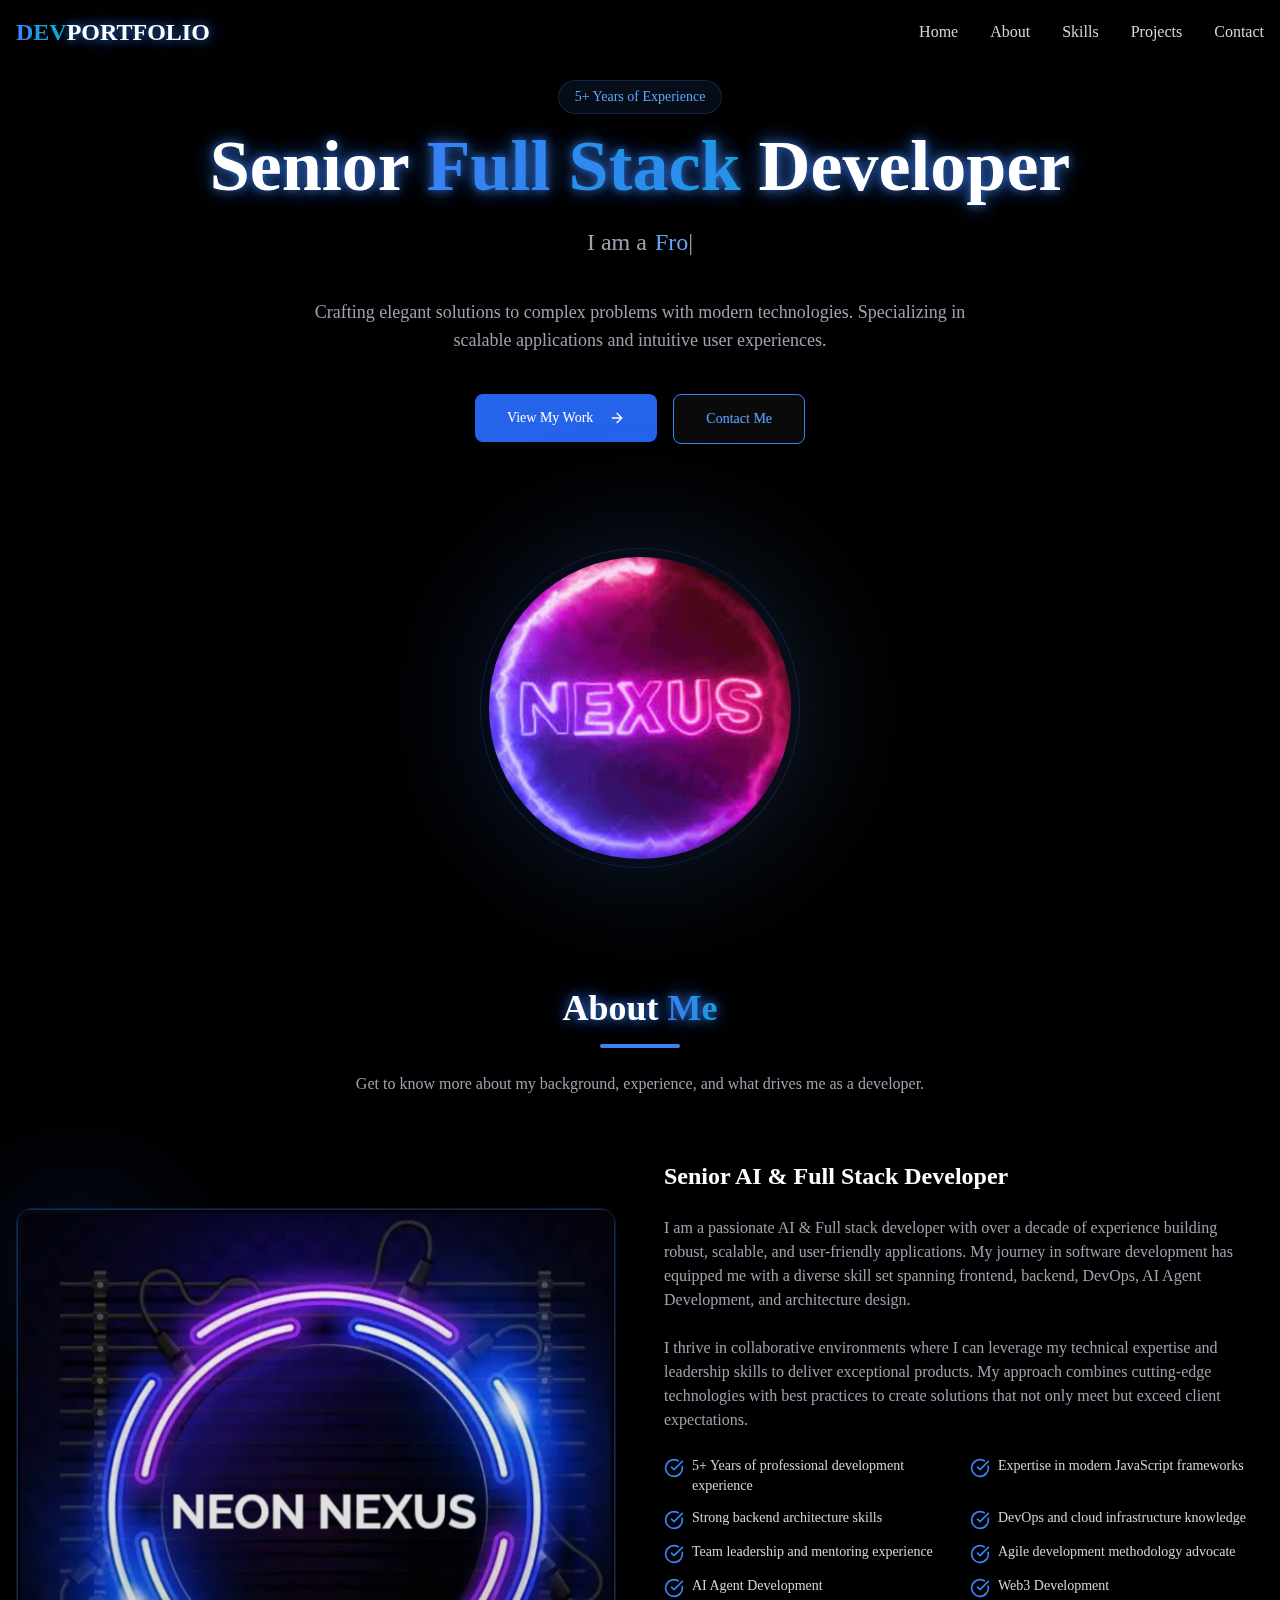
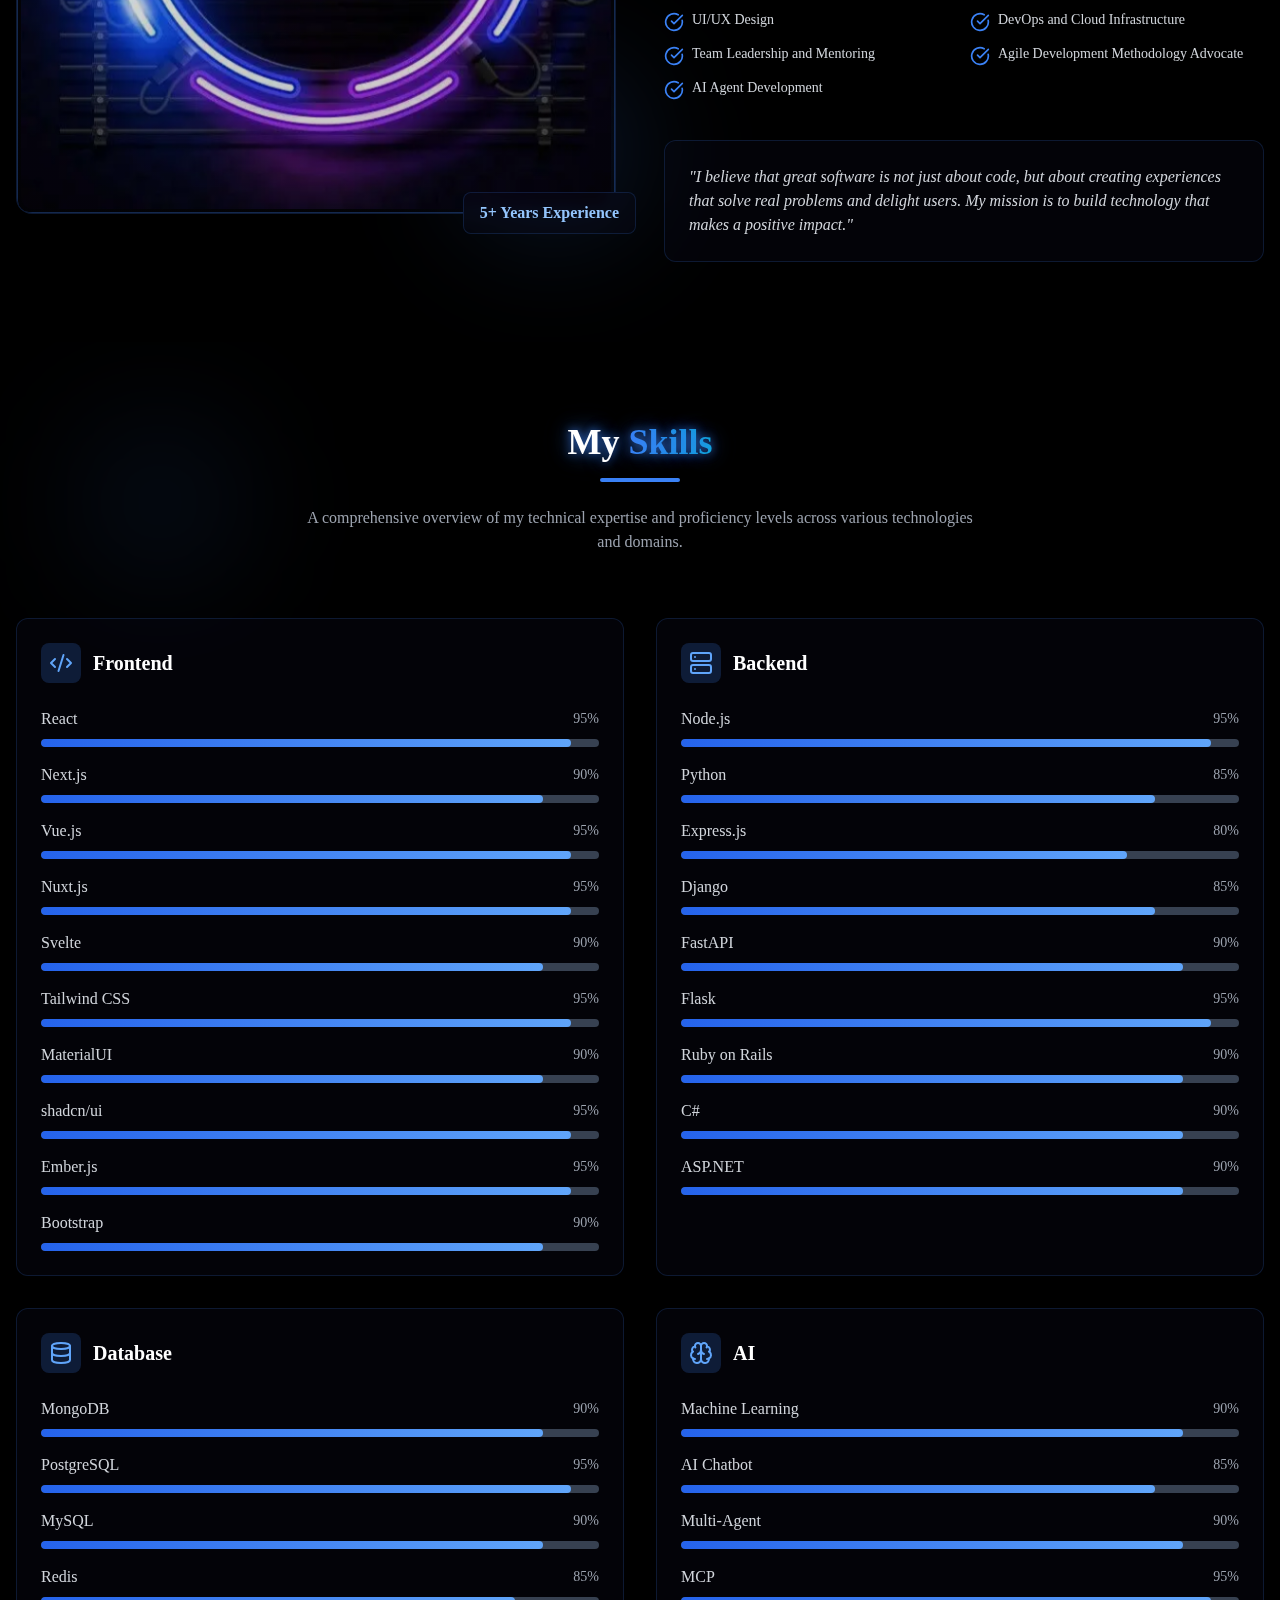
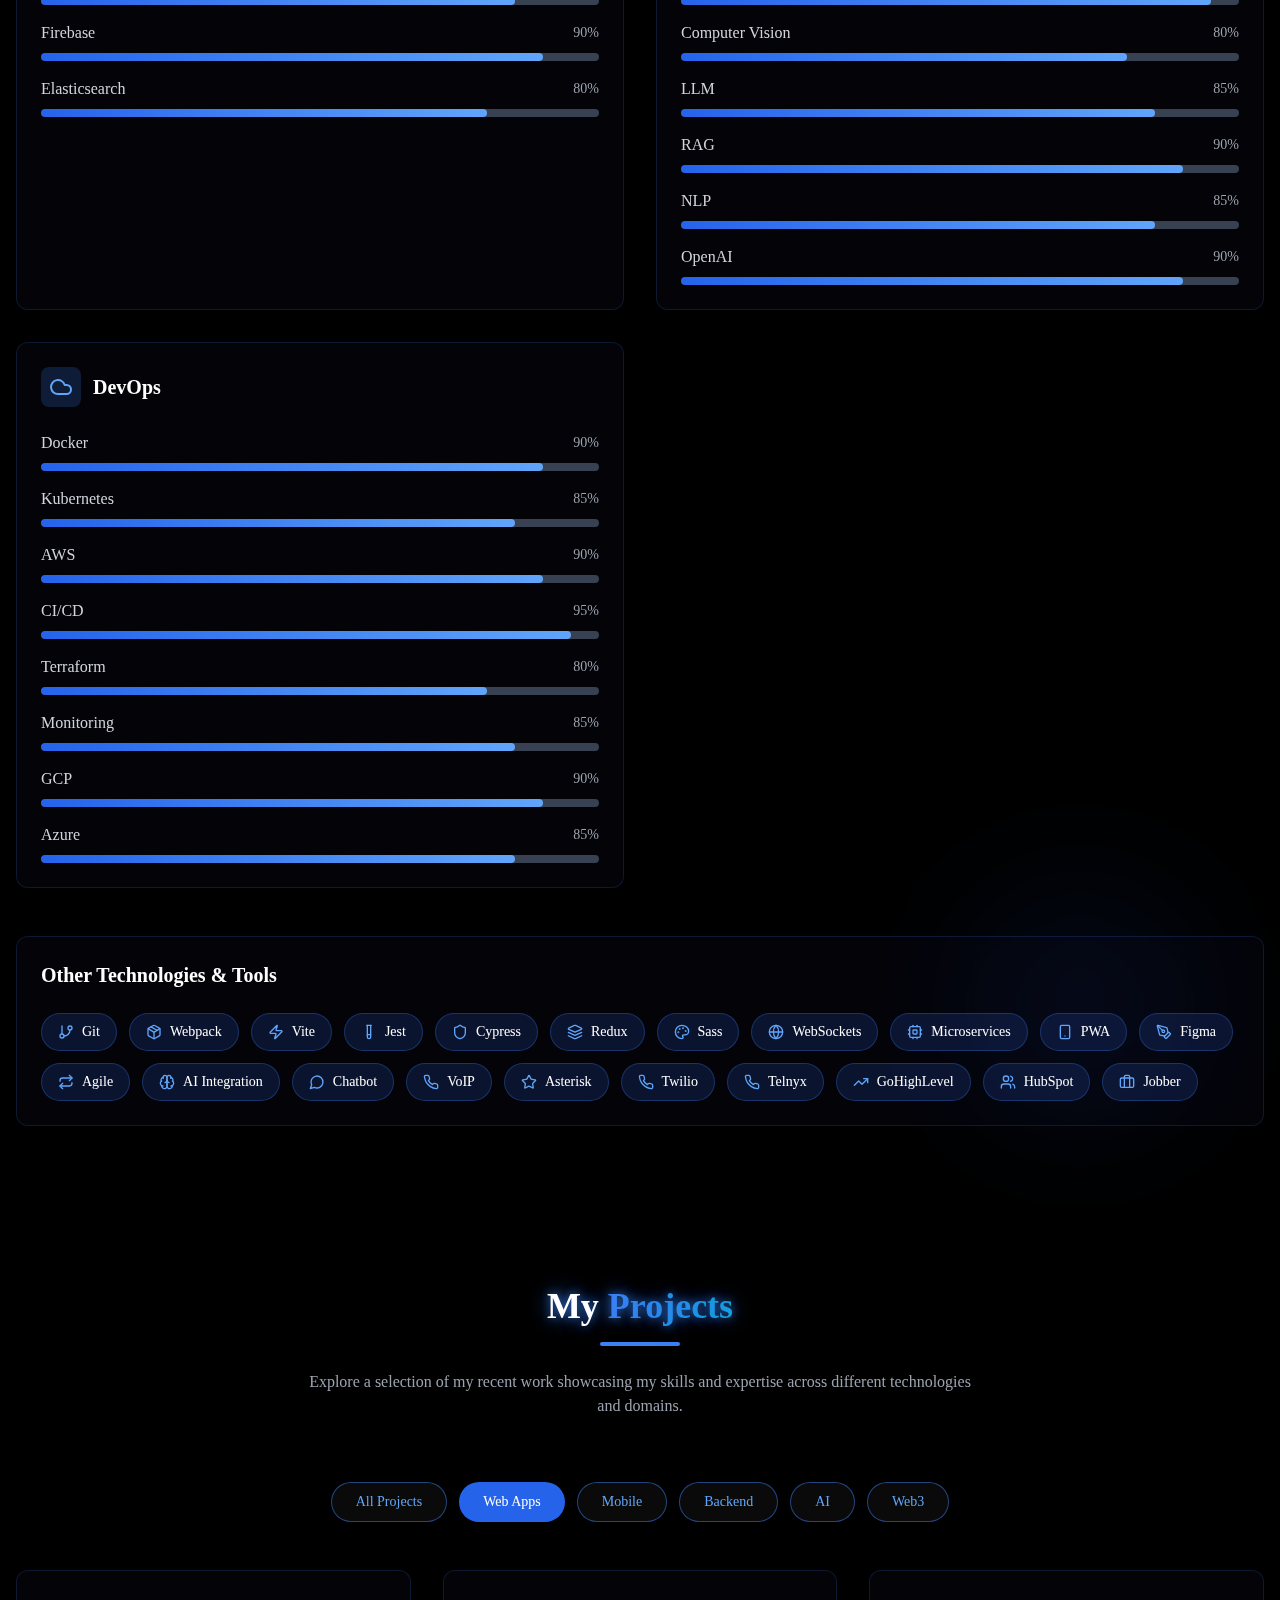
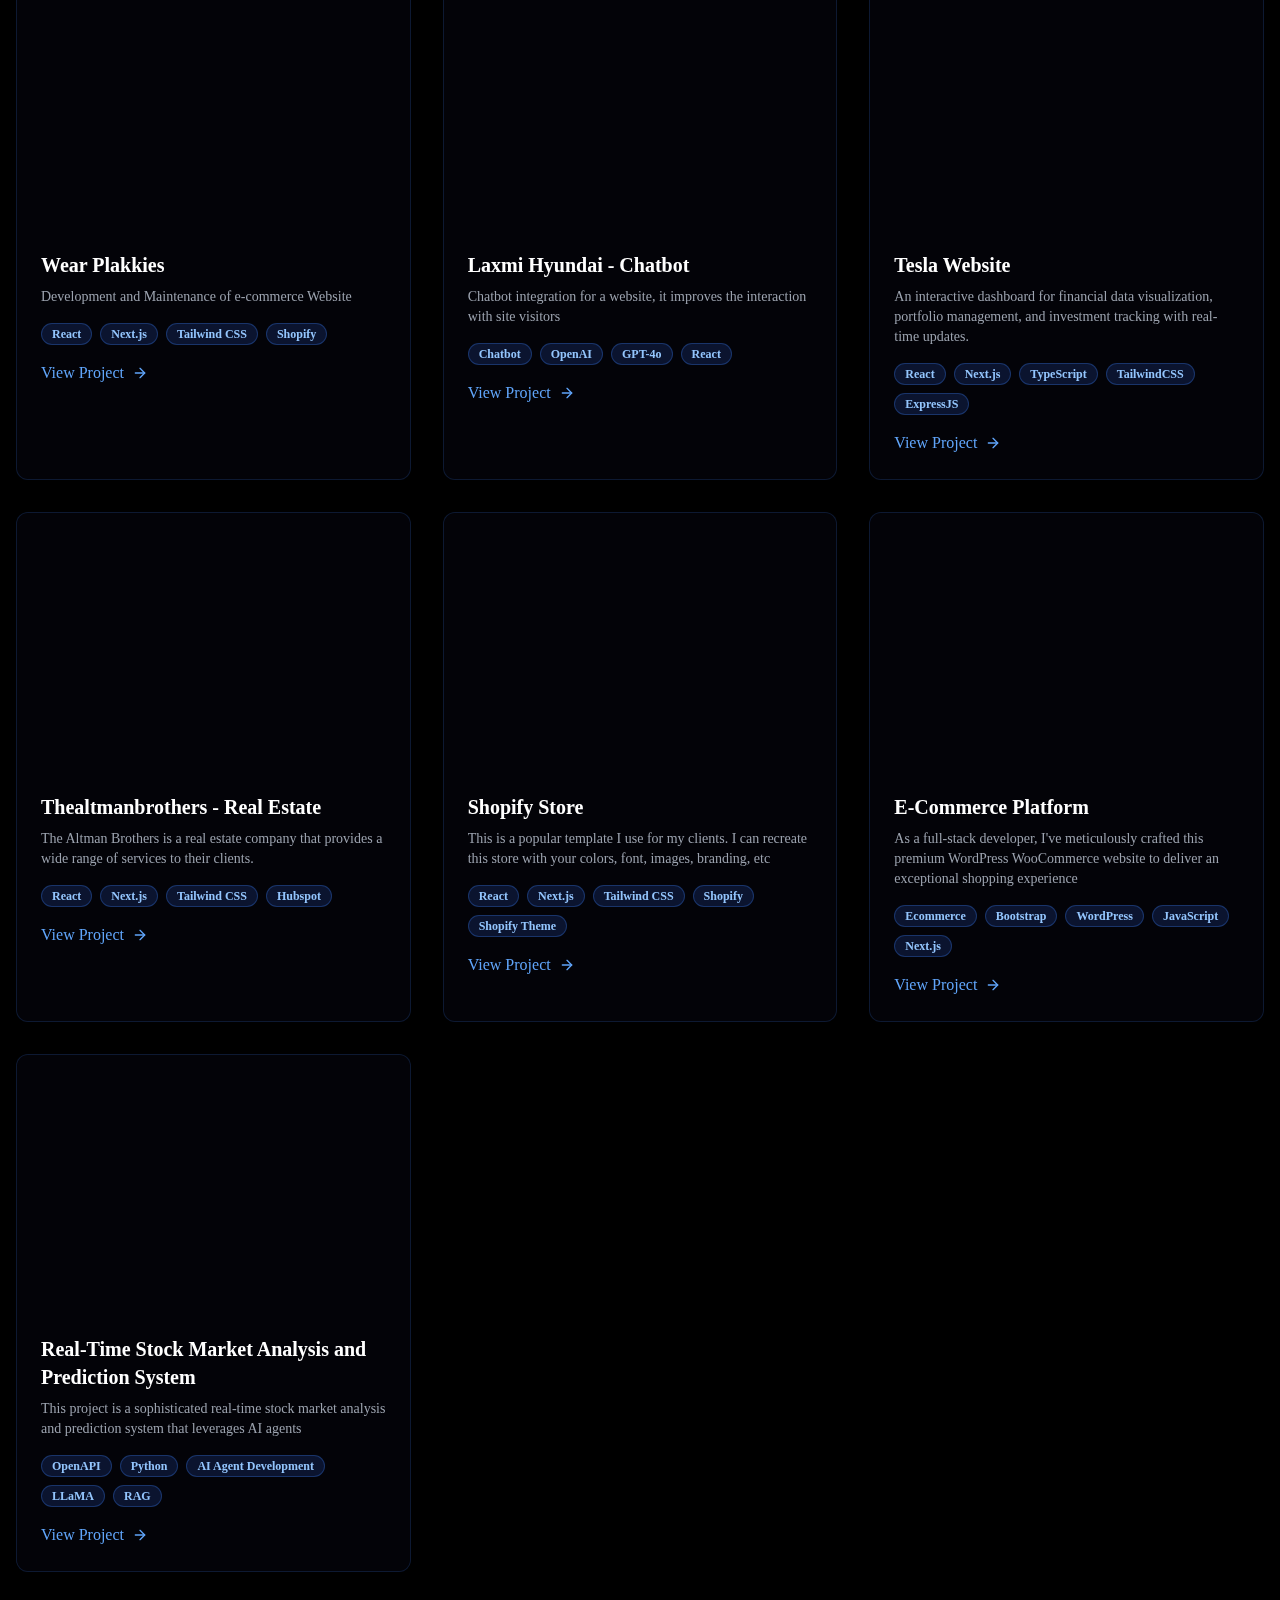
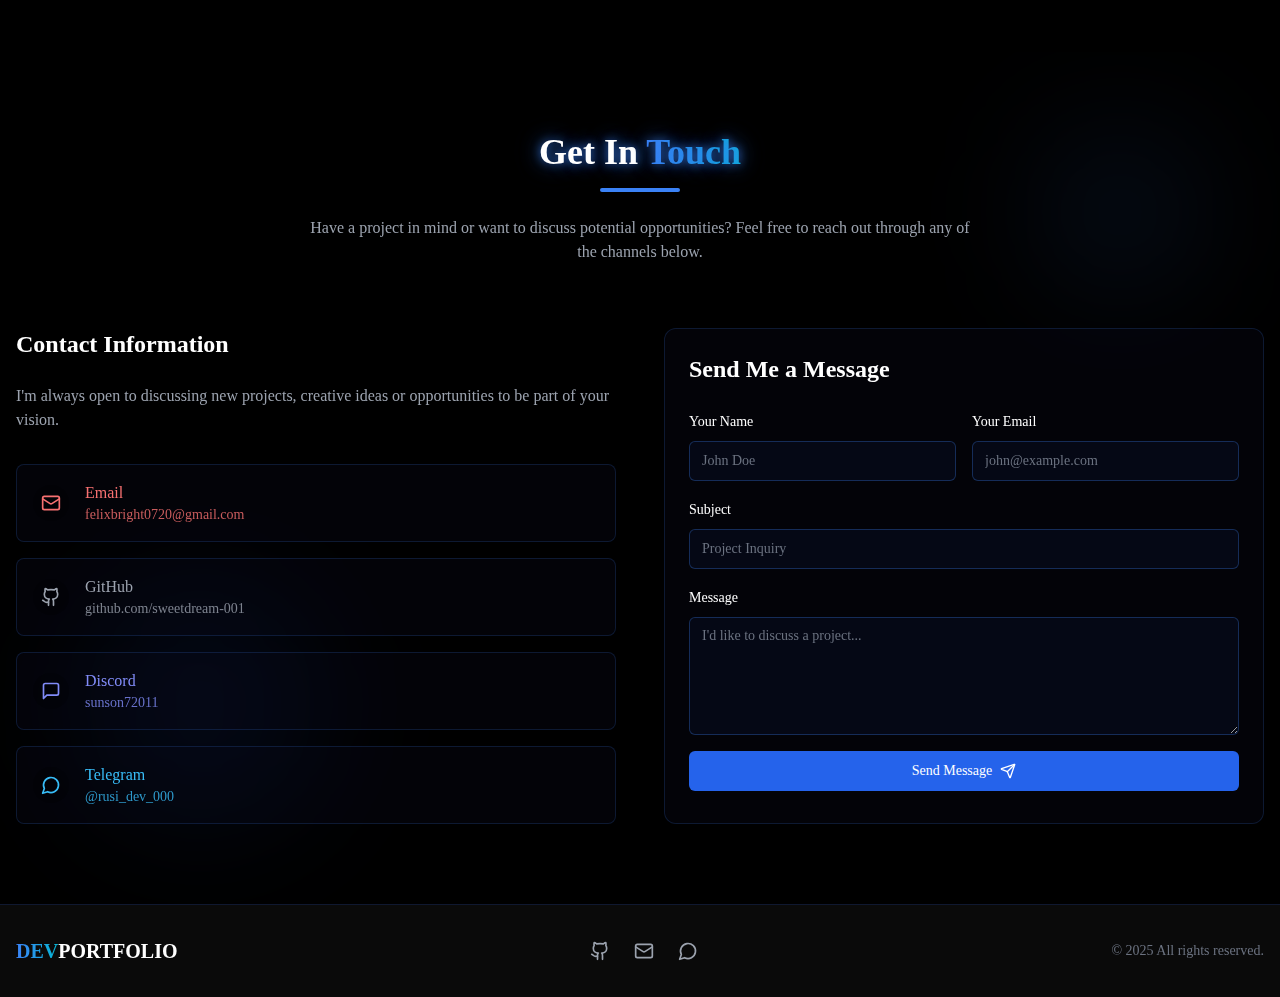
<file: index.html>
<!DOCTYPE html>
<!-- saved from url=(0042)https://neonnexus-d1qo.vercel.app/#contact -->
<html lang="en" class="dark" style="color-scheme: dark;">

<head>
  <meta http-equiv="Content-Type" content="text/html; charset=UTF-8">
  <meta name="viewport" content="width=device-width, initial-scale=1">
  <link rel="stylesheet" href="./Senior Full Stack Developer Portfolio_files/6bbc4b140e529272.css"
    data-precedence="next">
  <script src="./Senior Full Stack Developer Portfolio_files/4bd1b696-70ffaa902558104e.js" async=""></script>
  <script src="./Senior Full Stack Developer Portfolio_files/517-e4ccc080c06b9531.js" async=""></script>
  <script src="./Senior Full Stack Developer Portfolio_files/main-app-a849309caff0f7ba.js" async=""></script>
  <script src="./Senior Full Stack Developer Portfolio_files/173-2e0967504a1e1ead.js" async=""></script>
  <script src="./Senior Full Stack Developer Portfolio_files/343-7533285a3b16494b.js" async=""></script>
  <script src="./Senior Full Stack Developer Portfolio_files/layout-ecf11a96c14f64f6.js" async=""></script>
  <script src="./Senior Full Stack Developer Portfolio_files/not-found-035d28f3b41ae99c.js" async=""></script>
  <script src="./Senior Full Stack Developer Portfolio_files/963-36dd749ac60e9ac5.js" async=""></script>
  <script src="./Senior Full Stack Developer Portfolio_files/page-2bfcd7ecc4c2d85c.js" async=""></script>
  <meta name="next-size-adjust" content="">
  <title>Senior Full Stack Developer Portfolio</title>
  <meta name="description" content="Portfolio of a senior full stack developer with 5+ Years of experience">
  <meta name="generator" content="v0.dev">
  <script src="./Senior Full Stack Developer Portfolio_files/polyfills-42372ed130431b0a.js"
    nomodule=""></script>
</head>

<body class="__variable_e8ce0c __variable_bc0dcf font-sans">
  <script>((e, t, r, n, o, i, a, s) => { let l = document.documentElement, u = ["light", "dark"]; function c(t) { (Array.isArray(e) ? e : [e]).forEach(e => { let r = "class" === e, n = r && i ? o.map(e => i[e] || e) : o; r ? (l.classList.remove(...n), l.classList.add(i[t] || t)) : l.setAttribute(e, t) }), s && u.includes(t) && (l.style.colorScheme = t) } if (n) c(n); else try { let e = localStorage.getItem(t) || r, n = a && "system" === e ? window.matchMedia("(prefers-color-scheme: dark)").matches ? "dark" : "light" : e; c(n) } catch (e) { } })("class", "theme", "dark", null, ["light", "dark"], null, false, true)</script>
  <!--$-->
  <div class="block" style="opacity: 1;"><!--$--><!--/$-->
    <header class="fixed top-0 left-0 right-0 z-50 transition-all duration-300 py-4 bg-transparent">
      <div class="container mx-auto px-4 flex justify-between items-center">
        <div style="opacity: 1; transform: none;"><a class="text-2xl font-heading font-bold"
            href="#home"><span class="gradient-text">DEV</span><span
              class="glow-text text-white">PORTFOLIO</span></a></div>
        <nav class="hidden md:flex space-x-8">
          <div style="opacity: 1; transform: none;"><a
              class="relative text-gray-300 hover:text-white transition-colors group"
              href="#home">Home<span
                class="absolute bottom-0 left-0 w-0 h-0.5 bg-blue-500 transition-all duration-300 group-hover:w-full group-hover:glow-text"></span></a>
          </div>
          <div style="opacity: 1; transform: none;"><a
              class="relative text-gray-300 hover:text-white transition-colors group"
              href="#about">About<span
                class="absolute bottom-0 left-0 w-0 h-0.5 bg-blue-500 transition-all duration-300 group-hover:w-full group-hover:glow-text"></span></a>
          </div>
          <div style="opacity: 1; transform: none;"><a
              class="relative text-gray-300 hover:text-white transition-colors group"
              href="#skills">Skills<span
                class="absolute bottom-0 left-0 w-0 h-0.5 bg-blue-500 transition-all duration-300 group-hover:w-full group-hover:glow-text"></span></a>
          </div>
          <div style="opacity: 1; transform: none;"><a
              class="relative text-gray-300 hover:text-white transition-colors group"
              href="#projects">Projects<span
                class="absolute bottom-0 left-0 w-0 h-0.5 bg-blue-500 transition-all duration-300 group-hover:w-full group-hover:glow-text"></span></a>
          </div>
          <div style="opacity: 1; transform: none;"><a
              class="relative text-gray-300 hover:text-white transition-colors group"
              href="#contact">Contact<span
                class="absolute bottom-0 left-0 w-0 h-0.5 bg-blue-500 transition-all duration-300 group-hover:w-full group-hover:glow-text"></span></a>
          </div>
        </nav>
        <div class="md:hidden"><button
            class="inline-flex items-center justify-center gap-2 whitespace-nowrap rounded-md text-sm font-medium ring-offset-background transition-colors focus-visible:outline-none focus-visible:ring-2 focus-visible:ring-ring focus-visible:ring-offset-2 disabled:pointer-events-none disabled:opacity-50 [&amp;_svg]:pointer-events-none [&amp;_svg]:size-4 [&amp;_svg]:shrink-0 hover:text-accent-foreground h-10 w-10 text-white hover:bg-blue-900/20"><svg
              xmlns="http://www.w3.org/2000/svg" width="24" height="24" viewBox="0 0 24 24" fill="none"
              stroke="currentColor" stroke-width="2" stroke-linecap="round" stroke-linejoin="round"
              class="lucide lucide-menu h-6 w-6">
              <line x1="4" x2="20" y1="12" y2="12"></line>
              <line x1="4" x2="20" y1="6" y2="6"></line>
              <line x1="4" x2="20" y1="18" y2="18"></line>
            </svg></button></div>
      </div>
    </header>
    <main class="relative min-h-screen overflow-hidden bg-black text-white"><canvas
        class="fixed top-0 left-0 w-full h-full pointer-events-none z-0" style="opacity: 1;" width="1920"
        height="945"></canvas>
      <div class="relative z-10">
        <section id="home" class="min-h-screen flex items-center justify-center pt-20 pb-10">
          <div class="container mx-auto px-4">
            <div class="flex flex-col items-center text-center">
              <div class="mb-4" style="opacity: 1; transform: none;"><span
                  class="px-4 py-1.5 rounded-full text-sm font-medium bg-blue-500/10 text-blue-400 border border-blue-500/20 inline-block">5+
                  Years of Experience</span></div>
              <h1 class="text-4xl md:text-6xl lg:text-7xl font-bold font-heading mb-6 glow-text"
                style="opacity: 1; transform: none;">Senior <span class="gradient-text"> Full Stack </span> Developer</h1>
              <div class="text-xl md:text-2xl text-gray-400 mb-8 h-10" style="opacity: 1; transform: none;"><span
                  class="inline-block mr-2">I am a</span><span class="text-blue-400 font-medium">Fro</span><span
                  class="typed-cursor" aria-hidden="true">|</span></div>
              <p class="max-w-2xl text-gray-400 mb-10 text-lg" style="opacity: 1; transform: none;">Crafting elegant
                solutions to complex problems with modern technologies. Specializing in scalable applications and
                intuitive user experiences.</p>
              <div class="flex flex-col sm:flex-row gap-4 mb-16" style="opacity: 1; transform: none;"><a
                  class="inline-flex items-center justify-center gap-2 whitespace-nowrap text-sm font-medium ring-offset-background focus-visible:outline-none focus-visible:ring-2 focus-visible:ring-ring focus-visible:ring-offset-2 disabled:pointer-events-none disabled:opacity-50 [&amp;_svg]:pointer-events-none [&amp;_svg]:size-4 [&amp;_svg]:shrink-0 h-11 bg-blue-600 hover:bg-blue-700 text-white px-8 py-6 rounded-lg transition-all duration-300 hover:translate-y-[-2px] hover:shadow-[0_0_15px_rgba(59,130,246,0.5)] group"
                  href="https://neonnexus-d1qo.vercel.app/#projects">View My Work<svg xmlns="http://www.w3.org/2000/svg"
                    width="24" height="24" viewBox="0 0 24 24" fill="none" stroke="currentColor" stroke-width="2"
                    stroke-linecap="round" stroke-linejoin="round"
                    class="lucide lucide-arrow-right ml-2 h-4 w-4 transition-transform duration-300 group-hover:translate-x-1">
                    <path d="M5 12h14"></path>
                    <path d="m12 5 7 7-7 7"></path>
                  </svg></a><a
                  class="inline-flex items-center justify-center gap-2 whitespace-nowrap text-sm font-medium ring-offset-background focus-visible:outline-none focus-visible:ring-2 focus-visible:ring-ring focus-visible:ring-offset-2 disabled:pointer-events-none disabled:opacity-50 [&amp;_svg]:pointer-events-none [&amp;_svg]:size-4 [&amp;_svg]:shrink-0 border bg-background h-11 border-blue-500 text-blue-400 hover:text-blue-300 px-8 py-6 rounded-lg transition-all duration-300 hover:border-blue-400 hover:bg-blue-900/20 hover:shadow-[0_0_10px_rgba(59,130,246,0.3)]"
                  href="https://neonnexus-d1qo.vercel.app/#contact">Contact Me</a></div>
              <div class="relative w-64 h-64 md:w-80 md:h-80 mx-auto mt-10" style="opacity: 1; transform: none;">
                <div class="absolute inset-0 rounded-full bg-gradient-to-r from-blue-600/20 to-blue-400/20 blur-3xl">
                </div>
                <div class="relative z-10 w-full h-full rounded-full p-2 glass-effect border border-blue-500/30">
                  <div class="relative w-full h-full rounded-full overflow-hidden"><img
                      alt="Senior Full Stack Developer" loading="lazy" decoding="async" data-nimg="fill"
                      class="object-cover"
                      style="position:absolute;height:100%;width:100%;left:0;top:0;right:0;bottom:0;color:transparent"
                      src="./Senior Full Stack Developer Portfolio_files/profile.jpg">
                    <div class="absolute inset-0 rounded-full"
                      style="box-shadow: rgba(59, 130, 246, 0.59) 0px 0px 14.4699px;"></div>
                  </div>
                </div>
                <div class="absolute inset-0 w-full h-full display-none" style="transform: rotate(264.672deg);">
                  <div class="absolute w-10 h-10 rounded-full glass-effect flex items-center justify-center"
                    style="top: calc(50% + 0px); left: calc(50% + 150px); transform: translateY(4.46988px);"><img
                      alt="Tech icon" loading="lazy" width="24" height="24" decoding="async" data-nimg="1"
                      class="object-contain" style="color:transparent"
                      src="./Senior Full Stack Developer Portfolio_files/icon-1.png"></div>
                  <div class="absolute w-10 h-10 rounded-full glass-effect flex items-center justify-center"
                    style="top: calc(50% + 106.066px); left: calc(50% + 106.066px); transform: translateY(2.35404px);">
                    <img alt="Tech icon" loading="lazy" width="24" height="24" decoding="async" data-nimg="1"
                      class="object-contain" style="color:transparent"
                      src="./Senior Full Stack Developer Portfolio_files/icon-2.png"></div>
                  <div class="absolute w-10 h-10 rounded-full glass-effect flex items-center justify-center"
                    style="top: calc(50% + 150px); left: calc(50% + 9.18485e-15px); transform: translateY(0.837536px);">
                    <img alt="Tech icon" loading="lazy" width="24" height="24" decoding="async" data-nimg="1"
                      class="object-contain" style="color:transparent"
                      src="./Senior Full Stack Developer Portfolio_files/icon-3.png"></div>
                  <div class="absolute w-10 h-10 rounded-full glass-effect flex items-center justify-center"
                    style="top: calc(50% + 106.066px); left: calc(50% - 106.066px); transform: translateY(0.0933948px);">
                    <img alt="Tech icon" loading="lazy" width="24" height="24" decoding="async" data-nimg="1"
                      class="object-contain" style="color:transparent"
                      src="./Senior Full Stack Developer Portfolio_files/icon-4.png"></div>
                  <div class="absolute w-10 h-10 rounded-full glass-effect flex items-center justify-center"
                    style="top: calc(50% + 1.83697e-14px); left: calc(50% - 150px); transform: translateY(0.0797642px);">
                    <img alt="Tech icon" loading="lazy" width="24" height="24" decoding="async" data-nimg="1"
                      class="object-contain" style="color:transparent"
                      src="./Senior Full Stack Developer Portfolio_files/icon-5.png"></div>
                  <div class="absolute w-10 h-10 rounded-full glass-effect flex items-center justify-center"
                    style="top: calc(50% - 106.066px); left: calc(50% - 106.066px); transform: translateY(0.795137px);">
                    <img alt="Tech icon" loading="lazy" width="24" height="24" decoding="async" data-nimg="1"
                      class="object-contain" style="color:transparent"
                      src="./Senior Full Stack Developer Portfolio_files/icon-6.png"></div>
                  <div class="absolute w-10 h-10 rounded-full glass-effect flex items-center justify-center"
                    style="top: calc(50% - 150px); left: calc(50% - 2.75546e-14px); transform: translateY(2.27854px);">
                    <img alt="Tech icon" loading="lazy" width="24" height="24" decoding="async" data-nimg="1"
                      class="object-contain" style="color:transparent"
                      src="./Senior Full Stack Developer Portfolio_files/icon-7.png"></div>
                  <div class="absolute w-10 h-10 rounded-full glass-effect flex items-center justify-center"
                    style="top: calc(50% - 106.066px); left: calc(50% + 106.066px); transform: translateY(4.38251px);">
                    <img alt="Tech icon" loading="lazy" width="24" height="24" decoding="async" data-nimg="1"
                      class="object-contain" style="color:transparent"
                      src="./Senior Full Stack Developer Portfolio_files/icon-8.png"></div>
                </div>
              </div>
            </div>
          </div>
        </section>
        <section id="about" class="py-20 relative overflow-hidden">
          <div class="container mx-auto px-4">
            <div class="text-center mb-16" style="opacity: 1; transform: none;">
              <h2 class="text-3xl md:text-4xl font-bold font-heading mb-4 glow-text">About <span
                  class="gradient-text">Me</span></h2>
              <div class="w-20 h-1 bg-blue-500 mx-auto rounded-full mb-6"></div>
              <p class="text-gray-400 max-w-2xl mx-auto">Get to know more about my background, experience, and what
                drives me as a developer.</p>
            </div>
            <div class="grid md:grid-cols-2 gap-12 items-center">
              <div class="relative" style="opacity: 1; transform: none;">
                <div class="relative z-10 rounded-2xl overflow-hidden glass-effect p-1"><img alt="Developer Portrait"
                    loading="lazy" width="500" height="600" decoding="async" data-nimg="1"
                    class="rounded-xl object-cover w-full h-auto" style="color:transparent"
                    src="./Senior Full Stack Developer Portfolio_files/about.jpg">
                  <div class="absolute inset-0 bg-gradient-to-t from-black/40 to-transparent opacity-60"></div>
                  <div class="absolute inset-0 rounded-xl border border-blue-500/30"></div>
                </div>
                <div class="absolute -bottom-4 -right-4 w-40 h-40 bg-blue-500/20 rounded-full blur-3xl"></div>
                <div class="absolute -top-4 -left-4 w-40 h-40 bg-blue-700/20 rounded-full blur-3xl"></div>
                <div
                  class="absolute -bottom-5 -right-5 bg-blue-900/80 glass-effect px-4 py-2 rounded-lg border border-blue-500/40 z-20"
                  style="opacity: 1; transform: none;"><span class="text-blue-300 font-bold">5+ Years Experience</span>
                </div>
              </div>
              <div class="space-y-6">
                <h3 class="text-2xl font-bold font-heading" style="opacity: 1; transform: none;">Senior AI &amp; Full
                  Stack Developer</h3>
                <p class="text-gray-400" style="opacity: 1; transform: none;">I am a passionate AI &amp; Full stack
                  developer with over a decade of experience building robust, scalable, and user-friendly applications.
                  My journey in software development has equipped me with a diverse skill set spanning frontend,
                  backend, DevOps, AI Agent Development, and architecture design.</p>
                <p class="text-gray-400" style="opacity: 1; transform: none;">I thrive in collaborative environments
                  where I can leverage my technical expertise and leadership skills to deliver exceptional products. My
                  approach combines cutting-edge technologies with best practices to create solutions that not only meet
                  but exceed client expectations.</p>
                <div class="grid grid-cols-1 sm:grid-cols-2 gap-3 mt-6" style="opacity: 1; transform: none;">
                  <div class="flex items-start gap-2"><svg xmlns="http://www.w3.org/2000/svg" width="24" height="24"
                      viewBox="0 0 24 24" fill="none" stroke="currentColor" stroke-width="2" stroke-linecap="round"
                      stroke-linejoin="round"
                      class="lucide lucide-circle-check-big h-5 w-5 text-blue-500 mt-0.5 flex-shrink-0">
                      <path d="M21.801 10A10 10 0 1 1 17 3.335"></path>
                      <path d="m9 11 3 3L22 4"></path>
                    </svg><span class="text-sm text-gray-300">5+ Years of professional development experience</span>
                  </div>
                  <div class="flex items-start gap-2"><svg xmlns="http://www.w3.org/2000/svg" width="24" height="24"
                      viewBox="0 0 24 24" fill="none" stroke="currentColor" stroke-width="2" stroke-linecap="round"
                      stroke-linejoin="round"
                      class="lucide lucide-circle-check-big h-5 w-5 text-blue-500 mt-0.5 flex-shrink-0">
                      <path d="M21.801 10A10 10 0 1 1 17 3.335"></path>
                      <path d="m9 11 3 3L22 4"></path>
                    </svg><span class="text-sm text-gray-300">Expertise in modern JavaScript frameworks</span></div>
                  <div class="flex items-start gap-2"><svg xmlns="http://www.w3.org/2000/svg" width="24" height="24"
                      viewBox="0 0 24 24" fill="none" stroke="currentColor" stroke-width="2" stroke-linecap="round"
                      stroke-linejoin="round"
                      class="lucide lucide-circle-check-big h-5 w-5 text-blue-500 mt-0.5 flex-shrink-0">
                      <path d="M21.801 10A10 10 0 1 1 17 3.335"></path>
                      <path d="m9 11 3 3L22 4"></path>
                    </svg><span class="text-sm text-gray-300">Strong backend architecture skills</span></div>
                  <div class="flex items-start gap-2"><svg xmlns="http://www.w3.org/2000/svg" width="24" height="24"
                      viewBox="0 0 24 24" fill="none" stroke="currentColor" stroke-width="2" stroke-linecap="round"
                      stroke-linejoin="round"
                      class="lucide lucide-circle-check-big h-5 w-5 text-blue-500 mt-0.5 flex-shrink-0">
                      <path d="M21.801 10A10 10 0 1 1 17 3.335"></path>
                      <path d="m9 11 3 3L22 4"></path>
                    </svg><span class="text-sm text-gray-300">DevOps and cloud infrastructure knowledge</span></div>
                  <div class="flex items-start gap-2"><svg xmlns="http://www.w3.org/2000/svg" width="24" height="24"
                      viewBox="0 0 24 24" fill="none" stroke="currentColor" stroke-width="2" stroke-linecap="round"
                      stroke-linejoin="round"
                      class="lucide lucide-circle-check-big h-5 w-5 text-blue-500 mt-0.5 flex-shrink-0">
                      <path d="M21.801 10A10 10 0 1 1 17 3.335"></path>
                      <path d="m9 11 3 3L22 4"></path>
                    </svg><span class="text-sm text-gray-300">Team leadership and mentoring experience</span></div>
                  <div class="flex items-start gap-2"><svg xmlns="http://www.w3.org/2000/svg" width="24" height="24"
                      viewBox="0 0 24 24" fill="none" stroke="currentColor" stroke-width="2" stroke-linecap="round"
                      stroke-linejoin="round"
                      class="lucide lucide-circle-check-big h-5 w-5 text-blue-500 mt-0.5 flex-shrink-0">
                      <path d="M21.801 10A10 10 0 1 1 17 3.335"></path>
                      <path d="m9 11 3 3L22 4"></path>
                    </svg><span class="text-sm text-gray-300">Agile development methodology advocate</span></div>
                  <div class="flex items-start gap-2"><svg xmlns="http://www.w3.org/2000/svg" width="24" height="24"
                      viewBox="0 0 24 24" fill="none" stroke="currentColor" stroke-width="2" stroke-linecap="round"
                      stroke-linejoin="round"
                      class="lucide lucide-circle-check-big h-5 w-5 text-blue-500 mt-0.5 flex-shrink-0">
                      <path d="M21.801 10A10 10 0 1 1 17 3.335"></path>
                      <path d="m9 11 3 3L22 4"></path>
                    </svg><span class="text-sm text-gray-300">AI Agent Development</span></div>
                  <div class="flex items-start gap-2"><svg xmlns="http://www.w3.org/2000/svg" width="24" height="24"
                      viewBox="0 0 24 24" fill="none" stroke="currentColor" stroke-width="2" stroke-linecap="round"
                      stroke-linejoin="round"
                      class="lucide lucide-circle-check-big h-5 w-5 text-blue-500 mt-0.5 flex-shrink-0">
                      <path d="M21.801 10A10 10 0 1 1 17 3.335"></path>
                      <path d="m9 11 3 3L22 4"></path>
                    </svg><span class="text-sm text-gray-300">Web3 Development</span></div>
                  <div class="flex items-start gap-2"><svg xmlns="http://www.w3.org/2000/svg" width="24" height="24"
                      viewBox="0 0 24 24" fill="none" stroke="currentColor" stroke-width="2" stroke-linecap="round"
                      stroke-linejoin="round"
                      class="lucide lucide-circle-check-big h-5 w-5 text-blue-500 mt-0.5 flex-shrink-0">
                      <path d="M21.801 10A10 10 0 1 1 17 3.335"></path>
                      <path d="m9 11 3 3L22 4"></path>
                    </svg><span class="text-sm text-gray-300">UI/UX Design</span></div>
                  <div class="flex items-start gap-2"><svg xmlns="http://www.w3.org/2000/svg" width="24" height="24"
                      viewBox="0 0 24 24" fill="none" stroke="currentColor" stroke-width="2" stroke-linecap="round"
                      stroke-linejoin="round"
                      class="lucide lucide-circle-check-big h-5 w-5 text-blue-500 mt-0.5 flex-shrink-0">
                      <path d="M21.801 10A10 10 0 1 1 17 3.335"></path>
                      <path d="m9 11 3 3L22 4"></path>
                    </svg><span class="text-sm text-gray-300">DevOps and Cloud Infrastructure</span></div>
                  <div class="flex items-start gap-2"><svg xmlns="http://www.w3.org/2000/svg" width="24" height="24"
                      viewBox="0 0 24 24" fill="none" stroke="currentColor" stroke-width="2" stroke-linecap="round"
                      stroke-linejoin="round"
                      class="lucide lucide-circle-check-big h-5 w-5 text-blue-500 mt-0.5 flex-shrink-0">
                      <path d="M21.801 10A10 10 0 1 1 17 3.335"></path>
                      <path d="m9 11 3 3L22 4"></path>
                    </svg><span class="text-sm text-gray-300">Team Leadership and Mentoring</span></div>
                  <div class="flex items-start gap-2"><svg xmlns="http://www.w3.org/2000/svg" width="24" height="24"
                      viewBox="0 0 24 24" fill="none" stroke="currentColor" stroke-width="2" stroke-linecap="round"
                      stroke-linejoin="round"
                      class="lucide lucide-circle-check-big h-5 w-5 text-blue-500 mt-0.5 flex-shrink-0">
                      <path d="M21.801 10A10 10 0 1 1 17 3.335"></path>
                      <path d="m9 11 3 3L22 4"></path>
                    </svg><span class="text-sm text-gray-300">Agile Development Methodology Advocate</span></div>
                  <div class="flex items-start gap-2"><svg xmlns="http://www.w3.org/2000/svg" width="24" height="24"
                      viewBox="0 0 24 24" fill="none" stroke="currentColor" stroke-width="2" stroke-linecap="round"
                      stroke-linejoin="round"
                      class="lucide lucide-circle-check-big h-5 w-5 text-blue-500 mt-0.5 flex-shrink-0">
                      <path d="M21.801 10A10 10 0 1 1 17 3.335"></path>
                      <path d="m9 11 3 3L22 4"></path>
                    </svg><span class="text-sm text-gray-300">AI Agent Development</span></div>
                </div>
                <div class="pt-4" style="opacity: 1; transform: none;">
                  <div class="glass-effect p-6 rounded-xl border border-blue-500/20">
                    <p class="text-gray-300 italic">"I believe that great software is not just about code, but about
                      creating experiences that solve real problems and delight users. My mission is to build technology
                      that makes a positive impact."</p>
                  </div>
                </div>
              </div>
            </div>
          </div>
        </section>
        <section id="skills" class="py-20 relative overflow-hidden">
          <div class="absolute top-0 left-0 w-full h-full">
            <div class="absolute top-20 left-20 w-40 h-40 bg-blue-500/10 rounded-full blur-3xl"></div>
            <div class="absolute bottom-20 right-20 w-60 h-60 bg-blue-700/10 rounded-full blur-3xl"></div>
          </div>
          <div class="container mx-auto px-4 relative z-10">
            <div class="text-center mb-16" style="opacity: 1; transform: none;">
              <h2 class="text-3xl md:text-4xl font-bold font-heading mb-4 glow-text">My <span
                  class="gradient-text">Skills</span></h2>
              <div class="w-20 h-1 bg-blue-500 mx-auto rounded-full mb-6"></div>
              <p class="text-gray-400 max-w-2xl mx-auto">A comprehensive overview of my technical expertise and
                proficiency levels across various technologies and domains.</p>
            </div>
            <div class="grid md:grid-cols-2 gap-8">
              <div
                class="glass-effect rounded-xl p-6 border border-blue-500/20 hover:border-blue-500/40 transition-all duration-300 group"
                style="opacity: 1; transform: none;">
                <div class="flex items-center gap-3 mb-6">
                  <div
                    class="p-2 rounded-lg bg-blue-500/20 text-blue-400 group-hover:text-blue-300 group-hover:bg-blue-500/30 transition-all duration-300">
                    <svg xmlns="http://www.w3.org/2000/svg" width="24" height="24" viewBox="0 0 24 24" fill="none"
                      stroke="currentColor" stroke-width="2" stroke-linecap="round" stroke-linejoin="round"
                      class="lucide lucide-code-xml h-6 w-6">
                      <path d="m18 16 4-4-4-4"></path>
                      <path d="m6 8-4 4 4 4"></path>
                      <path d="m14.5 4-5 16"></path>
                    </svg></div>
                  <h3 class="text-xl font-bold">Frontend</h3>
                </div>
                <div class="space-y-4" style="opacity: 1;">
                  <div class="space-y-2" style="opacity: 1; transform: none;">
                    <div class="flex justify-between items-center"><span class="text-gray-300">React</span><span
                        class="text-sm text-gray-400">95<!-- -->%</span></div>
                    <div class="h-2 w-full bg-gray-700 rounded-full overflow-hidden">
                      <div class="h-full bg-gradient-to-r from-blue-600 to-blue-400 rounded-full" style="width: 95%;">
                      </div>
                    </div>
                  </div>
                  <div class="space-y-2" style="opacity: 1; transform: none;">
                    <div class="flex justify-between items-center"><span class="text-gray-300">Next.js</span><span
                        class="text-sm text-gray-400">90<!-- -->%</span></div>
                    <div class="h-2 w-full bg-gray-700 rounded-full overflow-hidden">
                      <div class="h-full bg-gradient-to-r from-blue-600 to-blue-400 rounded-full" style="width: 90%;">
                      </div>
                    </div>
                  </div>
                  <div class="space-y-2" style="opacity: 1; transform: none;">
                    <div class="flex justify-between items-center"><span class="text-gray-300">Vue.js</span><span
                        class="text-sm text-gray-400">95<!-- -->%</span></div>
                    <div class="h-2 w-full bg-gray-700 rounded-full overflow-hidden">
                      <div class="h-full bg-gradient-to-r from-blue-600 to-blue-400 rounded-full" style="width: 95%;">
                      </div>
                    </div>
                  </div>
                  <div class="space-y-2" style="opacity: 1; transform: none;">
                    <div class="flex justify-between items-center"><span class="text-gray-300">Nuxt.js</span><span
                        class="text-sm text-gray-400">95<!-- -->%</span></div>
                    <div class="h-2 w-full bg-gray-700 rounded-full overflow-hidden">
                      <div class="h-full bg-gradient-to-r from-blue-600 to-blue-400 rounded-full" style="width: 95%;">
                      </div>
                    </div>
                  </div>
                  <div class="space-y-2" style="opacity: 1; transform: none;">
                    <div class="flex justify-between items-center"><span class="text-gray-300">Svelte</span><span
                        class="text-sm text-gray-400">90<!-- -->%</span></div>
                    <div class="h-2 w-full bg-gray-700 rounded-full overflow-hidden">
                      <div class="h-full bg-gradient-to-r from-blue-600 to-blue-400 rounded-full" style="width: 90%;">
                      </div>
                    </div>
                  </div>
                  <div class="space-y-2" style="opacity: 1; transform: none;">
                    <div class="flex justify-between items-center"><span class="text-gray-300">Tailwind CSS</span><span
                        class="text-sm text-gray-400">95<!-- -->%</span></div>
                    <div class="h-2 w-full bg-gray-700 rounded-full overflow-hidden">
                      <div class="h-full bg-gradient-to-r from-blue-600 to-blue-400 rounded-full" style="width: 95%;">
                      </div>
                    </div>
                  </div>
                  <div class="space-y-2" style="opacity: 1; transform: none;">
                    <div class="flex justify-between items-center"><span class="text-gray-300">MaterialUI</span><span
                        class="text-sm text-gray-400">90<!-- -->%</span></div>
                    <div class="h-2 w-full bg-gray-700 rounded-full overflow-hidden">
                      <div class="h-full bg-gradient-to-r from-blue-600 to-blue-400 rounded-full" style="width: 90%;">
                      </div>
                    </div>
                  </div>
                  <div class="space-y-2" style="opacity: 1; transform: none;">
                    <div class="flex justify-between items-center"><span class="text-gray-300">shadcn/ui</span><span
                        class="text-sm text-gray-400">95<!-- -->%</span></div>
                    <div class="h-2 w-full bg-gray-700 rounded-full overflow-hidden">
                      <div class="h-full bg-gradient-to-r from-blue-600 to-blue-400 rounded-full" style="width: 95%;">
                      </div>
                    </div>
                  </div>
                  <div class="space-y-2" style="opacity: 1; transform: none;">
                    <div class="flex justify-between items-center"><span class="text-gray-300">Ember.js</span><span
                        class="text-sm text-gray-400">95<!-- -->%</span></div>
                    <div class="h-2 w-full bg-gray-700 rounded-full overflow-hidden">
                      <div class="h-full bg-gradient-to-r from-blue-600 to-blue-400 rounded-full" style="width: 95%;">
                      </div>
                    </div>
                  </div>
                  <div class="space-y-2" style="opacity: 1; transform: none;">
                    <div class="flex justify-between items-center"><span class="text-gray-300">Bootstrap</span><span
                        class="text-sm text-gray-400">90<!-- -->%</span></div>
                    <div class="h-2 w-full bg-gray-700 rounded-full overflow-hidden">
                      <div class="h-full bg-gradient-to-r from-blue-600 to-blue-400 rounded-full" style="width: 90%;">
                      </div>
                    </div>
                  </div>
                </div>
              </div>
              <div
                class="glass-effect rounded-xl p-6 border border-blue-500/20 hover:border-blue-500/40 transition-all duration-300 group"
                style="opacity: 1; transform: none;">
                <div class="flex items-center gap-3 mb-6">
                  <div
                    class="p-2 rounded-lg bg-blue-500/20 text-blue-400 group-hover:text-blue-300 group-hover:bg-blue-500/30 transition-all duration-300">
                    <svg xmlns="http://www.w3.org/2000/svg" width="24" height="24" viewBox="0 0 24 24" fill="none"
                      stroke="currentColor" stroke-width="2" stroke-linecap="round" stroke-linejoin="round"
                      class="lucide lucide-server h-6 w-6">
                      <rect width="20" height="8" x="2" y="2" rx="2" ry="2"></rect>
                      <rect width="20" height="8" x="2" y="14" rx="2" ry="2"></rect>
                      <line x1="6" x2="6.01" y1="6" y2="6"></line>
                      <line x1="6" x2="6.01" y1="18" y2="18"></line>
                    </svg></div>
                  <h3 class="text-xl font-bold">Backend</h3>
                </div>
                <div class="space-y-4" style="opacity: 1;">
                  <div class="space-y-2" style="opacity: 1; transform: none;">
                    <div class="flex justify-between items-center"><span class="text-gray-300">Node.js</span><span
                        class="text-sm text-gray-400">95<!-- -->%</span></div>
                    <div class="h-2 w-full bg-gray-700 rounded-full overflow-hidden">
                      <div class="h-full bg-gradient-to-r from-blue-600 to-blue-400 rounded-full" style="width: 95%;">
                      </div>
                    </div>
                  </div>
                  <div class="space-y-2" style="opacity: 1; transform: none;">
                    <div class="flex justify-between items-center"><span class="text-gray-300">Python</span><span
                        class="text-sm text-gray-400">85<!-- -->%</span></div>
                    <div class="h-2 w-full bg-gray-700 rounded-full overflow-hidden">
                      <div class="h-full bg-gradient-to-r from-blue-600 to-blue-400 rounded-full" style="width: 85%;">
                      </div>
                    </div>
                  </div>
                  <div class="space-y-2" style="opacity: 1; transform: none;">
                    <div class="flex justify-between items-center"><span class="text-gray-300">Express.js</span><span
                        class="text-sm text-gray-400">80<!-- -->%</span></div>
                    <div class="h-2 w-full bg-gray-700 rounded-full overflow-hidden">
                      <div class="h-full bg-gradient-to-r from-blue-600 to-blue-400 rounded-full" style="width: 80%;">
                      </div>
                    </div>
                  </div>
                  <div class="space-y-2" style="opacity: 1; transform: none;">
                    <div class="flex justify-between items-center"><span class="text-gray-300">Django</span><span
                        class="text-sm text-gray-400">85<!-- -->%</span></div>
                    <div class="h-2 w-full bg-gray-700 rounded-full overflow-hidden">
                      <div class="h-full bg-gradient-to-r from-blue-600 to-blue-400 rounded-full" style="width: 85%;">
                      </div>
                    </div>
                  </div>
                  <div class="space-y-2" style="opacity: 1; transform: none;">
                    <div class="flex justify-between items-center"><span class="text-gray-300">FastAPI</span><span
                        class="text-sm text-gray-400">90<!-- -->%</span></div>
                    <div class="h-2 w-full bg-gray-700 rounded-full overflow-hidden">
                      <div class="h-full bg-gradient-to-r from-blue-600 to-blue-400 rounded-full" style="width: 90%;">
                      </div>
                    </div>
                  </div>
                  <div class="space-y-2" style="opacity: 1; transform: none;">
                    <div class="flex justify-between items-center"><span class="text-gray-300">Flask</span><span
                        class="text-sm text-gray-400">95<!-- -->%</span></div>
                    <div class="h-2 w-full bg-gray-700 rounded-full overflow-hidden">
                      <div class="h-full bg-gradient-to-r from-blue-600 to-blue-400 rounded-full" style="width: 95%;">
                      </div>
                    </div>
                  </div>
                  <div class="space-y-2" style="opacity: 1; transform: none;">
                    <div class="flex justify-between items-center"><span class="text-gray-300">Ruby on Rails</span><span
                        class="text-sm text-gray-400">90<!-- -->%</span></div>
                    <div class="h-2 w-full bg-gray-700 rounded-full overflow-hidden">
                      <div class="h-full bg-gradient-to-r from-blue-600 to-blue-400 rounded-full" style="width: 90%;">
                      </div>
                    </div>
                  </div>
                  <div class="space-y-2" style="opacity: 1; transform: none;">
                    <div class="flex justify-between items-center"><span class="text-gray-300">C#</span><span
                        class="text-sm text-gray-400">90<!-- -->%</span></div>
                    <div class="h-2 w-full bg-gray-700 rounded-full overflow-hidden">
                      <div class="h-full bg-gradient-to-r from-blue-600 to-blue-400 rounded-full" style="width: 90%;">
                      </div>
                    </div>
                  </div>
                  <div class="space-y-2" style="opacity: 1; transform: none;">
                    <div class="flex justify-between items-center"><span class="text-gray-300">ASP.NET</span><span
                        class="text-sm text-gray-400">90<!-- -->%</span></div>
                    <div class="h-2 w-full bg-gray-700 rounded-full overflow-hidden">
                      <div class="h-full bg-gradient-to-r from-blue-600 to-blue-400 rounded-full" style="width: 90%;">
                      </div>
                    </div>
                  </div>
                </div>
              </div>
              <div
                class="glass-effect rounded-xl p-6 border border-blue-500/20 hover:border-blue-500/40 transition-all duration-300 group"
                style="opacity: 1; transform: none;">
                <div class="flex items-center gap-3 mb-6">
                  <div
                    class="p-2 rounded-lg bg-blue-500/20 text-blue-400 group-hover:text-blue-300 group-hover:bg-blue-500/30 transition-all duration-300">
                    <svg xmlns="http://www.w3.org/2000/svg" width="24" height="24" viewBox="0 0 24 24" fill="none"
                      stroke="currentColor" stroke-width="2" stroke-linecap="round" stroke-linejoin="round"
                      class="lucide lucide-database h-6 w-6">
                      <ellipse cx="12" cy="5" rx="9" ry="3"></ellipse>
                      <path d="M3 5V19A9 3 0 0 0 21 19V5"></path>
                      <path d="M3 12A9 3 0 0 0 21 12"></path>
                    </svg></div>
                  <h3 class="text-xl font-bold">Database</h3>
                </div>
                <div class="space-y-4" style="opacity: 1;">
                  <div class="space-y-2" style="opacity: 1; transform: none;">
                    <div class="flex justify-between items-center"><span class="text-gray-300">MongoDB</span><span
                        class="text-sm text-gray-400">90<!-- -->%</span></div>
                    <div class="h-2 w-full bg-gray-700 rounded-full overflow-hidden">
                      <div class="h-full bg-gradient-to-r from-blue-600 to-blue-400 rounded-full" style="width: 90%;">
                      </div>
                    </div>
                  </div>
                  <div class="space-y-2" style="opacity: 1; transform: none;">
                    <div class="flex justify-between items-center"><span class="text-gray-300">PostgreSQL</span><span
                        class="text-sm text-gray-400">95<!-- -->%</span></div>
                    <div class="h-2 w-full bg-gray-700 rounded-full overflow-hidden">
                      <div class="h-full bg-gradient-to-r from-blue-600 to-blue-400 rounded-full" style="width: 95%;">
                      </div>
                    </div>
                  </div>
                  <div class="space-y-2" style="opacity: 1; transform: none;">
                    <div class="flex justify-between items-center"><span class="text-gray-300">MySQL</span><span
                        class="text-sm text-gray-400">90<!-- -->%</span></div>
                    <div class="h-2 w-full bg-gray-700 rounded-full overflow-hidden">
                      <div class="h-full bg-gradient-to-r from-blue-600 to-blue-400 rounded-full" style="width: 90%;">
                      </div>
                    </div>
                  </div>
                  <div class="space-y-2" style="opacity: 1; transform: none;">
                    <div class="flex justify-between items-center"><span class="text-gray-300">Redis</span><span
                        class="text-sm text-gray-400">85<!-- -->%</span></div>
                    <div class="h-2 w-full bg-gray-700 rounded-full overflow-hidden">
                      <div class="h-full bg-gradient-to-r from-blue-600 to-blue-400 rounded-full" style="width: 85%;">
                      </div>
                    </div>
                  </div>
                  <div class="space-y-2" style="opacity: 1; transform: none;">
                    <div class="flex justify-between items-center"><span class="text-gray-300">Firebase</span><span
                        class="text-sm text-gray-400">90<!-- -->%</span></div>
                    <div class="h-2 w-full bg-gray-700 rounded-full overflow-hidden">
                      <div class="h-full bg-gradient-to-r from-blue-600 to-blue-400 rounded-full" style="width: 90%;">
                      </div>
                    </div>
                  </div>
                  <div class="space-y-2" style="opacity: 1; transform: none;">
                    <div class="flex justify-between items-center"><span class="text-gray-300">Elasticsearch</span><span
                        class="text-sm text-gray-400">80<!-- -->%</span></div>
                    <div class="h-2 w-full bg-gray-700 rounded-full overflow-hidden">
                      <div class="h-full bg-gradient-to-r from-blue-600 to-blue-400 rounded-full" style="width: 80%;">
                      </div>
                    </div>
                  </div>
                </div>
              </div>
              <div
                class="glass-effect rounded-xl p-6 border border-blue-500/20 hover:border-blue-500/40 transition-all duration-300 group"
                style="opacity: 1; transform: none;">
                <div class="flex items-center gap-3 mb-6">
                  <div
                    class="p-2 rounded-lg bg-blue-500/20 text-blue-400 group-hover:text-blue-300 group-hover:bg-blue-500/30 transition-all duration-300">
                    <svg xmlns="http://www.w3.org/2000/svg" width="24" height="24" viewBox="0 0 24 24" fill="none"
                      stroke="currentColor" stroke-width="2" stroke-linecap="round" stroke-linejoin="round"
                      class="lucide lucide-brain h-6 w-6">
                      <path d="M12 5a3 3 0 1 0-5.997.125 4 4 0 0 0-2.526 5.77 4 4 0 0 0 .556 6.588A4 4 0 1 0 12 18Z">
                      </path>
                      <path d="M12 5a3 3 0 1 1 5.997.125 4 4 0 0 1 2.526 5.77 4 4 0 0 1-.556 6.588A4 4 0 1 1 12 18Z">
                      </path>
                      <path d="M15 13a4.5 4.5 0 0 1-3-4 4.5 4.5 0 0 1-3 4"></path>
                      <path d="M17.599 6.5a3 3 0 0 0 .399-1.375"></path>
                      <path d="M6.003 5.125A3 3 0 0 0 6.401 6.5"></path>
                      <path d="M3.477 10.896a4 4 0 0 1 .585-.396"></path>
                      <path d="M19.938 10.5a4 4 0 0 1 .585.396"></path>
                      <path d="M6 18a4 4 0 0 1-1.967-.516"></path>
                      <path d="M19.967 17.484A4 4 0 0 1 18 18"></path>
                    </svg></div>
                  <h3 class="text-xl font-bold">AI</h3>
                </div>
                <div class="space-y-4" style="opacity: 1;">
                  <div class="space-y-2" style="opacity: 1; transform: none;">
                    <div class="flex justify-between items-center"><span class="text-gray-300">Machine
                        Learning</span><span class="text-sm text-gray-400">90<!-- -->%</span></div>
                    <div class="h-2 w-full bg-gray-700 rounded-full overflow-hidden">
                      <div class="h-full bg-gradient-to-r from-blue-600 to-blue-400 rounded-full" style="width: 90%;">
                      </div>
                    </div>
                  </div>
                  <div class="space-y-2" style="opacity: 1; transform: none;">
                    <div class="flex justify-between items-center"><span class="text-gray-300">AI Chatbot</span><span
                        class="text-sm text-gray-400">85<!-- -->%</span></div>
                    <div class="h-2 w-full bg-gray-700 rounded-full overflow-hidden">
                      <div class="h-full bg-gradient-to-r from-blue-600 to-blue-400 rounded-full" style="width: 85%;">
                      </div>
                    </div>
                  </div>
                  <div class="space-y-2" style="opacity: 1; transform: none;">
                    <div class="flex justify-between items-center"><span class="text-gray-300">Multi-Agent</span><span
                        class="text-sm text-gray-400">90<!-- -->%</span></div>
                    <div class="h-2 w-full bg-gray-700 rounded-full overflow-hidden">
                      <div class="h-full bg-gradient-to-r from-blue-600 to-blue-400 rounded-full" style="width: 90%;">
                      </div>
                    </div>
                  </div>
                  <div class="space-y-2" style="opacity: 1; transform: none;">
                    <div class="flex justify-between items-center"><span class="text-gray-300">MCP</span><span
                        class="text-sm text-gray-400">95<!-- -->%</span></div>
                    <div class="h-2 w-full bg-gray-700 rounded-full overflow-hidden">
                      <div class="h-full bg-gradient-to-r from-blue-600 to-blue-400 rounded-full" style="width: 95%;">
                      </div>
                    </div>
                  </div>
                  <div class="space-y-2" style="opacity: 1; transform: none;">
                    <div class="flex justify-between items-center"><span class="text-gray-300">Computer
                        Vision</span><span class="text-sm text-gray-400">80<!-- -->%</span></div>
                    <div class="h-2 w-full bg-gray-700 rounded-full overflow-hidden">
                      <div class="h-full bg-gradient-to-r from-blue-600 to-blue-400 rounded-full" style="width: 80%;">
                      </div>
                    </div>
                  </div>
                  <div class="space-y-2" style="opacity: 1; transform: none;">
                    <div class="flex justify-between items-center"><span class="text-gray-300">LLM</span><span
                        class="text-sm text-gray-400">85<!-- -->%</span></div>
                    <div class="h-2 w-full bg-gray-700 rounded-full overflow-hidden">
                      <div class="h-full bg-gradient-to-r from-blue-600 to-blue-400 rounded-full" style="width: 85%;">
                      </div>
                    </div>
                  </div>
                  <div class="space-y-2" style="opacity: 1; transform: none;">
                    <div class="flex justify-between items-center"><span class="text-gray-300">RAG</span><span
                        class="text-sm text-gray-400">90<!-- -->%</span></div>
                    <div class="h-2 w-full bg-gray-700 rounded-full overflow-hidden">
                      <div class="h-full bg-gradient-to-r from-blue-600 to-blue-400 rounded-full" style="width: 90%;">
                      </div>
                    </div>
                  </div>
                  <div class="space-y-2" style="opacity: 1; transform: none;">
                    <div class="flex justify-between items-center"><span class="text-gray-300">NLP</span><span
                        class="text-sm text-gray-400">85<!-- -->%</span></div>
                    <div class="h-2 w-full bg-gray-700 rounded-full overflow-hidden">
                      <div class="h-full bg-gradient-to-r from-blue-600 to-blue-400 rounded-full" style="width: 85%;">
                      </div>
                    </div>
                  </div>
                  <div class="space-y-2" style="opacity: 1; transform: none;">
                    <div class="flex justify-between items-center"><span class="text-gray-300">OpenAI</span><span
                        class="text-sm text-gray-400">90<!-- -->%</span></div>
                    <div class="h-2 w-full bg-gray-700 rounded-full overflow-hidden">
                      <div class="h-full bg-gradient-to-r from-blue-600 to-blue-400 rounded-full" style="width: 90%;">
                      </div>
                    </div>
                  </div>
                </div>
              </div>
              <div
                class="glass-effect rounded-xl p-6 border border-blue-500/20 hover:border-blue-500/40 transition-all duration-300 group"
                style="opacity: 1; transform: none;">
                <div class="flex items-center gap-3 mb-6">
                  <div
                    class="p-2 rounded-lg bg-blue-500/20 text-blue-400 group-hover:text-blue-300 group-hover:bg-blue-500/30 transition-all duration-300">
                    <svg xmlns="http://www.w3.org/2000/svg" width="24" height="24" viewBox="0 0 24 24" fill="none"
                      stroke="currentColor" stroke-width="2" stroke-linecap="round" stroke-linejoin="round"
                      class="lucide lucide-cloud h-6 w-6">
                      <path d="M17.5 19H9a7 7 0 1 1 6.71-9h1.79a4.5 4.5 0 1 1 0 9Z"></path>
                    </svg></div>
                  <h3 class="text-xl font-bold">DevOps</h3>
                </div>
                <div class="space-y-4" style="opacity: 1;">
                  <div class="space-y-2" style="opacity: 1; transform: none;">
                    <div class="flex justify-between items-center"><span class="text-gray-300">Docker</span><span
                        class="text-sm text-gray-400">90<!-- -->%</span></div>
                    <div class="h-2 w-full bg-gray-700 rounded-full overflow-hidden">
                      <div class="h-full bg-gradient-to-r from-blue-600 to-blue-400 rounded-full" style="width: 90%;">
                      </div>
                    </div>
                  </div>
                  <div class="space-y-2" style="opacity: 1; transform: none;">
                    <div class="flex justify-between items-center"><span class="text-gray-300">Kubernetes</span><span
                        class="text-sm text-gray-400">85<!-- -->%</span></div>
                    <div class="h-2 w-full bg-gray-700 rounded-full overflow-hidden">
                      <div class="h-full bg-gradient-to-r from-blue-600 to-blue-400 rounded-full" style="width: 85%;">
                      </div>
                    </div>
                  </div>
                  <div class="space-y-2" style="opacity: 1; transform: none;">
                    <div class="flex justify-between items-center"><span class="text-gray-300">AWS</span><span
                        class="text-sm text-gray-400">90<!-- -->%</span></div>
                    <div class="h-2 w-full bg-gray-700 rounded-full overflow-hidden">
                      <div class="h-full bg-gradient-to-r from-blue-600 to-blue-400 rounded-full" style="width: 90%;">
                      </div>
                    </div>
                  </div>
                  <div class="space-y-2" style="opacity: 1; transform: none;">
                    <div class="flex justify-between items-center"><span class="text-gray-300">CI/CD</span><span
                        class="text-sm text-gray-400">95<!-- -->%</span></div>
                    <div class="h-2 w-full bg-gray-700 rounded-full overflow-hidden">
                      <div class="h-full bg-gradient-to-r from-blue-600 to-blue-400 rounded-full" style="width: 95%;">
                      </div>
                    </div>
                  </div>
                  <div class="space-y-2" style="opacity: 1; transform: none;">
                    <div class="flex justify-between items-center"><span class="text-gray-300">Terraform</span><span
                        class="text-sm text-gray-400">80<!-- -->%</span></div>
                    <div class="h-2 w-full bg-gray-700 rounded-full overflow-hidden">
                      <div class="h-full bg-gradient-to-r from-blue-600 to-blue-400 rounded-full" style="width: 80%;">
                      </div>
                    </div>
                  </div>
                  <div class="space-y-2" style="opacity: 1; transform: none;">
                    <div class="flex justify-between items-center"><span class="text-gray-300">Monitoring</span><span
                        class="text-sm text-gray-400">85<!-- -->%</span></div>
                    <div class="h-2 w-full bg-gray-700 rounded-full overflow-hidden">
                      <div class="h-full bg-gradient-to-r from-blue-600 to-blue-400 rounded-full" style="width: 85%;">
                      </div>
                    </div>
                  </div>
                  <div class="space-y-2" style="opacity: 1; transform: none;">
                    <div class="flex justify-between items-center"><span class="text-gray-300">GCP</span><span
                        class="text-sm text-gray-400">90<!-- -->%</span></div>
                    <div class="h-2 w-full bg-gray-700 rounded-full overflow-hidden">
                      <div class="h-full bg-gradient-to-r from-blue-600 to-blue-400 rounded-full" style="width: 90%;">
                      </div>
                    </div>
                  </div>
                  <div class="space-y-2" style="opacity: 1; transform: none;">
                    <div class="flex justify-between items-center"><span class="text-gray-300">Azure</span><span
                        class="text-sm text-gray-400">85<!-- -->%</span></div>
                    <div class="h-2 w-full bg-gray-700 rounded-full overflow-hidden">
                      <div class="h-full bg-gradient-to-r from-blue-600 to-blue-400 rounded-full" style="width: 85%;">
                      </div>
                    </div>
                  </div>
                </div>
              </div>
            </div>
            <div class="mt-12 glass-effect rounded-xl p-6 border border-blue-500/20"
              style="opacity: 1; transform: none;">
              <h3 class="text-xl font-bold mb-6">Other Technologies &amp; Tools</h3>
              <div class="flex flex-wrap gap-3">
                <div
                  class="px-4 py-2 rounded-full bg-blue-900/30 border border-blue-500/30 flex items-center gap-2 text-sm hover:bg-blue-900/40 hover:border-blue-500/50 transition-all duration-300 group"
                  style="opacity: 1; transform: none;"><span
                    class="text-blue-400 group-hover:text-blue-300 transition-colors duration-300"><svg
                      xmlns="http://www.w3.org/2000/svg" width="24" height="24" viewBox="0 0 24 24" fill="none"
                      stroke="currentColor" stroke-width="2" stroke-linecap="round" stroke-linejoin="round"
                      class="lucide lucide-git-branch h-4 w-4">
                      <line x1="6" x2="6" y1="3" y2="15"></line>
                      <circle cx="18" cy="6" r="3"></circle>
                      <circle cx="6" cy="18" r="3"></circle>
                      <path d="M18 9a9 9 0 0 1-9 9"></path>
                    </svg></span><span>Git</span></div>
                <div
                  class="px-4 py-2 rounded-full bg-blue-900/30 border border-blue-500/30 flex items-center gap-2 text-sm hover:bg-blue-900/40 hover:border-blue-500/50 transition-all duration-300 group"
                  style="opacity: 1; transform: none;"><span
                    class="text-blue-400 group-hover:text-blue-300 transition-colors duration-300"><svg
                      xmlns="http://www.w3.org/2000/svg" width="24" height="24" viewBox="0 0 24 24" fill="none"
                      stroke="currentColor" stroke-width="2" stroke-linecap="round" stroke-linejoin="round"
                      class="lucide lucide-package h-4 w-4">
                      <path
                        d="M11 21.73a2 2 0 0 0 2 0l7-4A2 2 0 0 0 21 16V8a2 2 0 0 0-1-1.73l-7-4a2 2 0 0 0-2 0l-7 4A2 2 0 0 0 3 8v8a2 2 0 0 0 1 1.73z">
                      </path>
                      <path d="M12 22V12"></path>
                      <path d="m3.3 7 7.703 4.734a2 2 0 0 0 1.994 0L20.7 7"></path>
                      <path d="m7.5 4.27 9 5.15"></path>
                    </svg></span><span>Webpack</span></div>
                <div
                  class="px-4 py-2 rounded-full bg-blue-900/30 border border-blue-500/30 flex items-center gap-2 text-sm hover:bg-blue-900/40 hover:border-blue-500/50 transition-all duration-300 group"
                  style="opacity: 1; transform: none;"><span
                    class="text-blue-400 group-hover:text-blue-300 transition-colors duration-300"><svg
                      xmlns="http://www.w3.org/2000/svg" width="24" height="24" viewBox="0 0 24 24" fill="none"
                      stroke="currentColor" stroke-width="2" stroke-linecap="round" stroke-linejoin="round"
                      class="lucide lucide-zap h-4 w-4">
                      <path
                        d="M4 14a1 1 0 0 1-.78-1.63l9.9-10.2a.5.5 0 0 1 .86.46l-1.92 6.02A1 1 0 0 0 13 10h7a1 1 0 0 1 .78 1.63l-9.9 10.2a.5.5 0 0 1-.86-.46l1.92-6.02A1 1 0 0 0 11 14z">
                      </path>
                    </svg></span><span>Vite</span></div>
                <div
                  class="px-4 py-2 rounded-full bg-blue-900/30 border border-blue-500/30 flex items-center gap-2 text-sm hover:bg-blue-900/40 hover:border-blue-500/50 transition-all duration-300 group"
                  style="opacity: 1; transform: none;"><span
                    class="text-blue-400 group-hover:text-blue-300 transition-colors duration-300"><svg
                      xmlns="http://www.w3.org/2000/svg" width="24" height="24" viewBox="0 0 24 24" fill="none"
                      stroke="currentColor" stroke-width="2" stroke-linecap="round" stroke-linejoin="round"
                      class="lucide lucide-test-tube h-4 w-4">
                      <path d="M14.5 2v17.5c0 1.4-1.1 2.5-2.5 2.5c-1.4 0-2.5-1.1-2.5-2.5V2"></path>
                      <path d="M8.5 2h7"></path>
                      <path d="M14.5 16h-5"></path>
                    </svg></span><span>Jest</span></div>
                <div
                  class="px-4 py-2 rounded-full bg-blue-900/30 border border-blue-500/30 flex items-center gap-2 text-sm hover:bg-blue-900/40 hover:border-blue-500/50 transition-all duration-300 group"
                  style="opacity: 1; transform: none;"><span
                    class="text-blue-400 group-hover:text-blue-300 transition-colors duration-300"><svg
                      xmlns="http://www.w3.org/2000/svg" width="24" height="24" viewBox="0 0 24 24" fill="none"
                      stroke="currentColor" stroke-width="2" stroke-linecap="round" stroke-linejoin="round"
                      class="lucide lucide-shield h-4 w-4">
                      <path
                        d="M20 13c0 5-3.5 7.5-7.66 8.95a1 1 0 0 1-.67-.01C7.5 20.5 4 18 4 13V6a1 1 0 0 1 1-1c2 0 4.5-1.2 6.24-2.72a1.17 1.17 0 0 1 1.52 0C14.51 3.81 17 5 19 5a1 1 0 0 1 1 1z">
                      </path>
                    </svg></span><span>Cypress</span></div>
                <div
                  class="px-4 py-2 rounded-full bg-blue-900/30 border border-blue-500/30 flex items-center gap-2 text-sm hover:bg-blue-900/40 hover:border-blue-500/50 transition-all duration-300 group"
                  style="opacity: 1; transform: none;"><span
                    class="text-blue-400 group-hover:text-blue-300 transition-colors duration-300"><svg
                      xmlns="http://www.w3.org/2000/svg" width="24" height="24" viewBox="0 0 24 24" fill="none"
                      stroke="currentColor" stroke-width="2" stroke-linecap="round" stroke-linejoin="round"
                      class="lucide lucide-layers h-4 w-4">
                      <path
                        d="m12.83 2.18a2 2 0 0 0-1.66 0L2.6 6.08a1 1 0 0 0 0 1.83l8.58 3.91a2 2 0 0 0 1.66 0l8.58-3.9a1 1 0 0 0 0-1.83Z">
                      </path>
                      <path d="m22 17.65-9.17 4.16a2 2 0 0 1-1.66 0L2 17.65"></path>
                      <path d="m22 12.65-9.17 4.16a2 2 0 0 1-1.66 0L2 12.65"></path>
                    </svg></span><span>Redux</span></div>
                <div
                  class="px-4 py-2 rounded-full bg-blue-900/30 border border-blue-500/30 flex items-center gap-2 text-sm hover:bg-blue-900/40 hover:border-blue-500/50 transition-all duration-300 group"
                  style="opacity: 1; transform: none;"><span
                    class="text-blue-400 group-hover:text-blue-300 transition-colors duration-300"><svg
                      xmlns="http://www.w3.org/2000/svg" width="24" height="24" viewBox="0 0 24 24" fill="none"
                      stroke="currentColor" stroke-width="2" stroke-linecap="round" stroke-linejoin="round"
                      class="lucide lucide-palette h-4 w-4">
                      <circle cx="13.5" cy="6.5" r=".5" fill="currentColor"></circle>
                      <circle cx="17.5" cy="10.5" r=".5" fill="currentColor"></circle>
                      <circle cx="8.5" cy="7.5" r=".5" fill="currentColor"></circle>
                      <circle cx="6.5" cy="12.5" r=".5" fill="currentColor"></circle>
                      <path
                        d="M12 2C6.5 2 2 6.5 2 12s4.5 10 10 10c.926 0 1.648-.746 1.648-1.688 0-.437-.18-.835-.437-1.125-.29-.289-.438-.652-.438-1.125a1.64 1.64 0 0 1 1.668-1.668h1.996c3.051 0 5.555-2.503 5.555-5.554C21.965 6.012 17.461 2 12 2z">
                      </path>
                    </svg></span><span>Sass</span></div>
                <div
                  class="px-4 py-2 rounded-full bg-blue-900/30 border border-blue-500/30 flex items-center gap-2 text-sm hover:bg-blue-900/40 hover:border-blue-500/50 transition-all duration-300 group"
                  style="opacity: 1; transform: none;"><span
                    class="text-blue-400 group-hover:text-blue-300 transition-colors duration-300"><svg
                      xmlns="http://www.w3.org/2000/svg" width="24" height="24" viewBox="0 0 24 24" fill="none"
                      stroke="currentColor" stroke-width="2" stroke-linecap="round" stroke-linejoin="round"
                      class="lucide lucide-globe h-4 w-4">
                      <circle cx="12" cy="12" r="10"></circle>
                      <path d="M12 2a14.5 14.5 0 0 0 0 20 14.5 14.5 0 0 0 0-20"></path>
                      <path d="M2 12h20"></path>
                    </svg></span><span>WebSockets</span></div>
                <div
                  class="px-4 py-2 rounded-full bg-blue-900/30 border border-blue-500/30 flex items-center gap-2 text-sm hover:bg-blue-900/40 hover:border-blue-500/50 transition-all duration-300 group"
                  style="opacity: 1; transform: none;"><span
                    class="text-blue-400 group-hover:text-blue-300 transition-colors duration-300"><svg
                      xmlns="http://www.w3.org/2000/svg" width="24" height="24" viewBox="0 0 24 24" fill="none"
                      stroke="currentColor" stroke-width="2" stroke-linecap="round" stroke-linejoin="round"
                      class="lucide lucide-cpu h-4 w-4">
                      <rect width="16" height="16" x="4" y="4" rx="2"></rect>
                      <rect width="6" height="6" x="9" y="9" rx="1"></rect>
                      <path d="M15 2v2"></path>
                      <path d="M15 20v2"></path>
                      <path d="M2 15h2"></path>
                      <path d="M2 9h2"></path>
                      <path d="M20 15h2"></path>
                      <path d="M20 9h2"></path>
                      <path d="M9 2v2"></path>
                      <path d="M9 20v2"></path>
                    </svg></span><span>Microservices</span></div>
                <div
                  class="px-4 py-2 rounded-full bg-blue-900/30 border border-blue-500/30 flex items-center gap-2 text-sm hover:bg-blue-900/40 hover:border-blue-500/50 transition-all duration-300 group"
                  style="opacity: 1; transform: none;"><span
                    class="text-blue-400 group-hover:text-blue-300 transition-colors duration-300"><svg
                      xmlns="http://www.w3.org/2000/svg" width="24" height="24" viewBox="0 0 24 24" fill="none"
                      stroke="currentColor" stroke-width="2" stroke-linecap="round" stroke-linejoin="round"
                      class="lucide lucide-smartphone h-4 w-4">
                      <rect width="14" height="20" x="5" y="2" rx="2" ry="2"></rect>
                      <path d="M12 18h.01"></path>
                    </svg></span><span>PWA</span></div>
                <div
                  class="px-4 py-2 rounded-full bg-blue-900/30 border border-blue-500/30 flex items-center gap-2 text-sm hover:bg-blue-900/40 hover:border-blue-500/50 transition-all duration-300 group"
                  style="opacity: 1; transform: none;"><span
                    class="text-blue-400 group-hover:text-blue-300 transition-colors duration-300"><svg
                      xmlns="http://www.w3.org/2000/svg" width="24" height="24" viewBox="0 0 24 24" fill="none"
                      stroke="currentColor" stroke-width="2" stroke-linecap="round" stroke-linejoin="round"
                      class="lucide lucide-pen-tool h-4 w-4">
                      <path
                        d="M15.707 21.293a1 1 0 0 1-1.414 0l-1.586-1.586a1 1 0 0 1 0-1.414l5.586-5.586a1 1 0 0 1 1.414 0l1.586 1.586a1 1 0 0 1 0 1.414z">
                      </path>
                      <path
                        d="m18 13-1.375-6.874a1 1 0 0 0-.746-.776L3.235 2.028a1 1 0 0 0-1.207 1.207L5.35 15.879a1 1 0 0 0 .776.746L13 18">
                      </path>
                      <path d="m2.3 2.3 7.286 7.286"></path>
                      <circle cx="11" cy="11" r="2"></circle>
                    </svg></span><span>Figma</span></div>
                <div
                  class="px-4 py-2 rounded-full bg-blue-900/30 border border-blue-500/30 flex items-center gap-2 text-sm hover:bg-blue-900/40 hover:border-blue-500/50 transition-all duration-300 group"
                  style="opacity: 1; transform: none;"><span
                    class="text-blue-400 group-hover:text-blue-300 transition-colors duration-300"><svg
                      xmlns="http://www.w3.org/2000/svg" width="24" height="24" viewBox="0 0 24 24" fill="none"
                      stroke="currentColor" stroke-width="2" stroke-linecap="round" stroke-linejoin="round"
                      class="lucide lucide-repeat h-4 w-4">
                      <path d="m17 2 4 4-4 4"></path>
                      <path d="M3 11v-1a4 4 0 0 1 4-4h14"></path>
                      <path d="m7 22-4-4 4-4"></path>
                      <path d="M21 13v1a4 4 0 0 1-4 4H3"></path>
                    </svg></span><span>Agile</span></div>
                <div
                  class="px-4 py-2 rounded-full bg-blue-900/30 border border-blue-500/30 flex items-center gap-2 text-sm hover:bg-blue-900/40 hover:border-blue-500/50 transition-all duration-300 group"
                  style="opacity: 1; transform: none;"><span
                    class="text-blue-400 group-hover:text-blue-300 transition-colors duration-300"><svg
                      xmlns="http://www.w3.org/2000/svg" width="24" height="24" viewBox="0 0 24 24" fill="none"
                      stroke="currentColor" stroke-width="2" stroke-linecap="round" stroke-linejoin="round"
                      class="lucide lucide-brain h-4 w-4">
                      <path d="M12 5a3 3 0 1 0-5.997.125 4 4 0 0 0-2.526 5.77 4 4 0 0 0 .556 6.588A4 4 0 1 0 12 18Z">
                      </path>
                      <path d="M12 5a3 3 0 1 1 5.997.125 4 4 0 0 1 2.526 5.77 4 4 0 0 1-.556 6.588A4 4 0 1 1 12 18Z">
                      </path>
                      <path d="M15 13a4.5 4.5 0 0 1-3-4 4.5 4.5 0 0 1-3 4"></path>
                      <path d="M17.599 6.5a3 3 0 0 0 .399-1.375"></path>
                      <path d="M6.003 5.125A3 3 0 0 0 6.401 6.5"></path>
                      <path d="M3.477 10.896a4 4 0 0 1 .585-.396"></path>
                      <path d="M19.938 10.5a4 4 0 0 1 .585.396"></path>
                      <path d="M6 18a4 4 0 0 1-1.967-.516"></path>
                      <path d="M19.967 17.484A4 4 0 0 1 18 18"></path>
                    </svg></span><span>AI Integration</span></div>
                <div
                  class="px-4 py-2 rounded-full bg-blue-900/30 border border-blue-500/30 flex items-center gap-2 text-sm hover:bg-blue-900/40 hover:border-blue-500/50 transition-all duration-300 group"
                  style="opacity: 1; transform: none;"><span
                    class="text-blue-400 group-hover:text-blue-300 transition-colors duration-300"><svg
                      xmlns="http://www.w3.org/2000/svg" width="24" height="24" viewBox="0 0 24 24" fill="none"
                      stroke="currentColor" stroke-width="2" stroke-linecap="round" stroke-linejoin="round"
                      class="lucide lucide-message-circle h-4 w-4">
                      <path d="M7.9 20A9 9 0 1 0 4 16.1L2 22Z"></path>
                    </svg></span><span>Chatbot</span></div>
                <div
                  class="px-4 py-2 rounded-full bg-blue-900/30 border border-blue-500/30 flex items-center gap-2 text-sm hover:bg-blue-900/40 hover:border-blue-500/50 transition-all duration-300 group"
                  style="opacity: 1; transform: none;"><span
                    class="text-blue-400 group-hover:text-blue-300 transition-colors duration-300"><svg
                      xmlns="http://www.w3.org/2000/svg" width="24" height="24" viewBox="0 0 24 24" fill="none"
                      stroke="currentColor" stroke-width="2" stroke-linecap="round" stroke-linejoin="round"
                      class="lucide lucide-phone h-4 w-4">
                      <path
                        d="M22 16.92v3a2 2 0 0 1-2.18 2 19.79 19.79 0 0 1-8.63-3.07 19.5 19.5 0 0 1-6-6 19.79 19.79 0 0 1-3.07-8.67A2 2 0 0 1 4.11 2h3a2 2 0 0 1 2 1.72 12.84 12.84 0 0 0 .7 2.81 2 2 0 0 1-.45 2.11L8.09 9.91a16 16 0 0 0 6 6l1.27-1.27a2 2 0 0 1 2.11-.45 12.84 12.84 0 0 0 2.81.7A2 2 0 0 1 22 16.92z">
                      </path>
                    </svg></span><span>VoIP</span></div>
                <div
                  class="px-4 py-2 rounded-full bg-blue-900/30 border border-blue-500/30 flex items-center gap-2 text-sm hover:bg-blue-900/40 hover:border-blue-500/50 transition-all duration-300 group"
                  style="opacity: 1; transform: none;"><span
                    class="text-blue-400 group-hover:text-blue-300 transition-colors duration-300"><svg
                      xmlns="http://www.w3.org/2000/svg" width="24" height="24" viewBox="0 0 24 24" fill="none"
                      stroke="currentColor" stroke-width="2" stroke-linecap="round" stroke-linejoin="round"
                      class="lucide lucide-star h-4 w-4">
                      <path
                        d="M11.525 2.295a.53.53 0 0 1 .95 0l2.31 4.679a2.123 2.123 0 0 0 1.595 1.16l5.166.756a.53.53 0 0 1 .294.904l-3.736 3.638a2.123 2.123 0 0 0-.611 1.878l.882 5.14a.53.53 0 0 1-.771.56l-4.618-2.428a2.122 2.122 0 0 0-1.973 0L6.396 21.01a.53.53 0 0 1-.77-.56l.881-5.139a2.122 2.122 0 0 0-.611-1.879L2.16 9.795a.53.53 0 0 1 .294-.906l5.165-.755a2.122 2.122 0 0 0 1.597-1.16z">
                      </path>
                    </svg></span><span>Asterisk</span></div>
                <div
                  class="px-4 py-2 rounded-full bg-blue-900/30 border border-blue-500/30 flex items-center gap-2 text-sm hover:bg-blue-900/40 hover:border-blue-500/50 transition-all duration-300 group"
                  style="opacity: 1; transform: none;"><span
                    class="text-blue-400 group-hover:text-blue-300 transition-colors duration-300"><svg
                      xmlns="http://www.w3.org/2000/svg" width="24" height="24" viewBox="0 0 24 24" fill="none"
                      stroke="currentColor" stroke-width="2" stroke-linecap="round" stroke-linejoin="round"
                      class="lucide lucide-phone h-4 w-4">
                      <path
                        d="M22 16.92v3a2 2 0 0 1-2.18 2 19.79 19.79 0 0 1-8.63-3.07 19.5 19.5 0 0 1-6-6 19.79 19.79 0 0 1-3.07-8.67A2 2 0 0 1 4.11 2h3a2 2 0 0 1 2 1.72 12.84 12.84 0 0 0 .7 2.81 2 2 0 0 1-.45 2.11L8.09 9.91a16 16 0 0 0 6 6l1.27-1.27a2 2 0 0 1 2.11-.45 12.84 12.84 0 0 0 2.81.7A2 2 0 0 1 22 16.92z">
                      </path>
                    </svg></span><span>Twilio</span></div>
                <div
                  class="px-4 py-2 rounded-full bg-blue-900/30 border border-blue-500/30 flex items-center gap-2 text-sm hover:bg-blue-900/40 hover:border-blue-500/50 transition-all duration-300 group"
                  style="opacity: 1; transform: none;"><span
                    class="text-blue-400 group-hover:text-blue-300 transition-colors duration-300"><svg
                      xmlns="http://www.w3.org/2000/svg" width="24" height="24" viewBox="0 0 24 24" fill="none"
                      stroke="currentColor" stroke-width="2" stroke-linecap="round" stroke-linejoin="round"
                      class="lucide lucide-phone h-4 w-4">
                      <path
                        d="M22 16.92v3a2 2 0 0 1-2.18 2 19.79 19.79 0 0 1-8.63-3.07 19.5 19.5 0 0 1-6-6 19.79 19.79 0 0 1-3.07-8.67A2 2 0 0 1 4.11 2h3a2 2 0 0 1 2 1.72 12.84 12.84 0 0 0 .7 2.81 2 2 0 0 1-.45 2.11L8.09 9.91a16 16 0 0 0 6 6l1.27-1.27a2 2 0 0 1 2.11-.45 12.84 12.84 0 0 0 2.81.7A2 2 0 0 1 22 16.92z">
                      </path>
                    </svg></span><span>Telnyx</span></div>
                <div
                  class="px-4 py-2 rounded-full bg-blue-900/30 border border-blue-500/30 flex items-center gap-2 text-sm hover:bg-blue-900/40 hover:border-blue-500/50 transition-all duration-300 group"
                  style="opacity: 1; transform: none;"><span
                    class="text-blue-400 group-hover:text-blue-300 transition-colors duration-300"><svg
                      xmlns="http://www.w3.org/2000/svg" width="24" height="24" viewBox="0 0 24 24" fill="none"
                      stroke="currentColor" stroke-width="2" stroke-linecap="round" stroke-linejoin="round"
                      class="lucide lucide-trending-up h-4 w-4">
                      <polyline points="22 7 13.5 15.5 8.5 10.5 2 17"></polyline>
                      <polyline points="16 7 22 7 22 13"></polyline>
                    </svg></span><span>GoHighLevel</span></div>
                <div
                  class="px-4 py-2 rounded-full bg-blue-900/30 border border-blue-500/30 flex items-center gap-2 text-sm hover:bg-blue-900/40 hover:border-blue-500/50 transition-all duration-300 group"
                  style="opacity: 1; transform: none;"><span
                    class="text-blue-400 group-hover:text-blue-300 transition-colors duration-300"><svg
                      xmlns="http://www.w3.org/2000/svg" width="24" height="24" viewBox="0 0 24 24" fill="none"
                      stroke="currentColor" stroke-width="2" stroke-linecap="round" stroke-linejoin="round"
                      class="lucide lucide-users h-4 w-4">
                      <path d="M16 21v-2a4 4 0 0 0-4-4H6a4 4 0 0 0-4 4v2"></path>
                      <circle cx="9" cy="7" r="4"></circle>
                      <path d="M22 21v-2a4 4 0 0 0-3-3.87"></path>
                      <path d="M16 3.13a4 4 0 0 1 0 7.75"></path>
                    </svg></span><span>HubSpot</span></div>
                <div
                  class="px-4 py-2 rounded-full bg-blue-900/30 border border-blue-500/30 flex items-center gap-2 text-sm hover:bg-blue-900/40 hover:border-blue-500/50 transition-all duration-300 group"
                  style="opacity: 1; transform: none;"><span
                    class="text-blue-400 group-hover:text-blue-300 transition-colors duration-300"><svg
                      xmlns="http://www.w3.org/2000/svg" width="24" height="24" viewBox="0 0 24 24" fill="none"
                      stroke="currentColor" stroke-width="2" stroke-linecap="round" stroke-linejoin="round"
                      class="lucide lucide-briefcase h-4 w-4">
                      <path d="M16 20V4a2 2 0 0 0-2-2h-4a2 2 0 0 0-2 2v16"></path>
                      <rect width="20" height="14" x="2" y="6" rx="2"></rect>
                    </svg></span><span>Jobber</span></div>
              </div>
            </div>
          </div>
        </section>
        <section id="projects" class="py-20 relative overflow-hidden">
          <div class="container mx-auto px-4">
            <div class="text-center mb-16" style="opacity: 1; transform: none;">
              <h2 class="text-3xl md:text-4xl font-bold font-heading mb-4 glow-text">My <span
                  class="gradient-text">Projects</span></h2>
              <div class="w-20 h-1 bg-blue-500 mx-auto rounded-full mb-6"></div>
              <p class="text-gray-400 max-w-2xl mx-auto">Explore a selection of my recent work showcasing my skills and
                expertise across different technologies and domains.</p>
            </div>
            <div class="flex flex-wrap justify-center gap-3 mb-12" style="opacity: 1; transform: none;"><button
                class="inline-flex items-center justify-center gap-2 whitespace-nowrap text-sm font-medium ring-offset-background focus-visible:outline-none focus-visible:ring-2 focus-visible:ring-ring focus-visible:ring-offset-2 disabled:pointer-events-none disabled:opacity-50 [&amp;_svg]:pointer-events-none [&amp;_svg]:size-4 [&amp;_svg]:shrink-0 border bg-background h-10 py-2 rounded-full px-6 border-blue-500/50 text-blue-400 hover:text-blue-300 hover:bg-blue-900/20 transition-all duration-300">All
                Projects</button><button
                class="inline-flex items-center justify-center gap-2 whitespace-nowrap text-sm font-medium ring-offset-background focus-visible:outline-none focus-visible:ring-2 focus-visible:ring-ring focus-visible:ring-offset-2 disabled:pointer-events-none disabled:opacity-50 [&amp;_svg]:pointer-events-none [&amp;_svg]:size-4 [&amp;_svg]:shrink-0 h-10 py-2 rounded-full px-6 bg-blue-600 hover:bg-blue-700 text-white transition-all duration-300">Web
                Apps</button><button
                class="inline-flex items-center justify-center gap-2 whitespace-nowrap text-sm font-medium ring-offset-background focus-visible:outline-none focus-visible:ring-2 focus-visible:ring-ring focus-visible:ring-offset-2 disabled:pointer-events-none disabled:opacity-50 [&amp;_svg]:pointer-events-none [&amp;_svg]:size-4 [&amp;_svg]:shrink-0 border bg-background h-10 py-2 rounded-full px-6 border-blue-500/50 text-blue-400 hover:text-blue-300 hover:bg-blue-900/20 transition-all duration-300">Mobile</button><button
                class="inline-flex items-center justify-center gap-2 whitespace-nowrap text-sm font-medium ring-offset-background focus-visible:outline-none focus-visible:ring-2 focus-visible:ring-ring focus-visible:ring-offset-2 disabled:pointer-events-none disabled:opacity-50 [&amp;_svg]:pointer-events-none [&amp;_svg]:size-4 [&amp;_svg]:shrink-0 border bg-background h-10 py-2 rounded-full px-6 border-blue-500/50 text-blue-400 hover:text-blue-300 hover:bg-blue-900/20 transition-all duration-300">Backend</button><button
                class="inline-flex items-center justify-center gap-2 whitespace-nowrap text-sm font-medium ring-offset-background focus-visible:outline-none focus-visible:ring-2 focus-visible:ring-ring focus-visible:ring-offset-2 disabled:pointer-events-none disabled:opacity-50 [&amp;_svg]:pointer-events-none [&amp;_svg]:size-4 [&amp;_svg]:shrink-0 border bg-background h-10 py-2 rounded-full px-6 border-blue-500/50 text-blue-400 hover:text-blue-300 hover:bg-blue-900/20 transition-all duration-300">AI</button><button
                class="inline-flex items-center justify-center gap-2 whitespace-nowrap text-sm font-medium ring-offset-background focus-visible:outline-none focus-visible:ring-2 focus-visible:ring-ring focus-visible:ring-offset-2 disabled:pointer-events-none disabled:opacity-50 [&amp;_svg]:pointer-events-none [&amp;_svg]:size-4 [&amp;_svg]:shrink-0 border bg-background h-10 py-2 rounded-full px-6 border-blue-500/50 text-blue-400 hover:text-blue-300 hover:bg-blue-900/20 transition-all duration-300">Web3</button>
            </div>
            <div class="grid md:grid-cols-2 lg:grid-cols-3 gap-8">
              <div
                class="glass-effect rounded-xl overflow-hidden group border border-blue-500/20 hover:border-blue-500/40 transition-all duration-300"
                style="opacity: 1; transform: none;">
                <div class="relative overflow-hidden h-48 sm:h-56 md:h-64"><img alt="Wear Plakkies" loading="lazy"
                    decoding="async" data-nimg="fill"
                    class="object-cover transition-transform duration-500 group-hover:scale-110"
                    src="./Senior Full Stack Developer Portfolio_files/wearplakkies.png"
                    style="position: absolute; height: 100%; width: 100%; inset: 0px; color: transparent;">
                  <div
                    class="absolute inset-0 bg-gradient-to-t from-black/80 to-transparent flex items-end p-4 transition-opacity duration-300 opacity-0">
                    <div class="flex gap-3"><a target="_blank"
                        class="flex items-center gap-1 px-3 py-1.5 bg-black/50 border border-white/20 text-white text-sm rounded-md hover:bg-black/70 transition-colors"
                        href="https://wearplakkies.com/"><svg xmlns="http://www.w3.org/2000/svg" width="24" height="24"
                          viewBox="0 0 24 24" fill="none" stroke="currentColor" stroke-width="2" stroke-linecap="round"
                          stroke-linejoin="round" class="lucide lucide-external-link h-3.5 w-3.5">
                          <path d="M15 3h6v6"></path>
                          <path d="M10 14 21 3"></path>
                          <path d="M18 13v6a2 2 0 0 1-2 2H5a2 2 0 0 1-2-2V8a2 2 0 0 1 2-2h6"></path>
                        </svg> Demo</a></div>
                  </div>
                </div>
                <div class="p-6">
                  <h3 class="text-xl font-bold mb-2">Wear Plakkies</h3>
                  <p class="text-gray-400 text-sm mb-4 line-clamp-3">Development and Maintenance of e-commerce Website
                  </p>
                  <div class="flex flex-wrap gap-2 mb-4">
                    <div
                      class="inline-flex items-center rounded-full border px-2.5 py-0.5 text-xs font-semibold transition-colors focus:outline-none focus:ring-2 focus:ring-ring focus:ring-offset-2 bg-blue-900/30 text-blue-300 border-blue-500/30 hover:border-blue-500/50">
                      React</div>
                    <div
                      class="inline-flex items-center rounded-full border px-2.5 py-0.5 text-xs font-semibold transition-colors focus:outline-none focus:ring-2 focus:ring-ring focus:ring-offset-2 bg-blue-900/30 text-blue-300 border-blue-500/30 hover:border-blue-500/50">
                      Next.js</div>
                    <div
                      class="inline-flex items-center rounded-full border px-2.5 py-0.5 text-xs font-semibold transition-colors focus:outline-none focus:ring-2 focus:ring-ring focus:ring-offset-2 bg-blue-900/30 text-blue-300 border-blue-500/30 hover:border-blue-500/50">
                      Tailwind CSS</div>
                    <div
                      class="inline-flex items-center rounded-full border px-2.5 py-0.5 text-xs font-semibold transition-colors focus:outline-none focus:ring-2 focus:ring-ring focus:ring-offset-2 bg-blue-900/30 text-blue-300 border-blue-500/30 hover:border-blue-500/50">
                      Shopify</div>
                  </div><a
                    class="inline-flex items-center text-blue-400 hover:text-blue-300 transition-colors group/link"
                    href="https://wearplakkies.com/">View Project<svg xmlns="http://www.w3.org/2000/svg" width="24"
                      height="24" viewBox="0 0 24 24" fill="none" stroke="currentColor" stroke-width="2"
                      stroke-linecap="round" stroke-linejoin="round"
                      class="lucide lucide-arrow-right ml-2 h-4 w-4 transition-transform duration-300 group-hover/link:translate-x-1">
                      <path d="M5 12h14"></path>
                      <path d="m12 5 7 7-7 7"></path>
                    </svg></a>
                </div>
              </div>
              <div
                class="glass-effect rounded-xl overflow-hidden group border border-blue-500/20 hover:border-blue-500/40 transition-all duration-300"
                style="opacity: 1; transform: none;">
                <div class="relative overflow-hidden h-48 sm:h-56 md:h-64"><img alt="Laxmi Hyundai - Chatbot"
                    loading="lazy" decoding="async" data-nimg="fill"
                    class="object-cover transition-transform duration-500 group-hover:scale-110"
                    src="./Senior Full Stack Developer Portfolio_files/chatbot.png"
                    style="position: absolute; height: 100%; width: 100%; inset: 0px; color: transparent;">
                  <div
                    class="absolute inset-0 bg-gradient-to-t from-black/80 to-transparent flex items-end p-4 transition-opacity duration-300 opacity-0">
                    <div class="flex gap-3"><a target="_blank"
                        class="flex items-center gap-1 px-3 py-1.5 bg-black/50 border border-white/20 text-white text-sm rounded-md hover:bg-black/70 transition-colors"
                        href="https://laxmihyundai.com/"><svg xmlns="http://www.w3.org/2000/svg" width="24" height="24"
                          viewBox="0 0 24 24" fill="none" stroke="currentColor" stroke-width="2" stroke-linecap="round"
                          stroke-linejoin="round" class="lucide lucide-external-link h-3.5 w-3.5">
                          <path d="M15 3h6v6"></path>
                          <path d="M10 14 21 3"></path>
                          <path d="M18 13v6a2 2 0 0 1-2 2H5a2 2 0 0 1-2-2V8a2 2 0 0 1 2-2h6"></path>
                        </svg> Demo</a></div>
                  </div>
                </div>
                <div class="p-6">
                  <h3 class="text-xl font-bold mb-2">Laxmi Hyundai - Chatbot</h3>
                  <p class="text-gray-400 text-sm mb-4 line-clamp-3">Chatbot integration for a website, it improves the
                    interaction with site visitors</p>
                  <div class="flex flex-wrap gap-2 mb-4">
                    <div
                      class="inline-flex items-center rounded-full border px-2.5 py-0.5 text-xs font-semibold transition-colors focus:outline-none focus:ring-2 focus:ring-ring focus:ring-offset-2 bg-blue-900/30 text-blue-300 border-blue-500/30 hover:border-blue-500/50">
                      Chatbot</div>
                    <div
                      class="inline-flex items-center rounded-full border px-2.5 py-0.5 text-xs font-semibold transition-colors focus:outline-none focus:ring-2 focus:ring-ring focus:ring-offset-2 bg-blue-900/30 text-blue-300 border-blue-500/30 hover:border-blue-500/50">
                      OpenAI</div>
                    <div
                      class="inline-flex items-center rounded-full border px-2.5 py-0.5 text-xs font-semibold transition-colors focus:outline-none focus:ring-2 focus:ring-ring focus:ring-offset-2 bg-blue-900/30 text-blue-300 border-blue-500/30 hover:border-blue-500/50">
                      GPT-4o</div>
                    <div
                      class="inline-flex items-center rounded-full border px-2.5 py-0.5 text-xs font-semibold transition-colors focus:outline-none focus:ring-2 focus:ring-ring focus:ring-offset-2 bg-blue-900/30 text-blue-300 border-blue-500/30 hover:border-blue-500/50">
                      React</div>
                  </div><a
                    class="inline-flex items-center text-blue-400 hover:text-blue-300 transition-colors group/link"
                    href="https://laxmihyundai.com/">View Project<svg xmlns="http://www.w3.org/2000/svg" width="24"
                      height="24" viewBox="0 0 24 24" fill="none" stroke="currentColor" stroke-width="2"
                      stroke-linecap="round" stroke-linejoin="round"
                      class="lucide lucide-arrow-right ml-2 h-4 w-4 transition-transform duration-300 group-hover/link:translate-x-1">
                      <path d="M5 12h14"></path>
                      <path d="m12 5 7 7-7 7"></path>
                    </svg></a>
                </div>
              </div>
              <div
                class="glass-effect rounded-xl overflow-hidden group border border-blue-500/20 hover:border-blue-500/40 transition-all duration-300"
                style="opacity: 1; transform: none;">
                <div class="relative overflow-hidden h-48 sm:h-56 md:h-64"><img alt="Tesla Website" loading="lazy"
                    decoding="async" data-nimg="fill"
                    class="object-cover transition-transform duration-500 group-hover:scale-110"
                    src="./Senior Full Stack Developer Portfolio_files/tesla.jpg"
                    style="position: absolute; height: 100%; width: 100%; inset: 0px; color: transparent;">
                  <div
                    class="absolute inset-0 bg-gradient-to-t from-black/80 to-transparent flex items-end p-4 transition-opacity duration-300 opacity-0">
                    <div class="flex gap-3"><a target="_blank"
                        class="flex items-center gap-1 px-3 py-1.5 bg-black/50 border border-white/20 text-white text-sm rounded-md hover:bg-black/70 transition-colors"
                        href="https://www.tesla.com/"><svg xmlns="http://www.w3.org/2000/svg" width="24" height="24"
                          viewBox="0 0 24 24" fill="none" stroke="currentColor" stroke-width="2" stroke-linecap="round"
                          stroke-linejoin="round" class="lucide lucide-external-link h-3.5 w-3.5">
                          <path d="M15 3h6v6"></path>
                          <path d="M10 14 21 3"></path>
                          <path d="M18 13v6a2 2 0 0 1-2 2H5a2 2 0 0 1-2-2V8a2 2 0 0 1 2-2h6"></path>
                        </svg> Demo</a></div>
                  </div>
                </div>
                <div class="p-6">
                  <h3 class="text-xl font-bold mb-2">Tesla Website</h3>
                  <p class="text-gray-400 text-sm mb-4 line-clamp-3">An interactive dashboard for financial data
                    visualization, portfolio management, and investment tracking with real-time updates.</p>
                  <div class="flex flex-wrap gap-2 mb-4">
                    <div
                      class="inline-flex items-center rounded-full border px-2.5 py-0.5 text-xs font-semibold transition-colors focus:outline-none focus:ring-2 focus:ring-ring focus:ring-offset-2 bg-blue-900/30 text-blue-300 border-blue-500/30 hover:border-blue-500/50">
                      React</div>
                    <div
                      class="inline-flex items-center rounded-full border px-2.5 py-0.5 text-xs font-semibold transition-colors focus:outline-none focus:ring-2 focus:ring-ring focus:ring-offset-2 bg-blue-900/30 text-blue-300 border-blue-500/30 hover:border-blue-500/50">
                      Next.js</div>
                    <div
                      class="inline-flex items-center rounded-full border px-2.5 py-0.5 text-xs font-semibold transition-colors focus:outline-none focus:ring-2 focus:ring-ring focus:ring-offset-2 bg-blue-900/30 text-blue-300 border-blue-500/30 hover:border-blue-500/50">
                      TypeScript</div>
                    <div
                      class="inline-flex items-center rounded-full border px-2.5 py-0.5 text-xs font-semibold transition-colors focus:outline-none focus:ring-2 focus:ring-ring focus:ring-offset-2 bg-blue-900/30 text-blue-300 border-blue-500/30 hover:border-blue-500/50">
                      TailwindCSS</div>
                    <div
                      class="inline-flex items-center rounded-full border px-2.5 py-0.5 text-xs font-semibold transition-colors focus:outline-none focus:ring-2 focus:ring-ring focus:ring-offset-2 bg-blue-900/30 text-blue-300 border-blue-500/30 hover:border-blue-500/50">
                      ExpressJS</div>
                  </div><a
                    class="inline-flex items-center text-blue-400 hover:text-blue-300 transition-colors group/link"
                    href="https://www.tesla.com/">View Project<svg xmlns="http://www.w3.org/2000/svg" width="24"
                      height="24" viewBox="0 0 24 24" fill="none" stroke="currentColor" stroke-width="2"
                      stroke-linecap="round" stroke-linejoin="round"
                      class="lucide lucide-arrow-right ml-2 h-4 w-4 transition-transform duration-300 group-hover/link:translate-x-1">
                      <path d="M5 12h14"></path>
                      <path d="m12 5 7 7-7 7"></path>
                    </svg></a>
                </div>
              </div>
              <div
                class="glass-effect rounded-xl overflow-hidden group border border-blue-500/20 hover:border-blue-500/40 transition-all duration-300"
                style="opacity: 1; transform: none;">
                <div class="relative overflow-hidden h-48 sm:h-56 md:h-64"><img alt="Thealtmanbrothers - Real Estate"
                    loading="lazy" decoding="async" data-nimg="fill"
                    class="object-cover transition-transform duration-500 group-hover:scale-110"
                    src="./Senior Full Stack Developer Portfolio_files/thealtmanbrothers.png"
                    style="position: absolute; height: 100%; width: 100%; inset: 0px; color: transparent;">
                  <div
                    class="absolute inset-0 bg-gradient-to-t from-black/80 to-transparent flex items-end p-4 transition-opacity duration-300 opacity-0">
                    <div class="flex gap-3"><a target="_blank"
                        class="flex items-center gap-1 px-3 py-1.5 bg-black/50 border border-white/20 text-white text-sm rounded-md hover:bg-black/70 transition-colors"
                        href="https://www.thealtmanbrothers.com/"><svg xmlns="http://www.w3.org/2000/svg" width="24"
                          height="24" viewBox="0 0 24 24" fill="none" stroke="currentColor" stroke-width="2"
                          stroke-linecap="round" stroke-linejoin="round"
                          class="lucide lucide-external-link h-3.5 w-3.5">
                          <path d="M15 3h6v6"></path>
                          <path d="M10 14 21 3"></path>
                          <path d="M18 13v6a2 2 0 0 1-2 2H5a2 2 0 0 1-2-2V8a2 2 0 0 1 2-2h6"></path>
                        </svg> Demo</a></div>
                  </div>
                </div>
                <div class="p-6">
                  <h3 class="text-xl font-bold mb-2">Thealtmanbrothers - Real Estate</h3>
                  <p class="text-gray-400 text-sm mb-4 line-clamp-3">The Altman Brothers is a real estate company that
                    provides a wide range of services to their clients. </p>
                  <div class="flex flex-wrap gap-2 mb-4">
                    <div
                      class="inline-flex items-center rounded-full border px-2.5 py-0.5 text-xs font-semibold transition-colors focus:outline-none focus:ring-2 focus:ring-ring focus:ring-offset-2 bg-blue-900/30 text-blue-300 border-blue-500/30 hover:border-blue-500/50">
                      React</div>
                    <div
                      class="inline-flex items-center rounded-full border px-2.5 py-0.5 text-xs font-semibold transition-colors focus:outline-none focus:ring-2 focus:ring-ring focus:ring-offset-2 bg-blue-900/30 text-blue-300 border-blue-500/30 hover:border-blue-500/50">
                      Next.js</div>
                    <div
                      class="inline-flex items-center rounded-full border px-2.5 py-0.5 text-xs font-semibold transition-colors focus:outline-none focus:ring-2 focus:ring-ring focus:ring-offset-2 bg-blue-900/30 text-blue-300 border-blue-500/30 hover:border-blue-500/50">
                      Tailwind CSS</div>
                    <div
                      class="inline-flex items-center rounded-full border px-2.5 py-0.5 text-xs font-semibold transition-colors focus:outline-none focus:ring-2 focus:ring-ring focus:ring-offset-2 bg-blue-900/30 text-blue-300 border-blue-500/30 hover:border-blue-500/50">
                      Hubspot</div>
                  </div><a
                    class="inline-flex items-center text-blue-400 hover:text-blue-300 transition-colors group/link"
                    href="https://www.thealtmanbrothers.com/">View Project<svg xmlns="http://www.w3.org/2000/svg"
                      width="24" height="24" viewBox="0 0 24 24" fill="none" stroke="currentColor" stroke-width="2"
                      stroke-linecap="round" stroke-linejoin="round"
                      class="lucide lucide-arrow-right ml-2 h-4 w-4 transition-transform duration-300 group-hover/link:translate-x-1">
                      <path d="M5 12h14"></path>
                      <path d="m12 5 7 7-7 7"></path>
                    </svg></a>
                </div>
              </div>
              <div
                class="glass-effect rounded-xl overflow-hidden group border border-blue-500/20 hover:border-blue-500/40 transition-all duration-300"
                style="opacity: 1; transform: none;">
                <div class="relative overflow-hidden h-48 sm:h-56 md:h-64"><img alt="Shopify Store" loading="lazy"
                    decoding="async" data-nimg="fill"
                    class="object-cover transition-transform duration-500 group-hover:scale-110"
                    src="./Senior Full Stack Developer Portfolio_files/transport.png"
                    style="position: absolute; height: 100%; width: 100%; inset: 0px; color: transparent;">
                  <div
                    class="absolute inset-0 bg-gradient-to-t from-black/80 to-transparent flex items-end p-4 transition-opacity duration-300 opacity-0">
                    <div class="flex gap-3"><a target="_blank"
                        class="flex items-center gap-1 px-3 py-1.5 bg-black/50 border border-white/20 text-white text-sm rounded-md hover:bg-black/70 transition-colors"
                        href="https://transport-store.myshopify.com/"><svg xmlns="http://www.w3.org/2000/svg" width="24"
                          height="24" viewBox="0 0 24 24" fill="none" stroke="currentColor" stroke-width="2"
                          stroke-linecap="round" stroke-linejoin="round"
                          class="lucide lucide-external-link h-3.5 w-3.5">
                          <path d="M15 3h6v6"></path>
                          <path d="M10 14 21 3"></path>
                          <path d="M18 13v6a2 2 0 0 1-2 2H5a2 2 0 0 1-2-2V8a2 2 0 0 1 2-2h6"></path>
                        </svg> Demo</a></div>
                  </div>
                </div>
                <div class="p-6">
                  <h3 class="text-xl font-bold mb-2">Shopify Store</h3>
                  <p class="text-gray-400 text-sm mb-4 line-clamp-3">This is a popular template I use for my clients. I
                    can recreate this store with your colors, font, images, branding, etc </p>
                  <div class="flex flex-wrap gap-2 mb-4">
                    <div
                      class="inline-flex items-center rounded-full border px-2.5 py-0.5 text-xs font-semibold transition-colors focus:outline-none focus:ring-2 focus:ring-ring focus:ring-offset-2 bg-blue-900/30 text-blue-300 border-blue-500/30 hover:border-blue-500/50">
                      React</div>
                    <div
                      class="inline-flex items-center rounded-full border px-2.5 py-0.5 text-xs font-semibold transition-colors focus:outline-none focus:ring-2 focus:ring-ring focus:ring-offset-2 bg-blue-900/30 text-blue-300 border-blue-500/30 hover:border-blue-500/50">
                      Next.js</div>
                    <div
                      class="inline-flex items-center rounded-full border px-2.5 py-0.5 text-xs font-semibold transition-colors focus:outline-none focus:ring-2 focus:ring-ring focus:ring-offset-2 bg-blue-900/30 text-blue-300 border-blue-500/30 hover:border-blue-500/50">
                      Tailwind CSS</div>
                    <div
                      class="inline-flex items-center rounded-full border px-2.5 py-0.5 text-xs font-semibold transition-colors focus:outline-none focus:ring-2 focus:ring-ring focus:ring-offset-2 bg-blue-900/30 text-blue-300 border-blue-500/30 hover:border-blue-500/50">
                      Shopify</div>
                    <div
                      class="inline-flex items-center rounded-full border px-2.5 py-0.5 text-xs font-semibold transition-colors focus:outline-none focus:ring-2 focus:ring-ring focus:ring-offset-2 bg-blue-900/30 text-blue-300 border-blue-500/30 hover:border-blue-500/50">
                      Shopify Theme</div>
                  </div><a
                    class="inline-flex items-center text-blue-400 hover:text-blue-300 transition-colors group/link"
                    href="https://transport-store.myshopify.com/">View Project<svg xmlns="http://www.w3.org/2000/svg"
                      width="24" height="24" viewBox="0 0 24 24" fill="none" stroke="currentColor" stroke-width="2"
                      stroke-linecap="round" stroke-linejoin="round"
                      class="lucide lucide-arrow-right ml-2 h-4 w-4 transition-transform duration-300 group-hover/link:translate-x-1">
                      <path d="M5 12h14"></path>
                      <path d="m12 5 7 7-7 7"></path>
                    </svg></a>
                </div>
              </div>
              <div
                class="glass-effect rounded-xl overflow-hidden group border border-blue-500/20 hover:border-blue-500/40 transition-all duration-300"
                style="opacity: 1; transform: none;">
                <div class="relative overflow-hidden h-48 sm:h-56 md:h-64"><img alt="E-Commerce Platform" loading="lazy"
                    decoding="async" data-nimg="fill"
                    class="object-cover transition-transform duration-500 group-hover:scale-110"
                    src="./Senior Full Stack Developer Portfolio_files/ecommerce.jpg"
                    style="position: absolute; height: 100%; width: 100%; inset: 0px; color: transparent;">
                  <div
                    class="absolute inset-0 bg-gradient-to-t from-black/80 to-transparent flex items-end p-4 transition-opacity duration-300 opacity-0">
                    <div class="flex gap-3"><a target="_blank"
                        class="flex items-center gap-1 px-3 py-1.5 bg-black/50 border border-white/20 text-white text-sm rounded-md hover:bg-black/70 transition-colors"
                        href="https://wovenbyrd.com/?srsltid=AfmBOooK3lk69xv8v0lfLxqYpK2KCeTTJoAisP9FuhOZG94l0Hlft6_1"><svg
                          xmlns="http://www.w3.org/2000/svg" width="24" height="24" viewBox="0 0 24 24" fill="none"
                          stroke="currentColor" stroke-width="2" stroke-linecap="round" stroke-linejoin="round"
                          class="lucide lucide-external-link h-3.5 w-3.5">
                          <path d="M15 3h6v6"></path>
                          <path d="M10 14 21 3"></path>
                          <path d="M18 13v6a2 2 0 0 1-2 2H5a2 2 0 0 1-2-2V8a2 2 0 0 1 2-2h6"></path>
                        </svg> Demo</a></div>
                  </div>
                </div>
                <div class="p-6">
                  <h3 class="text-xl font-bold mb-2">E-Commerce Platform</h3>
                  <p class="text-gray-400 text-sm mb-4 line-clamp-3">As a full-stack developer, I've meticulously
                    crafted this premium WordPress WooCommerce website to deliver an exceptional shopping experience
                  </p>
                  <div class="flex flex-wrap gap-2 mb-4">
                    <div
                      class="inline-flex items-center rounded-full border px-2.5 py-0.5 text-xs font-semibold transition-colors focus:outline-none focus:ring-2 focus:ring-ring focus:ring-offset-2 bg-blue-900/30 text-blue-300 border-blue-500/30 hover:border-blue-500/50">
                      Ecommerce</div>
                    <div
                      class="inline-flex items-center rounded-full border px-2.5 py-0.5 text-xs font-semibold transition-colors focus:outline-none focus:ring-2 focus:ring-ring focus:ring-offset-2 bg-blue-900/30 text-blue-300 border-blue-500/30 hover:border-blue-500/50">
                      Bootstrap</div>
                    <div
                      class="inline-flex items-center rounded-full border px-2.5 py-0.5 text-xs font-semibold transition-colors focus:outline-none focus:ring-2 focus:ring-ring focus:ring-offset-2 bg-blue-900/30 text-blue-300 border-blue-500/30 hover:border-blue-500/50">
                      WordPress</div>
                    <div
                      class="inline-flex items-center rounded-full border px-2.5 py-0.5 text-xs font-semibold transition-colors focus:outline-none focus:ring-2 focus:ring-ring focus:ring-offset-2 bg-blue-900/30 text-blue-300 border-blue-500/30 hover:border-blue-500/50">
                      JavaScript</div>
                    <div
                      class="inline-flex items-center rounded-full border px-2.5 py-0.5 text-xs font-semibold transition-colors focus:outline-none focus:ring-2 focus:ring-ring focus:ring-offset-2 bg-blue-900/30 text-blue-300 border-blue-500/30 hover:border-blue-500/50">
                      Next.js</div>
                  </div><a
                    class="inline-flex items-center text-blue-400 hover:text-blue-300 transition-colors group/link"
                    href="https://wovenbyrd.com/?srsltid=AfmBOooK3lk69xv8v0lfLxqYpK2KCeTTJoAisP9FuhOZG94l0Hlft6_1">View
                    Project<svg xmlns="http://www.w3.org/2000/svg" width="24" height="24" viewBox="0 0 24 24"
                      fill="none" stroke="currentColor" stroke-width="2" stroke-linecap="round" stroke-linejoin="round"
                      class="lucide lucide-arrow-right ml-2 h-4 w-4 transition-transform duration-300 group-hover/link:translate-x-1">
                      <path d="M5 12h14"></path>
                      <path d="m12 5 7 7-7 7"></path>
                    </svg></a>
                </div>
              </div>
              <div
                class="glass-effect rounded-xl overflow-hidden group border border-blue-500/20 hover:border-blue-500/40 transition-all duration-300"
                style="opacity: 1; transform: none;">
                <div class="relative overflow-hidden h-48 sm:h-56 md:h-64"><img
                    alt="Real-Time Stock Market Analysis and Prediction System" loading="lazy" decoding="async"
                    data-nimg="fill" class="object-cover transition-transform duration-500 group-hover:scale-110"
                    src="./Senior Full Stack Developer Portfolio_files/ml.jpg"
                    style="position: absolute; height: 100%; width: 100%; inset: 0px; color: transparent;">
                  <div
                    class="absolute inset-0 bg-gradient-to-t from-black/80 to-transparent flex items-end p-4 transition-opacity duration-300 opacity-0">
                    <div class="flex gap-3"><a target="_blank"
                        class="flex items-center gap-1 px-3 py-1.5 bg-black/50 border border-white/20 text-white text-sm rounded-md hover:bg-black/70 transition-colors"
                        href="https://www.thealtmanbrothers.com/"><svg xmlns="http://www.w3.org/2000/svg" width="24"
                          height="24" viewBox="0 0 24 24" fill="none" stroke="currentColor" stroke-width="2"
                          stroke-linecap="round" stroke-linejoin="round"
                          class="lucide lucide-external-link h-3.5 w-3.5">
                          <path d="M15 3h6v6"></path>
                          <path d="M10 14 21 3"></path>
                          <path d="M18 13v6a2 2 0 0 1-2 2H5a2 2 0 0 1-2-2V8a2 2 0 0 1 2-2h6"></path>
                        </svg> Demo</a></div>
                  </div>
                </div>
                <div class="p-6">
                  <h3 class="text-xl font-bold mb-2">Real-Time Stock Market Analysis and Prediction System</h3>
                  <p class="text-gray-400 text-sm mb-4 line-clamp-3">This project is a sophisticated real-time stock
                    market analysis and prediction system that leverages AI agents</p>
                  <div class="flex flex-wrap gap-2 mb-4">
                    <div
                      class="inline-flex items-center rounded-full border px-2.5 py-0.5 text-xs font-semibold transition-colors focus:outline-none focus:ring-2 focus:ring-ring focus:ring-offset-2 bg-blue-900/30 text-blue-300 border-blue-500/30 hover:border-blue-500/50">
                      OpenAPI</div>
                    <div
                      class="inline-flex items-center rounded-full border px-2.5 py-0.5 text-xs font-semibold transition-colors focus:outline-none focus:ring-2 focus:ring-ring focus:ring-offset-2 bg-blue-900/30 text-blue-300 border-blue-500/30 hover:border-blue-500/50">
                      Python</div>
                    <div
                      class="inline-flex items-center rounded-full border px-2.5 py-0.5 text-xs font-semibold transition-colors focus:outline-none focus:ring-2 focus:ring-ring focus:ring-offset-2 bg-blue-900/30 text-blue-300 border-blue-500/30 hover:border-blue-500/50">
                      AI Agent Development</div>
                    <div
                      class="inline-flex items-center rounded-full border px-2.5 py-0.5 text-xs font-semibold transition-colors focus:outline-none focus:ring-2 focus:ring-ring focus:ring-offset-2 bg-blue-900/30 text-blue-300 border-blue-500/30 hover:border-blue-500/50">
                      LLaMA</div>
                    <div
                      class="inline-flex items-center rounded-full border px-2.5 py-0.5 text-xs font-semibold transition-colors focus:outline-none focus:ring-2 focus:ring-ring focus:ring-offset-2 bg-blue-900/30 text-blue-300 border-blue-500/30 hover:border-blue-500/50">
                      RAG</div>
                  </div><a
                    class="inline-flex items-center text-blue-400 hover:text-blue-300 transition-colors group/link"
                    href="https://www.thealtmanbrothers.com/">View Project<svg xmlns="http://www.w3.org/2000/svg"
                      width="24" height="24" viewBox="0 0 24 24" fill="none" stroke="currentColor" stroke-width="2"
                      stroke-linecap="round" stroke-linejoin="round"
                      class="lucide lucide-arrow-right ml-2 h-4 w-4 transition-transform duration-300 group-hover/link:translate-x-1">
                      <path d="M5 12h14"></path>
                      <path d="m12 5 7 7-7 7"></path>
                    </svg></a>
                </div>
              </div>
            </div>
          </div>
        </section>
        <section id="contact" class="py-20 relative overflow-hidden">
          <div class="absolute top-0 left-0 w-full h-full">
            <div class="absolute top-20 right-20 w-40 h-40 bg-blue-500/10 rounded-full blur-3xl"></div>
            <div class="absolute bottom-20 left-20 w-60 h-60 bg-blue-700/10 rounded-full blur-3xl"></div>
          </div>
          <div class="container mx-auto px-4 relative z-10">
            <div class="text-center mb-16" style="opacity: 1; transform: none;">
              <h2 class="text-3xl md:text-4xl font-bold font-heading mb-4 glow-text">Get In <span
                  class="gradient-text">Touch</span></h2>
              <div class="w-20 h-1 bg-blue-500 mx-auto rounded-full mb-6"></div>
              <p class="text-gray-400 max-w-2xl mx-auto">Have a project in mind or want to discuss potential
                opportunities? Feel free to reach out through any of the channels below.</p>
            </div>
            <div class="grid lg:grid-cols-2 gap-12">
              <div style="opacity: 1; transform: none;">
                <h3 class="text-2xl font-bold mb-6">Contact Information</h3>
                <p class="text-gray-400 mb-8">I'm always open to discussing new projects, creative ideas or
                  opportunities to be part of your vision.</p>
                <div class="space-y-4"><a href="mailto:felixbright0720@gmail.com" target="_blank" rel="noopener noreferrer"
                    class="flex items-center gap-4 p-4 rounded-lg bg-red-500/20 text-red-400 hover:bg-red-500/30 hover:text-red-300 transition-all duration-300 glass-effect border border-blue-500/10 hover:border-blue-500/30"
                    style="opacity: 1; transform: none;">
                    <div class="p-2 rounded-full bg-black/20"><svg xmlns="http://www.w3.org/2000/svg" width="24"
                        height="24" viewBox="0 0 24 24" fill="none" stroke="currentColor" stroke-width="2"
                        stroke-linecap="round" stroke-linejoin="round" class="lucide lucide-mail h-5 w-5">
                        <rect width="20" height="16" x="2" y="4" rx="2"></rect>
                        <path d="m22 7-8.97 5.7a1.94 1.94 0 0 1-2.06 0L2 7"></path>
                      </svg></div>
                    <div>
                      <h4 class="font-medium">Email</h4>
                      <p class="text-sm opacity-80">felixbright0720@gmail.com</p>
                    </div>
                  </a><a href="https://github.com/sweetdream-001" target="_blank" rel="noopener noreferrer"
                    class="flex items-center gap-4 p-4 rounded-lg bg-gray-700/20 text-gray-400 hover:bg-gray-700/30 hover:text-gray-300 transition-all duration-300 glass-effect border border-blue-500/10 hover:border-blue-500/30"
                    style="opacity: 1; transform: none;">
                    <div class="p-2 rounded-full bg-black/20"><svg xmlns="http://www.w3.org/2000/svg" width="24"
                        height="24" viewBox="0 0 24 24" fill="none" stroke="currentColor" stroke-width="2"
                        stroke-linecap="round" stroke-linejoin="round" class="lucide lucide-github h-5 w-5">
                        <path
                          d="M15 22v-4a4.8 4.8 0 0 0-1-3.5c3 0 6-2 6-5.5.08-1.25-.27-2.48-1-3.5.28-1.15.28-2.35 0-3.5 0 0-1 0-3 1.5-2.64-.5-5.36-.5-8 0C6 2 5 2 5 2c-.3 1.15-.3 2.35 0 3.5A5.403 5.403 0 0 0 4 9c0 3.5 3 5.5 6 5.5-.39.49-.68 1.05-.85 1.65-.17.6-.22 1.23-.15 1.85v4">
                        </path>
                        <path d="M9 18c-4.51 2-5-2-7-2"></path>
                      </svg></div>
                    <div>
                      <h4 class="font-medium">GitHub</h4>
                      <p class="text-sm opacity-80">github.com/sweetdream-001</p>
                    </div>
                  </a><a href="https://discord.com/channels/@joun099910" target="_blank" rel="noopener noreferrer"
                    class="flex items-center gap-4 p-4 rounded-lg bg-indigo-500/20 text-indigo-400 hover:bg-indigo-500/30 hover:text-indigo-300 transition-all duration-300 glass-effect border border-blue-500/10 hover:border-blue-500/30"
                    style="opacity: 1; transform: none;">
                    <div class="p-2 rounded-full bg-black/20"><svg xmlns="http://www.w3.org/2000/svg" width="24"
                        height="24" viewBox="0 0 24 24" fill="none" stroke="currentColor" stroke-width="2"
                        stroke-linecap="round" stroke-linejoin="round" class="lucide lucide-message-square h-5 w-5">
                        <path d="M21 15a2 2 0 0 1-2 2H7l-4 4V5a2 2 0 0 1 2-2h14a2 2 0 0 1 2 2z"></path>
                      </svg></div>
                    <div>
                      <h4 class="font-medium">Discord</h4>
                      <p class="text-sm opacity-80">sunson72011</p>
                    </div>
                  </a><a href="https://t.me/rusi_dev_000" target="_blank" rel="noopener noreferrer"
                    class="flex items-center gap-4 p-4 rounded-lg bg-sky-500/20 text-sky-400 hover:bg-sky-500/30 hover:text-sky-300 transition-all duration-300 glass-effect border border-blue-500/10 hover:border-blue-500/30"
                    style="opacity: 1; transform: none;">
                    <div class="p-2 rounded-full bg-black/20"><svg xmlns="http://www.w3.org/2000/svg" width="24"
                        height="24" viewBox="0 0 24 24" fill="none" stroke="currentColor" stroke-width="2"
                        stroke-linecap="round" stroke-linejoin="round" class="lucide lucide-message-circle h-5 w-5">
                        <path d="M7.9 20A9 9 0 1 0 4 16.1L2 22Z"></path>
                      </svg></div>
                    <div>
                      <h4 class="font-medium">Telegram</h4>
                      <p class="text-sm opacity-80">@rusi_dev_000</p>
                    </div>
                  </a></div>
              </div>
              <div class="glass-effect rounded-xl p-6 border border-blue-500/20" style="opacity: 1; transform: none;">
                <h3 class="text-2xl font-bold mb-6">Send Me a Message</h3>
                <form class="space-y-4">
                  <div class="grid grid-cols-1 sm:grid-cols-2 gap-4">
                    <div class="space-y-2"><label for="name" class="text-sm font-medium">Your Name</label><input
                        class="flex h-10 w-full rounded-md border px-3 py-2 text-base ring-offset-background file:border-0 file:bg-transparent file:text-sm file:font-medium file:text-foreground focus-visible:outline-none focus-visible:ring-2 focus-visible:ring-ring focus-visible:ring-offset-2 disabled:cursor-not-allowed disabled:opacity-50 md:text-sm bg-blue-900/10 border-blue-500/30 focus:border-blue-500/50 placeholder:text-gray-500"
                        id="name" placeholder="John Doe" required="" name="name" value=""></div>
                    <div class="space-y-2"><label for="email" class="text-sm font-medium">Your Email</label><input
                        type="email"
                        class="flex h-10 w-full rounded-md border px-3 py-2 text-base ring-offset-background file:border-0 file:bg-transparent file:text-sm file:font-medium file:text-foreground focus-visible:outline-none focus-visible:ring-2 focus-visible:ring-ring focus-visible:ring-offset-2 disabled:cursor-not-allowed disabled:opacity-50 md:text-sm bg-blue-900/10 border-blue-500/30 focus:border-blue-500/50 placeholder:text-gray-500"
                        id="email" placeholder="john@example.com" required="" name="email" value=""></div>
                  </div>
                  <div class="space-y-2"><label for="subject" class="text-sm font-medium">Subject</label><input
                      class="flex h-10 w-full rounded-md border px-3 py-2 text-base ring-offset-background file:border-0 file:bg-transparent file:text-sm file:font-medium file:text-foreground focus-visible:outline-none focus-visible:ring-2 focus-visible:ring-ring focus-visible:ring-offset-2 disabled:cursor-not-allowed disabled:opacity-50 md:text-sm bg-blue-900/10 border-blue-500/30 focus:border-blue-500/50 placeholder:text-gray-500"
                      id="subject" placeholder="Project Inquiry" required="" name="subject" value=""></div>
                  <div class="space-y-2"><label for="message" class="text-sm font-medium">Message</label><textarea
                      class="flex min-h-[80px] w-full rounded-md border px-3 py-2 text-base ring-offset-background focus-visible:outline-none focus-visible:ring-2 focus-visible:ring-ring focus-visible:ring-offset-2 disabled:cursor-not-allowed disabled:opacity-50 md:text-sm bg-blue-900/10 border-blue-500/30 focus:border-blue-500/50 placeholder:text-gray-500"
                      id="message" name="message" placeholder="I&#39;d like to discuss a project..." rows="5"
                      required=""></textarea></div><button
                    class="inline-flex items-center justify-center gap-2 whitespace-nowrap rounded-md text-sm font-medium ring-offset-background focus-visible:outline-none focus-visible:ring-2 focus-visible:ring-ring focus-visible:ring-offset-2 disabled:pointer-events-none disabled:opacity-50 [&amp;_svg]:pointer-events-none [&amp;_svg]:size-4 [&amp;_svg]:shrink-0 h-10 px-4 py-2 w-full bg-blue-600 hover:bg-blue-700 text-white transition-all duration-300 hover:shadow-[0_0_15px_rgba(59,130,246,0.5)]"
                    ><span class="flex items-center gap-2">Send Message<svg
                        xmlns="http://www.w3.org/2000/svg" width="24" height="24" viewBox="0 0 24 24" fill="none"
                        stroke="currentColor" stroke-width="2" stroke-linecap="round" stroke-linejoin="round"
                        class="lucide lucide-send h-4 w-4">
                        <path
                          d="M14.536 21.686a.5.5 0 0 0 .937-.024l6.5-19a.496.496 0 0 0-.635-.635l-19 6.5a.5.5 0 0 0-.024.937l7.93 3.18a2 2 0 0 1 1.112 1.11z">
                        </path>
                        <path d="m21.854 2.147-10.94 10.939"></path>
                      </svg></span></button>
                </form>
              </div>
            </div>
          </div>
        </section>
      </div>
    </main>
    <footer class="py-8 border-t border-blue-900/30 relative overflow-hidden">
      <div class="container mx-auto px-4">
        <div class="flex flex-col md:flex-row justify-between items-center">
          <div class="mb-4 md:mb-0"><a class="text-xl font-heading font-bold"
              href="https://neonnexus-d1qo.vercel.app/#home"><span class="gradient-text">DEV</span><span
                class="text-white">PORTFOLIO</span></a></div>
          <div class="flex space-x-6 mb-4 md:mb-0"><a
              class="text-gray-400 hover:text-blue-400 transition-colors duration-300"
              href="https://https://github.com/Guangyang-Sunlight"><svg xmlns="http://www.w3.org/2000/svg" width="24" height="24"
                viewBox="0 0 24 24" fill="none" stroke="currentColor" stroke-width="2" stroke-linecap="round"
                stroke-linejoin="round" class="lucide lucide-github h-5 w-5">
                <path
                  d="M15 22v-4a4.8 4.8 0 0 0-1-3.5c3 0 6-2 6-5.5.08-1.25-.27-2.48-1-3.5.28-1.15.28-2.35 0-3.5 0 0-1 0-3 1.5-2.64-.5-5.36-.5-8 0C6 2 5 2 5 2c-.3 1.15-.3 2.35 0 3.5A5.403 5.403 0 0 0 4 9c0 3.5 3 5.5 6 5.5-.39.49-.68 1.05-.85 1.65-.17.6-.22 1.23-.15 1.85v4">
                </path>
                <path d="M9 18c-4.51 2-5-2-7-2"></path>
              </svg><span class="sr-only">GitHub</span></a><a
              class="text-gray-400 hover:text-blue-400 transition-colors duration-300"
              href="mailto:felixbright0720@gmail.com"><svg xmlns="http://www.w3.org/2000/svg" width="24" height="24"
                viewBox="0 0 24 24" fill="none" stroke="currentColor" stroke-width="2" stroke-linecap="round"
                stroke-linejoin="round" class="lucide lucide-mail h-5 w-5">
                <rect width="20" height="16" x="2" y="4" rx="2"></rect>
                <path d="m22 7-8.97 5.7a1.94 1.94 0 0 1-2.06 0L2 7"></path>
              </svg><span class="sr-only">Email</span></a><a
              class="text-gray-400 hover:text-blue-400 transition-colors duration-300"
              href="https://t.me/dev_business1112"><svg xmlns="http://www.w3.org/2000/svg" width="24" height="24"
                viewBox="0 0 24 24" fill="none" stroke="currentColor" stroke-width="2" stroke-linecap="round"
                stroke-linejoin="round" class="lucide lucide-message-circle h-5 w-5">
                <path d="M7.9 20A9 9 0 1 0 4 16.1L2 22Z"></path>
              </svg><span class="sr-only">Telegram</span></a></div>
          <div class="text-sm text-gray-500">© <!-- -->2025<!-- --> All rights reserved.</div>
        </div>
      </div>
    </footer>
  </div><!--/$-->
  <script>(self.__next_f = self.__next_f || []).push([0])</script>
  <script>self.__next_f.push([1, "1:\"$Sreact.fragment\"\n2:I[4210,[\"173\",\"static/chunks/173-2e0967504a1e1ead.js\",\"343\",\"static/chunks/343-7533285a3b16494b.js\",\"177\",\"static/chunks/app/layout-ecf11a96c14f64f6.js\"],\"ThemeProvider\"]\n3:\"$Sreact.suspense\"\n4:I[603,[\"173\",\"static/chunks/173-2e0967504a1e1ead.js\",\"343\",\"static/chunks/343-7533285a3b16494b.js\",\"177\",\"static/chunks/app/layout-ecf11a96c14f64f6.js\"],\"default\"]\n5:I[5244,[],\"\"]\n6:I[3866,[],\"\"]\n7:I[8173,[\"173\",\"static/chunks/173-2e0967504a1e1ead.js\",\"345\",\"static/chunks/app/not-found-035d28f3b41ae99c.js\"],\"\"]\n8:I[6167,[\"173\",\"static/chunks/173-2e0967504a1e1ead.js\",\"343\",\"static/chunks/343-7533285a3b16494b.js\",\"963\",\"static/chunks/963-36dd749ac60e9ac5.js\",\"974\",\"static/chunks/app/page-2bfcd7ecc4c2d85c.js\"],\"default\"]\n9:I[7129,[\"173\",\"static/chunks/173-2e0967504a1e1ead.js\",\"343\",\"static/chunks/343-7533285a3b16494b.js\",\"963\",\"static/chunks/963-36dd749ac60e9ac5.js\",\"974\",\"static/chunks/app/page-2bfcd7ecc4c2d85c.js\"],\"default\"]\na:I[5323,[\"173\",\"static/chunks/173-2e0967504a1e1ead.js\",\"343\",\"static/chunks/343-7533285a3b16494b.js\",\"963\",\"static/chunks/963-36dd749ac60e9ac5.js\",\"974\",\"static/chunks/app/page-2bfcd7ecc4c2d85c.js\"],\"default\"]\nb:I[5138,[\"173\",\"static/chunks/173-2e0967504a1e1ead.js\",\"343\",\"static/chunks/343-7533285a3b16494b.js\",\"963\",\"static/chunks/963-36dd749ac60e9ac5.js\",\"974\",\"static/chunks/app/page-2bfcd7ecc4c2d85c.js\"],\"default\"]\nc:I[1439,[\"173\",\"static/chunks/173-2e0967504a1e1ead.js\",\"343\",\"static/chunks/343-7533285a3b16494b.js\",\"963\",\"static/chunks/963-36dd749ac60e9ac5.js\",\"974\",\"static/chunks/app/page-2bfcd7ecc4c2d85c.js\"],\"default\"]\nd:I[9669,[\"173\",\"static/chunks/173-2e0967504a1e1ead.js\",\"343\",\"static/chunks/343-7533285a3b16494b.js\",\"963\",\"static/chunks/963-36dd749ac60e9ac5.js\",\"974\",\"static/chunks/app/page-2bfcd7ecc4c2d85c.js\"],\"default\"]\ne:I[6213,[],\"OutletBoundary\"]\n10:I[6213,[],\"MetadataBoundary\"]\n12:I[6213,[],\"ViewportBoundary\"]\n14:I[4835,[],\"\"]\n:HL[\"/_next/static/media/7cba1811e3c25a15-s.p.woff2\",\"font\",{\"crossOrigin\":\"\",\"type\":\"font/woff2\"}]\n:HL[\"/_next/static/media/e4af272ccee01f"])</script>
  <script>self.__next_f.push([1, "f0-s.p.woff2\",\"font\",{\"crossOrigin\":\"\",\"type\":\"font/woff2\"}]\n:HL[\"/_next/static/css/6bbc4b140e529272.css\",\"style\"]\n"])</script>
  <script>self.__next_f.push([1, "0:{\"P\":null,\"b\":\"Nu9I714cKAZ5Vs_q6arhA\",\"p\":\"\",\"c\":[\"\",\"\"],\"i\":false,\"f\":[[[\"\",{\"children\":[\"__PAGE__\",{}]},\"$undefined\",\"$undefined\",true],[\"\",[\"$\",\"$1\",\"c\",{\"children\":[[[\"$\",\"link\",\"0\",{\"rel\":\"stylesheet\",\"href\":\"/_next/static/css/6bbc4b140e529272.css\",\"precedence\":\"next\",\"crossOrigin\":\"$undefined\",\"nonce\":\"$undefined\"}]],[\"$\",\"html\",null,{\"lang\":\"en\",\"suppressHydrationWarning\":true,\"children\":[\"$\",\"body\",null,{\"className\":\"__variable_e8ce0c __variable_bc0dcf font-sans\",\"children\":[\"$\",\"$L2\",null,{\"attribute\":\"class\",\"defaultTheme\":\"dark\",\"enableSystem\":false,\"disableTransitionOnChange\":true,\"children\":[\"$\",\"$3\",null,{\"fallback\":[\"$\",\"div\",null,{\"className\":\"min-h-screen flex items-center justify-center bg-black text-white\",\"children\":[\"$\",\"div\",null,{\"className\":\"text-xl\",\"children\":\"Loading...\"}]}],\"children\":[\"$\",\"$L4\",null,{\"children\":[\"$\",\"$L5\",null,{\"parallelRouterKey\":\"children\",\"segmentPath\":[\"children\"],\"error\":\"$undefined\",\"errorStyles\":\"$undefined\",\"errorScripts\":\"$undefined\",\"template\":[\"$\",\"$L6\",null,{}],\"templateStyles\":\"$undefined\",\"templateScripts\":\"$undefined\",\"notFound\":[[],[\"$\",\"div\",null,{\"className\":\"min-h-screen flex flex-col items-center justify-center bg-black text-white p-4\",\"children\":[[\"$\",\"div\",null,{\"className\":\"text-center max-w-md mx-auto glass-effect p-8 rounded-xl border border-blue-500/20\",\"children\":[[\"$\",\"h1\",null,{\"className\":\"text-6xl font-bold mb-4 glow-text\",\"children\":\"404\"}],[\"$\",\"h2\",null,{\"className\":\"text-2xl font-bold mb-4 gradient-text\",\"children\":\"Page Not Found\"}],[\"$\",\"p\",null,{\"className\":\"text-gray-400 mb-8\",\"children\":\"The page you are looking for doesn't exist or has been moved.\"}],[\"$\",\"$L7\",null,{\"href\":\"/\",\"className\":\"inline-flex items-center justify-center gap-2 whitespace-nowrap rounded-md text-sm font-medium ring-offset-background transition-colors focus-visible:outline-none focus-visible:ring-2 focus-visible:ring-ring focus-visible:ring-offset-2 disabled:pointer-events-none disabled:opacity-50 [\u0026_svg]:pointer-events-none [\u0026_svg]:size-4 [\u0026_svg]:shrink-0 text-primary-foreground h-10 px-4 py-2 bg-blue-600 hover:bg-blue-700 flex items-center gap-2\",\"children\":[[\"$\",\"svg\",null,{\"ref\":\"$undefined\",\"xmlns\":\"http://www.w3.org/2000/svg\",\"width\":16,\"height\":16,\"viewBox\":\"0 0 24 24\",\"fill\":\"none\",\"stroke\":\"currentColor\",\"strokeWidth\":2,\"strokeLinecap\":\"round\",\"strokeLinejoin\":\"round\",\"className\":\"lucide lucide-house\",\"children\":[[\"$\",\"path\",\"5wwlr5\",{\"d\":\"M15 21v-8a1 1 0 0 0-1-1h-4a1 1 0 0 0-1 1v8\"}],[\"$\",\"path\",\"1d0kgt\",{\"d\":\"M3 10a2 2 0 0 1 .709-1.528l7-5.999a2 2 0 0 1 2.582 0l7 5.999A2 2 0 0 1 21 10v9a2 2 0 0 1-2 2H5a2 2 0 0 1-2-2z\"}],\"$undefined\"]}],\"Back to Home\"],\"ref\":null}]]}],[\"$\",\"div\",null,{\"className\":\"absolute top-1/4 left-1/4 w-40 h-40 bg-blue-500/10 rounded-full blur-3xl -z-10\"}],[\"$\",\"div\",null,{\"className\":\"absolute bottom-1/4 right-1/4 w-60 h-60 bg-blue-700/10 rounded-full blur-3xl -z-10\"}]]}]],\"forbidden\":\"$undefined\",\"unauthorized\":\"$undefined\"}]}]}]}]}]}]]}],{\"children\":[\"__PAGE__\",[\"$\",\"$1\",\"c\",{\"children\":[[\"$\",\"main\",null,{\"className\":\"relative min-h-screen overflow-hidden bg-black text-white\",\"children\":[[\"$\",\"$L8\",null,{}],[\"$\",\"div\",null,{\"className\":\"relative z-10\",\"children\":[[\"$\",\"$L9\",null,{}],[\"$\",\"$La\",null,{}],[\"$\",\"$Lb\",null,{}],[\"$\",\"$Lc\",null,{}],[\"$\",\"$Ld\",null,{}]]}]]}],null,[\"$\",\"$Le\",null,{\"children\":\"$Lf\"}]]}],{},null,false]},null,false],[\"$\",\"$1\",\"h\",{\"children\":[null,[\"$\",\"$1\",\"Zz1A6yVF2cSAnDvqBHzu6\",{\"children\":[[\"$\",\"$L10\",null,{\"children\":\"$L11\"}],[\"$\",\"$L12\",null,{\"children\":\"$L13\"}],[\"$\",\"meta\",null,{\"name\":\"next-size-adjust\",\"content\":\"\"}]]}]]}],false]],\"m\":\"$undefined\",\"G\":[\"$14\",\"$undefined\"],\"s\":false,\"S\":true}\n"])</script>
  <script>self.__next_f.push([1, "13:[[\"$\",\"meta\",\"0\",{\"name\":\"viewport\",\"content\":\"width=device-width, initial-scale=1\"}]]\n11:[[\"$\",\"meta\",\"0\",{\"charSet\":\"utf-8\"}],[\"$\",\"title\",\"1\",{\"children\":\"Senior Full Stack Developer Portfolio\"}],[\"$\",\"meta\",\"2\",{\"name\":\"description\",\"content\":\"Portfolio of a senior full stack developer with 5+ Years of experience\"}],[\"$\",\"meta\",\"3\",{\"name\":\"generator\",\"content\":\"v0.dev\"}]]\n"])</script>
  <script>self.__next_f.push([1, "f:null\n"])</script><next-route-announcer style="position: absolute;"><template
      shadowrootmode="open">
      <div aria-live="assertive" id="__next-route-announcer__" role="alert"
        style="position: absolute; border: 0px; height: 1px; margin: -1px; padding: 0px; width: 1px; clip: rect(0px, 0px, 0px, 0px); overflow: hidden; white-space: nowrap; overflow-wrap: normal;">
      </div>
    </template></next-route-announcer>
  <style data-typed-js-cursor-css="true">
    .typed-cursor {
      opacity: 1;
    }

    .typed-cursor.typed-cursor--blink {
      animation: typedjsBlink 0.7s infinite;
      -webkit-animation: typedjsBlink 0.7s infinite;
      animation: typedjsBlink 0.7s infinite;
    }

    @keyframes typedjsBlink {
      50% {
        opacity: 0.0;
      }
    }

    @-webkit-keyframes typedjsBlink {
      0% {
        opacity: 1;
      }

      50% {
        opacity: 0.0;
      }

      100% {
        opacity: 1;
      }
    }
  </style>
</body>

</html>
</file>
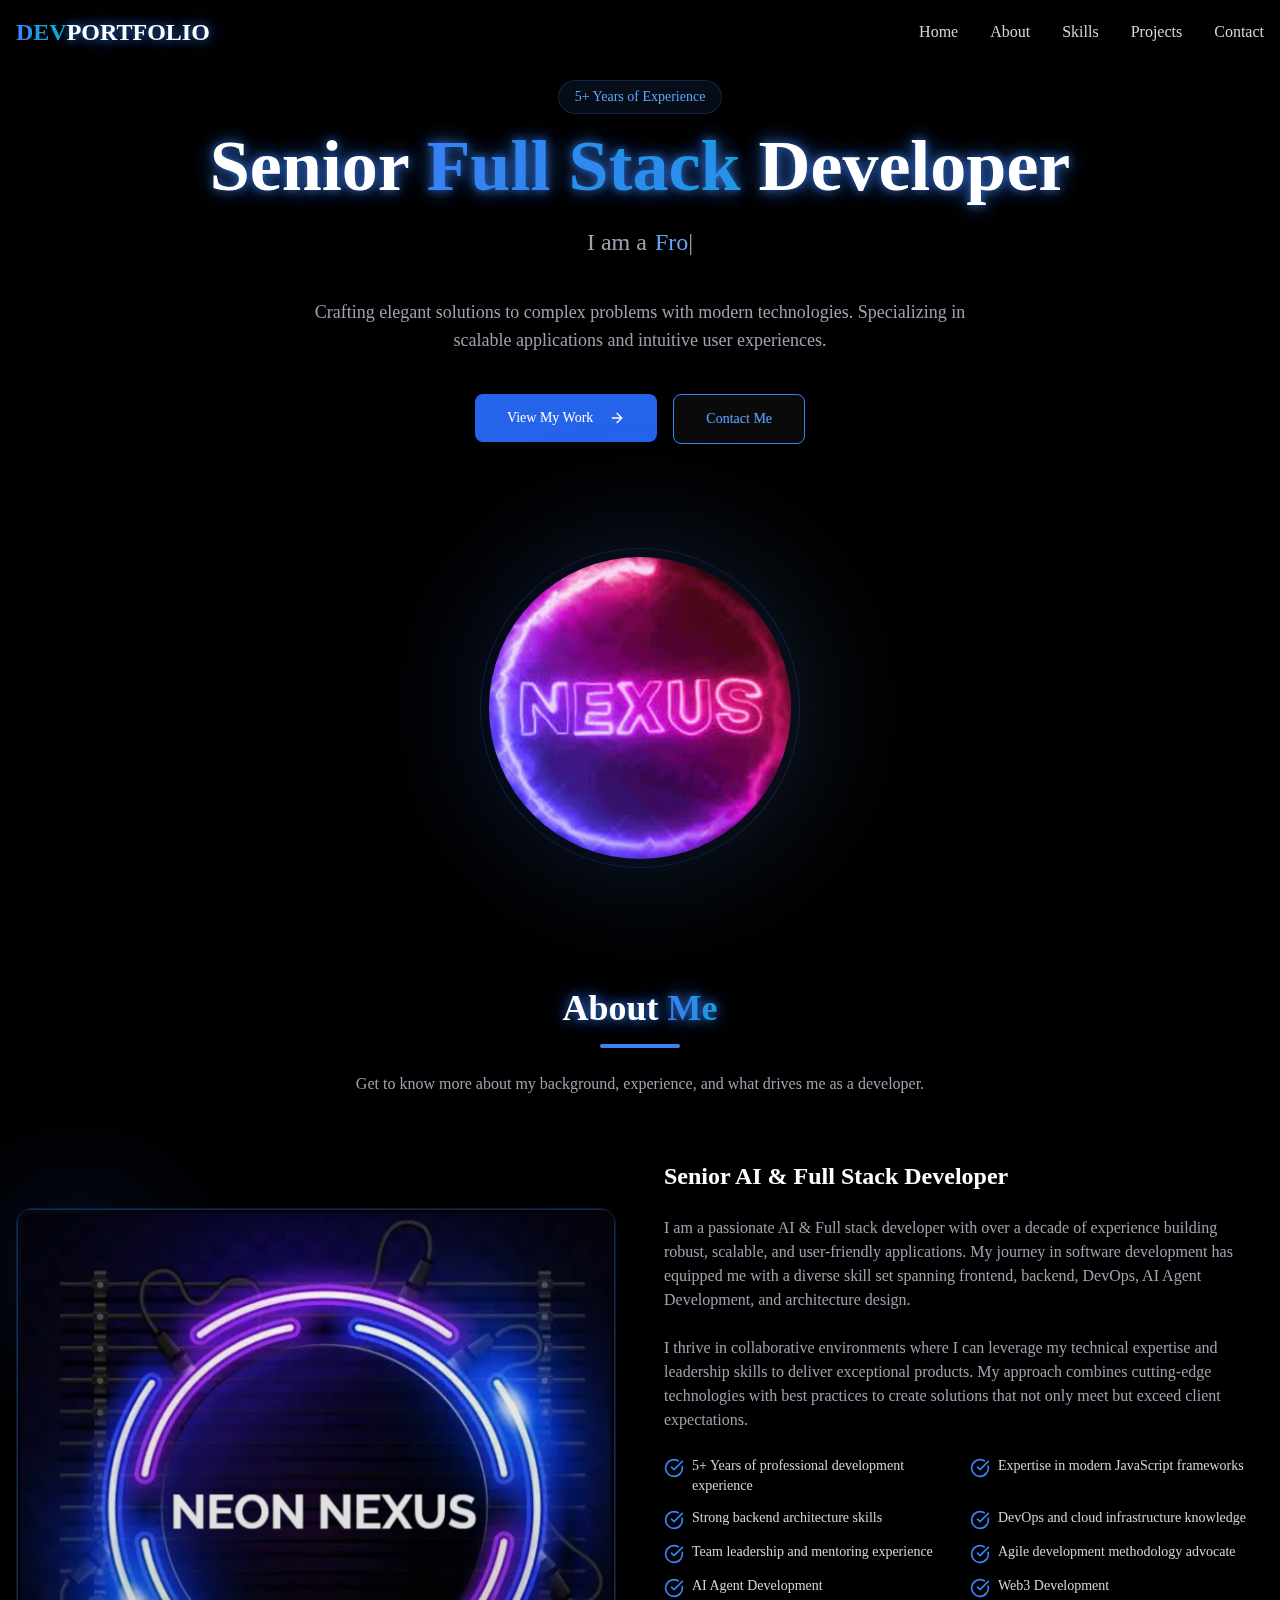
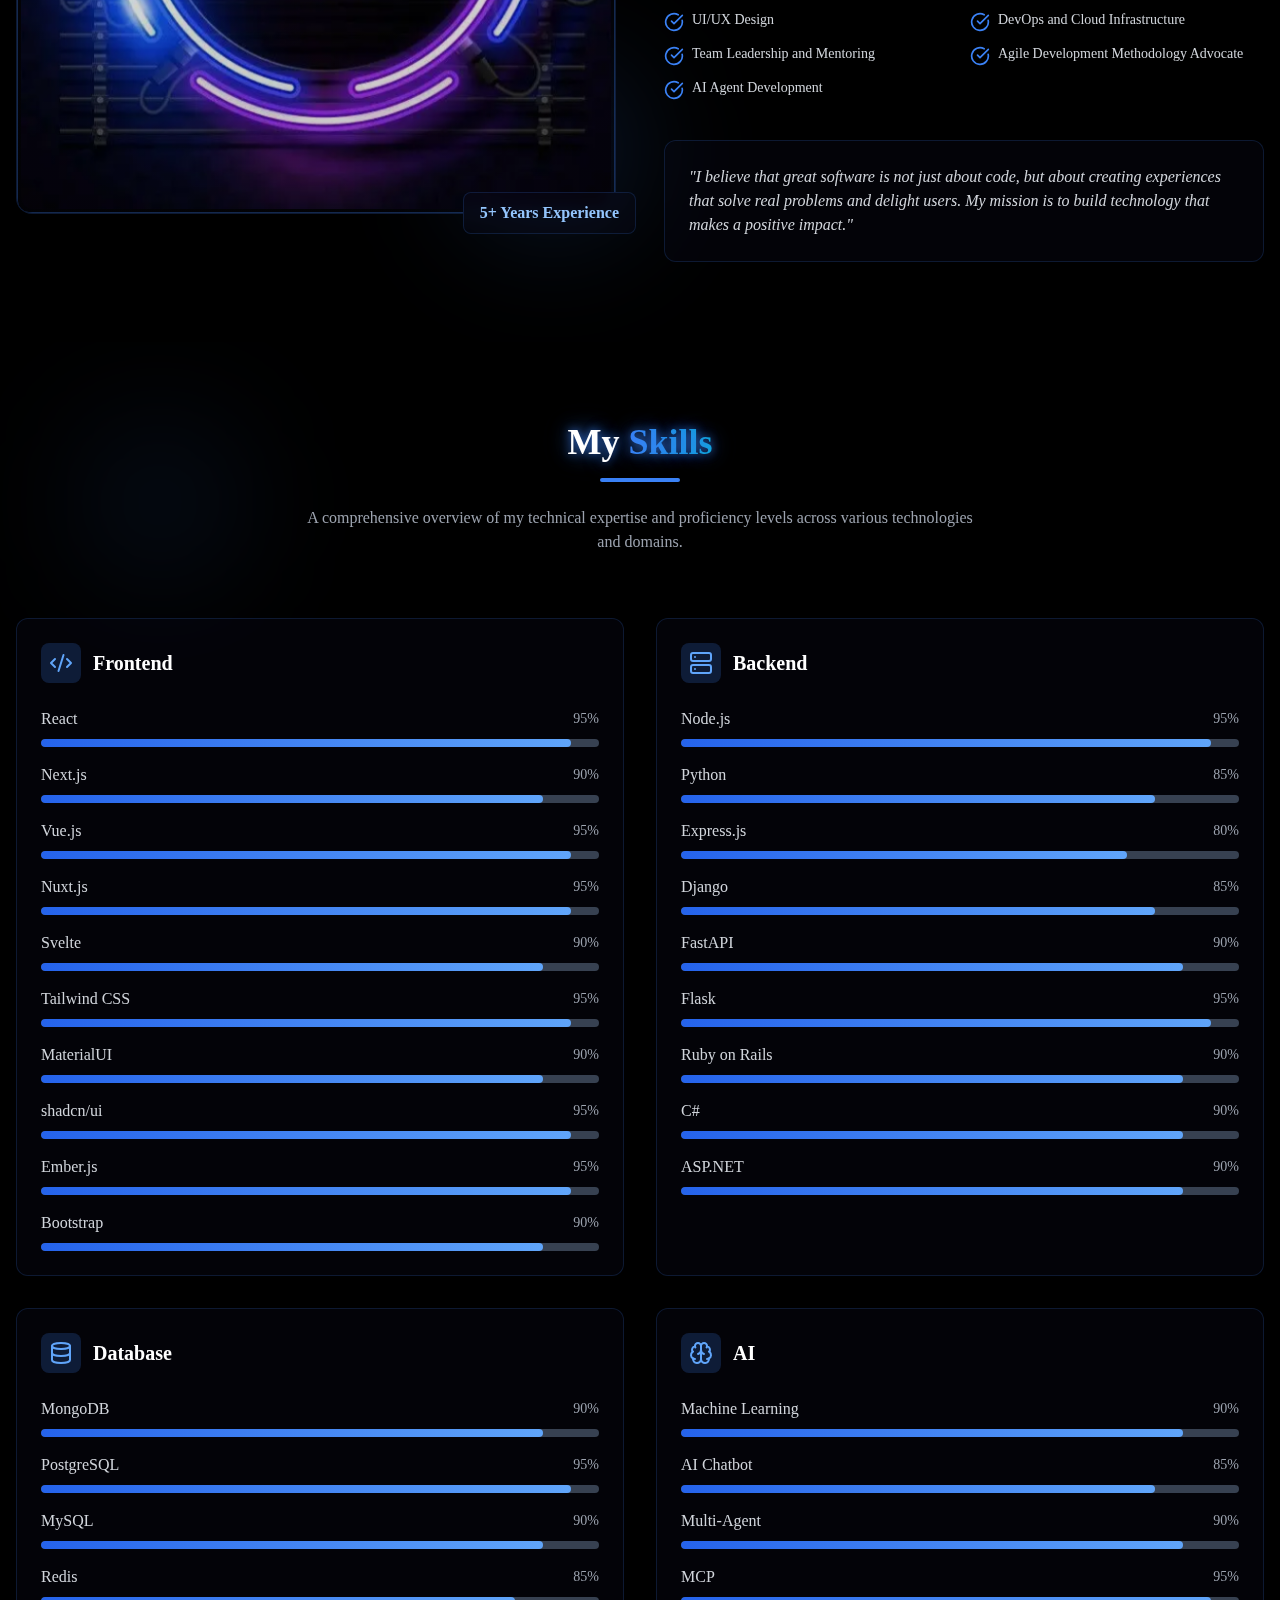
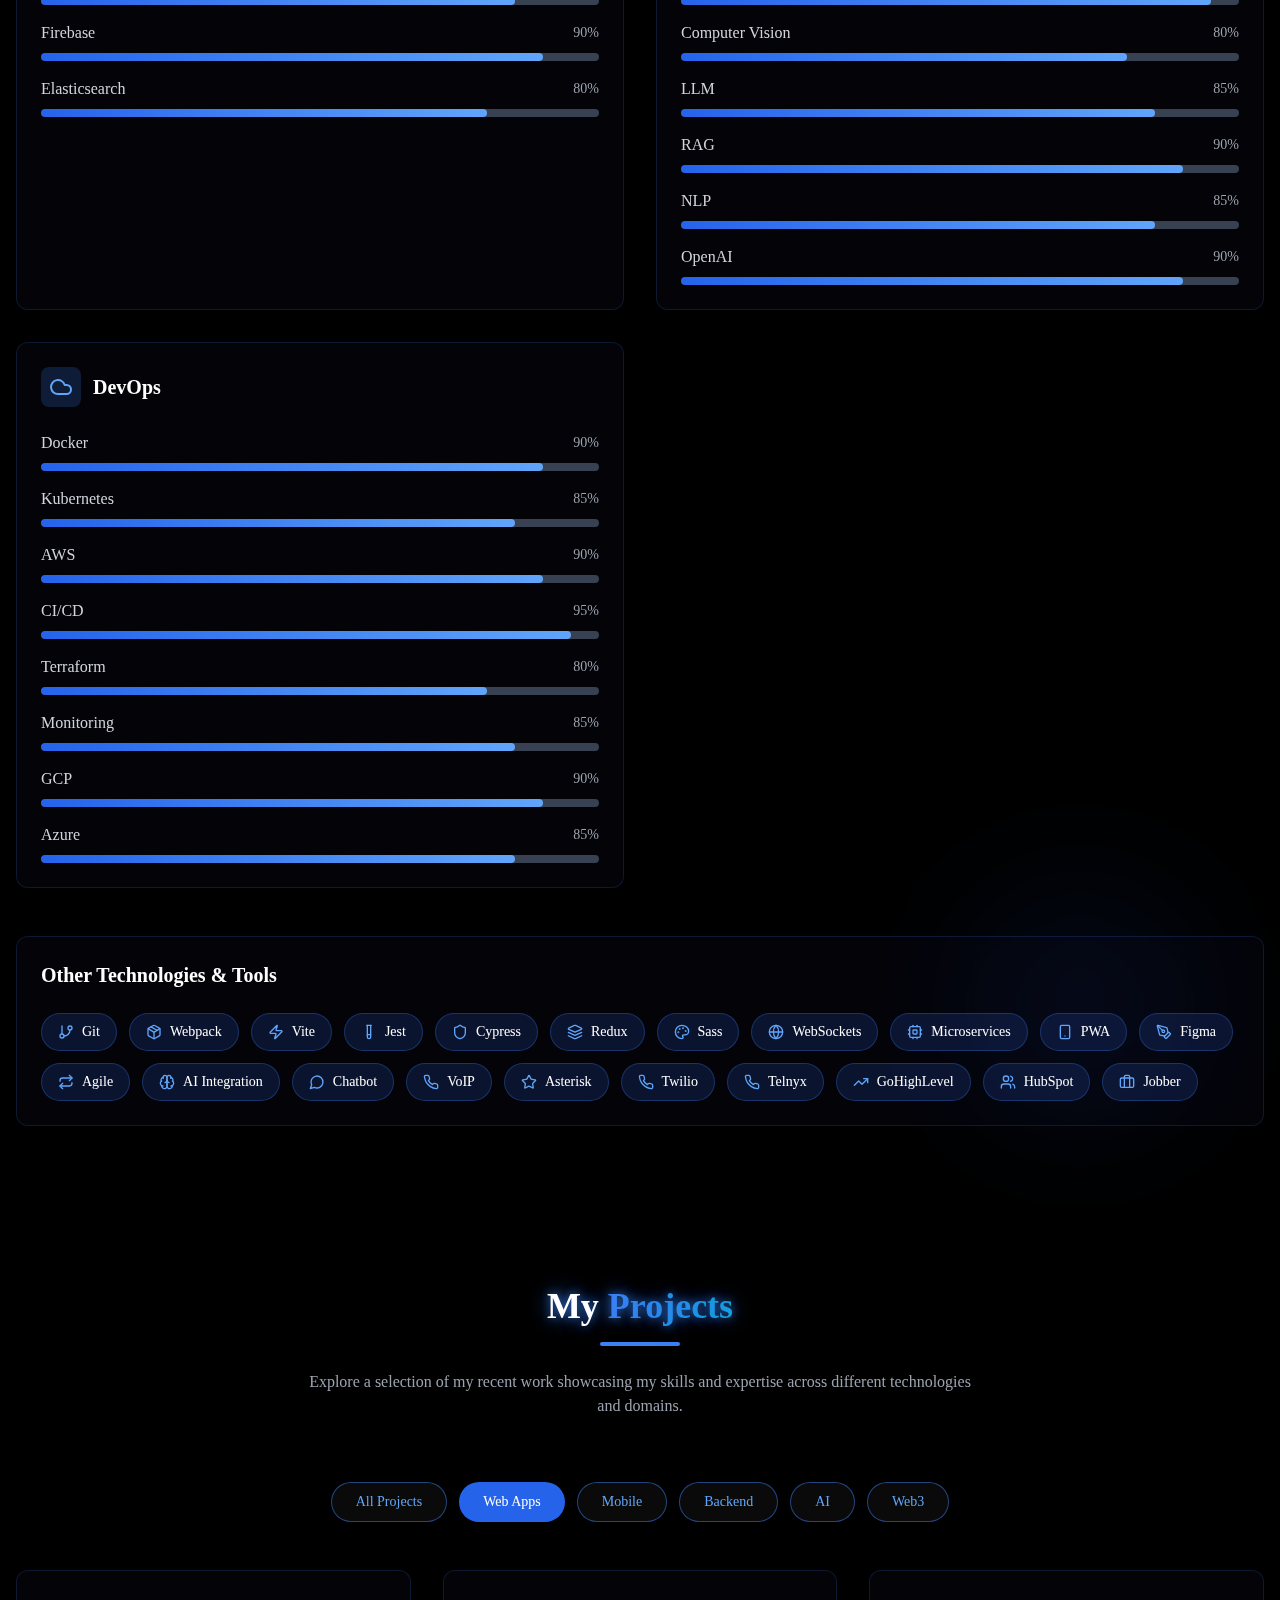
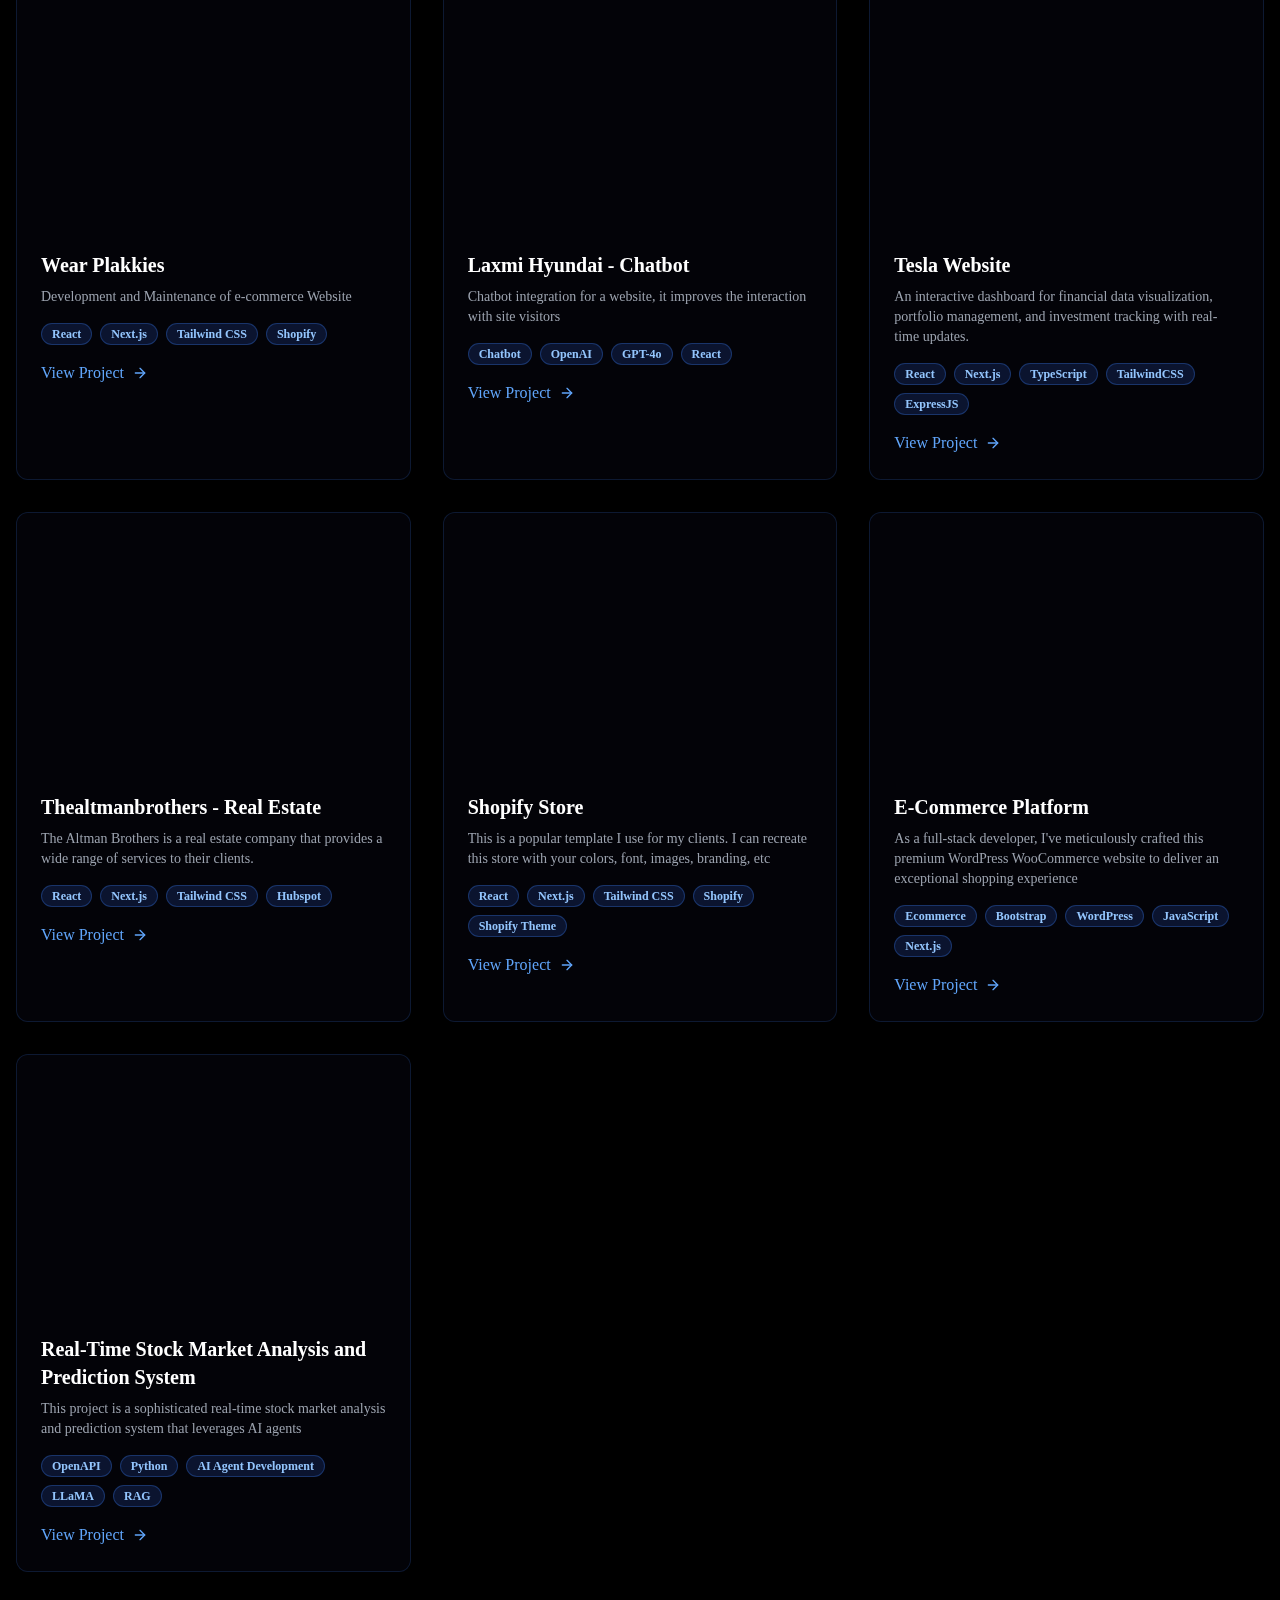
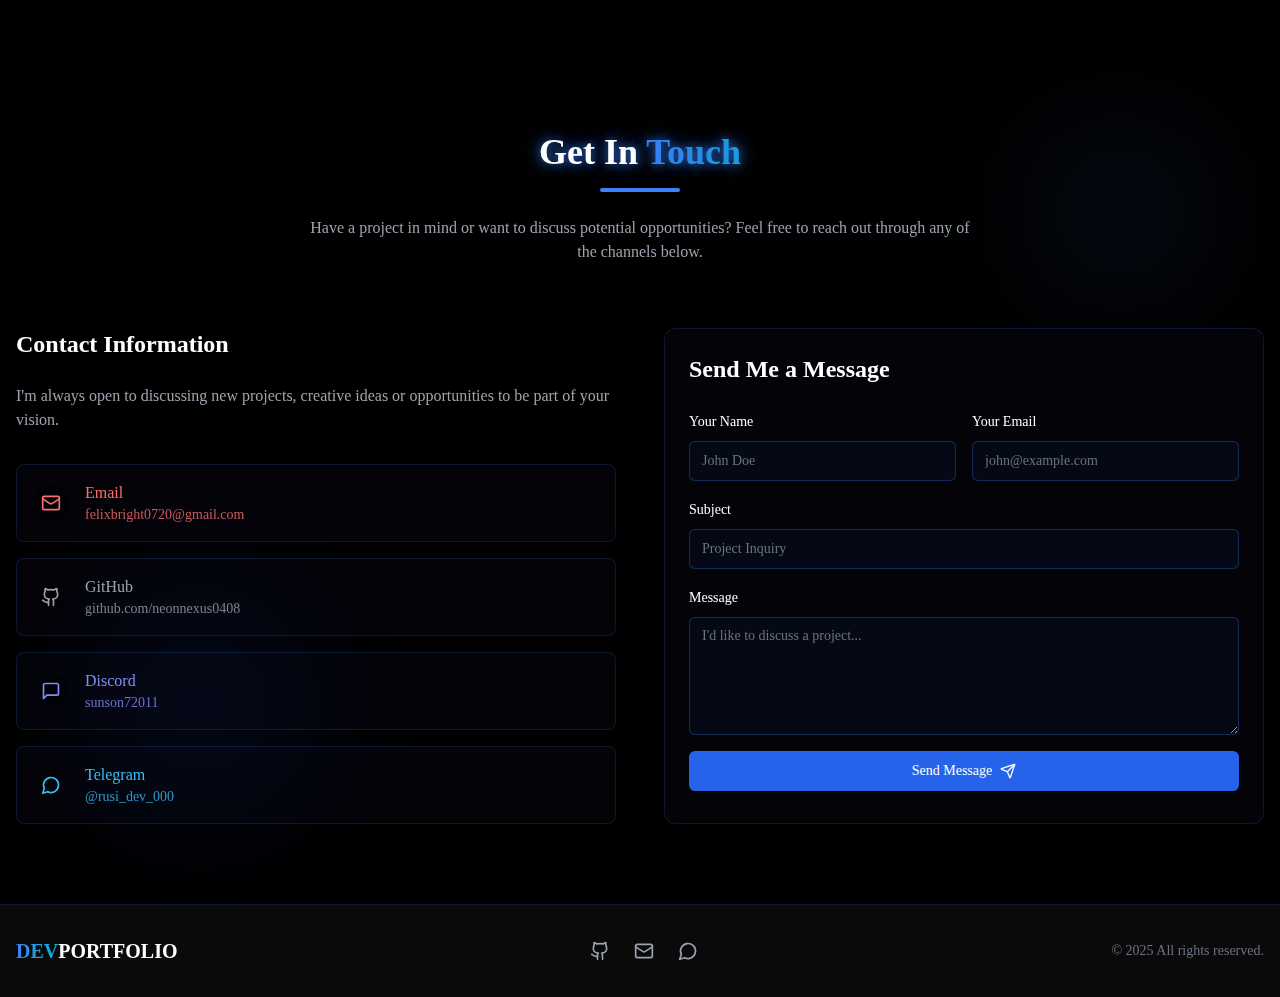
<file: Senior Full Stack Developer Portfolio.html>
<!DOCTYPE html>
<!-- saved from url=(0042)https://neonnexus-d1qo.vercel.app/#contact -->
<html lang="en" class="dark" style="color-scheme: dark;">

<head>
  <meta http-equiv="Content-Type" content="text/html; charset=UTF-8">
  <meta name="viewport" content="width=device-width, initial-scale=1">
  <link rel="stylesheet" href="./Senior Full Stack Developer Portfolio_files/6bbc4b140e529272.css"
    data-precedence="next">
  <script src="./Senior Full Stack Developer Portfolio_files/4bd1b696-70ffaa902558104e.js" async=""></script>
  <script src="./Senior Full Stack Developer Portfolio_files/517-e4ccc080c06b9531.js" async=""></script>
  <script src="./Senior Full Stack Developer Portfolio_files/main-app-a849309caff0f7ba.js" async=""></script>
  <script src="./Senior Full Stack Developer Portfolio_files/173-2e0967504a1e1ead.js" async=""></script>
  <script src="./Senior Full Stack Developer Portfolio_files/343-7533285a3b16494b.js" async=""></script>
  <script src="./Senior Full Stack Developer Portfolio_files/layout-ecf11a96c14f64f6.js" async=""></script>
  <script src="./Senior Full Stack Developer Portfolio_files/not-found-035d28f3b41ae99c.js" async=""></script>
  <script src="./Senior Full Stack Developer Portfolio_files/963-36dd749ac60e9ac5.js" async=""></script>
  <script src="./Senior Full Stack Developer Portfolio_files/page-2bfcd7ecc4c2d85c.js" async=""></script>
  <meta name="next-size-adjust" content="">
  <title>Senior Full Stack Developer Portfolio</title>
  <meta name="description" content="Portfolio of a senior full stack developer with 5+ Years of experience">
  <meta name="generator" content="v0.dev">
  <script src="./Senior Full Stack Developer Portfolio_files/polyfills-42372ed130431b0a.js"
    nomodule=""></script>
</head>

<body class="__variable_e8ce0c __variable_bc0dcf font-sans">
  <script>((e, t, r, n, o, i, a, s) => { let l = document.documentElement, u = ["light", "dark"]; function c(t) { (Array.isArray(e) ? e : [e]).forEach(e => { let r = "class" === e, n = r && i ? o.map(e => i[e] || e) : o; r ? (l.classList.remove(...n), l.classList.add(i[t] || t)) : l.setAttribute(e, t) }), s && u.includes(t) && (l.style.colorScheme = t) } if (n) c(n); else try { let e = localStorage.getItem(t) || r, n = a && "system" === e ? window.matchMedia("(prefers-color-scheme: dark)").matches ? "dark" : "light" : e; c(n) } catch (e) { } })("class", "theme", "dark", null, ["light", "dark"], null, false, true)</script>
  <!--$-->
  <div class="block" style="opacity: 1;"><!--$--><!--/$-->
    <header class="fixed top-0 left-0 right-0 z-50 transition-all duration-300 py-4 bg-transparent">
      <div class="container mx-auto px-4 flex justify-between items-center">
        <div style="opacity: 1; transform: none;"><a class="text-2xl font-heading font-bold"
            href="#home"><span class="gradient-text">DEV</span><span
              class="glow-text text-white">PORTFOLIO</span></a></div>
        <nav class="hidden md:flex space-x-8">
          <div style="opacity: 1; transform: none;"><a
              class="relative text-gray-300 hover:text-white transition-colors group"
              href="#home">Home<span
                class="absolute bottom-0 left-0 w-0 h-0.5 bg-blue-500 transition-all duration-300 group-hover:w-full group-hover:glow-text"></span></a>
          </div>
          <div style="opacity: 1; transform: none;"><a
              class="relative text-gray-300 hover:text-white transition-colors group"
              href="#about">About<span
                class="absolute bottom-0 left-0 w-0 h-0.5 bg-blue-500 transition-all duration-300 group-hover:w-full group-hover:glow-text"></span></a>
          </div>
          <div style="opacity: 1; transform: none;"><a
              class="relative text-gray-300 hover:text-white transition-colors group"
              href="#skills">Skills<span
                class="absolute bottom-0 left-0 w-0 h-0.5 bg-blue-500 transition-all duration-300 group-hover:w-full group-hover:glow-text"></span></a>
          </div>
          <div style="opacity: 1; transform: none;"><a
              class="relative text-gray-300 hover:text-white transition-colors group"
              href="#projects">Projects<span
                class="absolute bottom-0 left-0 w-0 h-0.5 bg-blue-500 transition-all duration-300 group-hover:w-full group-hover:glow-text"></span></a>
          </div>
          <div style="opacity: 1; transform: none;"><a
              class="relative text-gray-300 hover:text-white transition-colors group"
              href="#contact">Contact<span
                class="absolute bottom-0 left-0 w-0 h-0.5 bg-blue-500 transition-all duration-300 group-hover:w-full group-hover:glow-text"></span></a>
          </div>
        </nav>
        <div class="md:hidden"><button
            class="inline-flex items-center justify-center gap-2 whitespace-nowrap rounded-md text-sm font-medium ring-offset-background transition-colors focus-visible:outline-none focus-visible:ring-2 focus-visible:ring-ring focus-visible:ring-offset-2 disabled:pointer-events-none disabled:opacity-50 [&amp;_svg]:pointer-events-none [&amp;_svg]:size-4 [&amp;_svg]:shrink-0 hover:text-accent-foreground h-10 w-10 text-white hover:bg-blue-900/20"><svg
              xmlns="http://www.w3.org/2000/svg" width="24" height="24" viewBox="0 0 24 24" fill="none"
              stroke="currentColor" stroke-width="2" stroke-linecap="round" stroke-linejoin="round"
              class="lucide lucide-menu h-6 w-6">
              <line x1="4" x2="20" y1="12" y2="12"></line>
              <line x1="4" x2="20" y1="6" y2="6"></line>
              <line x1="4" x2="20" y1="18" y2="18"></line>
            </svg></button></div>
      </div>
    </header>
    <main class="relative min-h-screen overflow-hidden bg-black text-white"><canvas
        class="fixed top-0 left-0 w-full h-full pointer-events-none z-0" style="opacity: 1;" width="1920"
        height="945"></canvas>
      <div class="relative z-10">
        <section id="home" class="min-h-screen flex items-center justify-center pt-20 pb-10">
          <div class="container mx-auto px-4">
            <div class="flex flex-col items-center text-center">
              <div class="mb-4" style="opacity: 1; transform: none;"><span
                  class="px-4 py-1.5 rounded-full text-sm font-medium bg-blue-500/10 text-blue-400 border border-blue-500/20 inline-block">5+
                  Years of Experience</span></div>
              <h1 class="text-4xl md:text-6xl lg:text-7xl font-bold font-heading mb-6 glow-text"
                style="opacity: 1; transform: none;">Senior <span class="gradient-text"> Full Stack </span> Developer</h1>
              <div class="text-xl md:text-2xl text-gray-400 mb-8 h-10" style="opacity: 1; transform: none;"><span
                  class="inline-block mr-2">I am a</span><span class="text-blue-400 font-medium">Fro</span><span
                  class="typed-cursor" aria-hidden="true">|</span></div>
              <p class="max-w-2xl text-gray-400 mb-10 text-lg" style="opacity: 1; transform: none;">Crafting elegant
                solutions to complex problems with modern technologies. Specializing in scalable applications and
                intuitive user experiences.</p>
              <div class="flex flex-col sm:flex-row gap-4 mb-16" style="opacity: 1; transform: none;"><a
                  class="inline-flex items-center justify-center gap-2 whitespace-nowrap text-sm font-medium ring-offset-background focus-visible:outline-none focus-visible:ring-2 focus-visible:ring-ring focus-visible:ring-offset-2 disabled:pointer-events-none disabled:opacity-50 [&amp;_svg]:pointer-events-none [&amp;_svg]:size-4 [&amp;_svg]:shrink-0 h-11 bg-blue-600 hover:bg-blue-700 text-white px-8 py-6 rounded-lg transition-all duration-300 hover:translate-y-[-2px] hover:shadow-[0_0_15px_rgba(59,130,246,0.5)] group"
                  href="https://neonnexus-d1qo.vercel.app/#projects">View My Work<svg xmlns="http://www.w3.org/2000/svg"
                    width="24" height="24" viewBox="0 0 24 24" fill="none" stroke="currentColor" stroke-width="2"
                    stroke-linecap="round" stroke-linejoin="round"
                    class="lucide lucide-arrow-right ml-2 h-4 w-4 transition-transform duration-300 group-hover:translate-x-1">
                    <path d="M5 12h14"></path>
                    <path d="m12 5 7 7-7 7"></path>
                  </svg></a><a
                  class="inline-flex items-center justify-center gap-2 whitespace-nowrap text-sm font-medium ring-offset-background focus-visible:outline-none focus-visible:ring-2 focus-visible:ring-ring focus-visible:ring-offset-2 disabled:pointer-events-none disabled:opacity-50 [&amp;_svg]:pointer-events-none [&amp;_svg]:size-4 [&amp;_svg]:shrink-0 border bg-background h-11 border-blue-500 text-blue-400 hover:text-blue-300 px-8 py-6 rounded-lg transition-all duration-300 hover:border-blue-400 hover:bg-blue-900/20 hover:shadow-[0_0_10px_rgba(59,130,246,0.3)]"
                  href="https://neonnexus-d1qo.vercel.app/#contact">Contact Me</a></div>
              <div class="relative w-64 h-64 md:w-80 md:h-80 mx-auto mt-10" style="opacity: 1; transform: none;">
                <div class="absolute inset-0 rounded-full bg-gradient-to-r from-blue-600/20 to-blue-400/20 blur-3xl">
                </div>
                <div class="relative z-10 w-full h-full rounded-full p-2 glass-effect border border-blue-500/30">
                  <div class="relative w-full h-full rounded-full overflow-hidden"><img
                      alt="Senior Full Stack Developer" loading="lazy" decoding="async" data-nimg="fill"
                      class="object-cover"
                      style="position:absolute;height:100%;width:100%;left:0;top:0;right:0;bottom:0;color:transparent"
                      src="./Senior Full Stack Developer Portfolio_files/profile.jpg">
                    <div class="absolute inset-0 rounded-full"
                      style="box-shadow: rgba(59, 130, 246, 0.59) 0px 0px 14.4699px;"></div>
                  </div>
                </div>
                <div class="absolute inset-0 w-full h-full display-none" style="transform: rotate(264.672deg);">
                  <div class="absolute w-10 h-10 rounded-full glass-effect flex items-center justify-center"
                    style="top: calc(50% + 0px); left: calc(50% + 150px); transform: translateY(4.46988px);"><img
                      alt="Tech icon" loading="lazy" width="24" height="24" decoding="async" data-nimg="1"
                      class="object-contain" style="color:transparent"
                      src="./Senior Full Stack Developer Portfolio_files/icon-1.png"></div>
                  <div class="absolute w-10 h-10 rounded-full glass-effect flex items-center justify-center"
                    style="top: calc(50% + 106.066px); left: calc(50% + 106.066px); transform: translateY(2.35404px);">
                    <img alt="Tech icon" loading="lazy" width="24" height="24" decoding="async" data-nimg="1"
                      class="object-contain" style="color:transparent"
                      src="./Senior Full Stack Developer Portfolio_files/icon-2.png"></div>
                  <div class="absolute w-10 h-10 rounded-full glass-effect flex items-center justify-center"
                    style="top: calc(50% + 150px); left: calc(50% + 9.18485e-15px); transform: translateY(0.837536px);">
                    <img alt="Tech icon" loading="lazy" width="24" height="24" decoding="async" data-nimg="1"
                      class="object-contain" style="color:transparent"
                      src="./Senior Full Stack Developer Portfolio_files/icon-3.png"></div>
                  <div class="absolute w-10 h-10 rounded-full glass-effect flex items-center justify-center"
                    style="top: calc(50% + 106.066px); left: calc(50% - 106.066px); transform: translateY(0.0933948px);">
                    <img alt="Tech icon" loading="lazy" width="24" height="24" decoding="async" data-nimg="1"
                      class="object-contain" style="color:transparent"
                      src="./Senior Full Stack Developer Portfolio_files/icon-4.png"></div>
                  <div class="absolute w-10 h-10 rounded-full glass-effect flex items-center justify-center"
                    style="top: calc(50% + 1.83697e-14px); left: calc(50% - 150px); transform: translateY(0.0797642px);">
                    <img alt="Tech icon" loading="lazy" width="24" height="24" decoding="async" data-nimg="1"
                      class="object-contain" style="color:transparent"
                      src="./Senior Full Stack Developer Portfolio_files/icon-5.png"></div>
                  <div class="absolute w-10 h-10 rounded-full glass-effect flex items-center justify-center"
                    style="top: calc(50% - 106.066px); left: calc(50% - 106.066px); transform: translateY(0.795137px);">
                    <img alt="Tech icon" loading="lazy" width="24" height="24" decoding="async" data-nimg="1"
                      class="object-contain" style="color:transparent"
                      src="./Senior Full Stack Developer Portfolio_files/icon-6.png"></div>
                  <div class="absolute w-10 h-10 rounded-full glass-effect flex items-center justify-center"
                    style="top: calc(50% - 150px); left: calc(50% - 2.75546e-14px); transform: translateY(2.27854px);">
                    <img alt="Tech icon" loading="lazy" width="24" height="24" decoding="async" data-nimg="1"
                      class="object-contain" style="color:transparent"
                      src="./Senior Full Stack Developer Portfolio_files/icon-7.png"></div>
                  <div class="absolute w-10 h-10 rounded-full glass-effect flex items-center justify-center"
                    style="top: calc(50% - 106.066px); left: calc(50% + 106.066px); transform: translateY(4.38251px);">
                    <img alt="Tech icon" loading="lazy" width="24" height="24" decoding="async" data-nimg="1"
                      class="object-contain" style="color:transparent"
                      src="./Senior Full Stack Developer Portfolio_files/icon-8.png"></div>
                </div>
              </div>
            </div>
          </div>
        </section>
        <section id="about" class="py-20 relative overflow-hidden">
          <div class="container mx-auto px-4">
            <div class="text-center mb-16" style="opacity: 1; transform: none;">
              <h2 class="text-3xl md:text-4xl font-bold font-heading mb-4 glow-text">About <span
                  class="gradient-text">Me</span></h2>
              <div class="w-20 h-1 bg-blue-500 mx-auto rounded-full mb-6"></div>
              <p class="text-gray-400 max-w-2xl mx-auto">Get to know more about my background, experience, and what
                drives me as a developer.</p>
            </div>
            <div class="grid md:grid-cols-2 gap-12 items-center">
              <div class="relative" style="opacity: 1; transform: none;">
                <div class="relative z-10 rounded-2xl overflow-hidden glass-effect p-1"><img alt="Developer Portrait"
                    loading="lazy" width="500" height="600" decoding="async" data-nimg="1"
                    class="rounded-xl object-cover w-full h-auto" style="color:transparent"
                    src="./Senior Full Stack Developer Portfolio_files/about.jpg">
                  <div class="absolute inset-0 bg-gradient-to-t from-black/40 to-transparent opacity-60"></div>
                  <div class="absolute inset-0 rounded-xl border border-blue-500/30"></div>
                </div>
                <div class="absolute -bottom-4 -right-4 w-40 h-40 bg-blue-500/20 rounded-full blur-3xl"></div>
                <div class="absolute -top-4 -left-4 w-40 h-40 bg-blue-700/20 rounded-full blur-3xl"></div>
                <div
                  class="absolute -bottom-5 -right-5 bg-blue-900/80 glass-effect px-4 py-2 rounded-lg border border-blue-500/40 z-20"
                  style="opacity: 1; transform: none;"><span class="text-blue-300 font-bold">5+ Years Experience</span>
                </div>
              </div>
              <div class="space-y-6">
                <h3 class="text-2xl font-bold font-heading" style="opacity: 1; transform: none;">Senior AI &amp; Full
                  Stack Developer</h3>
                <p class="text-gray-400" style="opacity: 1; transform: none;">I am a passionate AI &amp; Full stack
                  developer with over a decade of experience building robust, scalable, and user-friendly applications.
                  My journey in software development has equipped me with a diverse skill set spanning frontend,
                  backend, DevOps, AI Agent Development, and architecture design.</p>
                <p class="text-gray-400" style="opacity: 1; transform: none;">I thrive in collaborative environments
                  where I can leverage my technical expertise and leadership skills to deliver exceptional products. My
                  approach combines cutting-edge technologies with best practices to create solutions that not only meet
                  but exceed client expectations.</p>
                <div class="grid grid-cols-1 sm:grid-cols-2 gap-3 mt-6" style="opacity: 1; transform: none;">
                  <div class="flex items-start gap-2"><svg xmlns="http://www.w3.org/2000/svg" width="24" height="24"
                      viewBox="0 0 24 24" fill="none" stroke="currentColor" stroke-width="2" stroke-linecap="round"
                      stroke-linejoin="round"
                      class="lucide lucide-circle-check-big h-5 w-5 text-blue-500 mt-0.5 flex-shrink-0">
                      <path d="M21.801 10A10 10 0 1 1 17 3.335"></path>
                      <path d="m9 11 3 3L22 4"></path>
                    </svg><span class="text-sm text-gray-300">5+ Years of professional development experience</span>
                  </div>
                  <div class="flex items-start gap-2"><svg xmlns="http://www.w3.org/2000/svg" width="24" height="24"
                      viewBox="0 0 24 24" fill="none" stroke="currentColor" stroke-width="2" stroke-linecap="round"
                      stroke-linejoin="round"
                      class="lucide lucide-circle-check-big h-5 w-5 text-blue-500 mt-0.5 flex-shrink-0">
                      <path d="M21.801 10A10 10 0 1 1 17 3.335"></path>
                      <path d="m9 11 3 3L22 4"></path>
                    </svg><span class="text-sm text-gray-300">Expertise in modern JavaScript frameworks</span></div>
                  <div class="flex items-start gap-2"><svg xmlns="http://www.w3.org/2000/svg" width="24" height="24"
                      viewBox="0 0 24 24" fill="none" stroke="currentColor" stroke-width="2" stroke-linecap="round"
                      stroke-linejoin="round"
                      class="lucide lucide-circle-check-big h-5 w-5 text-blue-500 mt-0.5 flex-shrink-0">
                      <path d="M21.801 10A10 10 0 1 1 17 3.335"></path>
                      <path d="m9 11 3 3L22 4"></path>
                    </svg><span class="text-sm text-gray-300">Strong backend architecture skills</span></div>
                  <div class="flex items-start gap-2"><svg xmlns="http://www.w3.org/2000/svg" width="24" height="24"
                      viewBox="0 0 24 24" fill="none" stroke="currentColor" stroke-width="2" stroke-linecap="round"
                      stroke-linejoin="round"
                      class="lucide lucide-circle-check-big h-5 w-5 text-blue-500 mt-0.5 flex-shrink-0">
                      <path d="M21.801 10A10 10 0 1 1 17 3.335"></path>
                      <path d="m9 11 3 3L22 4"></path>
                    </svg><span class="text-sm text-gray-300">DevOps and cloud infrastructure knowledge</span></div>
                  <div class="flex items-start gap-2"><svg xmlns="http://www.w3.org/2000/svg" width="24" height="24"
                      viewBox="0 0 24 24" fill="none" stroke="currentColor" stroke-width="2" stroke-linecap="round"
                      stroke-linejoin="round"
                      class="lucide lucide-circle-check-big h-5 w-5 text-blue-500 mt-0.5 flex-shrink-0">
                      <path d="M21.801 10A10 10 0 1 1 17 3.335"></path>
                      <path d="m9 11 3 3L22 4"></path>
                    </svg><span class="text-sm text-gray-300">Team leadership and mentoring experience</span></div>
                  <div class="flex items-start gap-2"><svg xmlns="http://www.w3.org/2000/svg" width="24" height="24"
                      viewBox="0 0 24 24" fill="none" stroke="currentColor" stroke-width="2" stroke-linecap="round"
                      stroke-linejoin="round"
                      class="lucide lucide-circle-check-big h-5 w-5 text-blue-500 mt-0.5 flex-shrink-0">
                      <path d="M21.801 10A10 10 0 1 1 17 3.335"></path>
                      <path d="m9 11 3 3L22 4"></path>
                    </svg><span class="text-sm text-gray-300">Agile development methodology advocate</span></div>
                  <div class="flex items-start gap-2"><svg xmlns="http://www.w3.org/2000/svg" width="24" height="24"
                      viewBox="0 0 24 24" fill="none" stroke="currentColor" stroke-width="2" stroke-linecap="round"
                      stroke-linejoin="round"
                      class="lucide lucide-circle-check-big h-5 w-5 text-blue-500 mt-0.5 flex-shrink-0">
                      <path d="M21.801 10A10 10 0 1 1 17 3.335"></path>
                      <path d="m9 11 3 3L22 4"></path>
                    </svg><span class="text-sm text-gray-300">AI Agent Development</span></div>
                  <div class="flex items-start gap-2"><svg xmlns="http://www.w3.org/2000/svg" width="24" height="24"
                      viewBox="0 0 24 24" fill="none" stroke="currentColor" stroke-width="2" stroke-linecap="round"
                      stroke-linejoin="round"
                      class="lucide lucide-circle-check-big h-5 w-5 text-blue-500 mt-0.5 flex-shrink-0">
                      <path d="M21.801 10A10 10 0 1 1 17 3.335"></path>
                      <path d="m9 11 3 3L22 4"></path>
                    </svg><span class="text-sm text-gray-300">Web3 Development</span></div>
                  <div class="flex items-start gap-2"><svg xmlns="http://www.w3.org/2000/svg" width="24" height="24"
                      viewBox="0 0 24 24" fill="none" stroke="currentColor" stroke-width="2" stroke-linecap="round"
                      stroke-linejoin="round"
                      class="lucide lucide-circle-check-big h-5 w-5 text-blue-500 mt-0.5 flex-shrink-0">
                      <path d="M21.801 10A10 10 0 1 1 17 3.335"></path>
                      <path d="m9 11 3 3L22 4"></path>
                    </svg><span class="text-sm text-gray-300">UI/UX Design</span></div>
                  <div class="flex items-start gap-2"><svg xmlns="http://www.w3.org/2000/svg" width="24" height="24"
                      viewBox="0 0 24 24" fill="none" stroke="currentColor" stroke-width="2" stroke-linecap="round"
                      stroke-linejoin="round"
                      class="lucide lucide-circle-check-big h-5 w-5 text-blue-500 mt-0.5 flex-shrink-0">
                      <path d="M21.801 10A10 10 0 1 1 17 3.335"></path>
                      <path d="m9 11 3 3L22 4"></path>
                    </svg><span class="text-sm text-gray-300">DevOps and Cloud Infrastructure</span></div>
                  <div class="flex items-start gap-2"><svg xmlns="http://www.w3.org/2000/svg" width="24" height="24"
                      viewBox="0 0 24 24" fill="none" stroke="currentColor" stroke-width="2" stroke-linecap="round"
                      stroke-linejoin="round"
                      class="lucide lucide-circle-check-big h-5 w-5 text-blue-500 mt-0.5 flex-shrink-0">
                      <path d="M21.801 10A10 10 0 1 1 17 3.335"></path>
                      <path d="m9 11 3 3L22 4"></path>
                    </svg><span class="text-sm text-gray-300">Team Leadership and Mentoring</span></div>
                  <div class="flex items-start gap-2"><svg xmlns="http://www.w3.org/2000/svg" width="24" height="24"
                      viewBox="0 0 24 24" fill="none" stroke="currentColor" stroke-width="2" stroke-linecap="round"
                      stroke-linejoin="round"
                      class="lucide lucide-circle-check-big h-5 w-5 text-blue-500 mt-0.5 flex-shrink-0">
                      <path d="M21.801 10A10 10 0 1 1 17 3.335"></path>
                      <path d="m9 11 3 3L22 4"></path>
                    </svg><span class="text-sm text-gray-300">Agile Development Methodology Advocate</span></div>
                  <div class="flex items-start gap-2"><svg xmlns="http://www.w3.org/2000/svg" width="24" height="24"
                      viewBox="0 0 24 24" fill="none" stroke="currentColor" stroke-width="2" stroke-linecap="round"
                      stroke-linejoin="round"
                      class="lucide lucide-circle-check-big h-5 w-5 text-blue-500 mt-0.5 flex-shrink-0">
                      <path d="M21.801 10A10 10 0 1 1 17 3.335"></path>
                      <path d="m9 11 3 3L22 4"></path>
                    </svg><span class="text-sm text-gray-300">AI Agent Development</span></div>
                </div>
                <div class="pt-4" style="opacity: 1; transform: none;">
                  <div class="glass-effect p-6 rounded-xl border border-blue-500/20">
                    <p class="text-gray-300 italic">"I believe that great software is not just about code, but about
                      creating experiences that solve real problems and delight users. My mission is to build technology
                      that makes a positive impact."</p>
                  </div>
                </div>
              </div>
            </div>
          </div>
        </section>
        <section id="skills" class="py-20 relative overflow-hidden">
          <div class="absolute top-0 left-0 w-full h-full">
            <div class="absolute top-20 left-20 w-40 h-40 bg-blue-500/10 rounded-full blur-3xl"></div>
            <div class="absolute bottom-20 right-20 w-60 h-60 bg-blue-700/10 rounded-full blur-3xl"></div>
          </div>
          <div class="container mx-auto px-4 relative z-10">
            <div class="text-center mb-16" style="opacity: 1; transform: none;">
              <h2 class="text-3xl md:text-4xl font-bold font-heading mb-4 glow-text">My <span
                  class="gradient-text">Skills</span></h2>
              <div class="w-20 h-1 bg-blue-500 mx-auto rounded-full mb-6"></div>
              <p class="text-gray-400 max-w-2xl mx-auto">A comprehensive overview of my technical expertise and
                proficiency levels across various technologies and domains.</p>
            </div>
            <div class="grid md:grid-cols-2 gap-8">
              <div
                class="glass-effect rounded-xl p-6 border border-blue-500/20 hover:border-blue-500/40 transition-all duration-300 group"
                style="opacity: 1; transform: none;">
                <div class="flex items-center gap-3 mb-6">
                  <div
                    class="p-2 rounded-lg bg-blue-500/20 text-blue-400 group-hover:text-blue-300 group-hover:bg-blue-500/30 transition-all duration-300">
                    <svg xmlns="http://www.w3.org/2000/svg" width="24" height="24" viewBox="0 0 24 24" fill="none"
                      stroke="currentColor" stroke-width="2" stroke-linecap="round" stroke-linejoin="round"
                      class="lucide lucide-code-xml h-6 w-6">
                      <path d="m18 16 4-4-4-4"></path>
                      <path d="m6 8-4 4 4 4"></path>
                      <path d="m14.5 4-5 16"></path>
                    </svg></div>
                  <h3 class="text-xl font-bold">Frontend</h3>
                </div>
                <div class="space-y-4" style="opacity: 1;">
                  <div class="space-y-2" style="opacity: 1; transform: none;">
                    <div class="flex justify-between items-center"><span class="text-gray-300">React</span><span
                        class="text-sm text-gray-400">95<!-- -->%</span></div>
                    <div class="h-2 w-full bg-gray-700 rounded-full overflow-hidden">
                      <div class="h-full bg-gradient-to-r from-blue-600 to-blue-400 rounded-full" style="width: 95%;">
                      </div>
                    </div>
                  </div>
                  <div class="space-y-2" style="opacity: 1; transform: none;">
                    <div class="flex justify-between items-center"><span class="text-gray-300">Next.js</span><span
                        class="text-sm text-gray-400">90<!-- -->%</span></div>
                    <div class="h-2 w-full bg-gray-700 rounded-full overflow-hidden">
                      <div class="h-full bg-gradient-to-r from-blue-600 to-blue-400 rounded-full" style="width: 90%;">
                      </div>
                    </div>
                  </div>
                  <div class="space-y-2" style="opacity: 1; transform: none;">
                    <div class="flex justify-between items-center"><span class="text-gray-300">Vue.js</span><span
                        class="text-sm text-gray-400">95<!-- -->%</span></div>
                    <div class="h-2 w-full bg-gray-700 rounded-full overflow-hidden">
                      <div class="h-full bg-gradient-to-r from-blue-600 to-blue-400 rounded-full" style="width: 95%;">
                      </div>
                    </div>
                  </div>
                  <div class="space-y-2" style="opacity: 1; transform: none;">
                    <div class="flex justify-between items-center"><span class="text-gray-300">Nuxt.js</span><span
                        class="text-sm text-gray-400">95<!-- -->%</span></div>
                    <div class="h-2 w-full bg-gray-700 rounded-full overflow-hidden">
                      <div class="h-full bg-gradient-to-r from-blue-600 to-blue-400 rounded-full" style="width: 95%;">
                      </div>
                    </div>
                  </div>
                  <div class="space-y-2" style="opacity: 1; transform: none;">
                    <div class="flex justify-between items-center"><span class="text-gray-300">Svelte</span><span
                        class="text-sm text-gray-400">90<!-- -->%</span></div>
                    <div class="h-2 w-full bg-gray-700 rounded-full overflow-hidden">
                      <div class="h-full bg-gradient-to-r from-blue-600 to-blue-400 rounded-full" style="width: 90%;">
                      </div>
                    </div>
                  </div>
                  <div class="space-y-2" style="opacity: 1; transform: none;">
                    <div class="flex justify-between items-center"><span class="text-gray-300">Tailwind CSS</span><span
                        class="text-sm text-gray-400">95<!-- -->%</span></div>
                    <div class="h-2 w-full bg-gray-700 rounded-full overflow-hidden">
                      <div class="h-full bg-gradient-to-r from-blue-600 to-blue-400 rounded-full" style="width: 95%;">
                      </div>
                    </div>
                  </div>
                  <div class="space-y-2" style="opacity: 1; transform: none;">
                    <div class="flex justify-between items-center"><span class="text-gray-300">MaterialUI</span><span
                        class="text-sm text-gray-400">90<!-- -->%</span></div>
                    <div class="h-2 w-full bg-gray-700 rounded-full overflow-hidden">
                      <div class="h-full bg-gradient-to-r from-blue-600 to-blue-400 rounded-full" style="width: 90%;">
                      </div>
                    </div>
                  </div>
                  <div class="space-y-2" style="opacity: 1; transform: none;">
                    <div class="flex justify-between items-center"><span class="text-gray-300">shadcn/ui</span><span
                        class="text-sm text-gray-400">95<!-- -->%</span></div>
                    <div class="h-2 w-full bg-gray-700 rounded-full overflow-hidden">
                      <div class="h-full bg-gradient-to-r from-blue-600 to-blue-400 rounded-full" style="width: 95%;">
                      </div>
                    </div>
                  </div>
                  <div class="space-y-2" style="opacity: 1; transform: none;">
                    <div class="flex justify-between items-center"><span class="text-gray-300">Ember.js</span><span
                        class="text-sm text-gray-400">95<!-- -->%</span></div>
                    <div class="h-2 w-full bg-gray-700 rounded-full overflow-hidden">
                      <div class="h-full bg-gradient-to-r from-blue-600 to-blue-400 rounded-full" style="width: 95%;">
                      </div>
                    </div>
                  </div>
                  <div class="space-y-2" style="opacity: 1; transform: none;">
                    <div class="flex justify-between items-center"><span class="text-gray-300">Bootstrap</span><span
                        class="text-sm text-gray-400">90<!-- -->%</span></div>
                    <div class="h-2 w-full bg-gray-700 rounded-full overflow-hidden">
                      <div class="h-full bg-gradient-to-r from-blue-600 to-blue-400 rounded-full" style="width: 90%;">
                      </div>
                    </div>
                  </div>
                </div>
              </div>
              <div
                class="glass-effect rounded-xl p-6 border border-blue-500/20 hover:border-blue-500/40 transition-all duration-300 group"
                style="opacity: 1; transform: none;">
                <div class="flex items-center gap-3 mb-6">
                  <div
                    class="p-2 rounded-lg bg-blue-500/20 text-blue-400 group-hover:text-blue-300 group-hover:bg-blue-500/30 transition-all duration-300">
                    <svg xmlns="http://www.w3.org/2000/svg" width="24" height="24" viewBox="0 0 24 24" fill="none"
                      stroke="currentColor" stroke-width="2" stroke-linecap="round" stroke-linejoin="round"
                      class="lucide lucide-server h-6 w-6">
                      <rect width="20" height="8" x="2" y="2" rx="2" ry="2"></rect>
                      <rect width="20" height="8" x="2" y="14" rx="2" ry="2"></rect>
                      <line x1="6" x2="6.01" y1="6" y2="6"></line>
                      <line x1="6" x2="6.01" y1="18" y2="18"></line>
                    </svg></div>
                  <h3 class="text-xl font-bold">Backend</h3>
                </div>
                <div class="space-y-4" style="opacity: 1;">
                  <div class="space-y-2" style="opacity: 1; transform: none;">
                    <div class="flex justify-between items-center"><span class="text-gray-300">Node.js</span><span
                        class="text-sm text-gray-400">95<!-- -->%</span></div>
                    <div class="h-2 w-full bg-gray-700 rounded-full overflow-hidden">
                      <div class="h-full bg-gradient-to-r from-blue-600 to-blue-400 rounded-full" style="width: 95%;">
                      </div>
                    </div>
                  </div>
                  <div class="space-y-2" style="opacity: 1; transform: none;">
                    <div class="flex justify-between items-center"><span class="text-gray-300">Python</span><span
                        class="text-sm text-gray-400">85<!-- -->%</span></div>
                    <div class="h-2 w-full bg-gray-700 rounded-full overflow-hidden">
                      <div class="h-full bg-gradient-to-r from-blue-600 to-blue-400 rounded-full" style="width: 85%;">
                      </div>
                    </div>
                  </div>
                  <div class="space-y-2" style="opacity: 1; transform: none;">
                    <div class="flex justify-between items-center"><span class="text-gray-300">Express.js</span><span
                        class="text-sm text-gray-400">80<!-- -->%</span></div>
                    <div class="h-2 w-full bg-gray-700 rounded-full overflow-hidden">
                      <div class="h-full bg-gradient-to-r from-blue-600 to-blue-400 rounded-full" style="width: 80%;">
                      </div>
                    </div>
                  </div>
                  <div class="space-y-2" style="opacity: 1; transform: none;">
                    <div class="flex justify-between items-center"><span class="text-gray-300">Django</span><span
                        class="text-sm text-gray-400">85<!-- -->%</span></div>
                    <div class="h-2 w-full bg-gray-700 rounded-full overflow-hidden">
                      <div class="h-full bg-gradient-to-r from-blue-600 to-blue-400 rounded-full" style="width: 85%;">
                      </div>
                    </div>
                  </div>
                  <div class="space-y-2" style="opacity: 1; transform: none;">
                    <div class="flex justify-between items-center"><span class="text-gray-300">FastAPI</span><span
                        class="text-sm text-gray-400">90<!-- -->%</span></div>
                    <div class="h-2 w-full bg-gray-700 rounded-full overflow-hidden">
                      <div class="h-full bg-gradient-to-r from-blue-600 to-blue-400 rounded-full" style="width: 90%;">
                      </div>
                    </div>
                  </div>
                  <div class="space-y-2" style="opacity: 1; transform: none;">
                    <div class="flex justify-between items-center"><span class="text-gray-300">Flask</span><span
                        class="text-sm text-gray-400">95<!-- -->%</span></div>
                    <div class="h-2 w-full bg-gray-700 rounded-full overflow-hidden">
                      <div class="h-full bg-gradient-to-r from-blue-600 to-blue-400 rounded-full" style="width: 95%;">
                      </div>
                    </div>
                  </div>
                  <div class="space-y-2" style="opacity: 1; transform: none;">
                    <div class="flex justify-between items-center"><span class="text-gray-300">Ruby on Rails</span><span
                        class="text-sm text-gray-400">90<!-- -->%</span></div>
                    <div class="h-2 w-full bg-gray-700 rounded-full overflow-hidden">
                      <div class="h-full bg-gradient-to-r from-blue-600 to-blue-400 rounded-full" style="width: 90%;">
                      </div>
                    </div>
                  </div>
                  <div class="space-y-2" style="opacity: 1; transform: none;">
                    <div class="flex justify-between items-center"><span class="text-gray-300">C#</span><span
                        class="text-sm text-gray-400">90<!-- -->%</span></div>
                    <div class="h-2 w-full bg-gray-700 rounded-full overflow-hidden">
                      <div class="h-full bg-gradient-to-r from-blue-600 to-blue-400 rounded-full" style="width: 90%;">
                      </div>
                    </div>
                  </div>
                  <div class="space-y-2" style="opacity: 1; transform: none;">
                    <div class="flex justify-between items-center"><span class="text-gray-300">ASP.NET</span><span
                        class="text-sm text-gray-400">90<!-- -->%</span></div>
                    <div class="h-2 w-full bg-gray-700 rounded-full overflow-hidden">
                      <div class="h-full bg-gradient-to-r from-blue-600 to-blue-400 rounded-full" style="width: 90%;">
                      </div>
                    </div>
                  </div>
                </div>
              </div>
              <div
                class="glass-effect rounded-xl p-6 border border-blue-500/20 hover:border-blue-500/40 transition-all duration-300 group"
                style="opacity: 1; transform: none;">
                <div class="flex items-center gap-3 mb-6">
                  <div
                    class="p-2 rounded-lg bg-blue-500/20 text-blue-400 group-hover:text-blue-300 group-hover:bg-blue-500/30 transition-all duration-300">
                    <svg xmlns="http://www.w3.org/2000/svg" width="24" height="24" viewBox="0 0 24 24" fill="none"
                      stroke="currentColor" stroke-width="2" stroke-linecap="round" stroke-linejoin="round"
                      class="lucide lucide-database h-6 w-6">
                      <ellipse cx="12" cy="5" rx="9" ry="3"></ellipse>
                      <path d="M3 5V19A9 3 0 0 0 21 19V5"></path>
                      <path d="M3 12A9 3 0 0 0 21 12"></path>
                    </svg></div>
                  <h3 class="text-xl font-bold">Database</h3>
                </div>
                <div class="space-y-4" style="opacity: 1;">
                  <div class="space-y-2" style="opacity: 1; transform: none;">
                    <div class="flex justify-between items-center"><span class="text-gray-300">MongoDB</span><span
                        class="text-sm text-gray-400">90<!-- -->%</span></div>
                    <div class="h-2 w-full bg-gray-700 rounded-full overflow-hidden">
                      <div class="h-full bg-gradient-to-r from-blue-600 to-blue-400 rounded-full" style="width: 90%;">
                      </div>
                    </div>
                  </div>
                  <div class="space-y-2" style="opacity: 1; transform: none;">
                    <div class="flex justify-between items-center"><span class="text-gray-300">PostgreSQL</span><span
                        class="text-sm text-gray-400">95<!-- -->%</span></div>
                    <div class="h-2 w-full bg-gray-700 rounded-full overflow-hidden">
                      <div class="h-full bg-gradient-to-r from-blue-600 to-blue-400 rounded-full" style="width: 95%;">
                      </div>
                    </div>
                  </div>
                  <div class="space-y-2" style="opacity: 1; transform: none;">
                    <div class="flex justify-between items-center"><span class="text-gray-300">MySQL</span><span
                        class="text-sm text-gray-400">90<!-- -->%</span></div>
                    <div class="h-2 w-full bg-gray-700 rounded-full overflow-hidden">
                      <div class="h-full bg-gradient-to-r from-blue-600 to-blue-400 rounded-full" style="width: 90%;">
                      </div>
                    </div>
                  </div>
                  <div class="space-y-2" style="opacity: 1; transform: none;">
                    <div class="flex justify-between items-center"><span class="text-gray-300">Redis</span><span
                        class="text-sm text-gray-400">85<!-- -->%</span></div>
                    <div class="h-2 w-full bg-gray-700 rounded-full overflow-hidden">
                      <div class="h-full bg-gradient-to-r from-blue-600 to-blue-400 rounded-full" style="width: 85%;">
                      </div>
                    </div>
                  </div>
                  <div class="space-y-2" style="opacity: 1; transform: none;">
                    <div class="flex justify-between items-center"><span class="text-gray-300">Firebase</span><span
                        class="text-sm text-gray-400">90<!-- -->%</span></div>
                    <div class="h-2 w-full bg-gray-700 rounded-full overflow-hidden">
                      <div class="h-full bg-gradient-to-r from-blue-600 to-blue-400 rounded-full" style="width: 90%;">
                      </div>
                    </div>
                  </div>
                  <div class="space-y-2" style="opacity: 1; transform: none;">
                    <div class="flex justify-between items-center"><span class="text-gray-300">Elasticsearch</span><span
                        class="text-sm text-gray-400">80<!-- -->%</span></div>
                    <div class="h-2 w-full bg-gray-700 rounded-full overflow-hidden">
                      <div class="h-full bg-gradient-to-r from-blue-600 to-blue-400 rounded-full" style="width: 80%;">
                      </div>
                    </div>
                  </div>
                </div>
              </div>
              <div
                class="glass-effect rounded-xl p-6 border border-blue-500/20 hover:border-blue-500/40 transition-all duration-300 group"
                style="opacity: 1; transform: none;">
                <div class="flex items-center gap-3 mb-6">
                  <div
                    class="p-2 rounded-lg bg-blue-500/20 text-blue-400 group-hover:text-blue-300 group-hover:bg-blue-500/30 transition-all duration-300">
                    <svg xmlns="http://www.w3.org/2000/svg" width="24" height="24" viewBox="0 0 24 24" fill="none"
                      stroke="currentColor" stroke-width="2" stroke-linecap="round" stroke-linejoin="round"
                      class="lucide lucide-brain h-6 w-6">
                      <path d="M12 5a3 3 0 1 0-5.997.125 4 4 0 0 0-2.526 5.77 4 4 0 0 0 .556 6.588A4 4 0 1 0 12 18Z">
                      </path>
                      <path d="M12 5a3 3 0 1 1 5.997.125 4 4 0 0 1 2.526 5.77 4 4 0 0 1-.556 6.588A4 4 0 1 1 12 18Z">
                      </path>
                      <path d="M15 13a4.5 4.5 0 0 1-3-4 4.5 4.5 0 0 1-3 4"></path>
                      <path d="M17.599 6.5a3 3 0 0 0 .399-1.375"></path>
                      <path d="M6.003 5.125A3 3 0 0 0 6.401 6.5"></path>
                      <path d="M3.477 10.896a4 4 0 0 1 .585-.396"></path>
                      <path d="M19.938 10.5a4 4 0 0 1 .585.396"></path>
                      <path d="M6 18a4 4 0 0 1-1.967-.516"></path>
                      <path d="M19.967 17.484A4 4 0 0 1 18 18"></path>
                    </svg></div>
                  <h3 class="text-xl font-bold">AI</h3>
                </div>
                <div class="space-y-4" style="opacity: 1;">
                  <div class="space-y-2" style="opacity: 1; transform: none;">
                    <div class="flex justify-between items-center"><span class="text-gray-300">Machine
                        Learning</span><span class="text-sm text-gray-400">90<!-- -->%</span></div>
                    <div class="h-2 w-full bg-gray-700 rounded-full overflow-hidden">
                      <div class="h-full bg-gradient-to-r from-blue-600 to-blue-400 rounded-full" style="width: 90%;">
                      </div>
                    </div>
                  </div>
                  <div class="space-y-2" style="opacity: 1; transform: none;">
                    <div class="flex justify-between items-center"><span class="text-gray-300">AI Chatbot</span><span
                        class="text-sm text-gray-400">85<!-- -->%</span></div>
                    <div class="h-2 w-full bg-gray-700 rounded-full overflow-hidden">
                      <div class="h-full bg-gradient-to-r from-blue-600 to-blue-400 rounded-full" style="width: 85%;">
                      </div>
                    </div>
                  </div>
                  <div class="space-y-2" style="opacity: 1; transform: none;">
                    <div class="flex justify-between items-center"><span class="text-gray-300">Multi-Agent</span><span
                        class="text-sm text-gray-400">90<!-- -->%</span></div>
                    <div class="h-2 w-full bg-gray-700 rounded-full overflow-hidden">
                      <div class="h-full bg-gradient-to-r from-blue-600 to-blue-400 rounded-full" style="width: 90%;">
                      </div>
                    </div>
                  </div>
                  <div class="space-y-2" style="opacity: 1; transform: none;">
                    <div class="flex justify-between items-center"><span class="text-gray-300">MCP</span><span
                        class="text-sm text-gray-400">95<!-- -->%</span></div>
                    <div class="h-2 w-full bg-gray-700 rounded-full overflow-hidden">
                      <div class="h-full bg-gradient-to-r from-blue-600 to-blue-400 rounded-full" style="width: 95%;">
                      </div>
                    </div>
                  </div>
                  <div class="space-y-2" style="opacity: 1; transform: none;">
                    <div class="flex justify-between items-center"><span class="text-gray-300">Computer
                        Vision</span><span class="text-sm text-gray-400">80<!-- -->%</span></div>
                    <div class="h-2 w-full bg-gray-700 rounded-full overflow-hidden">
                      <div class="h-full bg-gradient-to-r from-blue-600 to-blue-400 rounded-full" style="width: 80%;">
                      </div>
                    </div>
                  </div>
                  <div class="space-y-2" style="opacity: 1; transform: none;">
                    <div class="flex justify-between items-center"><span class="text-gray-300">LLM</span><span
                        class="text-sm text-gray-400">85<!-- -->%</span></div>
                    <div class="h-2 w-full bg-gray-700 rounded-full overflow-hidden">
                      <div class="h-full bg-gradient-to-r from-blue-600 to-blue-400 rounded-full" style="width: 85%;">
                      </div>
                    </div>
                  </div>
                  <div class="space-y-2" style="opacity: 1; transform: none;">
                    <div class="flex justify-between items-center"><span class="text-gray-300">RAG</span><span
                        class="text-sm text-gray-400">90<!-- -->%</span></div>
                    <div class="h-2 w-full bg-gray-700 rounded-full overflow-hidden">
                      <div class="h-full bg-gradient-to-r from-blue-600 to-blue-400 rounded-full" style="width: 90%;">
                      </div>
                    </div>
                  </div>
                  <div class="space-y-2" style="opacity: 1; transform: none;">
                    <div class="flex justify-between items-center"><span class="text-gray-300">NLP</span><span
                        class="text-sm text-gray-400">85<!-- -->%</span></div>
                    <div class="h-2 w-full bg-gray-700 rounded-full overflow-hidden">
                      <div class="h-full bg-gradient-to-r from-blue-600 to-blue-400 rounded-full" style="width: 85%;">
                      </div>
                    </div>
                  </div>
                  <div class="space-y-2" style="opacity: 1; transform: none;">
                    <div class="flex justify-between items-center"><span class="text-gray-300">OpenAI</span><span
                        class="text-sm text-gray-400">90<!-- -->%</span></div>
                    <div class="h-2 w-full bg-gray-700 rounded-full overflow-hidden">
                      <div class="h-full bg-gradient-to-r from-blue-600 to-blue-400 rounded-full" style="width: 90%;">
                      </div>
                    </div>
                  </div>
                </div>
              </div>
              <div
                class="glass-effect rounded-xl p-6 border border-blue-500/20 hover:border-blue-500/40 transition-all duration-300 group"
                style="opacity: 1; transform: none;">
                <div class="flex items-center gap-3 mb-6">
                  <div
                    class="p-2 rounded-lg bg-blue-500/20 text-blue-400 group-hover:text-blue-300 group-hover:bg-blue-500/30 transition-all duration-300">
                    <svg xmlns="http://www.w3.org/2000/svg" width="24" height="24" viewBox="0 0 24 24" fill="none"
                      stroke="currentColor" stroke-width="2" stroke-linecap="round" stroke-linejoin="round"
                      class="lucide lucide-cloud h-6 w-6">
                      <path d="M17.5 19H9a7 7 0 1 1 6.71-9h1.79a4.5 4.5 0 1 1 0 9Z"></path>
                    </svg></div>
                  <h3 class="text-xl font-bold">DevOps</h3>
                </div>
                <div class="space-y-4" style="opacity: 1;">
                  <div class="space-y-2" style="opacity: 1; transform: none;">
                    <div class="flex justify-between items-center"><span class="text-gray-300">Docker</span><span
                        class="text-sm text-gray-400">90<!-- -->%</span></div>
                    <div class="h-2 w-full bg-gray-700 rounded-full overflow-hidden">
                      <div class="h-full bg-gradient-to-r from-blue-600 to-blue-400 rounded-full" style="width: 90%;">
                      </div>
                    </div>
                  </div>
                  <div class="space-y-2" style="opacity: 1; transform: none;">
                    <div class="flex justify-between items-center"><span class="text-gray-300">Kubernetes</span><span
                        class="text-sm text-gray-400">85<!-- -->%</span></div>
                    <div class="h-2 w-full bg-gray-700 rounded-full overflow-hidden">
                      <div class="h-full bg-gradient-to-r from-blue-600 to-blue-400 rounded-full" style="width: 85%;">
                      </div>
                    </div>
                  </div>
                  <div class="space-y-2" style="opacity: 1; transform: none;">
                    <div class="flex justify-between items-center"><span class="text-gray-300">AWS</span><span
                        class="text-sm text-gray-400">90<!-- -->%</span></div>
                    <div class="h-2 w-full bg-gray-700 rounded-full overflow-hidden">
                      <div class="h-full bg-gradient-to-r from-blue-600 to-blue-400 rounded-full" style="width: 90%;">
                      </div>
                    </div>
                  </div>
                  <div class="space-y-2" style="opacity: 1; transform: none;">
                    <div class="flex justify-between items-center"><span class="text-gray-300">CI/CD</span><span
                        class="text-sm text-gray-400">95<!-- -->%</span></div>
                    <div class="h-2 w-full bg-gray-700 rounded-full overflow-hidden">
                      <div class="h-full bg-gradient-to-r from-blue-600 to-blue-400 rounded-full" style="width: 95%;">
                      </div>
                    </div>
                  </div>
                  <div class="space-y-2" style="opacity: 1; transform: none;">
                    <div class="flex justify-between items-center"><span class="text-gray-300">Terraform</span><span
                        class="text-sm text-gray-400">80<!-- -->%</span></div>
                    <div class="h-2 w-full bg-gray-700 rounded-full overflow-hidden">
                      <div class="h-full bg-gradient-to-r from-blue-600 to-blue-400 rounded-full" style="width: 80%;">
                      </div>
                    </div>
                  </div>
                  <div class="space-y-2" style="opacity: 1; transform: none;">
                    <div class="flex justify-between items-center"><span class="text-gray-300">Monitoring</span><span
                        class="text-sm text-gray-400">85<!-- -->%</span></div>
                    <div class="h-2 w-full bg-gray-700 rounded-full overflow-hidden">
                      <div class="h-full bg-gradient-to-r from-blue-600 to-blue-400 rounded-full" style="width: 85%;">
                      </div>
                    </div>
                  </div>
                  <div class="space-y-2" style="opacity: 1; transform: none;">
                    <div class="flex justify-between items-center"><span class="text-gray-300">GCP</span><span
                        class="text-sm text-gray-400">90<!-- -->%</span></div>
                    <div class="h-2 w-full bg-gray-700 rounded-full overflow-hidden">
                      <div class="h-full bg-gradient-to-r from-blue-600 to-blue-400 rounded-full" style="width: 90%;">
                      </div>
                    </div>
                  </div>
                  <div class="space-y-2" style="opacity: 1; transform: none;">
                    <div class="flex justify-between items-center"><span class="text-gray-300">Azure</span><span
                        class="text-sm text-gray-400">85<!-- -->%</span></div>
                    <div class="h-2 w-full bg-gray-700 rounded-full overflow-hidden">
                      <div class="h-full bg-gradient-to-r from-blue-600 to-blue-400 rounded-full" style="width: 85%;">
                      </div>
                    </div>
                  </div>
                </div>
              </div>
            </div>
            <div class="mt-12 glass-effect rounded-xl p-6 border border-blue-500/20"
              style="opacity: 1; transform: none;">
              <h3 class="text-xl font-bold mb-6">Other Technologies &amp; Tools</h3>
              <div class="flex flex-wrap gap-3">
                <div
                  class="px-4 py-2 rounded-full bg-blue-900/30 border border-blue-500/30 flex items-center gap-2 text-sm hover:bg-blue-900/40 hover:border-blue-500/50 transition-all duration-300 group"
                  style="opacity: 1; transform: none;"><span
                    class="text-blue-400 group-hover:text-blue-300 transition-colors duration-300"><svg
                      xmlns="http://www.w3.org/2000/svg" width="24" height="24" viewBox="0 0 24 24" fill="none"
                      stroke="currentColor" stroke-width="2" stroke-linecap="round" stroke-linejoin="round"
                      class="lucide lucide-git-branch h-4 w-4">
                      <line x1="6" x2="6" y1="3" y2="15"></line>
                      <circle cx="18" cy="6" r="3"></circle>
                      <circle cx="6" cy="18" r="3"></circle>
                      <path d="M18 9a9 9 0 0 1-9 9"></path>
                    </svg></span><span>Git</span></div>
                <div
                  class="px-4 py-2 rounded-full bg-blue-900/30 border border-blue-500/30 flex items-center gap-2 text-sm hover:bg-blue-900/40 hover:border-blue-500/50 transition-all duration-300 group"
                  style="opacity: 1; transform: none;"><span
                    class="text-blue-400 group-hover:text-blue-300 transition-colors duration-300"><svg
                      xmlns="http://www.w3.org/2000/svg" width="24" height="24" viewBox="0 0 24 24" fill="none"
                      stroke="currentColor" stroke-width="2" stroke-linecap="round" stroke-linejoin="round"
                      class="lucide lucide-package h-4 w-4">
                      <path
                        d="M11 21.73a2 2 0 0 0 2 0l7-4A2 2 0 0 0 21 16V8a2 2 0 0 0-1-1.73l-7-4a2 2 0 0 0-2 0l-7 4A2 2 0 0 0 3 8v8a2 2 0 0 0 1 1.73z">
                      </path>
                      <path d="M12 22V12"></path>
                      <path d="m3.3 7 7.703 4.734a2 2 0 0 0 1.994 0L20.7 7"></path>
                      <path d="m7.5 4.27 9 5.15"></path>
                    </svg></span><span>Webpack</span></div>
                <div
                  class="px-4 py-2 rounded-full bg-blue-900/30 border border-blue-500/30 flex items-center gap-2 text-sm hover:bg-blue-900/40 hover:border-blue-500/50 transition-all duration-300 group"
                  style="opacity: 1; transform: none;"><span
                    class="text-blue-400 group-hover:text-blue-300 transition-colors duration-300"><svg
                      xmlns="http://www.w3.org/2000/svg" width="24" height="24" viewBox="0 0 24 24" fill="none"
                      stroke="currentColor" stroke-width="2" stroke-linecap="round" stroke-linejoin="round"
                      class="lucide lucide-zap h-4 w-4">
                      <path
                        d="M4 14a1 1 0 0 1-.78-1.63l9.9-10.2a.5.5 0 0 1 .86.46l-1.92 6.02A1 1 0 0 0 13 10h7a1 1 0 0 1 .78 1.63l-9.9 10.2a.5.5 0 0 1-.86-.46l1.92-6.02A1 1 0 0 0 11 14z">
                      </path>
                    </svg></span><span>Vite</span></div>
                <div
                  class="px-4 py-2 rounded-full bg-blue-900/30 border border-blue-500/30 flex items-center gap-2 text-sm hover:bg-blue-900/40 hover:border-blue-500/50 transition-all duration-300 group"
                  style="opacity: 1; transform: none;"><span
                    class="text-blue-400 group-hover:text-blue-300 transition-colors duration-300"><svg
                      xmlns="http://www.w3.org/2000/svg" width="24" height="24" viewBox="0 0 24 24" fill="none"
                      stroke="currentColor" stroke-width="2" stroke-linecap="round" stroke-linejoin="round"
                      class="lucide lucide-test-tube h-4 w-4">
                      <path d="M14.5 2v17.5c0 1.4-1.1 2.5-2.5 2.5c-1.4 0-2.5-1.1-2.5-2.5V2"></path>
                      <path d="M8.5 2h7"></path>
                      <path d="M14.5 16h-5"></path>
                    </svg></span><span>Jest</span></div>
                <div
                  class="px-4 py-2 rounded-full bg-blue-900/30 border border-blue-500/30 flex items-center gap-2 text-sm hover:bg-blue-900/40 hover:border-blue-500/50 transition-all duration-300 group"
                  style="opacity: 1; transform: none;"><span
                    class="text-blue-400 group-hover:text-blue-300 transition-colors duration-300"><svg
                      xmlns="http://www.w3.org/2000/svg" width="24" height="24" viewBox="0 0 24 24" fill="none"
                      stroke="currentColor" stroke-width="2" stroke-linecap="round" stroke-linejoin="round"
                      class="lucide lucide-shield h-4 w-4">
                      <path
                        d="M20 13c0 5-3.5 7.5-7.66 8.95a1 1 0 0 1-.67-.01C7.5 20.5 4 18 4 13V6a1 1 0 0 1 1-1c2 0 4.5-1.2 6.24-2.72a1.17 1.17 0 0 1 1.52 0C14.51 3.81 17 5 19 5a1 1 0 0 1 1 1z">
                      </path>
                    </svg></span><span>Cypress</span></div>
                <div
                  class="px-4 py-2 rounded-full bg-blue-900/30 border border-blue-500/30 flex items-center gap-2 text-sm hover:bg-blue-900/40 hover:border-blue-500/50 transition-all duration-300 group"
                  style="opacity: 1; transform: none;"><span
                    class="text-blue-400 group-hover:text-blue-300 transition-colors duration-300"><svg
                      xmlns="http://www.w3.org/2000/svg" width="24" height="24" viewBox="0 0 24 24" fill="none"
                      stroke="currentColor" stroke-width="2" stroke-linecap="round" stroke-linejoin="round"
                      class="lucide lucide-layers h-4 w-4">
                      <path
                        d="m12.83 2.18a2 2 0 0 0-1.66 0L2.6 6.08a1 1 0 0 0 0 1.83l8.58 3.91a2 2 0 0 0 1.66 0l8.58-3.9a1 1 0 0 0 0-1.83Z">
                      </path>
                      <path d="m22 17.65-9.17 4.16a2 2 0 0 1-1.66 0L2 17.65"></path>
                      <path d="m22 12.65-9.17 4.16a2 2 0 0 1-1.66 0L2 12.65"></path>
                    </svg></span><span>Redux</span></div>
                <div
                  class="px-4 py-2 rounded-full bg-blue-900/30 border border-blue-500/30 flex items-center gap-2 text-sm hover:bg-blue-900/40 hover:border-blue-500/50 transition-all duration-300 group"
                  style="opacity: 1; transform: none;"><span
                    class="text-blue-400 group-hover:text-blue-300 transition-colors duration-300"><svg
                      xmlns="http://www.w3.org/2000/svg" width="24" height="24" viewBox="0 0 24 24" fill="none"
                      stroke="currentColor" stroke-width="2" stroke-linecap="round" stroke-linejoin="round"
                      class="lucide lucide-palette h-4 w-4">
                      <circle cx="13.5" cy="6.5" r=".5" fill="currentColor"></circle>
                      <circle cx="17.5" cy="10.5" r=".5" fill="currentColor"></circle>
                      <circle cx="8.5" cy="7.5" r=".5" fill="currentColor"></circle>
                      <circle cx="6.5" cy="12.5" r=".5" fill="currentColor"></circle>
                      <path
                        d="M12 2C6.5 2 2 6.5 2 12s4.5 10 10 10c.926 0 1.648-.746 1.648-1.688 0-.437-.18-.835-.437-1.125-.29-.289-.438-.652-.438-1.125a1.64 1.64 0 0 1 1.668-1.668h1.996c3.051 0 5.555-2.503 5.555-5.554C21.965 6.012 17.461 2 12 2z">
                      </path>
                    </svg></span><span>Sass</span></div>
                <div
                  class="px-4 py-2 rounded-full bg-blue-900/30 border border-blue-500/30 flex items-center gap-2 text-sm hover:bg-blue-900/40 hover:border-blue-500/50 transition-all duration-300 group"
                  style="opacity: 1; transform: none;"><span
                    class="text-blue-400 group-hover:text-blue-300 transition-colors duration-300"><svg
                      xmlns="http://www.w3.org/2000/svg" width="24" height="24" viewBox="0 0 24 24" fill="none"
                      stroke="currentColor" stroke-width="2" stroke-linecap="round" stroke-linejoin="round"
                      class="lucide lucide-globe h-4 w-4">
                      <circle cx="12" cy="12" r="10"></circle>
                      <path d="M12 2a14.5 14.5 0 0 0 0 20 14.5 14.5 0 0 0 0-20"></path>
                      <path d="M2 12h20"></path>
                    </svg></span><span>WebSockets</span></div>
                <div
                  class="px-4 py-2 rounded-full bg-blue-900/30 border border-blue-500/30 flex items-center gap-2 text-sm hover:bg-blue-900/40 hover:border-blue-500/50 transition-all duration-300 group"
                  style="opacity: 1; transform: none;"><span
                    class="text-blue-400 group-hover:text-blue-300 transition-colors duration-300"><svg
                      xmlns="http://www.w3.org/2000/svg" width="24" height="24" viewBox="0 0 24 24" fill="none"
                      stroke="currentColor" stroke-width="2" stroke-linecap="round" stroke-linejoin="round"
                      class="lucide lucide-cpu h-4 w-4">
                      <rect width="16" height="16" x="4" y="4" rx="2"></rect>
                      <rect width="6" height="6" x="9" y="9" rx="1"></rect>
                      <path d="M15 2v2"></path>
                      <path d="M15 20v2"></path>
                      <path d="M2 15h2"></path>
                      <path d="M2 9h2"></path>
                      <path d="M20 15h2"></path>
                      <path d="M20 9h2"></path>
                      <path d="M9 2v2"></path>
                      <path d="M9 20v2"></path>
                    </svg></span><span>Microservices</span></div>
                <div
                  class="px-4 py-2 rounded-full bg-blue-900/30 border border-blue-500/30 flex items-center gap-2 text-sm hover:bg-blue-900/40 hover:border-blue-500/50 transition-all duration-300 group"
                  style="opacity: 1; transform: none;"><span
                    class="text-blue-400 group-hover:text-blue-300 transition-colors duration-300"><svg
                      xmlns="http://www.w3.org/2000/svg" width="24" height="24" viewBox="0 0 24 24" fill="none"
                      stroke="currentColor" stroke-width="2" stroke-linecap="round" stroke-linejoin="round"
                      class="lucide lucide-smartphone h-4 w-4">
                      <rect width="14" height="20" x="5" y="2" rx="2" ry="2"></rect>
                      <path d="M12 18h.01"></path>
                    </svg></span><span>PWA</span></div>
                <div
                  class="px-4 py-2 rounded-full bg-blue-900/30 border border-blue-500/30 flex items-center gap-2 text-sm hover:bg-blue-900/40 hover:border-blue-500/50 transition-all duration-300 group"
                  style="opacity: 1; transform: none;"><span
                    class="text-blue-400 group-hover:text-blue-300 transition-colors duration-300"><svg
                      xmlns="http://www.w3.org/2000/svg" width="24" height="24" viewBox="0 0 24 24" fill="none"
                      stroke="currentColor" stroke-width="2" stroke-linecap="round" stroke-linejoin="round"
                      class="lucide lucide-pen-tool h-4 w-4">
                      <path
                        d="M15.707 21.293a1 1 0 0 1-1.414 0l-1.586-1.586a1 1 0 0 1 0-1.414l5.586-5.586a1 1 0 0 1 1.414 0l1.586 1.586a1 1 0 0 1 0 1.414z">
                      </path>
                      <path
                        d="m18 13-1.375-6.874a1 1 0 0 0-.746-.776L3.235 2.028a1 1 0 0 0-1.207 1.207L5.35 15.879a1 1 0 0 0 .776.746L13 18">
                      </path>
                      <path d="m2.3 2.3 7.286 7.286"></path>
                      <circle cx="11" cy="11" r="2"></circle>
                    </svg></span><span>Figma</span></div>
                <div
                  class="px-4 py-2 rounded-full bg-blue-900/30 border border-blue-500/30 flex items-center gap-2 text-sm hover:bg-blue-900/40 hover:border-blue-500/50 transition-all duration-300 group"
                  style="opacity: 1; transform: none;"><span
                    class="text-blue-400 group-hover:text-blue-300 transition-colors duration-300"><svg
                      xmlns="http://www.w3.org/2000/svg" width="24" height="24" viewBox="0 0 24 24" fill="none"
                      stroke="currentColor" stroke-width="2" stroke-linecap="round" stroke-linejoin="round"
                      class="lucide lucide-repeat h-4 w-4">
                      <path d="m17 2 4 4-4 4"></path>
                      <path d="M3 11v-1a4 4 0 0 1 4-4h14"></path>
                      <path d="m7 22-4-4 4-4"></path>
                      <path d="M21 13v1a4 4 0 0 1-4 4H3"></path>
                    </svg></span><span>Agile</span></div>
                <div
                  class="px-4 py-2 rounded-full bg-blue-900/30 border border-blue-500/30 flex items-center gap-2 text-sm hover:bg-blue-900/40 hover:border-blue-500/50 transition-all duration-300 group"
                  style="opacity: 1; transform: none;"><span
                    class="text-blue-400 group-hover:text-blue-300 transition-colors duration-300"><svg
                      xmlns="http://www.w3.org/2000/svg" width="24" height="24" viewBox="0 0 24 24" fill="none"
                      stroke="currentColor" stroke-width="2" stroke-linecap="round" stroke-linejoin="round"
                      class="lucide lucide-brain h-4 w-4">
                      <path d="M12 5a3 3 0 1 0-5.997.125 4 4 0 0 0-2.526 5.77 4 4 0 0 0 .556 6.588A4 4 0 1 0 12 18Z">
                      </path>
                      <path d="M12 5a3 3 0 1 1 5.997.125 4 4 0 0 1 2.526 5.77 4 4 0 0 1-.556 6.588A4 4 0 1 1 12 18Z">
                      </path>
                      <path d="M15 13a4.5 4.5 0 0 1-3-4 4.5 4.5 0 0 1-3 4"></path>
                      <path d="M17.599 6.5a3 3 0 0 0 .399-1.375"></path>
                      <path d="M6.003 5.125A3 3 0 0 0 6.401 6.5"></path>
                      <path d="M3.477 10.896a4 4 0 0 1 .585-.396"></path>
                      <path d="M19.938 10.5a4 4 0 0 1 .585.396"></path>
                      <path d="M6 18a4 4 0 0 1-1.967-.516"></path>
                      <path d="M19.967 17.484A4 4 0 0 1 18 18"></path>
                    </svg></span><span>AI Integration</span></div>
                <div
                  class="px-4 py-2 rounded-full bg-blue-900/30 border border-blue-500/30 flex items-center gap-2 text-sm hover:bg-blue-900/40 hover:border-blue-500/50 transition-all duration-300 group"
                  style="opacity: 1; transform: none;"><span
                    class="text-blue-400 group-hover:text-blue-300 transition-colors duration-300"><svg
                      xmlns="http://www.w3.org/2000/svg" width="24" height="24" viewBox="0 0 24 24" fill="none"
                      stroke="currentColor" stroke-width="2" stroke-linecap="round" stroke-linejoin="round"
                      class="lucide lucide-message-circle h-4 w-4">
                      <path d="M7.9 20A9 9 0 1 0 4 16.1L2 22Z"></path>
                    </svg></span><span>Chatbot</span></div>
                <div
                  class="px-4 py-2 rounded-full bg-blue-900/30 border border-blue-500/30 flex items-center gap-2 text-sm hover:bg-blue-900/40 hover:border-blue-500/50 transition-all duration-300 group"
                  style="opacity: 1; transform: none;"><span
                    class="text-blue-400 group-hover:text-blue-300 transition-colors duration-300"><svg
                      xmlns="http://www.w3.org/2000/svg" width="24" height="24" viewBox="0 0 24 24" fill="none"
                      stroke="currentColor" stroke-width="2" stroke-linecap="round" stroke-linejoin="round"
                      class="lucide lucide-phone h-4 w-4">
                      <path
                        d="M22 16.92v3a2 2 0 0 1-2.18 2 19.79 19.79 0 0 1-8.63-3.07 19.5 19.5 0 0 1-6-6 19.79 19.79 0 0 1-3.07-8.67A2 2 0 0 1 4.11 2h3a2 2 0 0 1 2 1.72 12.84 12.84 0 0 0 .7 2.81 2 2 0 0 1-.45 2.11L8.09 9.91a16 16 0 0 0 6 6l1.27-1.27a2 2 0 0 1 2.11-.45 12.84 12.84 0 0 0 2.81.7A2 2 0 0 1 22 16.92z">
                      </path>
                    </svg></span><span>VoIP</span></div>
                <div
                  class="px-4 py-2 rounded-full bg-blue-900/30 border border-blue-500/30 flex items-center gap-2 text-sm hover:bg-blue-900/40 hover:border-blue-500/50 transition-all duration-300 group"
                  style="opacity: 1; transform: none;"><span
                    class="text-blue-400 group-hover:text-blue-300 transition-colors duration-300"><svg
                      xmlns="http://www.w3.org/2000/svg" width="24" height="24" viewBox="0 0 24 24" fill="none"
                      stroke="currentColor" stroke-width="2" stroke-linecap="round" stroke-linejoin="round"
                      class="lucide lucide-star h-4 w-4">
                      <path
                        d="M11.525 2.295a.53.53 0 0 1 .95 0l2.31 4.679a2.123 2.123 0 0 0 1.595 1.16l5.166.756a.53.53 0 0 1 .294.904l-3.736 3.638a2.123 2.123 0 0 0-.611 1.878l.882 5.14a.53.53 0 0 1-.771.56l-4.618-2.428a2.122 2.122 0 0 0-1.973 0L6.396 21.01a.53.53 0 0 1-.77-.56l.881-5.139a2.122 2.122 0 0 0-.611-1.879L2.16 9.795a.53.53 0 0 1 .294-.906l5.165-.755a2.122 2.122 0 0 0 1.597-1.16z">
                      </path>
                    </svg></span><span>Asterisk</span></div>
                <div
                  class="px-4 py-2 rounded-full bg-blue-900/30 border border-blue-500/30 flex items-center gap-2 text-sm hover:bg-blue-900/40 hover:border-blue-500/50 transition-all duration-300 group"
                  style="opacity: 1; transform: none;"><span
                    class="text-blue-400 group-hover:text-blue-300 transition-colors duration-300"><svg
                      xmlns="http://www.w3.org/2000/svg" width="24" height="24" viewBox="0 0 24 24" fill="none"
                      stroke="currentColor" stroke-width="2" stroke-linecap="round" stroke-linejoin="round"
                      class="lucide lucide-phone h-4 w-4">
                      <path
                        d="M22 16.92v3a2 2 0 0 1-2.18 2 19.79 19.79 0 0 1-8.63-3.07 19.5 19.5 0 0 1-6-6 19.79 19.79 0 0 1-3.07-8.67A2 2 0 0 1 4.11 2h3a2 2 0 0 1 2 1.72 12.84 12.84 0 0 0 .7 2.81 2 2 0 0 1-.45 2.11L8.09 9.91a16 16 0 0 0 6 6l1.27-1.27a2 2 0 0 1 2.11-.45 12.84 12.84 0 0 0 2.81.7A2 2 0 0 1 22 16.92z">
                      </path>
                    </svg></span><span>Twilio</span></div>
                <div
                  class="px-4 py-2 rounded-full bg-blue-900/30 border border-blue-500/30 flex items-center gap-2 text-sm hover:bg-blue-900/40 hover:border-blue-500/50 transition-all duration-300 group"
                  style="opacity: 1; transform: none;"><span
                    class="text-blue-400 group-hover:text-blue-300 transition-colors duration-300"><svg
                      xmlns="http://www.w3.org/2000/svg" width="24" height="24" viewBox="0 0 24 24" fill="none"
                      stroke="currentColor" stroke-width="2" stroke-linecap="round" stroke-linejoin="round"
                      class="lucide lucide-phone h-4 w-4">
                      <path
                        d="M22 16.92v3a2 2 0 0 1-2.18 2 19.79 19.79 0 0 1-8.63-3.07 19.5 19.5 0 0 1-6-6 19.79 19.79 0 0 1-3.07-8.67A2 2 0 0 1 4.11 2h3a2 2 0 0 1 2 1.72 12.84 12.84 0 0 0 .7 2.81 2 2 0 0 1-.45 2.11L8.09 9.91a16 16 0 0 0 6 6l1.27-1.27a2 2 0 0 1 2.11-.45 12.84 12.84 0 0 0 2.81.7A2 2 0 0 1 22 16.92z">
                      </path>
                    </svg></span><span>Telnyx</span></div>
                <div
                  class="px-4 py-2 rounded-full bg-blue-900/30 border border-blue-500/30 flex items-center gap-2 text-sm hover:bg-blue-900/40 hover:border-blue-500/50 transition-all duration-300 group"
                  style="opacity: 1; transform: none;"><span
                    class="text-blue-400 group-hover:text-blue-300 transition-colors duration-300"><svg
                      xmlns="http://www.w3.org/2000/svg" width="24" height="24" viewBox="0 0 24 24" fill="none"
                      stroke="currentColor" stroke-width="2" stroke-linecap="round" stroke-linejoin="round"
                      class="lucide lucide-trending-up h-4 w-4">
                      <polyline points="22 7 13.5 15.5 8.5 10.5 2 17"></polyline>
                      <polyline points="16 7 22 7 22 13"></polyline>
                    </svg></span><span>GoHighLevel</span></div>
                <div
                  class="px-4 py-2 rounded-full bg-blue-900/30 border border-blue-500/30 flex items-center gap-2 text-sm hover:bg-blue-900/40 hover:border-blue-500/50 transition-all duration-300 group"
                  style="opacity: 1; transform: none;"><span
                    class="text-blue-400 group-hover:text-blue-300 transition-colors duration-300"><svg
                      xmlns="http://www.w3.org/2000/svg" width="24" height="24" viewBox="0 0 24 24" fill="none"
                      stroke="currentColor" stroke-width="2" stroke-linecap="round" stroke-linejoin="round"
                      class="lucide lucide-users h-4 w-4">
                      <path d="M16 21v-2a4 4 0 0 0-4-4H6a4 4 0 0 0-4 4v2"></path>
                      <circle cx="9" cy="7" r="4"></circle>
                      <path d="M22 21v-2a4 4 0 0 0-3-3.87"></path>
                      <path d="M16 3.13a4 4 0 0 1 0 7.75"></path>
                    </svg></span><span>HubSpot</span></div>
                <div
                  class="px-4 py-2 rounded-full bg-blue-900/30 border border-blue-500/30 flex items-center gap-2 text-sm hover:bg-blue-900/40 hover:border-blue-500/50 transition-all duration-300 group"
                  style="opacity: 1; transform: none;"><span
                    class="text-blue-400 group-hover:text-blue-300 transition-colors duration-300"><svg
                      xmlns="http://www.w3.org/2000/svg" width="24" height="24" viewBox="0 0 24 24" fill="none"
                      stroke="currentColor" stroke-width="2" stroke-linecap="round" stroke-linejoin="round"
                      class="lucide lucide-briefcase h-4 w-4">
                      <path d="M16 20V4a2 2 0 0 0-2-2h-4a2 2 0 0 0-2 2v16"></path>
                      <rect width="20" height="14" x="2" y="6" rx="2"></rect>
                    </svg></span><span>Jobber</span></div>
              </div>
            </div>
          </div>
        </section>
        <section id="projects" class="py-20 relative overflow-hidden">
          <div class="container mx-auto px-4">
            <div class="text-center mb-16" style="opacity: 1; transform: none;">
              <h2 class="text-3xl md:text-4xl font-bold font-heading mb-4 glow-text">My <span
                  class="gradient-text">Projects</span></h2>
              <div class="w-20 h-1 bg-blue-500 mx-auto rounded-full mb-6"></div>
              <p class="text-gray-400 max-w-2xl mx-auto">Explore a selection of my recent work showcasing my skills and
                expertise across different technologies and domains.</p>
            </div>
            <div class="flex flex-wrap justify-center gap-3 mb-12" style="opacity: 1; transform: none;"><button
                class="inline-flex items-center justify-center gap-2 whitespace-nowrap text-sm font-medium ring-offset-background focus-visible:outline-none focus-visible:ring-2 focus-visible:ring-ring focus-visible:ring-offset-2 disabled:pointer-events-none disabled:opacity-50 [&amp;_svg]:pointer-events-none [&amp;_svg]:size-4 [&amp;_svg]:shrink-0 border bg-background h-10 py-2 rounded-full px-6 border-blue-500/50 text-blue-400 hover:text-blue-300 hover:bg-blue-900/20 transition-all duration-300">All
                Projects</button><button
                class="inline-flex items-center justify-center gap-2 whitespace-nowrap text-sm font-medium ring-offset-background focus-visible:outline-none focus-visible:ring-2 focus-visible:ring-ring focus-visible:ring-offset-2 disabled:pointer-events-none disabled:opacity-50 [&amp;_svg]:pointer-events-none [&amp;_svg]:size-4 [&amp;_svg]:shrink-0 h-10 py-2 rounded-full px-6 bg-blue-600 hover:bg-blue-700 text-white transition-all duration-300">Web
                Apps</button><button
                class="inline-flex items-center justify-center gap-2 whitespace-nowrap text-sm font-medium ring-offset-background focus-visible:outline-none focus-visible:ring-2 focus-visible:ring-ring focus-visible:ring-offset-2 disabled:pointer-events-none disabled:opacity-50 [&amp;_svg]:pointer-events-none [&amp;_svg]:size-4 [&amp;_svg]:shrink-0 border bg-background h-10 py-2 rounded-full px-6 border-blue-500/50 text-blue-400 hover:text-blue-300 hover:bg-blue-900/20 transition-all duration-300">Mobile</button><button
                class="inline-flex items-center justify-center gap-2 whitespace-nowrap text-sm font-medium ring-offset-background focus-visible:outline-none focus-visible:ring-2 focus-visible:ring-ring focus-visible:ring-offset-2 disabled:pointer-events-none disabled:opacity-50 [&amp;_svg]:pointer-events-none [&amp;_svg]:size-4 [&amp;_svg]:shrink-0 border bg-background h-10 py-2 rounded-full px-6 border-blue-500/50 text-blue-400 hover:text-blue-300 hover:bg-blue-900/20 transition-all duration-300">Backend</button><button
                class="inline-flex items-center justify-center gap-2 whitespace-nowrap text-sm font-medium ring-offset-background focus-visible:outline-none focus-visible:ring-2 focus-visible:ring-ring focus-visible:ring-offset-2 disabled:pointer-events-none disabled:opacity-50 [&amp;_svg]:pointer-events-none [&amp;_svg]:size-4 [&amp;_svg]:shrink-0 border bg-background h-10 py-2 rounded-full px-6 border-blue-500/50 text-blue-400 hover:text-blue-300 hover:bg-blue-900/20 transition-all duration-300">AI</button><button
                class="inline-flex items-center justify-center gap-2 whitespace-nowrap text-sm font-medium ring-offset-background focus-visible:outline-none focus-visible:ring-2 focus-visible:ring-ring focus-visible:ring-offset-2 disabled:pointer-events-none disabled:opacity-50 [&amp;_svg]:pointer-events-none [&amp;_svg]:size-4 [&amp;_svg]:shrink-0 border bg-background h-10 py-2 rounded-full px-6 border-blue-500/50 text-blue-400 hover:text-blue-300 hover:bg-blue-900/20 transition-all duration-300">Web3</button>
            </div>
            <div class="grid md:grid-cols-2 lg:grid-cols-3 gap-8">
              <div
                class="glass-effect rounded-xl overflow-hidden group border border-blue-500/20 hover:border-blue-500/40 transition-all duration-300"
                style="opacity: 1; transform: none;">
                <div class="relative overflow-hidden h-48 sm:h-56 md:h-64"><img alt="Wear Plakkies" loading="lazy"
                    decoding="async" data-nimg="fill"
                    class="object-cover transition-transform duration-500 group-hover:scale-110"
                    src="./Senior Full Stack Developer Portfolio_files/wearplakkies.png"
                    style="position: absolute; height: 100%; width: 100%; inset: 0px; color: transparent;">
                  <div
                    class="absolute inset-0 bg-gradient-to-t from-black/80 to-transparent flex items-end p-4 transition-opacity duration-300 opacity-0">
                    <div class="flex gap-3"><a target="_blank"
                        class="flex items-center gap-1 px-3 py-1.5 bg-black/50 border border-white/20 text-white text-sm rounded-md hover:bg-black/70 transition-colors"
                        href="https://wearplakkies.com/"><svg xmlns="http://www.w3.org/2000/svg" width="24" height="24"
                          viewBox="0 0 24 24" fill="none" stroke="currentColor" stroke-width="2" stroke-linecap="round"
                          stroke-linejoin="round" class="lucide lucide-external-link h-3.5 w-3.5">
                          <path d="M15 3h6v6"></path>
                          <path d="M10 14 21 3"></path>
                          <path d="M18 13v6a2 2 0 0 1-2 2H5a2 2 0 0 1-2-2V8a2 2 0 0 1 2-2h6"></path>
                        </svg> Demo</a></div>
                  </div>
                </div>
                <div class="p-6">
                  <h3 class="text-xl font-bold mb-2">Wear Plakkies</h3>
                  <p class="text-gray-400 text-sm mb-4 line-clamp-3">Development and Maintenance of e-commerce Website
                  </p>
                  <div class="flex flex-wrap gap-2 mb-4">
                    <div
                      class="inline-flex items-center rounded-full border px-2.5 py-0.5 text-xs font-semibold transition-colors focus:outline-none focus:ring-2 focus:ring-ring focus:ring-offset-2 bg-blue-900/30 text-blue-300 border-blue-500/30 hover:border-blue-500/50">
                      React</div>
                    <div
                      class="inline-flex items-center rounded-full border px-2.5 py-0.5 text-xs font-semibold transition-colors focus:outline-none focus:ring-2 focus:ring-ring focus:ring-offset-2 bg-blue-900/30 text-blue-300 border-blue-500/30 hover:border-blue-500/50">
                      Next.js</div>
                    <div
                      class="inline-flex items-center rounded-full border px-2.5 py-0.5 text-xs font-semibold transition-colors focus:outline-none focus:ring-2 focus:ring-ring focus:ring-offset-2 bg-blue-900/30 text-blue-300 border-blue-500/30 hover:border-blue-500/50">
                      Tailwind CSS</div>
                    <div
                      class="inline-flex items-center rounded-full border px-2.5 py-0.5 text-xs font-semibold transition-colors focus:outline-none focus:ring-2 focus:ring-ring focus:ring-offset-2 bg-blue-900/30 text-blue-300 border-blue-500/30 hover:border-blue-500/50">
                      Shopify</div>
                  </div><a
                    class="inline-flex items-center text-blue-400 hover:text-blue-300 transition-colors group/link"
                    href="https://wearplakkies.com/">View Project<svg xmlns="http://www.w3.org/2000/svg" width="24"
                      height="24" viewBox="0 0 24 24" fill="none" stroke="currentColor" stroke-width="2"
                      stroke-linecap="round" stroke-linejoin="round"
                      class="lucide lucide-arrow-right ml-2 h-4 w-4 transition-transform duration-300 group-hover/link:translate-x-1">
                      <path d="M5 12h14"></path>
                      <path d="m12 5 7 7-7 7"></path>
                    </svg></a>
                </div>
              </div>
              <div
                class="glass-effect rounded-xl overflow-hidden group border border-blue-500/20 hover:border-blue-500/40 transition-all duration-300"
                style="opacity: 1; transform: none;">
                <div class="relative overflow-hidden h-48 sm:h-56 md:h-64"><img alt="Laxmi Hyundai - Chatbot"
                    loading="lazy" decoding="async" data-nimg="fill"
                    class="object-cover transition-transform duration-500 group-hover:scale-110"
                    src="./Senior Full Stack Developer Portfolio_files/chatbot.png"
                    style="position: absolute; height: 100%; width: 100%; inset: 0px; color: transparent;">
                  <div
                    class="absolute inset-0 bg-gradient-to-t from-black/80 to-transparent flex items-end p-4 transition-opacity duration-300 opacity-0">
                    <div class="flex gap-3"><a target="_blank"
                        class="flex items-center gap-1 px-3 py-1.5 bg-black/50 border border-white/20 text-white text-sm rounded-md hover:bg-black/70 transition-colors"
                        href="https://laxmihyundai.com/"><svg xmlns="http://www.w3.org/2000/svg" width="24" height="24"
                          viewBox="0 0 24 24" fill="none" stroke="currentColor" stroke-width="2" stroke-linecap="round"
                          stroke-linejoin="round" class="lucide lucide-external-link h-3.5 w-3.5">
                          <path d="M15 3h6v6"></path>
                          <path d="M10 14 21 3"></path>
                          <path d="M18 13v6a2 2 0 0 1-2 2H5a2 2 0 0 1-2-2V8a2 2 0 0 1 2-2h6"></path>
                        </svg> Demo</a></div>
                  </div>
                </div>
                <div class="p-6">
                  <h3 class="text-xl font-bold mb-2">Laxmi Hyundai - Chatbot</h3>
                  <p class="text-gray-400 text-sm mb-4 line-clamp-3">Chatbot integration for a website, it improves the
                    interaction with site visitors</p>
                  <div class="flex flex-wrap gap-2 mb-4">
                    <div
                      class="inline-flex items-center rounded-full border px-2.5 py-0.5 text-xs font-semibold transition-colors focus:outline-none focus:ring-2 focus:ring-ring focus:ring-offset-2 bg-blue-900/30 text-blue-300 border-blue-500/30 hover:border-blue-500/50">
                      Chatbot</div>
                    <div
                      class="inline-flex items-center rounded-full border px-2.5 py-0.5 text-xs font-semibold transition-colors focus:outline-none focus:ring-2 focus:ring-ring focus:ring-offset-2 bg-blue-900/30 text-blue-300 border-blue-500/30 hover:border-blue-500/50">
                      OpenAI</div>
                    <div
                      class="inline-flex items-center rounded-full border px-2.5 py-0.5 text-xs font-semibold transition-colors focus:outline-none focus:ring-2 focus:ring-ring focus:ring-offset-2 bg-blue-900/30 text-blue-300 border-blue-500/30 hover:border-blue-500/50">
                      GPT-4o</div>
                    <div
                      class="inline-flex items-center rounded-full border px-2.5 py-0.5 text-xs font-semibold transition-colors focus:outline-none focus:ring-2 focus:ring-ring focus:ring-offset-2 bg-blue-900/30 text-blue-300 border-blue-500/30 hover:border-blue-500/50">
                      React</div>
                  </div><a
                    class="inline-flex items-center text-blue-400 hover:text-blue-300 transition-colors group/link"
                    href="https://laxmihyundai.com/">View Project<svg xmlns="http://www.w3.org/2000/svg" width="24"
                      height="24" viewBox="0 0 24 24" fill="none" stroke="currentColor" stroke-width="2"
                      stroke-linecap="round" stroke-linejoin="round"
                      class="lucide lucide-arrow-right ml-2 h-4 w-4 transition-transform duration-300 group-hover/link:translate-x-1">
                      <path d="M5 12h14"></path>
                      <path d="m12 5 7 7-7 7"></path>
                    </svg></a>
                </div>
              </div>
              <div
                class="glass-effect rounded-xl overflow-hidden group border border-blue-500/20 hover:border-blue-500/40 transition-all duration-300"
                style="opacity: 1; transform: none;">
                <div class="relative overflow-hidden h-48 sm:h-56 md:h-64"><img alt="Tesla Website" loading="lazy"
                    decoding="async" data-nimg="fill"
                    class="object-cover transition-transform duration-500 group-hover:scale-110"
                    src="./Senior Full Stack Developer Portfolio_files/tesla.jpg"
                    style="position: absolute; height: 100%; width: 100%; inset: 0px; color: transparent;">
                  <div
                    class="absolute inset-0 bg-gradient-to-t from-black/80 to-transparent flex items-end p-4 transition-opacity duration-300 opacity-0">
                    <div class="flex gap-3"><a target="_blank"
                        class="flex items-center gap-1 px-3 py-1.5 bg-black/50 border border-white/20 text-white text-sm rounded-md hover:bg-black/70 transition-colors"
                        href="https://www.tesla.com/"><svg xmlns="http://www.w3.org/2000/svg" width="24" height="24"
                          viewBox="0 0 24 24" fill="none" stroke="currentColor" stroke-width="2" stroke-linecap="round"
                          stroke-linejoin="round" class="lucide lucide-external-link h-3.5 w-3.5">
                          <path d="M15 3h6v6"></path>
                          <path d="M10 14 21 3"></path>
                          <path d="M18 13v6a2 2 0 0 1-2 2H5a2 2 0 0 1-2-2V8a2 2 0 0 1 2-2h6"></path>
                        </svg> Demo</a></div>
                  </div>
                </div>
                <div class="p-6">
                  <h3 class="text-xl font-bold mb-2">Tesla Website</h3>
                  <p class="text-gray-400 text-sm mb-4 line-clamp-3">An interactive dashboard for financial data
                    visualization, portfolio management, and investment tracking with real-time updates.</p>
                  <div class="flex flex-wrap gap-2 mb-4">
                    <div
                      class="inline-flex items-center rounded-full border px-2.5 py-0.5 text-xs font-semibold transition-colors focus:outline-none focus:ring-2 focus:ring-ring focus:ring-offset-2 bg-blue-900/30 text-blue-300 border-blue-500/30 hover:border-blue-500/50">
                      React</div>
                    <div
                      class="inline-flex items-center rounded-full border px-2.5 py-0.5 text-xs font-semibold transition-colors focus:outline-none focus:ring-2 focus:ring-ring focus:ring-offset-2 bg-blue-900/30 text-blue-300 border-blue-500/30 hover:border-blue-500/50">
                      Next.js</div>
                    <div
                      class="inline-flex items-center rounded-full border px-2.5 py-0.5 text-xs font-semibold transition-colors focus:outline-none focus:ring-2 focus:ring-ring focus:ring-offset-2 bg-blue-900/30 text-blue-300 border-blue-500/30 hover:border-blue-500/50">
                      TypeScript</div>
                    <div
                      class="inline-flex items-center rounded-full border px-2.5 py-0.5 text-xs font-semibold transition-colors focus:outline-none focus:ring-2 focus:ring-ring focus:ring-offset-2 bg-blue-900/30 text-blue-300 border-blue-500/30 hover:border-blue-500/50">
                      TailwindCSS</div>
                    <div
                      class="inline-flex items-center rounded-full border px-2.5 py-0.5 text-xs font-semibold transition-colors focus:outline-none focus:ring-2 focus:ring-ring focus:ring-offset-2 bg-blue-900/30 text-blue-300 border-blue-500/30 hover:border-blue-500/50">
                      ExpressJS</div>
                  </div><a
                    class="inline-flex items-center text-blue-400 hover:text-blue-300 transition-colors group/link"
                    href="https://www.tesla.com/">View Project<svg xmlns="http://www.w3.org/2000/svg" width="24"
                      height="24" viewBox="0 0 24 24" fill="none" stroke="currentColor" stroke-width="2"
                      stroke-linecap="round" stroke-linejoin="round"
                      class="lucide lucide-arrow-right ml-2 h-4 w-4 transition-transform duration-300 group-hover/link:translate-x-1">
                      <path d="M5 12h14"></path>
                      <path d="m12 5 7 7-7 7"></path>
                    </svg></a>
                </div>
              </div>
              <div
                class="glass-effect rounded-xl overflow-hidden group border border-blue-500/20 hover:border-blue-500/40 transition-all duration-300"
                style="opacity: 1; transform: none;">
                <div class="relative overflow-hidden h-48 sm:h-56 md:h-64"><img alt="Thealtmanbrothers - Real Estate"
                    loading="lazy" decoding="async" data-nimg="fill"
                    class="object-cover transition-transform duration-500 group-hover:scale-110"
                    src="./Senior Full Stack Developer Portfolio_files/thealtmanbrothers.png"
                    style="position: absolute; height: 100%; width: 100%; inset: 0px; color: transparent;">
                  <div
                    class="absolute inset-0 bg-gradient-to-t from-black/80 to-transparent flex items-end p-4 transition-opacity duration-300 opacity-0">
                    <div class="flex gap-3"><a target="_blank"
                        class="flex items-center gap-1 px-3 py-1.5 bg-black/50 border border-white/20 text-white text-sm rounded-md hover:bg-black/70 transition-colors"
                        href="https://www.thealtmanbrothers.com/"><svg xmlns="http://www.w3.org/2000/svg" width="24"
                          height="24" viewBox="0 0 24 24" fill="none" stroke="currentColor" stroke-width="2"
                          stroke-linecap="round" stroke-linejoin="round"
                          class="lucide lucide-external-link h-3.5 w-3.5">
                          <path d="M15 3h6v6"></path>
                          <path d="M10 14 21 3"></path>
                          <path d="M18 13v6a2 2 0 0 1-2 2H5a2 2 0 0 1-2-2V8a2 2 0 0 1 2-2h6"></path>
                        </svg> Demo</a></div>
                  </div>
                </div>
                <div class="p-6">
                  <h3 class="text-xl font-bold mb-2">Thealtmanbrothers - Real Estate</h3>
                  <p class="text-gray-400 text-sm mb-4 line-clamp-3">The Altman Brothers is a real estate company that
                    provides a wide range of services to their clients. </p>
                  <div class="flex flex-wrap gap-2 mb-4">
                    <div
                      class="inline-flex items-center rounded-full border px-2.5 py-0.5 text-xs font-semibold transition-colors focus:outline-none focus:ring-2 focus:ring-ring focus:ring-offset-2 bg-blue-900/30 text-blue-300 border-blue-500/30 hover:border-blue-500/50">
                      React</div>
                    <div
                      class="inline-flex items-center rounded-full border px-2.5 py-0.5 text-xs font-semibold transition-colors focus:outline-none focus:ring-2 focus:ring-ring focus:ring-offset-2 bg-blue-900/30 text-blue-300 border-blue-500/30 hover:border-blue-500/50">
                      Next.js</div>
                    <div
                      class="inline-flex items-center rounded-full border px-2.5 py-0.5 text-xs font-semibold transition-colors focus:outline-none focus:ring-2 focus:ring-ring focus:ring-offset-2 bg-blue-900/30 text-blue-300 border-blue-500/30 hover:border-blue-500/50">
                      Tailwind CSS</div>
                    <div
                      class="inline-flex items-center rounded-full border px-2.5 py-0.5 text-xs font-semibold transition-colors focus:outline-none focus:ring-2 focus:ring-ring focus:ring-offset-2 bg-blue-900/30 text-blue-300 border-blue-500/30 hover:border-blue-500/50">
                      Hubspot</div>
                  </div><a
                    class="inline-flex items-center text-blue-400 hover:text-blue-300 transition-colors group/link"
                    href="https://www.thealtmanbrothers.com/">View Project<svg xmlns="http://www.w3.org/2000/svg"
                      width="24" height="24" viewBox="0 0 24 24" fill="none" stroke="currentColor" stroke-width="2"
                      stroke-linecap="round" stroke-linejoin="round"
                      class="lucide lucide-arrow-right ml-2 h-4 w-4 transition-transform duration-300 group-hover/link:translate-x-1">
                      <path d="M5 12h14"></path>
                      <path d="m12 5 7 7-7 7"></path>
                    </svg></a>
                </div>
              </div>
              <div
                class="glass-effect rounded-xl overflow-hidden group border border-blue-500/20 hover:border-blue-500/40 transition-all duration-300"
                style="opacity: 1; transform: none;">
                <div class="relative overflow-hidden h-48 sm:h-56 md:h-64"><img alt="Shopify Store" loading="lazy"
                    decoding="async" data-nimg="fill"
                    class="object-cover transition-transform duration-500 group-hover:scale-110"
                    src="./Senior Full Stack Developer Portfolio_files/transport.png"
                    style="position: absolute; height: 100%; width: 100%; inset: 0px; color: transparent;">
                  <div
                    class="absolute inset-0 bg-gradient-to-t from-black/80 to-transparent flex items-end p-4 transition-opacity duration-300 opacity-0">
                    <div class="flex gap-3"><a target="_blank"
                        class="flex items-center gap-1 px-3 py-1.5 bg-black/50 border border-white/20 text-white text-sm rounded-md hover:bg-black/70 transition-colors"
                        href="https://transport-store.myshopify.com/"><svg xmlns="http://www.w3.org/2000/svg" width="24"
                          height="24" viewBox="0 0 24 24" fill="none" stroke="currentColor" stroke-width="2"
                          stroke-linecap="round" stroke-linejoin="round"
                          class="lucide lucide-external-link h-3.5 w-3.5">
                          <path d="M15 3h6v6"></path>
                          <path d="M10 14 21 3"></path>
                          <path d="M18 13v6a2 2 0 0 1-2 2H5a2 2 0 0 1-2-2V8a2 2 0 0 1 2-2h6"></path>
                        </svg> Demo</a></div>
                  </div>
                </div>
                <div class="p-6">
                  <h3 class="text-xl font-bold mb-2">Shopify Store</h3>
                  <p class="text-gray-400 text-sm mb-4 line-clamp-3">This is a popular template I use for my clients. I
                    can recreate this store with your colors, font, images, branding, etc </p>
                  <div class="flex flex-wrap gap-2 mb-4">
                    <div
                      class="inline-flex items-center rounded-full border px-2.5 py-0.5 text-xs font-semibold transition-colors focus:outline-none focus:ring-2 focus:ring-ring focus:ring-offset-2 bg-blue-900/30 text-blue-300 border-blue-500/30 hover:border-blue-500/50">
                      React</div>
                    <div
                      class="inline-flex items-center rounded-full border px-2.5 py-0.5 text-xs font-semibold transition-colors focus:outline-none focus:ring-2 focus:ring-ring focus:ring-offset-2 bg-blue-900/30 text-blue-300 border-blue-500/30 hover:border-blue-500/50">
                      Next.js</div>
                    <div
                      class="inline-flex items-center rounded-full border px-2.5 py-0.5 text-xs font-semibold transition-colors focus:outline-none focus:ring-2 focus:ring-ring focus:ring-offset-2 bg-blue-900/30 text-blue-300 border-blue-500/30 hover:border-blue-500/50">
                      Tailwind CSS</div>
                    <div
                      class="inline-flex items-center rounded-full border px-2.5 py-0.5 text-xs font-semibold transition-colors focus:outline-none focus:ring-2 focus:ring-ring focus:ring-offset-2 bg-blue-900/30 text-blue-300 border-blue-500/30 hover:border-blue-500/50">
                      Shopify</div>
                    <div
                      class="inline-flex items-center rounded-full border px-2.5 py-0.5 text-xs font-semibold transition-colors focus:outline-none focus:ring-2 focus:ring-ring focus:ring-offset-2 bg-blue-900/30 text-blue-300 border-blue-500/30 hover:border-blue-500/50">
                      Shopify Theme</div>
                  </div><a
                    class="inline-flex items-center text-blue-400 hover:text-blue-300 transition-colors group/link"
                    href="https://transport-store.myshopify.com/">View Project<svg xmlns="http://www.w3.org/2000/svg"
                      width="24" height="24" viewBox="0 0 24 24" fill="none" stroke="currentColor" stroke-width="2"
                      stroke-linecap="round" stroke-linejoin="round"
                      class="lucide lucide-arrow-right ml-2 h-4 w-4 transition-transform duration-300 group-hover/link:translate-x-1">
                      <path d="M5 12h14"></path>
                      <path d="m12 5 7 7-7 7"></path>
                    </svg></a>
                </div>
              </div>
              <div
                class="glass-effect rounded-xl overflow-hidden group border border-blue-500/20 hover:border-blue-500/40 transition-all duration-300"
                style="opacity: 1; transform: none;">
                <div class="relative overflow-hidden h-48 sm:h-56 md:h-64"><img alt="E-Commerce Platform" loading="lazy"
                    decoding="async" data-nimg="fill"
                    class="object-cover transition-transform duration-500 group-hover:scale-110"
                    src="./Senior Full Stack Developer Portfolio_files/ecommerce.jpg"
                    style="position: absolute; height: 100%; width: 100%; inset: 0px; color: transparent;">
                  <div
                    class="absolute inset-0 bg-gradient-to-t from-black/80 to-transparent flex items-end p-4 transition-opacity duration-300 opacity-0">
                    <div class="flex gap-3"><a target="_blank"
                        class="flex items-center gap-1 px-3 py-1.5 bg-black/50 border border-white/20 text-white text-sm rounded-md hover:bg-black/70 transition-colors"
                        href="https://wovenbyrd.com/?srsltid=AfmBOooK3lk69xv8v0lfLxqYpK2KCeTTJoAisP9FuhOZG94l0Hlft6_1"><svg
                          xmlns="http://www.w3.org/2000/svg" width="24" height="24" viewBox="0 0 24 24" fill="none"
                          stroke="currentColor" stroke-width="2" stroke-linecap="round" stroke-linejoin="round"
                          class="lucide lucide-external-link h-3.5 w-3.5">
                          <path d="M15 3h6v6"></path>
                          <path d="M10 14 21 3"></path>
                          <path d="M18 13v6a2 2 0 0 1-2 2H5a2 2 0 0 1-2-2V8a2 2 0 0 1 2-2h6"></path>
                        </svg> Demo</a></div>
                  </div>
                </div>
                <div class="p-6">
                  <h3 class="text-xl font-bold mb-2">E-Commerce Platform</h3>
                  <p class="text-gray-400 text-sm mb-4 line-clamp-3">As a full-stack developer, I've meticulously
                    crafted this premium WordPress WooCommerce website to deliver an exceptional shopping experience
                  </p>
                  <div class="flex flex-wrap gap-2 mb-4">
                    <div
                      class="inline-flex items-center rounded-full border px-2.5 py-0.5 text-xs font-semibold transition-colors focus:outline-none focus:ring-2 focus:ring-ring focus:ring-offset-2 bg-blue-900/30 text-blue-300 border-blue-500/30 hover:border-blue-500/50">
                      Ecommerce</div>
                    <div
                      class="inline-flex items-center rounded-full border px-2.5 py-0.5 text-xs font-semibold transition-colors focus:outline-none focus:ring-2 focus:ring-ring focus:ring-offset-2 bg-blue-900/30 text-blue-300 border-blue-500/30 hover:border-blue-500/50">
                      Bootstrap</div>
                    <div
                      class="inline-flex items-center rounded-full border px-2.5 py-0.5 text-xs font-semibold transition-colors focus:outline-none focus:ring-2 focus:ring-ring focus:ring-offset-2 bg-blue-900/30 text-blue-300 border-blue-500/30 hover:border-blue-500/50">
                      WordPress</div>
                    <div
                      class="inline-flex items-center rounded-full border px-2.5 py-0.5 text-xs font-semibold transition-colors focus:outline-none focus:ring-2 focus:ring-ring focus:ring-offset-2 bg-blue-900/30 text-blue-300 border-blue-500/30 hover:border-blue-500/50">
                      JavaScript</div>
                    <div
                      class="inline-flex items-center rounded-full border px-2.5 py-0.5 text-xs font-semibold transition-colors focus:outline-none focus:ring-2 focus:ring-ring focus:ring-offset-2 bg-blue-900/30 text-blue-300 border-blue-500/30 hover:border-blue-500/50">
                      Next.js</div>
                  </div><a
                    class="inline-flex items-center text-blue-400 hover:text-blue-300 transition-colors group/link"
                    href="https://wovenbyrd.com/?srsltid=AfmBOooK3lk69xv8v0lfLxqYpK2KCeTTJoAisP9FuhOZG94l0Hlft6_1">View
                    Project<svg xmlns="http://www.w3.org/2000/svg" width="24" height="24" viewBox="0 0 24 24"
                      fill="none" stroke="currentColor" stroke-width="2" stroke-linecap="round" stroke-linejoin="round"
                      class="lucide lucide-arrow-right ml-2 h-4 w-4 transition-transform duration-300 group-hover/link:translate-x-1">
                      <path d="M5 12h14"></path>
                      <path d="m12 5 7 7-7 7"></path>
                    </svg></a>
                </div>
              </div>
              <div
                class="glass-effect rounded-xl overflow-hidden group border border-blue-500/20 hover:border-blue-500/40 transition-all duration-300"
                style="opacity: 1; transform: none;">
                <div class="relative overflow-hidden h-48 sm:h-56 md:h-64"><img
                    alt="Real-Time Stock Market Analysis and Prediction System" loading="lazy" decoding="async"
                    data-nimg="fill" class="object-cover transition-transform duration-500 group-hover:scale-110"
                    src="./Senior Full Stack Developer Portfolio_files/ml.jpg"
                    style="position: absolute; height: 100%; width: 100%; inset: 0px; color: transparent;">
                  <div
                    class="absolute inset-0 bg-gradient-to-t from-black/80 to-transparent flex items-end p-4 transition-opacity duration-300 opacity-0">
                    <div class="flex gap-3"><a target="_blank"
                        class="flex items-center gap-1 px-3 py-1.5 bg-black/50 border border-white/20 text-white text-sm rounded-md hover:bg-black/70 transition-colors"
                        href="https://www.thealtmanbrothers.com/"><svg xmlns="http://www.w3.org/2000/svg" width="24"
                          height="24" viewBox="0 0 24 24" fill="none" stroke="currentColor" stroke-width="2"
                          stroke-linecap="round" stroke-linejoin="round"
                          class="lucide lucide-external-link h-3.5 w-3.5">
                          <path d="M15 3h6v6"></path>
                          <path d="M10 14 21 3"></path>
                          <path d="M18 13v6a2 2 0 0 1-2 2H5a2 2 0 0 1-2-2V8a2 2 0 0 1 2-2h6"></path>
                        </svg> Demo</a></div>
                  </div>
                </div>
                <div class="p-6">
                  <h3 class="text-xl font-bold mb-2">Real-Time Stock Market Analysis and Prediction System</h3>
                  <p class="text-gray-400 text-sm mb-4 line-clamp-3">This project is a sophisticated real-time stock
                    market analysis and prediction system that leverages AI agents</p>
                  <div class="flex flex-wrap gap-2 mb-4">
                    <div
                      class="inline-flex items-center rounded-full border px-2.5 py-0.5 text-xs font-semibold transition-colors focus:outline-none focus:ring-2 focus:ring-ring focus:ring-offset-2 bg-blue-900/30 text-blue-300 border-blue-500/30 hover:border-blue-500/50">
                      OpenAPI</div>
                    <div
                      class="inline-flex items-center rounded-full border px-2.5 py-0.5 text-xs font-semibold transition-colors focus:outline-none focus:ring-2 focus:ring-ring focus:ring-offset-2 bg-blue-900/30 text-blue-300 border-blue-500/30 hover:border-blue-500/50">
                      Python</div>
                    <div
                      class="inline-flex items-center rounded-full border px-2.5 py-0.5 text-xs font-semibold transition-colors focus:outline-none focus:ring-2 focus:ring-ring focus:ring-offset-2 bg-blue-900/30 text-blue-300 border-blue-500/30 hover:border-blue-500/50">
                      AI Agent Development</div>
                    <div
                      class="inline-flex items-center rounded-full border px-2.5 py-0.5 text-xs font-semibold transition-colors focus:outline-none focus:ring-2 focus:ring-ring focus:ring-offset-2 bg-blue-900/30 text-blue-300 border-blue-500/30 hover:border-blue-500/50">
                      LLaMA</div>
                    <div
                      class="inline-flex items-center rounded-full border px-2.5 py-0.5 text-xs font-semibold transition-colors focus:outline-none focus:ring-2 focus:ring-ring focus:ring-offset-2 bg-blue-900/30 text-blue-300 border-blue-500/30 hover:border-blue-500/50">
                      RAG</div>
                  </div><a
                    class="inline-flex items-center text-blue-400 hover:text-blue-300 transition-colors group/link"
                    href="https://www.thealtmanbrothers.com/">View Project<svg xmlns="http://www.w3.org/2000/svg"
                      width="24" height="24" viewBox="0 0 24 24" fill="none" stroke="currentColor" stroke-width="2"
                      stroke-linecap="round" stroke-linejoin="round"
                      class="lucide lucide-arrow-right ml-2 h-4 w-4 transition-transform duration-300 group-hover/link:translate-x-1">
                      <path d="M5 12h14"></path>
                      <path d="m12 5 7 7-7 7"></path>
                    </svg></a>
                </div>
              </div>
            </div>
          </div>
        </section>
        <section id="contact" class="py-20 relative overflow-hidden">
          <div class="absolute top-0 left-0 w-full h-full">
            <div class="absolute top-20 right-20 w-40 h-40 bg-blue-500/10 rounded-full blur-3xl"></div>
            <div class="absolute bottom-20 left-20 w-60 h-60 bg-blue-700/10 rounded-full blur-3xl"></div>
          </div>
          <div class="container mx-auto px-4 relative z-10">
            <div class="text-center mb-16" style="opacity: 1; transform: none;">
              <h2 class="text-3xl md:text-4xl font-bold font-heading mb-4 glow-text">Get In <span
                  class="gradient-text">Touch</span></h2>
              <div class="w-20 h-1 bg-blue-500 mx-auto rounded-full mb-6"></div>
              <p class="text-gray-400 max-w-2xl mx-auto">Have a project in mind or want to discuss potential
                opportunities? Feel free to reach out through any of the channels below.</p>
            </div>
            <div class="grid lg:grid-cols-2 gap-12">
              <div style="opacity: 1; transform: none;">
                <h3 class="text-2xl font-bold mb-6">Contact Information</h3>
                <p class="text-gray-400 mb-8">I'm always open to discussing new projects, creative ideas or
                  opportunities to be part of your vision.</p>
                <div class="space-y-4"><a href="mailto:felixbright0720@gmail.com" target="_blank" rel="noopener noreferrer"
                    class="flex items-center gap-4 p-4 rounded-lg bg-red-500/20 text-red-400 hover:bg-red-500/30 hover:text-red-300 transition-all duration-300 glass-effect border border-blue-500/10 hover:border-blue-500/30"
                    style="opacity: 1; transform: none;">
                    <div class="p-2 rounded-full bg-black/20"><svg xmlns="http://www.w3.org/2000/svg" width="24"
                        height="24" viewBox="0 0 24 24" fill="none" stroke="currentColor" stroke-width="2"
                        stroke-linecap="round" stroke-linejoin="round" class="lucide lucide-mail h-5 w-5">
                        <rect width="20" height="16" x="2" y="4" rx="2"></rect>
                        <path d="m22 7-8.97 5.7a1.94 1.94 0 0 1-2.06 0L2 7"></path>
                      </svg></div>
                    <div>
                      <h4 class="font-medium">Email</h4>
                      <p class="text-sm opacity-80">felixbright0720@gmail.com</p>
                    </div>
                  </a><a href="https://github.com/neonnexus0408" target="_blank" rel="noopener noreferrer"
                    class="flex items-center gap-4 p-4 rounded-lg bg-gray-700/20 text-gray-400 hover:bg-gray-700/30 hover:text-gray-300 transition-all duration-300 glass-effect border border-blue-500/10 hover:border-blue-500/30"
                    style="opacity: 1; transform: none;">
                    <div class="p-2 rounded-full bg-black/20"><svg xmlns="http://www.w3.org/2000/svg" width="24"
                        height="24" viewBox="0 0 24 24" fill="none" stroke="currentColor" stroke-width="2"
                        stroke-linecap="round" stroke-linejoin="round" class="lucide lucide-github h-5 w-5">
                        <path
                          d="M15 22v-4a4.8 4.8 0 0 0-1-3.5c3 0 6-2 6-5.5.08-1.25-.27-2.48-1-3.5.28-1.15.28-2.35 0-3.5 0 0-1 0-3 1.5-2.64-.5-5.36-.5-8 0C6 2 5 2 5 2c-.3 1.15-.3 2.35 0 3.5A5.403 5.403 0 0 0 4 9c0 3.5 3 5.5 6 5.5-.39.49-.68 1.05-.85 1.65-.17.6-.22 1.23-.15 1.85v4">
                        </path>
                        <path d="M9 18c-4.51 2-5-2-7-2"></path>
                      </svg></div>
                    <div>
                      <h4 class="font-medium">GitHub</h4>
                      <p class="text-sm opacity-80">github.com/neonnexus0408</p>
                    </div>
                  </a><a href="https://discord.com/channels/@joun099910" target="_blank" rel="noopener noreferrer"
                    class="flex items-center gap-4 p-4 rounded-lg bg-indigo-500/20 text-indigo-400 hover:bg-indigo-500/30 hover:text-indigo-300 transition-all duration-300 glass-effect border border-blue-500/10 hover:border-blue-500/30"
                    style="opacity: 1; transform: none;">
                    <div class="p-2 rounded-full bg-black/20"><svg xmlns="http://www.w3.org/2000/svg" width="24"
                        height="24" viewBox="0 0 24 24" fill="none" stroke="currentColor" stroke-width="2"
                        stroke-linecap="round" stroke-linejoin="round" class="lucide lucide-message-square h-5 w-5">
                        <path d="M21 15a2 2 0 0 1-2 2H7l-4 4V5a2 2 0 0 1 2-2h14a2 2 0 0 1 2 2z"></path>
                      </svg></div>
                    <div>
                      <h4 class="font-medium">Discord</h4>
                      <p class="text-sm opacity-80">sunson72011</p>
                    </div>
                  </a><a href="https://t.me/rusi_dev_000" target="_blank" rel="noopener noreferrer"
                    class="flex items-center gap-4 p-4 rounded-lg bg-sky-500/20 text-sky-400 hover:bg-sky-500/30 hover:text-sky-300 transition-all duration-300 glass-effect border border-blue-500/10 hover:border-blue-500/30"
                    style="opacity: 1; transform: none;">
                    <div class="p-2 rounded-full bg-black/20"><svg xmlns="http://www.w3.org/2000/svg" width="24"
                        height="24" viewBox="0 0 24 24" fill="none" stroke="currentColor" stroke-width="2"
                        stroke-linecap="round" stroke-linejoin="round" class="lucide lucide-message-circle h-5 w-5">
                        <path d="M7.9 20A9 9 0 1 0 4 16.1L2 22Z"></path>
                      </svg></div>
                    <div>
                      <h4 class="font-medium">Telegram</h4>
                      <p class="text-sm opacity-80">@rusi_dev_000</p>
                    </div>
                  </a></div>
              </div>
              <div class="glass-effect rounded-xl p-6 border border-blue-500/20" style="opacity: 1; transform: none;">
                <h3 class="text-2xl font-bold mb-6">Send Me a Message</h3>
                <form class="space-y-4">
                  <div class="grid grid-cols-1 sm:grid-cols-2 gap-4">
                    <div class="space-y-2"><label for="name" class="text-sm font-medium">Your Name</label><input
                        class="flex h-10 w-full rounded-md border px-3 py-2 text-base ring-offset-background file:border-0 file:bg-transparent file:text-sm file:font-medium file:text-foreground focus-visible:outline-none focus-visible:ring-2 focus-visible:ring-ring focus-visible:ring-offset-2 disabled:cursor-not-allowed disabled:opacity-50 md:text-sm bg-blue-900/10 border-blue-500/30 focus:border-blue-500/50 placeholder:text-gray-500"
                        id="name" placeholder="John Doe" required="" name="name" value=""></div>
                    <div class="space-y-2"><label for="email" class="text-sm font-medium">Your Email</label><input
                        type="email"
                        class="flex h-10 w-full rounded-md border px-3 py-2 text-base ring-offset-background file:border-0 file:bg-transparent file:text-sm file:font-medium file:text-foreground focus-visible:outline-none focus-visible:ring-2 focus-visible:ring-ring focus-visible:ring-offset-2 disabled:cursor-not-allowed disabled:opacity-50 md:text-sm bg-blue-900/10 border-blue-500/30 focus:border-blue-500/50 placeholder:text-gray-500"
                        id="email" placeholder="john@example.com" required="" name="email" value=""></div>
                  </div>
                  <div class="space-y-2"><label for="subject" class="text-sm font-medium">Subject</label><input
                      class="flex h-10 w-full rounded-md border px-3 py-2 text-base ring-offset-background file:border-0 file:bg-transparent file:text-sm file:font-medium file:text-foreground focus-visible:outline-none focus-visible:ring-2 focus-visible:ring-ring focus-visible:ring-offset-2 disabled:cursor-not-allowed disabled:opacity-50 md:text-sm bg-blue-900/10 border-blue-500/30 focus:border-blue-500/50 placeholder:text-gray-500"
                      id="subject" placeholder="Project Inquiry" required="" name="subject" value=""></div>
                  <div class="space-y-2"><label for="message" class="text-sm font-medium">Message</label><textarea
                      class="flex min-h-[80px] w-full rounded-md border px-3 py-2 text-base ring-offset-background focus-visible:outline-none focus-visible:ring-2 focus-visible:ring-ring focus-visible:ring-offset-2 disabled:cursor-not-allowed disabled:opacity-50 md:text-sm bg-blue-900/10 border-blue-500/30 focus:border-blue-500/50 placeholder:text-gray-500"
                      id="message" name="message" placeholder="I&#39;d like to discuss a project..." rows="5"
                      required=""></textarea></div><button
                    class="inline-flex items-center justify-center gap-2 whitespace-nowrap rounded-md text-sm font-medium ring-offset-background focus-visible:outline-none focus-visible:ring-2 focus-visible:ring-ring focus-visible:ring-offset-2 disabled:pointer-events-none disabled:opacity-50 [&amp;_svg]:pointer-events-none [&amp;_svg]:size-4 [&amp;_svg]:shrink-0 h-10 px-4 py-2 w-full bg-blue-600 hover:bg-blue-700 text-white transition-all duration-300 hover:shadow-[0_0_15px_rgba(59,130,246,0.5)]"
                    ><span class="flex items-center gap-2">Send Message<svg
                        xmlns="http://www.w3.org/2000/svg" width="24" height="24" viewBox="0 0 24 24" fill="none"
                        stroke="currentColor" stroke-width="2" stroke-linecap="round" stroke-linejoin="round"
                        class="lucide lucide-send h-4 w-4">
                        <path
                          d="M14.536 21.686a.5.5 0 0 0 .937-.024l6.5-19a.496.496 0 0 0-.635-.635l-19 6.5a.5.5 0 0 0-.024.937l7.93 3.18a2 2 0 0 1 1.112 1.11z">
                        </path>
                        <path d="m21.854 2.147-10.94 10.939"></path>
                      </svg></span></button>
                </form>
              </div>
            </div>
          </div>
        </section>
      </div>
    </main>
    <footer class="py-8 border-t border-blue-900/30 relative overflow-hidden">
      <div class="container mx-auto px-4">
        <div class="flex flex-col md:flex-row justify-between items-center">
          <div class="mb-4 md:mb-0"><a class="text-xl font-heading font-bold"
              href="https://neonnexus-d1qo.vercel.app/#home"><span class="gradient-text">DEV</span><span
                class="text-white">PORTFOLIO</span></a></div>
          <div class="flex space-x-6 mb-4 md:mb-0"><a
              class="text-gray-400 hover:text-blue-400 transition-colors duration-300"
              href="https://github.com/neonnexus0408"><svg xmlns="http://www.w3.org/2000/svg" width="24" height="24"
                viewBox="0 0 24 24" fill="none" stroke="currentColor" stroke-width="2" stroke-linecap="round"
                stroke-linejoin="round" class="lucide lucide-github h-5 w-5">
                <path
                  d="M15 22v-4a4.8 4.8 0 0 0-1-3.5c3 0 6-2 6-5.5.08-1.25-.27-2.48-1-3.5.28-1.15.28-2.35 0-3.5 0 0-1 0-3 1.5-2.64-.5-5.36-.5-8 0C6 2 5 2 5 2c-.3 1.15-.3 2.35 0 3.5A5.403 5.403 0 0 0 4 9c0 3.5 3 5.5 6 5.5-.39.49-.68 1.05-.85 1.65-.17.6-.22 1.23-.15 1.85v4">
                </path>
                <path d="M9 18c-4.51 2-5-2-7-2"></path>
              </svg><span class="sr-only">GitHub</span></a><a
              class="text-gray-400 hover:text-blue-400 transition-colors duration-300"
              href="mailto:felixbright0720@gmail.com"><svg xmlns="http://www.w3.org/2000/svg" width="24" height="24"
                viewBox="0 0 24 24" fill="none" stroke="currentColor" stroke-width="2" stroke-linecap="round"
                stroke-linejoin="round" class="lucide lucide-mail h-5 w-5">
                <rect width="20" height="16" x="2" y="4" rx="2"></rect>
                <path d="m22 7-8.97 5.7a1.94 1.94 0 0 1-2.06 0L2 7"></path>
              </svg><span class="sr-only">Email</span></a><a
              class="text-gray-400 hover:text-blue-400 transition-colors duration-300"
              href="https://t.me/dev_business1112"><svg xmlns="http://www.w3.org/2000/svg" width="24" height="24"
                viewBox="0 0 24 24" fill="none" stroke="currentColor" stroke-width="2" stroke-linecap="round"
                stroke-linejoin="round" class="lucide lucide-message-circle h-5 w-5">
                <path d="M7.9 20A9 9 0 1 0 4 16.1L2 22Z"></path>
              </svg><span class="sr-only">Telegram</span></a></div>
          <div class="text-sm text-gray-500">© <!-- -->2025<!-- --> All rights reserved.</div>
        </div>
      </div>
    </footer>
  </div><!--/$-->
  <script>(self.__next_f = self.__next_f || []).push([0])</script>
  <script>self.__next_f.push([1, "1:\"$Sreact.fragment\"\n2:I[4210,[\"173\",\"static/chunks/173-2e0967504a1e1ead.js\",\"343\",\"static/chunks/343-7533285a3b16494b.js\",\"177\",\"static/chunks/app/layout-ecf11a96c14f64f6.js\"],\"ThemeProvider\"]\n3:\"$Sreact.suspense\"\n4:I[603,[\"173\",\"static/chunks/173-2e0967504a1e1ead.js\",\"343\",\"static/chunks/343-7533285a3b16494b.js\",\"177\",\"static/chunks/app/layout-ecf11a96c14f64f6.js\"],\"default\"]\n5:I[5244,[],\"\"]\n6:I[3866,[],\"\"]\n7:I[8173,[\"173\",\"static/chunks/173-2e0967504a1e1ead.js\",\"345\",\"static/chunks/app/not-found-035d28f3b41ae99c.js\"],\"\"]\n8:I[6167,[\"173\",\"static/chunks/173-2e0967504a1e1ead.js\",\"343\",\"static/chunks/343-7533285a3b16494b.js\",\"963\",\"static/chunks/963-36dd749ac60e9ac5.js\",\"974\",\"static/chunks/app/page-2bfcd7ecc4c2d85c.js\"],\"default\"]\n9:I[7129,[\"173\",\"static/chunks/173-2e0967504a1e1ead.js\",\"343\",\"static/chunks/343-7533285a3b16494b.js\",\"963\",\"static/chunks/963-36dd749ac60e9ac5.js\",\"974\",\"static/chunks/app/page-2bfcd7ecc4c2d85c.js\"],\"default\"]\na:I[5323,[\"173\",\"static/chunks/173-2e0967504a1e1ead.js\",\"343\",\"static/chunks/343-7533285a3b16494b.js\",\"963\",\"static/chunks/963-36dd749ac60e9ac5.js\",\"974\",\"static/chunks/app/page-2bfcd7ecc4c2d85c.js\"],\"default\"]\nb:I[5138,[\"173\",\"static/chunks/173-2e0967504a1e1ead.js\",\"343\",\"static/chunks/343-7533285a3b16494b.js\",\"963\",\"static/chunks/963-36dd749ac60e9ac5.js\",\"974\",\"static/chunks/app/page-2bfcd7ecc4c2d85c.js\"],\"default\"]\nc:I[1439,[\"173\",\"static/chunks/173-2e0967504a1e1ead.js\",\"343\",\"static/chunks/343-7533285a3b16494b.js\",\"963\",\"static/chunks/963-36dd749ac60e9ac5.js\",\"974\",\"static/chunks/app/page-2bfcd7ecc4c2d85c.js\"],\"default\"]\nd:I[9669,[\"173\",\"static/chunks/173-2e0967504a1e1ead.js\",\"343\",\"static/chunks/343-7533285a3b16494b.js\",\"963\",\"static/chunks/963-36dd749ac60e9ac5.js\",\"974\",\"static/chunks/app/page-2bfcd7ecc4c2d85c.js\"],\"default\"]\ne:I[6213,[],\"OutletBoundary\"]\n10:I[6213,[],\"MetadataBoundary\"]\n12:I[6213,[],\"ViewportBoundary\"]\n14:I[4835,[],\"\"]\n:HL[\"/_next/static/media/7cba1811e3c25a15-s.p.woff2\",\"font\",{\"crossOrigin\":\"\",\"type\":\"font/woff2\"}]\n:HL[\"/_next/static/media/e4af272ccee01f"])</script>
  <script>self.__next_f.push([1, "f0-s.p.woff2\",\"font\",{\"crossOrigin\":\"\",\"type\":\"font/woff2\"}]\n:HL[\"/_next/static/css/6bbc4b140e529272.css\",\"style\"]\n"])</script>
  <script>self.__next_f.push([1, "0:{\"P\":null,\"b\":\"Nu9I714cKAZ5Vs_q6arhA\",\"p\":\"\",\"c\":[\"\",\"\"],\"i\":false,\"f\":[[[\"\",{\"children\":[\"__PAGE__\",{}]},\"$undefined\",\"$undefined\",true],[\"\",[\"$\",\"$1\",\"c\",{\"children\":[[[\"$\",\"link\",\"0\",{\"rel\":\"stylesheet\",\"href\":\"/_next/static/css/6bbc4b140e529272.css\",\"precedence\":\"next\",\"crossOrigin\":\"$undefined\",\"nonce\":\"$undefined\"}]],[\"$\",\"html\",null,{\"lang\":\"en\",\"suppressHydrationWarning\":true,\"children\":[\"$\",\"body\",null,{\"className\":\"__variable_e8ce0c __variable_bc0dcf font-sans\",\"children\":[\"$\",\"$L2\",null,{\"attribute\":\"class\",\"defaultTheme\":\"dark\",\"enableSystem\":false,\"disableTransitionOnChange\":true,\"children\":[\"$\",\"$3\",null,{\"fallback\":[\"$\",\"div\",null,{\"className\":\"min-h-screen flex items-center justify-center bg-black text-white\",\"children\":[\"$\",\"div\",null,{\"className\":\"text-xl\",\"children\":\"Loading...\"}]}],\"children\":[\"$\",\"$L4\",null,{\"children\":[\"$\",\"$L5\",null,{\"parallelRouterKey\":\"children\",\"segmentPath\":[\"children\"],\"error\":\"$undefined\",\"errorStyles\":\"$undefined\",\"errorScripts\":\"$undefined\",\"template\":[\"$\",\"$L6\",null,{}],\"templateStyles\":\"$undefined\",\"templateScripts\":\"$undefined\",\"notFound\":[[],[\"$\",\"div\",null,{\"className\":\"min-h-screen flex flex-col items-center justify-center bg-black text-white p-4\",\"children\":[[\"$\",\"div\",null,{\"className\":\"text-center max-w-md mx-auto glass-effect p-8 rounded-xl border border-blue-500/20\",\"children\":[[\"$\",\"h1\",null,{\"className\":\"text-6xl font-bold mb-4 glow-text\",\"children\":\"404\"}],[\"$\",\"h2\",null,{\"className\":\"text-2xl font-bold mb-4 gradient-text\",\"children\":\"Page Not Found\"}],[\"$\",\"p\",null,{\"className\":\"text-gray-400 mb-8\",\"children\":\"The page you are looking for doesn't exist or has been moved.\"}],[\"$\",\"$L7\",null,{\"href\":\"/\",\"className\":\"inline-flex items-center justify-center gap-2 whitespace-nowrap rounded-md text-sm font-medium ring-offset-background transition-colors focus-visible:outline-none focus-visible:ring-2 focus-visible:ring-ring focus-visible:ring-offset-2 disabled:pointer-events-none disabled:opacity-50 [\u0026_svg]:pointer-events-none [\u0026_svg]:size-4 [\u0026_svg]:shrink-0 text-primary-foreground h-10 px-4 py-2 bg-blue-600 hover:bg-blue-700 flex items-center gap-2\",\"children\":[[\"$\",\"svg\",null,{\"ref\":\"$undefined\",\"xmlns\":\"http://www.w3.org/2000/svg\",\"width\":16,\"height\":16,\"viewBox\":\"0 0 24 24\",\"fill\":\"none\",\"stroke\":\"currentColor\",\"strokeWidth\":2,\"strokeLinecap\":\"round\",\"strokeLinejoin\":\"round\",\"className\":\"lucide lucide-house\",\"children\":[[\"$\",\"path\",\"5wwlr5\",{\"d\":\"M15 21v-8a1 1 0 0 0-1-1h-4a1 1 0 0 0-1 1v8\"}],[\"$\",\"path\",\"1d0kgt\",{\"d\":\"M3 10a2 2 0 0 1 .709-1.528l7-5.999a2 2 0 0 1 2.582 0l7 5.999A2 2 0 0 1 21 10v9a2 2 0 0 1-2 2H5a2 2 0 0 1-2-2z\"}],\"$undefined\"]}],\"Back to Home\"],\"ref\":null}]]}],[\"$\",\"div\",null,{\"className\":\"absolute top-1/4 left-1/4 w-40 h-40 bg-blue-500/10 rounded-full blur-3xl -z-10\"}],[\"$\",\"div\",null,{\"className\":\"absolute bottom-1/4 right-1/4 w-60 h-60 bg-blue-700/10 rounded-full blur-3xl -z-10\"}]]}]],\"forbidden\":\"$undefined\",\"unauthorized\":\"$undefined\"}]}]}]}]}]}]]}],{\"children\":[\"__PAGE__\",[\"$\",\"$1\",\"c\",{\"children\":[[\"$\",\"main\",null,{\"className\":\"relative min-h-screen overflow-hidden bg-black text-white\",\"children\":[[\"$\",\"$L8\",null,{}],[\"$\",\"div\",null,{\"className\":\"relative z-10\",\"children\":[[\"$\",\"$L9\",null,{}],[\"$\",\"$La\",null,{}],[\"$\",\"$Lb\",null,{}],[\"$\",\"$Lc\",null,{}],[\"$\",\"$Ld\",null,{}]]}]]}],null,[\"$\",\"$Le\",null,{\"children\":\"$Lf\"}]]}],{},null,false]},null,false],[\"$\",\"$1\",\"h\",{\"children\":[null,[\"$\",\"$1\",\"Zz1A6yVF2cSAnDvqBHzu6\",{\"children\":[[\"$\",\"$L10\",null,{\"children\":\"$L11\"}],[\"$\",\"$L12\",null,{\"children\":\"$L13\"}],[\"$\",\"meta\",null,{\"name\":\"next-size-adjust\",\"content\":\"\"}]]}]]}],false]],\"m\":\"$undefined\",\"G\":[\"$14\",\"$undefined\"],\"s\":false,\"S\":true}\n"])</script>
  <script>self.__next_f.push([1, "13:[[\"$\",\"meta\",\"0\",{\"name\":\"viewport\",\"content\":\"width=device-width, initial-scale=1\"}]]\n11:[[\"$\",\"meta\",\"0\",{\"charSet\":\"utf-8\"}],[\"$\",\"title\",\"1\",{\"children\":\"Senior Full Stack Developer Portfolio\"}],[\"$\",\"meta\",\"2\",{\"name\":\"description\",\"content\":\"Portfolio of a senior full stack developer with 5+ Years of experience\"}],[\"$\",\"meta\",\"3\",{\"name\":\"generator\",\"content\":\"v0.dev\"}]]\n"])</script>
  <script>self.__next_f.push([1, "f:null\n"])</script><next-route-announcer style="position: absolute;"><template
      shadowrootmode="open">
      <div aria-live="assertive" id="__next-route-announcer__" role="alert"
        style="position: absolute; border: 0px; height: 1px; margin: -1px; padding: 0px; width: 1px; clip: rect(0px, 0px, 0px, 0px); overflow: hidden; white-space: nowrap; overflow-wrap: normal;">
      </div>
    </template></next-route-announcer>
  <style data-typed-js-cursor-css="true">
    .typed-cursor {
      opacity: 1;
    }

    .typed-cursor.typed-cursor--blink {
      animation: typedjsBlink 0.7s infinite;
      -webkit-animation: typedjsBlink 0.7s infinite;
      animation: typedjsBlink 0.7s infinite;
    }

    @keyframes typedjsBlink {
      50% {
        opacity: 0.0;
      }
    }

    @-webkit-keyframes typedjsBlink {
      0% {
        opacity: 1;
      }

      50% {
        opacity: 0.0;
      }

      100% {
        opacity: 1;
      }
    }
  </style>
</body>

</html>
</file>
<file: Senior Full Stack Developer Portfolio_files/6bbc4b140e529272.css>
@font-face {
    font-family: Inter;
    font-style: normal;
    font-weight: 100 900;
    font-display: swap;
    src: local("Inter"), local("Arial"), local("sans-serif");
    unicode-range: u+0460-052f, u+1c80-1c8a, u+20b4, u+2de0-2dff, u+a640-a69f, u+fe2e-fe2f
}

@font-face {
    font-family: Inter;
    font-style: normal;
    font-weight: 100 900;
    font-display: swap;
    src: local("Inter"), local("Arial"), local("sans-serif");
    unicode-range: u+0301, u+0400-045f, u+0490-0491, u+04b0-04b1, u+2116
}

@font-face {
    font-family: Inter;
    font-style: normal;
    font-weight: 100 900;
    font-display: swap;
    src: local("Inter"), local("Arial"), local("sans-serif");
    unicode-range: u+1f??
}

@font-face {
    font-family: Inter;
    font-style: normal;
    font-weight: 100 900;
    font-display: swap;
    src: local("Inter"), local("Arial"), local("sans-serif");
    unicode-range: u+0370-0377, u+037a-037f, u+0384-038a, u+038c, u+038e-03a1, u+03a3-03ff
}

@font-face {
    font-family: Inter;
    font-style: normal;
    font-weight: 100 900;
    font-display: swap;
    src: local("Inter"), local("Arial"), local("sans-serif");
    unicode-range: u+0102-0103, u+0110-0111, u+0128-0129, u+0168-0169, u+01a0-01a1, u+01af-01b0, u+0300-0301, u+0303-0304, u+0308-0309, u+0323, u+0329, u+1ea0-1ef9, u+20ab
}

@font-face {
    font-family: Inter;
    font-style: normal;
    font-weight: 100 900;
    font-display: swap;
    src: local("Inter"), local("Arial"), local("sans-serif");
    unicode-range: u+0100-02ba, u+02bd-02c5, u+02c7-02cc, u+02ce-02d7, u+02dd-02ff, u+0304, u+0308, u+0329, u+1d00-1dbf, u+1e00-1e9f, u+1ef2-1eff, u+2020, u+20a0-20ab, u+20ad-20c0, u+2113, u+2c60-2c7f, u+a720-a7ff
}

@font-face {
    font-family: Inter;
    font-style: normal;
    font-weight: 100 900;
    font-display: swap;
    src: local("Inter"), local("Arial"), local("sans-serif");
    unicode-range: u+00??, u+0131, u+0152-0153, u+02bb-02bc, u+02c6, u+02da, u+02dc, u+0304, u+0308, u+0329, u+2000-206f, u+20ac, u+2122, u+2191, u+2193, u+2212, u+2215, u+feff, u+fffd
}

@font-face {
    font-family: Inter Fallback;
    src: local("Arial");
    ascent-override: 90.44%;
    descent-override: 22.52%;
    line-gap-override: 0.00%;
    size-adjust: 107.12%
}

.__className_e8ce0c {
    font-family: Inter, Inter Fallback;
    font-style: normal
}

.__variable_e8ce0c {
    --font-inter: "Inter", "Inter Fallback"
}

@font-face {
    font-family: Space Grotesk;
    font-style: normal;
    font-weight: 300 700;
    font-display: swap;
    src: local("Space Grotesk"), local("Arial"), local("sans-serif");
    unicode-range: u+0102-0103, u+0110-0111, u+0128-0129, u+0168-0169, u+01a0-01a1, u+01af-01b0, u+0300-0301, u+0303-0304, u+0308-0309, u+0323, u+0329, u+1ea0-1ef9, u+20ab
}

@font-face {
    font-family: Space Grotesk;
    font-style: normal;
    font-weight: 300 700;
    font-display: swap;
    src: local("Space Grotesk"), local("Arial"), local("sans-serif");
    unicode-range: u+0100-02ba, u+02bd-02c5, u+02c7-02cc, u+02ce-02d7, u+02dd-02ff, u+0304, u+0308, u+0329, u+1d00-1dbf, u+1e00-1e9f, u+1ef2-1eff, u+2020, u+20a0-20ab, u+20ad-20c0, u+2113, u+2c60-2c7f, u+a720-a7ff
}

@font-face {
    font-family: Space Grotesk;
    font-style: normal;
    font-weight: 300 700;
    font-display: swap;
    src: local("Space Grotesk"), local("Arial"), local("sans-serif");
    unicode-range: u+00??, u+0131, u+0152-0153, u+02bb-02bc, u+02c6, u+02da, u+02dc, u+0304, u+0308, u+0329, u+2000-206f, u+20ac, u+2122, u+2191, u+2193, u+2212, u+2215, u+feff, u+fffd
}

@font-face {
    font-family: Space Grotesk Fallback;
    src: local("Arial");
    ascent-override: 89.71%;
    descent-override: 26.62%;
    line-gap-override: 0.00%;
    size-adjust: 109.69%
}

.display-none{
    display: none !important;
}

.__className_bc0dcf {
    font-family: Space Grotesk, Space Grotesk Fallback;
    font-style: normal
}

.__variable_bc0dcf {
    --font-space: "Space Grotesk", "Space Grotesk Fallback"
}

*,
:after,
:before {
    --tw-border-spacing-x: 0;
    --tw-border-spacing-y: 0;
    --tw-translate-x: 0;
    --tw-translate-y: 0;
    --tw-rotate: 0;
    --tw-skew-x: 0;
    --tw-skew-y: 0;
    --tw-scale-x: 1;
    --tw-scale-y: 1;
    --tw-pan-x: ;
    --tw-pan-y: ;
    --tw-pinch-zoom: ;
    --tw-scroll-snap-strictness: proximity;
    --tw-gradient-from-position: ;
    --tw-gradient-via-position: ;
    --tw-gradient-to-position: ;
    --tw-ordinal: ;
    --tw-slashed-zero: ;
    --tw-numeric-figure: ;
    --tw-numeric-spacing: ;
    --tw-numeric-fraction: ;
    --tw-ring-inset: ;
    --tw-ring-offset-width: 0px;
    --tw-ring-offset-color: #fff;
    --tw-ring-color: rgba(59, 130, 246, .5);
    --tw-ring-offset-shadow: 0 0 #0000;
    --tw-ring-shadow: 0 0 #0000;
    --tw-shadow: 0 0 #0000;
    --tw-shadow-colored: 0 0 #0000;
    --tw-blur: ;
    --tw-brightness: ;
    --tw-contrast: ;
    --tw-grayscale: ;
    --tw-hue-rotate: ;
    --tw-invert: ;
    --tw-saturate: ;
    --tw-sepia: ;
    --tw-drop-shadow: ;
    --tw-backdrop-blur: ;
    --tw-backdrop-brightness: ;
    --tw-backdrop-contrast: ;
    --tw-backdrop-grayscale: ;
    --tw-backdrop-hue-rotate: ;
    --tw-backdrop-invert: ;
    --tw-backdrop-opacity: ;
    --tw-backdrop-saturate: ;
    --tw-backdrop-sepia: ;
    --tw-contain-size: ;
    --tw-contain-layout: ;
    --tw-contain-paint: ;
    --tw-contain-style:
}

::backdrop {
    --tw-border-spacing-x: 0;
    --tw-border-spacing-y: 0;
    --tw-translate-x: 0;
    --tw-translate-y: 0;
    --tw-rotate: 0;
    --tw-skew-x: 0;
    --tw-skew-y: 0;
    --tw-scale-x: 1;
    --tw-scale-y: 1;
    --tw-pan-x: ;
    --tw-pan-y: ;
    --tw-pinch-zoom: ;
    --tw-scroll-snap-strictness: proximity;
    --tw-gradient-from-position: ;
    --tw-gradient-via-position: ;
    --tw-gradient-to-position: ;
    --tw-ordinal: ;
    --tw-slashed-zero: ;
    --tw-numeric-figure: ;
    --tw-numeric-spacing: ;
    --tw-numeric-fraction: ;
    --tw-ring-inset: ;
    --tw-ring-offset-width: 0px;
    --tw-ring-offset-color: #fff;
    --tw-ring-color: rgba(59, 130, 246, .5);
    --tw-ring-offset-shadow: 0 0 #0000;
    --tw-ring-shadow: 0 0 #0000;
    --tw-shadow: 0 0 #0000;
    --tw-shadow-colored: 0 0 #0000;
    --tw-blur: ;
    --tw-brightness: ;
    --tw-contrast: ;
    --tw-grayscale: ;
    --tw-hue-rotate: ;
    --tw-invert: ;
    --tw-saturate: ;
    --tw-sepia: ;
    --tw-drop-shadow: ;
    --tw-backdrop-blur: ;
    --tw-backdrop-brightness: ;
    --tw-backdrop-contrast: ;
    --tw-backdrop-grayscale: ;
    --tw-backdrop-hue-rotate: ;
    --tw-backdrop-invert: ;
    --tw-backdrop-opacity: ;
    --tw-backdrop-saturate: ;
    --tw-backdrop-sepia: ;
    --tw-contain-size: ;
    --tw-contain-layout: ;
    --tw-contain-paint: ;
    --tw-contain-style:
}

/*
! tailwindcss v3.4.17 | MIT License | https://tailwindcss.com
*/
*,
:after,
:before {
    box-sizing: border-box;
    border: 0 solid #e5e7eb
}

:after,
:before {
    --tw-content: ""
}

:host,
html {
    line-height: 1.5;
    -webkit-text-size-adjust: 100%;
    -moz-tab-size: 4;
    tab-size: 4;
    font-family: var(--font-inter);
    font-feature-settings: normal;
    font-variation-settings: normal;
    -webkit-tap-highlight-color: transparent
}

body {
    margin: 0;
    line-height: inherit
}

hr {
    height: 0;
    color: inherit;
    border-top-width: 1px
}

abbr:where([title]) {
    text-decoration: underline dotted
}

h1,
h2,
h3,
h4,
h5,
h6 {
    font-size: inherit;
    font-weight: inherit
}

a {
    color: inherit;
    text-decoration: inherit
}

b,
strong {
    font-weight: bolder
}

code,
kbd,
pre,
samp {
    font-family: ui-monospace, SFMono-Regular, Menlo, Monaco, Consolas, Liberation Mono, Courier New, monospace;
    font-feature-settings: normal;
    font-variation-settings: normal;
    font-size: 1em
}

small {
    font-size: 80%
}

sub,
sup {
    font-size: 75%;
    line-height: 0;
    position: relative;
    vertical-align: baseline
}

sub {
    bottom: -.25em
}

sup {
    top: -.5em
}

table {
    text-indent: 0;
    border-color: inherit;
    border-collapse: collapse
}

button,
input,
optgroup,
select,
textarea {
    font-family: inherit;
    font-feature-settings: inherit;
    font-variation-settings: inherit;
    font-size: 100%;
    font-weight: inherit;
    line-height: inherit;
    letter-spacing: inherit;
    color: inherit;
    margin: 0;
    padding: 0
}

button,
select {
    text-transform: none
}

button,
input:where([type=button]),
input:where([type=reset]),
input:where([type=submit]) {
    -webkit-appearance: button;
    background-color: transparent;
    background-image: none
}

:-moz-focusring {
    outline: auto
}

:-moz-ui-invalid {
    box-shadow: none
}

progress {
    vertical-align: baseline
}

::-webkit-inner-spin-button,
::-webkit-outer-spin-button {
    height: auto
}

[type=search] {
    -webkit-appearance: textfield;
    outline-offset: -2px
}

::-webkit-search-decoration {
    -webkit-appearance: none
}

::-webkit-file-upload-button {
    -webkit-appearance: button;
    font: inherit
}

summary {
    display: list-item
}

blockquote,
dd,
dl,
figure,
h1,
h2,
h3,
h4,
h5,
h6,
hr,
p,
pre {
    margin: 0
}

fieldset {
    margin: 0
}

fieldset,
legend {
    padding: 0
}

menu,
ol,
ul {
    list-style: none;
    margin: 0;
    padding: 0
}

dialog {
    padding: 0
}

textarea {
    resize: vertical
}

input::placeholder,
textarea::placeholder {
    opacity: 1;
    color: #9ca3af
}

[role=button],
button {
    cursor: pointer
}

:disabled {
    cursor: default
}

audio,
canvas,
embed,
iframe,
img,
object,
svg,
video {
    display: block;
    vertical-align: middle
}

img,
video {
    max-width: 100%;
    height: auto
}

[hidden]:where(:not([hidden=until-found])) {
    display: none
}

:root {
    --background: 0 0% 3.9%;
    --foreground: 0 0% 98%;
    --card: 0 0% 3.9%;
    --card-foreground: 0 0% 98%;
    --popover: 0 0% 3.9%;
    --popover-foreground: 0 0% 98%;
    --primary: 217 91% 60%;
    --primary-foreground: 210 40% 98%;
    --secondary: 217 91% 40%;
    --secondary-foreground: 0 0% 98%;
    --muted: 0 0% 14.9%;
    --muted-foreground: 0 0% 63.9%;
    --accent: 217 91% 60%;
    --accent-foreground: 0 0% 98%;
    --destructive: 0 62.8% 30.6%;
    --destructive-foreground: 0 0% 98%;
    --border: 0 0% 14.9%;
    --input: 0 0% 14.9%;
    --ring: 217 91% 60%;
    --radius: 0.5rem;
    --neon-blue: 217 91% 60%;
    --neon-cyan: 190 100% 50%;
    --neon-purple: 270 100% 60%
}

* {
    border-color: hsl(var(--border))
}

body {
    background-color: hsl(var(--background));
    color: hsl(var(--foreground))
}

.container {
    width: 100%;
    margin-right: auto;
    margin-left: auto;
    padding-right: 2rem;
    padding-left: 2rem
}

@media (min-width:1400px) {
    .container {
        max-width: 1400px
    }
}

.sr-only {
    position: absolute;
    width: 1px;
    height: 1px;
    padding: 0;
    margin: -1px;
    overflow: hidden;
    clip: rect(0, 0, 0, 0);
    white-space: nowrap;
    border-width: 0
}

.pointer-events-none {
    pointer-events: none
}

.pointer-events-auto {
    pointer-events: auto
}

.visible {
    visibility: visible
}

.invisible {
    visibility: hidden
}

.fixed {
    position: fixed
}

.absolute {
    position: absolute
}

.relative {
    position: relative
}

.inset-0 {
    inset: 0
}

.inset-x-0 {
    left: 0;
    right: 0
}

.inset-y-0 {
    top: 0;
    bottom: 0
}

.-bottom-12 {
    bottom: -3rem
}

.-bottom-2 {
    bottom: -.5rem
}

.-bottom-4 {
    bottom: -1rem
}

.-bottom-5 {
    bottom: -1.25rem
}

.-left-12 {
    left: -3rem
}

.-left-4 {
    left: -1rem
}

.-right-12 {
    right: -3rem
}

.-right-4 {
    right: -1rem
}

.-right-5 {
    right: -1.25rem
}

.-top-12 {
    top: -3rem
}

.-top-4 {
    top: -1rem
}

.bottom-0 {
    bottom: 0
}

.bottom-1\/3 {
    bottom: 33.333333%
}

.bottom-1\/4 {
    bottom: 25%
}

.bottom-20 {
    bottom: 5rem
}

.left-0 {
    left: 0
}

.left-1 {
    left: .25rem
}

.left-1\/2 {
    left: 50%
}

.left-1\/3 {
    left: 33.333333%
}

.left-1\/4 {
    left: 25%
}

.left-2 {
    left: .5rem
}

.left-20 {
    left: 5rem
}

.left-\[50\%\] {
    left: 50%
}

.right-0 {
    right: 0
}

.right-1 {
    right: .25rem
}

.right-1\/3 {
    right: 33.333333%
}

.right-1\/4 {
    right: 25%
}

.right-2 {
    right: .5rem
}

.right-20 {
    right: 5rem
}

.right-3 {
    right: .75rem
}

.right-4 {
    right: 1rem
}

.top-0 {
    top: 0
}

.top-1\.5 {
    top: .375rem
}

.top-1\/2 {
    top: 50%
}

.top-1\/4 {
    top: 25%
}

.top-2 {
    top: .5rem
}

.top-20 {
    top: 5rem
}

.top-3\.5 {
    top: .875rem
}

.top-4 {
    top: 1rem
}

.top-\[1px\] {
    top: 1px
}

.top-\[50\%\] {
    top: 50%
}

.top-\[60\%\] {
    top: 60%
}

.top-full {
    top: 100%
}

.-z-10 {
    z-index: -10
}

.z-0 {
    z-index: 0
}

.z-10 {
    z-index: 10
}

.z-20 {
    z-index: 20
}

.z-50 {
    z-index: 50
}

.z-\[100\] {
    z-index: 100
}

.z-\[1\] {
    z-index: 1
}

.-mx-1 {
    margin-left: -.25rem;
    margin-right: -.25rem
}

.mx-2 {
    margin-left: .5rem;
    margin-right: .5rem
}

.mx-3\.5 {
    margin-left: .875rem;
    margin-right: .875rem
}

.mx-auto {
    margin-left: auto;
    margin-right: auto
}

.my-0\.5 {
    margin-top: .125rem;
    margin-bottom: .125rem
}

.my-1 {
    margin-top: .25rem;
    margin-bottom: .25rem
}

.-ml-4 {
    margin-left: -1rem
}

.-mt-4 {
    margin-top: -1rem
}

.mb-1 {
    margin-bottom: .25rem
}

.mb-10 {
    margin-bottom: 2.5rem
}

.mb-12 {
    margin-bottom: 3rem
}

.mb-16 {
    margin-bottom: 4rem
}

.mb-2 {
    margin-bottom: .5rem
}

.mb-4 {
    margin-bottom: 1rem
}

.mb-6 {
    margin-bottom: 1.5rem
}

.mb-8 {
    margin-bottom: 2rem
}

.ml-1 {
    margin-left: .25rem
}

.ml-2 {
    margin-left: .5rem
}

.ml-auto {
    margin-left: auto
}

.mr-2 {
    margin-right: .5rem
}

.mt-0\.5 {
    margin-top: .125rem
}

.mt-1\.5 {
    margin-top: .375rem
}

.mt-10 {
    margin-top: 2.5rem
}

.mt-12 {
    margin-top: 3rem
}

.mt-2 {
    margin-top: .5rem
}

.mt-24 {
    margin-top: 6rem
}

.mt-4 {
    margin-top: 1rem
}

.mt-6 {
    margin-top: 1.5rem
}

.mt-auto {
    margin-top: auto
}

.line-clamp-3 {
    overflow: hidden;
    display: -webkit-box;
    -webkit-box-orient: vertical;
    -webkit-line-clamp: 3
}

.block {
    display: block
}

.inline-block {
    display: inline-block
}

.flex {
    display: flex
}

.inline-flex {
    display: inline-flex
}

.table {
    display: table
}

.grid {
    display: grid
}

.hidden {
    display: none
}

.aspect-square {
    aspect-ratio: 1/1
}

.aspect-video {
    aspect-ratio: 16/9
}

.size-4 {
    width: 1rem;
    height: 1rem
}

.h-0\.5 {
    height: .125rem
}

.h-1 {
    height: .25rem
}

.h-1\.5 {
    height: .375rem
}

.h-10 {
    height: 2.5rem
}

.h-11 {
    height: 2.75rem
}

.h-12 {
    height: 3rem
}

.h-16 {
    height: 4rem
}

.h-2 {
    height: .5rem
}

.h-2\.5 {
    height: .625rem
}

.h-24 {
    height: 6rem
}

.h-3 {
    height: .75rem
}

.h-3\.5 {
    height: .875rem
}

.h-32 {
    height: 8rem
}

.h-4 {
    height: 1rem
}

.h-40 {
    height: 10rem
}

.h-48 {
    height: 12rem
}

.h-5 {
    height: 1.25rem
}

.h-6 {
    height: 1.5rem
}

.h-60 {
    height: 15rem
}

.h-64 {
    height: 16rem
}

.h-7 {
    height: 1.75rem
}

.h-8 {
    height: 2rem
}

.h-9 {
    height: 2.25rem
}

.h-\[1px\] {
    height: 1px
}

.h-\[var\(--radix-navigation-menu-viewport-height\)\] {
    height: var(--radix-navigation-menu-viewport-height)
}

.h-\[var\(--radix-select-trigger-height\)\] {
    height: var(--radix-select-trigger-height)
}

.h-auto {
    height: auto
}

.h-full {
    height: 100%
}

.h-px {
    height: 1px
}

.h-svh {
    height: 100svh
}

.max-h-96 {
    max-height: 24rem
}

.max-h-\[300px\] {
    max-height: 300px
}

.max-h-screen {
    max-height: 100vh
}

.min-h-0 {
    min-height: 0
}

.min-h-\[80px\] {
    min-height: 80px
}

.min-h-screen {
    min-height: 100vh
}

.min-h-svh {
    min-height: 100svh
}

.w-0 {
    width: 0
}

.w-1 {
    width: .25rem
}

.w-10 {
    width: 2.5rem
}

.w-11 {
    width: 2.75rem
}

.w-12 {
    width: 3rem
}

.w-16 {
    width: 4rem
}

.w-2 {
    width: .5rem
}

.w-2\.5 {
    width: .625rem
}

.w-20 {
    width: 5rem
}

.w-24 {
    width: 6rem
}

.w-3 {
    width: .75rem
}

.w-3\.5 {
    width: .875rem
}

.w-3\/4 {
    width: 75%
}

.w-32 {
    width: 8rem
}

.w-4 {
    width: 1rem
}

.w-40 {
    width: 10rem
}

.w-5 {
    width: 1.25rem
}

.w-6 {
    width: 1.5rem
}

.w-60 {
    width: 15rem
}

.w-64 {
    width: 16rem
}

.w-7 {
    width: 1.75rem
}

.w-72 {
    width: 18rem
}

.w-8 {
    width: 2rem
}

.w-9 {
    width: 2.25rem
}

.w-\[--sidebar-width\] {
    width: var(--sidebar-width)
}

.w-\[100px\] {
    width: 100px
}

.w-\[1px\] {
    width: 1px
}

.w-auto {
    width: auto
}

.w-full {
    width: 100%
}

.w-max {
    width: max-content
}

.w-px {
    width: 1px
}

.min-w-0 {
    min-width: 0
}

.min-w-10 {
    min-width: 2.5rem
}

.min-w-11 {
    min-width: 2.75rem
}

.min-w-5 {
    min-width: 1.25rem
}

.min-w-9 {
    min-width: 2.25rem
}

.min-w-\[12rem\] {
    min-width: 12rem
}

.min-w-\[8rem\] {
    min-width: 8rem
}

.min-w-\[var\(--radix-select-trigger-width\)\] {
    min-width: var(--radix-select-trigger-width)
}

.max-w-2xl {
    max-width: 42rem
}

.max-w-\[--skeleton-width\] {
    max-width: var(--skeleton-width)
}

.max-w-lg {
    max-width: 32rem
}

.max-w-max {
    max-width: max-content
}

.max-w-md {
    max-width: 28rem
}

.flex-1 {
    flex: 1 1 0%
}

.flex-shrink-0,
.shrink-0 {
    flex-shrink: 0
}

.grow {
    flex-grow: 1
}

.grow-0 {
    flex-grow: 0
}

.basis-full {
    flex-basis: 100%
}

.caption-bottom {
    caption-side: bottom
}

.border-collapse {
    border-collapse: collapse
}

.-translate-x-1\/2 {
    --tw-translate-x: -50%
}

.-translate-x-1\/2,
.-translate-x-px {
    transform: translate(var(--tw-translate-x), var(--tw-translate-y)) rotate(var(--tw-rotate)) skewX(var(--tw-skew-x)) skewY(var(--tw-skew-y)) scaleX(var(--tw-scale-x)) scaleY(var(--tw-scale-y))
}

.-translate-x-px {
    --tw-translate-x: -1px
}

.-translate-y-1\/2 {
    --tw-translate-y: -50%
}

.-translate-y-1\/2,
.translate-x-\[-50\%\] {
    transform: translate(var(--tw-translate-x), var(--tw-translate-y)) rotate(var(--tw-rotate)) skewX(var(--tw-skew-x)) skewY(var(--tw-skew-y)) scaleX(var(--tw-scale-x)) scaleY(var(--tw-scale-y))
}

.translate-x-\[-50\%\] {
    --tw-translate-x: -50%
}

.translate-x-px {
    --tw-translate-x: 1px
}

.translate-x-px,
.translate-y-\[-50\%\] {
    transform: translate(var(--tw-translate-x), var(--tw-translate-y)) rotate(var(--tw-rotate)) skewX(var(--tw-skew-x)) skewY(var(--tw-skew-y)) scaleX(var(--tw-scale-x)) scaleY(var(--tw-scale-y))
}

.translate-y-\[-50\%\] {
    --tw-translate-y: -50%
}

.rotate-45 {
    --tw-rotate: 45deg
}

.rotate-45,
.rotate-90 {
    transform: translate(var(--tw-translate-x), var(--tw-translate-y)) rotate(var(--tw-rotate)) skewX(var(--tw-skew-x)) skewY(var(--tw-skew-y)) scaleX(var(--tw-scale-x)) scaleY(var(--tw-scale-y))
}

.rotate-90 {
    --tw-rotate: 90deg
}

.transform {
    transform: translate(var(--tw-translate-x), var(--tw-translate-y)) rotate(var(--tw-rotate)) skewX(var(--tw-skew-x)) skewY(var(--tw-skew-y)) scaleX(var(--tw-scale-x)) scaleY(var(--tw-scale-y))
}

@keyframes pulse {
    50% {
        opacity: .5
    }

    0%,
    to {
        opacity: 1
    }
}

.animate-pulse {
    animation: pulse 2s ease-in-out infinite
}

@keyframes spin {
    to {
        transform: rotate(1turn)
    }
}

.animate-spin {
    animation: spin 1s linear infinite
}

.cursor-default {
    cursor: default
}

.cursor-pointer {
    cursor: pointer
}

.touch-none {
    touch-action: none
}

.select-none {
    user-select: none
}

.resize {
    resize: both
}

.list-none {
    list-style-type: none
}

.grid-cols-1 {
    grid-template-columns: repeat(1, minmax(0, 1fr))
}

.grid-cols-3 {
    grid-template-columns: repeat(3, minmax(0, 1fr))
}

.flex-row {
    flex-direction: row
}

.flex-col {
    flex-direction: column
}

.flex-col-reverse {
    flex-direction: column-reverse
}

.flex-wrap {
    flex-wrap: wrap
}

.items-start {
    align-items: flex-start
}

.items-end {
    align-items: flex-end
}

.items-center {
    align-items: center
}

.items-stretch {
    align-items: stretch
}

.justify-center {
    justify-content: center
}

.justify-between {
    justify-content: space-between
}

.gap-1 {
    gap: .25rem
}

.gap-1\.5 {
    gap: .375rem
}

.gap-12 {
    gap: 3rem
}

.gap-2 {
    gap: .5rem
}

.gap-3 {
    gap: .75rem
}

.gap-4 {
    gap: 1rem
}

.gap-6 {
    gap: 1.5rem
}

.gap-8 {
    gap: 2rem
}

.space-x-1>:not([hidden])~:not([hidden]) {
    --tw-space-x-reverse: 0;
    margin-right: calc(.25rem * var(--tw-space-x-reverse));
    margin-left: calc(.25rem * calc(1 - var(--tw-space-x-reverse)))
}

.space-x-4>:not([hidden])~:not([hidden]) {
    --tw-space-x-reverse: 0;
    margin-right: calc(1rem * var(--tw-space-x-reverse));
    margin-left: calc(1rem * calc(1 - var(--tw-space-x-reverse)))
}

.space-x-6>:not([hidden])~:not([hidden]) {
    --tw-space-x-reverse: 0;
    margin-right: calc(1.5rem * var(--tw-space-x-reverse));
    margin-left: calc(1.5rem * calc(1 - var(--tw-space-x-reverse)))
}

.space-x-8>:not([hidden])~:not([hidden]) {
    --tw-space-x-reverse: 0;
    margin-right: calc(2rem * var(--tw-space-x-reverse));
    margin-left: calc(2rem * calc(1 - var(--tw-space-x-reverse)))
}

.space-y-1>:not([hidden])~:not([hidden]) {
    --tw-space-y-reverse: 0;
    margin-top: calc(.25rem * calc(1 - var(--tw-space-y-reverse)));
    margin-bottom: calc(.25rem * var(--tw-space-y-reverse))
}

.space-y-1\.5>:not([hidden])~:not([hidden]) {
    --tw-space-y-reverse: 0;
    margin-top: calc(.375rem * calc(1 - var(--tw-space-y-reverse)));
    margin-bottom: calc(.375rem * var(--tw-space-y-reverse))
}

.space-y-2>:not([hidden])~:not([hidden]) {
    --tw-space-y-reverse: 0;
    margin-top: calc(.5rem * calc(1 - var(--tw-space-y-reverse)));
    margin-bottom: calc(.5rem * var(--tw-space-y-reverse))
}

.space-y-4>:not([hidden])~:not([hidden]) {
    --tw-space-y-reverse: 0;
    margin-top: calc(1rem * calc(1 - var(--tw-space-y-reverse)));
    margin-bottom: calc(1rem * var(--tw-space-y-reverse))
}

.space-y-6>:not([hidden])~:not([hidden]) {
    --tw-space-y-reverse: 0;
    margin-top: calc(1.5rem * calc(1 - var(--tw-space-y-reverse)));
    margin-bottom: calc(1.5rem * var(--tw-space-y-reverse))
}

.overflow-auto {
    overflow: auto
}

.overflow-hidden {
    overflow: hidden
}

.overflow-y-auto {
    overflow-y: auto
}

.overflow-x-hidden {
    overflow-x: hidden
}

.whitespace-nowrap {
    white-space: nowrap
}

.break-words {
    overflow-wrap: break-word
}

.rounded-2xl {
    border-radius: 1rem
}

.rounded-\[2px\] {
    border-radius: 2px
}

.rounded-\[inherit\] {
    border-radius: inherit
}

.rounded-full {
    border-radius: 9999px;
}

.rounded-lg {
    border-radius: var(--radius)
}

.rounded-md {
    border-radius: calc(var(--radius) - 2px)
}

.rounded-sm {
    border-radius: calc(var(--radius) - 4px)
}

.rounded-xl {
    border-radius: .75rem
}

.rounded-t-\[10px\] {
    border-top-left-radius: 10px;
    border-top-right-radius: 10px
}

.rounded-tl-sm {
    border-top-left-radius: calc(var(--radius) - 4px)
}

.border {
    border-width: 1px
}

.border-2 {
    border-width: 2px
}

.border-\[1\.5px\] {
    border-width: 1.5px
}

.border-y {
    border-top-width: 1px
}

.border-b,
.border-y {
    border-bottom-width: 1px
}

.border-l {
    border-left-width: 1px
}

.border-r {
    border-right-width: 1px
}

.border-t {
    border-top-width: 1px
}

.border-dashed {
    border-style: dashed
}

.border-\[--color-border\] {
    border-color: var(--color-border)
}

.border-blue-500 {
    --tw-border-opacity: 1;
    border-color: rgb(59 130 246/var(--tw-border-opacity, 1))
}

.border-blue-500\/10 {
    border-color: rgba(59, 130, 246, .1)
}

.border-blue-500\/20 {
    border-color: rgba(59, 130, 246, .2)
}

.border-blue-500\/30 {
    border-color: rgba(59, 130, 246, .3)
}

.border-blue-500\/40 {
    border-color: rgba(59, 130, 246, .4)
}

.border-blue-500\/50 {
    border-color: rgba(59, 130, 246, .5)
}

.border-blue-900\/30 {
    border-color: rgba(30, 58, 138, .3)
}

.border-border\/50 {
    border-color: hsl(var(--border)/.5)
}

.border-destructive {
    border-color: hsl(var(--destructive))
}

.border-destructive\/50 {
    border-color: hsl(var(--destructive)/.5)
}

.border-input {
    border-color: hsl(var(--input))
}

.border-primary {
    border-color: hsl(var(--primary))
}

.border-transparent {
    border-color: transparent
}

.border-white\/20 {
    border-color: hsla(0, 0%, 100%, .2)
}

.border-l-transparent {
    border-left-color: transparent
}

.border-t-transparent {
    border-top-color: transparent
}

.bg-\[--color-bg\] {
    background-color: var(--color-bg)
}

.bg-accent {
    background-color: hsl(var(--accent))
}

.bg-background {
    background-color: hsl(var(--background))
}

.bg-black {
    --tw-bg-opacity: 1;
    background-color: rgb(0 0 0/var(--tw-bg-opacity, 1))
}

.bg-black\/20 {
    background-color: rgba(0, 0, 0, .2)
}

.bg-black\/50 {
    background-color: rgba(0, 0, 0, .5)
}

.bg-black\/80 {
    background-color: rgba(0, 0, 0, .8)
}

.bg-blue-400\/80 {
    background-color: rgba(96, 165, 250, .8)
}

.bg-blue-500 {
    --tw-bg-opacity: 1;
    background-color: rgb(59 130 246/var(--tw-bg-opacity, 1))
}

.bg-blue-500\/10 {
    background-color: rgba(59, 130, 246, .1)
}

.bg-blue-500\/20 {
    background-color: rgba(59, 130, 246, .2)
}

.bg-blue-500\/80 {
    background-color: rgba(59, 130, 246, .8)
}

.bg-blue-600 {
    --tw-bg-opacity: 1;
    background-color: rgb(37 99 235/var(--tw-bg-opacity, 1))
}

.bg-blue-600\/50 {
    background-color: rgba(37, 99, 235, .5)
}

.bg-blue-700\/10 {
    background-color: rgba(29, 78, 216, .1)
}

.bg-blue-700\/20 {
    background-color: rgba(29, 78, 216, .2)
}

.bg-blue-900\/10 {
    background-color: rgba(30, 58, 138, .1)
}

.bg-blue-900\/30 {
    background-color: rgba(30, 58, 138, .3)
}

.bg-blue-900\/50 {
    background-color: rgba(30, 58, 138, .5)
}

.bg-blue-900\/80 {
    background-color: rgba(30, 58, 138, .8)
}

.bg-border {
    background-color: hsl(var(--border))
}

.bg-card {
    background-color: hsl(var(--card))
}

.bg-destructive {
    background-color: hsl(var(--destructive))
}

.bg-foreground {
    background-color: hsl(var(--foreground))
}

.bg-gray-700 {
    --tw-bg-opacity: 1;
    background-color: rgb(55 65 81/var(--tw-bg-opacity, 1))
}

.bg-gray-700\/20 {
    background-color: rgba(55, 65, 81, .2)
}

.bg-indigo-500\/20 {
    background-color: rgba(99, 102, 241, .2)
}

.bg-muted {
    background-color: hsl(var(--muted))
}

.bg-muted\/50 {
    background-color: hsl(var(--muted)/.5)
}

.bg-popover {
    background-color: hsl(var(--popover))
}

.bg-primary {
    background-color: hsl(var(--primary))
}

.bg-red-500\/20 {
    background-color: rgba(239, 68, 68, .2)
}

.bg-secondary {
    background-color: hsl(var(--secondary))
}

.bg-sky-500\/20 {
    background-color: rgba(14, 165, 233, .2)
}

.bg-transparent {
    background-color: transparent
}

.bg-gradient-to-r {
    background-image: linear-gradient(to right, var(--tw-gradient-stops))
}

.bg-gradient-to-t {
    background-image: linear-gradient(to top, var(--tw-gradient-stops))
}

.from-black\/40 {
    --tw-gradient-from: rgba(0, 0, 0, .4) var(--tw-gradient-from-position);
    --tw-gradient-to: transparent var(--tw-gradient-to-position);
    --tw-gradient-stops: var(--tw-gradient-from), var(--tw-gradient-to)
}

.from-black\/80 {
    --tw-gradient-from: rgba(0, 0, 0, .8) var(--tw-gradient-from-position);
    --tw-gradient-to: transparent var(--tw-gradient-to-position);
    --tw-gradient-stops: var(--tw-gradient-from), var(--tw-gradient-to)
}

.from-blue-600 {
    --tw-gradient-from: #2563eb var(--tw-gradient-from-position);
    --tw-gradient-to: rgba(37, 99, 235, 0) var(--tw-gradient-to-position);
    --tw-gradient-stops: var(--tw-gradient-from), var(--tw-gradient-to)
}

.from-blue-600\/20 {
    --tw-gradient-from: rgba(37, 99, 235, .2) var(--tw-gradient-from-position);
    --tw-gradient-to: rgba(37, 99, 235, 0) var(--tw-gradient-to-position);
    --tw-gradient-stops: var(--tw-gradient-from), var(--tw-gradient-to)
}

.from-transparent {
    --tw-gradient-from: transparent var(--tw-gradient-from-position);
    --tw-gradient-to: transparent var(--tw-gradient-to-position);
    --tw-gradient-stops: var(--tw-gradient-from), var(--tw-gradient-to)
}

.via-blue-300\/80 {
    --tw-gradient-to: rgba(147, 197, 253, 0) var(--tw-gradient-to-position);
    --tw-gradient-stops: var(--tw-gradient-from), rgba(147, 197, 253, .8) var(--tw-gradient-via-position), var(--tw-gradient-to)
}

.via-blue-400 {
    --tw-gradient-to: rgba(96, 165, 250, 0) var(--tw-gradient-to-position);
    --tw-gradient-stops: var(--tw-gradient-from), #60a5fa var(--tw-gradient-via-position), var(--tw-gradient-to)
}

.to-blue-400 {
    --tw-gradient-to: #60a5fa var(--tw-gradient-to-position)
}

.to-blue-400\/20 {
    --tw-gradient-to: rgba(96, 165, 250, .2) var(--tw-gradient-to-position)
}

.to-blue-600 {
    --tw-gradient-to: #2563eb var(--tw-gradient-to-position)
}

.to-transparent {
    --tw-gradient-to: transparent var(--tw-gradient-to-position)
}

.fill-current {
    fill: currentColor
}

.object-contain {
    object-fit: contain
}

.object-cover {
    object-fit: cover
}

.p-0 {
    padding: 0
}

.p-1 {
    padding: .25rem
}

.p-2 {
    padding: .5rem
}

.p-3 {
    padding: .75rem
}

.p-4 {
    padding: 1rem
}

.p-6 {
    padding: 1.5rem
}

.p-8 {
    padding: 2rem
}

.p-\[1px\] {
    padding: 1px
}

.px-1 {
    padding-left: .25rem;
    padding-right: .25rem
}

.px-2 {
    padding-left: .5rem;
    padding-right: .5rem
}

.px-2\.5 {
    padding-left: .625rem;
    padding-right: .625rem
}

.px-3 {
    padding-left: .75rem;
    padding-right: .75rem
}

.px-4 {
    padding-left: 1rem;
    padding-right: 1rem
}

.px-5 {
    padding-left: 1.25rem;
    padding-right: 1.25rem
}

.px-6 {
    padding-left: 1.5rem;
    padding-right: 1.5rem
}

.px-8 {
    padding-left: 2rem;
    padding-right: 2rem
}

.py-0\.5 {
    padding-top: .125rem;
    padding-bottom: .125rem
}

.py-1 {
    padding-top: .25rem;
    padding-bottom: .25rem
}

.py-1\.5 {
    padding-top: .375rem;
    padding-bottom: .375rem
}

.py-12 {
    padding-top: 3rem;
    padding-bottom: 3rem
}

.py-2 {
    padding-top: .5rem;
    padding-bottom: .5rem
}

.py-20 {
    padding-top: 5rem;
    padding-bottom: 5rem
}

.py-3 {
    padding-top: .75rem;
    padding-bottom: .75rem
}

.py-4 {
    padding-top: 1rem;
    padding-bottom: 1rem
}

.py-6 {
    padding-top: 1.5rem;
    padding-bottom: 1.5rem
}

.py-8 {
    padding-top: 2rem;
    padding-bottom: 2rem
}

.pb-10 {
    padding-bottom: 2.5rem
}

.pb-3 {
    padding-bottom: .75rem
}

.pb-4 {
    padding-bottom: 1rem
}

.pl-2\.5 {
    padding-left: .625rem
}

.pl-4 {
    padding-left: 1rem
}

.pl-8 {
    padding-left: 2rem
}

.pr-2 {
    padding-right: .5rem
}

.pr-2\.5 {
    padding-right: .625rem
}

.pr-8 {
    padding-right: 2rem
}

.pt-0 {
    padding-top: 0
}

.pt-1 {
    padding-top: .25rem
}

.pt-20 {
    padding-top: 5rem
}

.pt-3 {
    padding-top: .75rem
}

.pt-4 {
    padding-top: 1rem
}

.text-left {
    text-align: left
}

.text-center {
    text-align: center
}

.align-middle {
    vertical-align: middle
}

.font-heading {
    font-family: var(--font-space)
}

.font-mono {
    font-family: ui-monospace, SFMono-Regular, Menlo, Monaco, Consolas, Liberation Mono, Courier New, monospace
}

.font-sans {
    font-family: var(--font-inter)
}

.text-2xl {
    font-size: 1.5rem;
    line-height: 2rem
}

.text-3xl {
    font-size: 1.875rem;
    line-height: 2.25rem
}

.text-4xl {
    font-size: 2.25rem;
    line-height: 2.5rem
}

.text-6xl {
    font-size: 3.75rem;
    line-height: 1
}

.text-\[0\.8rem\] {
    font-size: .8rem
}

.text-base {
    font-size: 1rem;
    line-height: 1.5rem
}

.text-lg {
    font-size: 1.125rem;
    line-height: 1.75rem
}

.text-sm {
    font-size: .875rem;
    line-height: 1.25rem
}

.text-xl {
    font-size: 1.25rem;
    line-height: 1.75rem
}

.text-xs {
    font-size: .75rem;
    line-height: 1rem
}

.font-bold {
    font-weight: 700
}

.font-medium {
    font-weight: 500
}

.font-normal {
    font-weight: 400
}

.font-semibold {
    font-weight: 600
}

.italic {
    font-style: italic
}

.tabular-nums {
    --tw-numeric-spacing: tabular-nums;
    font-variant-numeric: var(--tw-ordinal) var(--tw-slashed-zero) var(--tw-numeric-figure) var(--tw-numeric-spacing) var(--tw-numeric-fraction)
}

.leading-none {
    line-height: 1
}

.tracking-tight {
    letter-spacing: -.025em
}

.tracking-widest {
    letter-spacing: .1em
}

.text-accent-foreground {
    color: hsl(var(--accent-foreground))
}

.text-blue-300 {
    --tw-text-opacity: 1;
    color: rgb(147 197 253/var(--tw-text-opacity, 1))
}

.text-blue-300\/30 {
    color: rgba(147, 197, 253, .3)
}

.text-blue-400 {
    --tw-text-opacity: 1;
    color: rgb(96 165 250/var(--tw-text-opacity, 1))
}

.text-blue-400\/50 {
    color: rgba(96, 165, 250, .5)
}

.text-blue-500 {
    --tw-text-opacity: 1;
    color: rgb(59 130 246/var(--tw-text-opacity, 1))
}

.text-blue-500\/80 {
    color: rgba(59, 130, 246, .8)
}

.text-card-foreground {
    color: hsl(var(--card-foreground))
}

.text-current {
    color: currentColor
}

.text-destructive {
    color: hsl(var(--destructive))
}

.text-destructive-foreground {
    color: hsl(var(--destructive-foreground))
}

.text-foreground {
    color: hsl(var(--foreground))
}

.text-foreground\/50 {
    color: hsl(var(--foreground)/.5)
}

.text-gray-300 {
    --tw-text-opacity: 1;
    color: rgb(209 213 219/var(--tw-text-opacity, 1))
}

.text-gray-400 {
    --tw-text-opacity: 1;
    color: rgb(156 163 175/var(--tw-text-opacity, 1))
}

.text-gray-500 {
    --tw-text-opacity: 1;
    color: rgb(107 114 128/var(--tw-text-opacity, 1))
}

.text-indigo-400 {
    --tw-text-opacity: 1;
    color: rgb(129 140 248/var(--tw-text-opacity, 1))
}

.text-muted-foreground {
    color: hsl(var(--muted-foreground))
}

.text-popover-foreground {
    color: hsl(var(--popover-foreground))
}

.text-primary {
    color: hsl(var(--primary))
}

.text-primary-foreground {
    color: hsl(var(--primary-foreground))
}

.text-red-400 {
    --tw-text-opacity: 1;
    color: rgb(248 113 113/var(--tw-text-opacity, 1))
}

.text-secondary-foreground {
    color: hsl(var(--secondary-foreground))
}

.text-sky-400 {
    --tw-text-opacity: 1;
    color: rgb(56 189 248/var(--tw-text-opacity, 1))
}

.text-white {
    --tw-text-opacity: 1;
    color: rgb(255 255 255/var(--tw-text-opacity, 1))
}

.underline-offset-4 {
    text-underline-offset: 4px
}

.opacity-0 {
    opacity: 0
}

.opacity-100 {
    opacity: 1
}

.opacity-25 {
    opacity: .25
}

.opacity-50 {
    opacity: .5
}

.opacity-60 {
    opacity: .6
}

.opacity-70 {
    opacity: .7
}

.opacity-75 {
    opacity: .75
}

.opacity-80 {
    opacity: .8
}

.opacity-90 {
    opacity: .9
}

.shadow {
    --tw-shadow: 0 1px 3px 0 rgba(0, 0, 0, .1), 0 1px 2px -1px rgba(0, 0, 0, .1);
    --tw-shadow-colored: 0 1px 3px 0 var(--tw-shadow-color), 0 1px 2px -1px var(--tw-shadow-color)
}

.shadow,
.shadow-\[0_0_0_1px_hsl\(var\(--sidebar-border\)\)\] {
    box-shadow: var(--tw-ring-offset-shadow, 0 0 #0000), var(--tw-ring-shadow, 0 0 #0000), var(--tw-shadow)
}

.shadow-\[0_0_0_1px_hsl\(var\(--sidebar-border\)\)\] {
    --tw-shadow: 0 0 0 1px hsl(var(--sidebar-border));
    --tw-shadow-colored: 0 0 0 1px var(--tw-shadow-color)
}

.shadow-lg {
    --tw-shadow: 0 10px 15px -3px rgba(0, 0, 0, .1), 0 4px 6px -4px rgba(0, 0, 0, .1);
    --tw-shadow-colored: 0 10px 15px -3px var(--tw-shadow-color), 0 4px 6px -4px var(--tw-shadow-color)
}

.shadow-lg,
.shadow-md {
    box-shadow: var(--tw-ring-offset-shadow, 0 0 #0000), var(--tw-ring-shadow, 0 0 #0000), var(--tw-shadow)
}

.shadow-md {
    --tw-shadow: 0 4px 6px -1px rgba(0, 0, 0, .1), 0 2px 4px -2px rgba(0, 0, 0, .1);
    --tw-shadow-colored: 0 4px 6px -1px var(--tw-shadow-color), 0 2px 4px -2px var(--tw-shadow-color)
}

.shadow-none {
    --tw-shadow: 0 0 #0000;
    --tw-shadow-colored: 0 0 #0000
}

.shadow-none,
.shadow-sm {
    box-shadow: var(--tw-ring-offset-shadow, 0 0 #0000), var(--tw-ring-shadow, 0 0 #0000), var(--tw-shadow)
}

.shadow-sm {
    --tw-shadow: 0 1px 2px 0 rgba(0, 0, 0, .05);
    --tw-shadow-colored: 0 1px 2px 0 var(--tw-shadow-color)
}

.shadow-xl {
    --tw-shadow: 0 20px 25px -5px rgba(0, 0, 0, .1), 0 8px 10px -6px rgba(0, 0, 0, .1);
    --tw-shadow-colored: 0 20px 25px -5px var(--tw-shadow-color), 0 8px 10px -6px var(--tw-shadow-color);
    box-shadow: var(--tw-ring-offset-shadow, 0 0 #0000), var(--tw-ring-shadow, 0 0 #0000), var(--tw-shadow)
}

.outline-none {
    outline: 2px solid transparent;
    outline-offset: 2px
}

.outline {
    outline-style: solid
}

.ring {
    --tw-ring-offset-shadow: var(--tw-ring-inset) 0 0 0 var(--tw-ring-offset-width) var(--tw-ring-offset-color);
    --tw-ring-shadow: var(--tw-ring-inset) 0 0 0 calc(3px + var(--tw-ring-offset-width)) var(--tw-ring-color)
}

.ring,
.ring-0 {
    box-shadow: var(--tw-ring-offset-shadow), var(--tw-ring-shadow), var(--tw-shadow, 0 0 #0000)
}

.ring-0 {
    --tw-ring-offset-shadow: var(--tw-ring-inset) 0 0 0 var(--tw-ring-offset-width) var(--tw-ring-offset-color);
    --tw-ring-shadow: var(--tw-ring-inset) 0 0 0 calc(0px + var(--tw-ring-offset-width)) var(--tw-ring-color)
}

.ring-2 {
    --tw-ring-offset-shadow: var(--tw-ring-inset) 0 0 0 var(--tw-ring-offset-width) var(--tw-ring-offset-color);
    --tw-ring-shadow: var(--tw-ring-inset) 0 0 0 calc(2px + var(--tw-ring-offset-width)) var(--tw-ring-color);
    box-shadow: var(--tw-ring-offset-shadow), var(--tw-ring-shadow), var(--tw-shadow, 0 0 #0000)
}

.ring-ring {
    --tw-ring-color: hsl(var(--ring))
}

.ring-offset-background {
    --tw-ring-offset-color: hsl(var(--background))
}

.blur-3xl {
    --tw-blur: blur(64px)
}

.blur-3xl,
.blur-xl {
    filter: var(--tw-blur) var(--tw-brightness) var(--tw-contrast) var(--tw-grayscale) var(--tw-hue-rotate) var(--tw-invert) var(--tw-saturate) var(--tw-sepia) var(--tw-drop-shadow)
}

.blur-xl {
    --tw-blur: blur(24px)
}

.drop-shadow-\[0_0_8px_rgba\(59\2c 130\2c 246\2c 0\.5\)\] {
    --tw-drop-shadow: drop-shadow(0 0 8px rgba(59, 130, 246, .5))
}

.drop-shadow-\[0_0_8px_rgba\(59\2c 130\2c 246\2c 0\.5\)\],
.filter {
    filter: var(--tw-blur) var(--tw-brightness) var(--tw-contrast) var(--tw-grayscale) var(--tw-hue-rotate) var(--tw-invert) var(--tw-saturate) var(--tw-sepia) var(--tw-drop-shadow)
}

.transition {
    transition-property: color, background-color, border-color, text-decoration-color, fill, stroke, opacity, box-shadow, transform, filter, backdrop-filter;
    transition-timing-function: cubic-bezier(.4, 0, .2, 1);
    transition-duration: .15s
}

.transition-\[left\2c right\2c width\] {
    transition-property: left, right, width;
    transition-timing-function: cubic-bezier(.4, 0, .2, 1);
    transition-duration: .15s
}

.transition-\[margin\2c opa\] {
    transition-property: margin, opa;
    transition-timing-function: cubic-bezier(.4, 0, .2, 1);
    transition-duration: .15s
}

.transition-\[width\2c height\2c padding\] {
    transition-property: width, height, padding;
    transition-timing-function: cubic-bezier(.4, 0, .2, 1);
    transition-duration: .15s
}

.transition-\[width\] {
    transition-property: width;
    transition-timing-function: cubic-bezier(.4, 0, .2, 1);
    transition-duration: .15s
}

.transition-all {
    transition-property: all;
    transition-timing-function: cubic-bezier(.4, 0, .2, 1);
    transition-duration: .15s
}

.transition-colors {
    transition-property: color, background-color, border-color, text-decoration-color, fill, stroke;
    transition-timing-function: cubic-bezier(.4, 0, .2, 1);
    transition-duration: .15s
}

.transition-opacity {
    transition-property: opacity;
    transition-timing-function: cubic-bezier(.4, 0, .2, 1);
    transition-duration: .15s
}

.transition-transform {
    transition-property: transform;
    transition-timing-function: cubic-bezier(.4, 0, .2, 1);
    transition-duration: .15s
}

.duration-1000 {
    transition-duration: 1s
}

.duration-200 {
    transition-duration: .2s
}

.duration-300 {
    transition-duration: .3s
}

.duration-500 {
    transition-duration: .5s
}

.ease-in-out {
    transition-timing-function: cubic-bezier(.4, 0, .2, 1)
}

.ease-linear {
    transition-timing-function: linear
}

.ease-out {
    transition-timing-function: cubic-bezier(0, 0, .2, 1)
}

@keyframes enter {
    0% {
        opacity: var(--tw-enter-opacity, 1);
        transform: translate3d(var(--tw-enter-translate-x, 0), var(--tw-enter-translate-y, 0), 0) scale3d(var(--tw-enter-scale, 1), var(--tw-enter-scale, 1), var(--tw-enter-scale, 1)) rotate(var(--tw-enter-rotate, 0))
    }
}

@keyframes exit {
    to {
        opacity: var(--tw-exit-opacity, 1);
        transform: translate3d(var(--tw-exit-translate-x, 0), var(--tw-exit-translate-y, 0), 0) scale3d(var(--tw-exit-scale, 1), var(--tw-exit-scale, 1), var(--tw-exit-scale, 1)) rotate(var(--tw-exit-rotate, 0))
    }
}

.animate-in {
    animation-name: enter;
    animation-duration: .15s;
    --tw-enter-opacity: initial;
    --tw-enter-scale: initial;
    --tw-enter-rotate: initial;
    --tw-enter-translate-x: initial;
    --tw-enter-translate-y: initial
}

.fade-in-0 {
    --tw-enter-opacity: 0
}

.fade-in-80 {
    --tw-enter-opacity: 0.8
}

.zoom-in-95 {
    --tw-enter-scale: .95
}

.duration-1000 {
    animation-duration: 1s
}

.duration-200 {
    animation-duration: .2s
}

.duration-300 {
    animation-duration: .3s
}

.duration-500 {
    animation-duration: .5s
}

.ease-in-out {
    animation-timing-function: cubic-bezier(.4, 0, .2, 1)
}

.ease-linear {
    animation-timing-function: linear
}

.ease-out {
    animation-timing-function: cubic-bezier(0, 0, .2, 1)
}

.glow-text {
    text-shadow: 0 0 10px rgba(59, 130, 246, .7), 0 0 20px rgba(59, 130, 246, .5), 0 0 30px rgba(59, 130, 246, .3)
}

.glow-box {
    box-shadow: 0 0 10px rgba(59, 130, 246, .7), 0 0 20px rgba(59, 130, 246, .3)
}

.glass-effect {
    background: rgba(10, 10, 30, .25);
    backdrop-filter: blur(8px);
    -webkit-backdrop-filter: blur(8px);
    border: 1px solid rgba(59, 130, 246, .18)
}

.gradient-text {
    background: linear-gradient(90deg, #3b82f6, #06b6d4, #8b5cf6);
    -webkit-background-clip: text;
    background-clip: text;
    color: transparent;
    background-size: 200% auto;
    animation: gradientText 5s ease infinite
}

@keyframes gradientText {
    0% {
        background-position: 0 50%
    }

    50% {
        background-position: 100% 50%
    }

    to {
        background-position: 0 50%
    }
}

.floating {
    animation: floating 3s ease-in-out infinite
}

@keyframes floating {
    0% {
        transform: translateY(0)
    }

    50% {
        transform: translateY(-15px)
    }

    to {
        transform: translateY(0)
    }
}

.file\:border-0::file-selector-button {
    border-width: 0
}

.file\:bg-transparent::file-selector-button {
    background-color: transparent
}

.file\:text-sm::file-selector-button {
    font-size: .875rem;
    line-height: 1.25rem
}

.file\:font-medium::file-selector-button {
    font-weight: 500
}

.file\:text-foreground::file-selector-button {
    color: hsl(var(--foreground))
}

.placeholder\:text-gray-500::placeholder {
    --tw-text-opacity: 1;
    color: rgb(107 114 128/var(--tw-text-opacity, 1))
}

.placeholder\:text-muted-foreground::placeholder {
    color: hsl(var(--muted-foreground))
}

.after\:absolute:after {
    content: var(--tw-content);
    position: absolute
}

.after\:-inset-2:after {
    content: var(--tw-content);
    inset: -.5rem
}

.after\:inset-y-0:after {
    content: var(--tw-content);
    top: 0;
    bottom: 0
}

.after\:left-1\/2:after {
    content: var(--tw-content);
    left: 50%
}

.after\:w-1:after {
    content: var(--tw-content);
    width: .25rem
}

.after\:w-\[2px\]:after {
    content: var(--tw-content);
    width: 2px
}

.after\:-translate-x-1\/2:after {
    content: var(--tw-content);
    --tw-translate-x: -50%;
    transform: translate(var(--tw-translate-x), var(--tw-translate-y)) rotate(var(--tw-rotate)) skewX(var(--tw-skew-x)) skewY(var(--tw-skew-y)) scaleX(var(--tw-scale-x)) scaleY(var(--tw-scale-y))
}

.first\:rounded-l-md:first-child {
    border-top-left-radius: calc(var(--radius) - 2px);
    border-bottom-left-radius: calc(var(--radius) - 2px)
}

.first\:border-l:first-child {
    border-left-width: 1px
}

.last\:rounded-r-md:last-child {
    border-top-right-radius: calc(var(--radius) - 2px);
    border-bottom-right-radius: calc(var(--radius) - 2px)
}

.focus-within\:relative:focus-within {
    position: relative
}

.focus-within\:z-20:focus-within {
    z-index: 20
}

.hover\:translate-y-\[-2px\]:hover {
    --tw-translate-y: -2px
}

.hover\:scale-105:hover,
.hover\:translate-y-\[-2px\]:hover {
    transform: translate(var(--tw-translate-x), var(--tw-translate-y)) rotate(var(--tw-rotate)) skewX(var(--tw-skew-x)) skewY(var(--tw-skew-y)) scaleX(var(--tw-scale-x)) scaleY(var(--tw-scale-y))
}

.hover\:scale-105:hover {
    --tw-scale-x: 1.05;
    --tw-scale-y: 1.05
}

.hover\:border-blue-400:hover {
    --tw-border-opacity: 1;
    border-color: rgb(96 165 250/var(--tw-border-opacity, 1))
}

.hover\:border-blue-500\/30:hover {
    border-color: rgba(59, 130, 246, .3)
}

.hover\:border-blue-500\/40:hover {
    border-color: rgba(59, 130, 246, .4)
}

.hover\:border-blue-500\/50:hover {
    border-color: rgba(59, 130, 246, .5)
}

.hover\:bg-accent:hover {
    background-color: hsl(var(--accent))
}

.hover\:bg-black\/70:hover {
    background-color: rgba(0, 0, 0, .7)
}

.hover\:bg-blue-700:hover {
    --tw-bg-opacity: 1;
    background-color: rgb(29 78 216/var(--tw-bg-opacity, 1))
}

.hover\:bg-blue-900\/20:hover {
    background-color: rgba(30, 58, 138, .2)
}

.hover\:bg-blue-900\/40:hover {
    background-color: rgba(30, 58, 138, .4)
}

.hover\:bg-destructive\/80:hover {
    background-color: hsl(var(--destructive)/.8)
}

.hover\:bg-destructive\/90:hover {
    background-color: hsl(var(--destructive)/.9)
}

.hover\:bg-gray-700\/30:hover {
    background-color: rgba(55, 65, 81, .3)
}

.hover\:bg-indigo-500\/30:hover {
    background-color: rgba(99, 102, 241, .3)
}

.hover\:bg-muted:hover {
    background-color: hsl(var(--muted))
}

.hover\:bg-muted\/50:hover {
    background-color: hsl(var(--muted)/.5)
}

.hover\:bg-primary:hover {
    background-color: hsl(var(--primary))
}

.hover\:bg-primary\/80:hover {
    background-color: hsl(var(--primary)/.8)
}

.hover\:bg-primary\/90:hover {
    background-color: hsl(var(--primary)/.9)
}

.hover\:bg-red-500\/30:hover {
    background-color: rgba(239, 68, 68, .3)
}

.hover\:bg-secondary:hover {
    background-color: hsl(var(--secondary))
}

.hover\:bg-secondary\/80:hover {
    background-color: hsl(var(--secondary)/.8)
}

.hover\:bg-sky-500\/30:hover {
    background-color: rgba(14, 165, 233, .3)
}

.hover\:text-accent-foreground:hover {
    color: hsl(var(--accent-foreground))
}

.hover\:text-blue-300:hover {
    --tw-text-opacity: 1;
    color: rgb(147 197 253/var(--tw-text-opacity, 1))
}

.hover\:text-blue-400:hover {
    --tw-text-opacity: 1;
    color: rgb(96 165 250/var(--tw-text-opacity, 1))
}

.hover\:text-foreground:hover {
    color: hsl(var(--foreground))
}

.hover\:text-gray-300:hover {
    --tw-text-opacity: 1;
    color: rgb(209 213 219/var(--tw-text-opacity, 1))
}

.hover\:text-indigo-300:hover {
    --tw-text-opacity: 1;
    color: rgb(165 180 252/var(--tw-text-opacity, 1))
}

.hover\:text-muted-foreground:hover {
    color: hsl(var(--muted-foreground))
}

.hover\:text-primary-foreground:hover {
    color: hsl(var(--primary-foreground))
}

.hover\:text-red-300:hover {
    --tw-text-opacity: 1;
    color: rgb(252 165 165/var(--tw-text-opacity, 1))
}

.hover\:text-sky-300:hover {
    --tw-text-opacity: 1;
    color: rgb(125 211 252/var(--tw-text-opacity, 1))
}

.hover\:text-white:hover {
    --tw-text-opacity: 1;
    color: rgb(255 255 255/var(--tw-text-opacity, 1))
}

.hover\:underline:hover {
    text-decoration-line: underline
}

.hover\:opacity-100:hover {
    opacity: 1
}

.hover\:shadow-\[0_0_0_1px_hsl\(var\(--sidebar-accent\)\)\]:hover {
    --tw-shadow: 0 0 0 1px hsl(var(--sidebar-accent));
    --tw-shadow-colored: 0 0 0 1px var(--tw-shadow-color);
    box-shadow: var(--tw-ring-offset-shadow, 0 0 #0000), var(--tw-ring-shadow, 0 0 #0000), var(--tw-shadow)
}

.hover\:shadow-\[0_0_10px_rgba\(59\2c 130\2c 246\2c 0\.3\)\]:hover {
    --tw-shadow: 0 0 10px rgba(59, 130, 246, .3);
    --tw-shadow-colored: 0 0 10px var(--tw-shadow-color);
    box-shadow: var(--tw-ring-offset-shadow, 0 0 #0000), var(--tw-ring-shadow, 0 0 #0000), var(--tw-shadow)
}

.hover\:shadow-\[0_0_15px_rgba\(59\2c 130\2c 246\2c 0\.5\)\]:hover {
    --tw-shadow: 0 0 15px rgba(59, 130, 246, .5);
    --tw-shadow-colored: 0 0 15px var(--tw-shadow-color);
    box-shadow: var(--tw-ring-offset-shadow, 0 0 #0000), var(--tw-ring-shadow, 0 0 #0000), var(--tw-shadow)
}

.focus\:border-blue-500\/50:focus {
    border-color: rgba(59, 130, 246, .5)
}

.focus\:bg-accent:focus {
    background-color: hsl(var(--accent))
}

.focus\:bg-primary:focus {
    background-color: hsl(var(--primary))
}

.focus\:text-accent-foreground:focus {
    color: hsl(var(--accent-foreground))
}

.focus\:text-primary-foreground:focus {
    color: hsl(var(--primary-foreground))
}

.focus\:opacity-100:focus {
    opacity: 1
}

.focus\:outline-none:focus {
    outline: 2px solid transparent;
    outline-offset: 2px
}

.focus\:ring-2:focus {
    --tw-ring-offset-shadow: var(--tw-ring-inset) 0 0 0 var(--tw-ring-offset-width) var(--tw-ring-offset-color);
    --tw-ring-shadow: var(--tw-ring-inset) 0 0 0 calc(2px + var(--tw-ring-offset-width)) var(--tw-ring-color);
    box-shadow: var(--tw-ring-offset-shadow), var(--tw-ring-shadow), var(--tw-shadow, 0 0 #0000)
}

.focus\:ring-ring:focus {
    --tw-ring-color: hsl(var(--ring))
}

.focus\:ring-offset-2:focus {
    --tw-ring-offset-width: 2px
}

.focus-visible\:outline-none:focus-visible {
    outline: 2px solid transparent;
    outline-offset: 2px
}

.focus-visible\:ring-1:focus-visible {
    --tw-ring-offset-shadow: var(--tw-ring-inset) 0 0 0 var(--tw-ring-offset-width) var(--tw-ring-offset-color);
    --tw-ring-shadow: var(--tw-ring-inset) 0 0 0 calc(1px + var(--tw-ring-offset-width)) var(--tw-ring-color);
    box-shadow: var(--tw-ring-offset-shadow), var(--tw-ring-shadow), var(--tw-shadow, 0 0 #0000)
}

.focus-visible\:ring-2:focus-visible {
    --tw-ring-offset-shadow: var(--tw-ring-inset) 0 0 0 var(--tw-ring-offset-width) var(--tw-ring-offset-color);
    --tw-ring-shadow: var(--tw-ring-inset) 0 0 0 calc(2px + var(--tw-ring-offset-width)) var(--tw-ring-color);
    box-shadow: var(--tw-ring-offset-shadow), var(--tw-ring-shadow), var(--tw-shadow, 0 0 #0000)
}

.focus-visible\:ring-ring:focus-visible {
    --tw-ring-color: hsl(var(--ring))
}

.focus-visible\:ring-offset-1:focus-visible {
    --tw-ring-offset-width: 1px
}

.focus-visible\:ring-offset-2:focus-visible {
    --tw-ring-offset-width: 2px
}

.focus-visible\:ring-offset-background:focus-visible {
    --tw-ring-offset-color: hsl(var(--background))
}

.disabled\:pointer-events-none:disabled {
    pointer-events: none
}

.disabled\:cursor-not-allowed:disabled {
    cursor: not-allowed
}

.disabled\:opacity-50:disabled {
    opacity: .5
}

.group\/menu-item:focus-within .group-focus-within\/menu-item\:opacity-100 {
    opacity: 1
}

.group:hover .group-hover\:w-full {
    width: 100%
}

.group:hover .group-hover\:translate-x-1,
.group\/link:hover .group-hover\/link\:translate-x-1 {
    --tw-translate-x: 0.25rem
}

.group:hover .group-hover\:scale-110,
.group:hover .group-hover\:translate-x-1,
.group\/link:hover .group-hover\/link\:translate-x-1 {
    transform: translate(var(--tw-translate-x), var(--tw-translate-y)) rotate(var(--tw-rotate)) skewX(var(--tw-skew-x)) skewY(var(--tw-skew-y)) scaleX(var(--tw-scale-x)) scaleY(var(--tw-scale-y))
}

.group:hover .group-hover\:scale-110 {
    --tw-scale-x: 1.1;
    --tw-scale-y: 1.1
}

.group:hover .group-hover\:bg-blue-500\/30 {
    background-color: rgba(59, 130, 246, .3)
}

.group:hover .group-hover\:text-blue-300 {
    --tw-text-opacity: 1;
    color: rgb(147 197 253/var(--tw-text-opacity, 1))
}

.group:hover .group-hover\:text-white {
    --tw-text-opacity: 1;
    color: rgb(255 255 255/var(--tw-text-opacity, 1))
}

.group:hover .group-hover\:opacity-100,
.group\/menu-item:hover .group-hover\/menu-item\:opacity-100 {
    opacity: 1
}

.group:hover .group-hover\:drop-shadow-\[0_0_12px_rgba\(59\2c 130\2c 246\2c 0\.7\)\] {
    --tw-drop-shadow: drop-shadow(0 0 12px rgba(59, 130, 246, .7));
    filter: var(--tw-blur) var(--tw-brightness) var(--tw-contrast) var(--tw-grayscale) var(--tw-hue-rotate) var(--tw-invert) var(--tw-saturate) var(--tw-sepia) var(--tw-drop-shadow)
}

.group.destructive .group-\[\.destructive\]\:border-muted\/40 {
    border-color: hsl(var(--muted)/.4)
}

.group.toaster .group-\[\.toaster\]\:border-border {
    border-color: hsl(var(--border))
}

.group.toast .group-\[\.toast\]\:bg-muted {
    background-color: hsl(var(--muted))
}

.group.toast .group-\[\.toast\]\:bg-primary {
    background-color: hsl(var(--primary))
}

.group.toaster .group-\[\.toaster\]\:bg-background {
    background-color: hsl(var(--background))
}

.group.destructive .group-\[\.destructive\]\:text-red-300 {
    --tw-text-opacity: 1;
    color: rgb(252 165 165/var(--tw-text-opacity, 1))
}

.group.toast .group-\[\.toast\]\:text-muted-foreground {
    color: hsl(var(--muted-foreground))
}

.group.toast .group-\[\.toast\]\:text-primary-foreground {
    color: hsl(var(--primary-foreground))
}

.group.toaster .group-\[\.toaster\]\:text-foreground {
    color: hsl(var(--foreground))
}

.group.toaster .group-\[\.toaster\]\:shadow-lg {
    --tw-shadow: 0 10px 15px -3px rgba(0, 0, 0, .1), 0 4px 6px -4px rgba(0, 0, 0, .1);
    --tw-shadow-colored: 0 10px 15px -3px var(--tw-shadow-color), 0 4px 6px -4px var(--tw-shadow-color);
    box-shadow: var(--tw-ring-offset-shadow, 0 0 #0000), var(--tw-ring-shadow, 0 0 #0000), var(--tw-shadow)
}

.group.destructive .group-\[\.destructive\]\:hover\:border-destructive\/30:hover {
    border-color: hsl(var(--destructive)/.3)
}

.group.destructive .group-\[\.destructive\]\:hover\:bg-destructive:hover {
    background-color: hsl(var(--destructive))
}

.group.destructive .group-\[\.destructive\]\:hover\:text-destructive-foreground:hover {
    color: hsl(var(--destructive-foreground))
}

.group.destructive .group-\[\.destructive\]\:hover\:text-red-50:hover {
    --tw-text-opacity: 1;
    color: rgb(254 242 242/var(--tw-text-opacity, 1))
}

.group.destructive .group-\[\.destructive\]\:focus\:ring-destructive:focus {
    --tw-ring-color: hsl(var(--destructive))
}

.group.destructive .group-\[\.destructive\]\:focus\:ring-red-400:focus {
    --tw-ring-opacity: 1;
    --tw-ring-color: rgb(248 113 113/var(--tw-ring-opacity, 1))
}

.group.destructive .group-\[\.destructive\]\:focus\:ring-offset-red-600:focus {
    --tw-ring-offset-color: #dc2626
}

.peer:disabled~.peer-disabled\:cursor-not-allowed {
    cursor: not-allowed
}

.peer:disabled~.peer-disabled\:opacity-70 {
    opacity: .7
}

.has-\[\:disabled\]\:opacity-50:has(:disabled) {
    opacity: .5
}

.group\/menu-item:has([data-sidebar=menu-action]) .group-has-\[\[data-sidebar\=menu-action\]\]\/menu-item\:pr-8 {
    padding-right: 2rem
}

.aria-disabled\:pointer-events-none[aria-disabled=true] {
    pointer-events: none
}

.aria-disabled\:opacity-50[aria-disabled=true] {
    opacity: .5
}

.aria-selected\:bg-accent[aria-selected=true] {
    background-color: hsl(var(--accent))
}

.aria-selected\:bg-accent\/50[aria-selected=true] {
    background-color: hsl(var(--accent)/.5)
}

.aria-selected\:text-accent-foreground[aria-selected=true] {
    color: hsl(var(--accent-foreground))
}

.aria-selected\:text-muted-foreground[aria-selected=true] {
    color: hsl(var(--muted-foreground))
}

.aria-selected\:opacity-100[aria-selected=true] {
    opacity: 1
}

.data-\[disabled\=true\]\:pointer-events-none[data-disabled=true],
.data-\[disabled\]\:pointer-events-none[data-disabled] {
    pointer-events: none
}

.data-\[panel-group-direction\=vertical\]\:h-px[data-panel-group-direction=vertical] {
    height: 1px
}

.data-\[panel-group-direction\=vertical\]\:w-full[data-panel-group-direction=vertical] {
    width: 100%
}

.data-\[side\=bottom\]\:translate-y-1[data-side=bottom] {
    --tw-translate-y: 0.25rem
}

.data-\[side\=bottom\]\:translate-y-1[data-side=bottom],
.data-\[side\=left\]\:-translate-x-1[data-side=left] {
    transform: translate(var(--tw-translate-x), var(--tw-translate-y)) rotate(var(--tw-rotate)) skewX(var(--tw-skew-x)) skewY(var(--tw-skew-y)) scaleX(var(--tw-scale-x)) scaleY(var(--tw-scale-y))
}

.data-\[side\=left\]\:-translate-x-1[data-side=left] {
    --tw-translate-x: -0.25rem
}

.data-\[side\=right\]\:translate-x-1[data-side=right] {
    --tw-translate-x: 0.25rem
}

.data-\[side\=right\]\:translate-x-1[data-side=right],
.data-\[side\=top\]\:-translate-y-1[data-side=top] {
    transform: translate(var(--tw-translate-x), var(--tw-translate-y)) rotate(var(--tw-rotate)) skewX(var(--tw-skew-x)) skewY(var(--tw-skew-y)) scaleX(var(--tw-scale-x)) scaleY(var(--tw-scale-y))
}

.data-\[side\=top\]\:-translate-y-1[data-side=top] {
    --tw-translate-y: -0.25rem
}

.data-\[state\=checked\]\:translate-x-5[data-state=checked] {
    --tw-translate-x: 1.25rem;
    transform: translate(var(--tw-translate-x), var(--tw-translate-y)) rotate(var(--tw-rotate)) skewX(var(--tw-skew-x)) skewY(var(--tw-skew-y)) scaleX(var(--tw-scale-x)) scaleY(var(--tw-scale-y))
}

.data-\[state\=unchecked\]\:translate-x-0[data-state=unchecked],
.data-\[swipe\=cancel\]\:translate-x-0[data-swipe=cancel] {
    --tw-translate-x: 0px;
    transform: translate(var(--tw-translate-x), var(--tw-translate-y)) rotate(var(--tw-rotate)) skewX(var(--tw-skew-x)) skewY(var(--tw-skew-y)) scaleX(var(--tw-scale-x)) scaleY(var(--tw-scale-y))
}

.data-\[swipe\=end\]\:translate-x-\[var\(--radix-toast-swipe-end-x\)\][data-swipe=end] {
    --tw-translate-x: var(--radix-toast-swipe-end-x)
}

.data-\[swipe\=end\]\:translate-x-\[var\(--radix-toast-swipe-end-x\)\][data-swipe=end],
.data-\[swipe\=move\]\:translate-x-\[var\(--radix-toast-swipe-move-x\)\][data-swipe=move] {
    transform: translate(var(--tw-translate-x), var(--tw-translate-y)) rotate(var(--tw-rotate)) skewX(var(--tw-skew-x)) skewY(var(--tw-skew-y)) scaleX(var(--tw-scale-x)) scaleY(var(--tw-scale-y))
}

.data-\[swipe\=move\]\:translate-x-\[var\(--radix-toast-swipe-move-x\)\][data-swipe=move] {
    --tw-translate-x: var(--radix-toast-swipe-move-x)
}

@keyframes accordion-up {
    0% {
        height: var(--radix-accordion-content-height)
    }

    to {
        height: 0
    }
}

.data-\[state\=closed\]\:animate-accordion-up[data-state=closed] {
    animation: accordion-up .2s ease-out
}

@keyframes accordion-down {
    0% {
        height: 0
    }

    to {
        height: var(--radix-accordion-content-height)
    }
}

.data-\[state\=open\]\:animate-accordion-down[data-state=open] {
    animation: accordion-down .2s ease-out
}

.data-\[panel-group-direction\=vertical\]\:flex-col[data-panel-group-direction=vertical] {
    flex-direction: column
}

.data-\[active\]\:bg-accent\/50[data-active] {
    background-color: hsl(var(--accent)/.5)
}

.data-\[selected\=\'true\'\]\:bg-accent[data-selected=true] {
    background-color: hsl(var(--accent))
}

.data-\[state\=active\]\:bg-background[data-state=active] {
    background-color: hsl(var(--background))
}

.data-\[state\=checked\]\:bg-primary[data-state=checked] {
    background-color: hsl(var(--primary))
}

.data-\[state\=on\]\:bg-accent[data-state=on],
.data-\[state\=open\]\:bg-accent[data-state=open] {
    background-color: hsl(var(--accent))
}

.data-\[state\=open\]\:bg-accent\/50[data-state=open] {
    background-color: hsl(var(--accent)/.5)
}

.data-\[state\=open\]\:bg-secondary[data-state=open] {
    background-color: hsl(var(--secondary))
}

.data-\[state\=selected\]\:bg-muted[data-state=selected] {
    background-color: hsl(var(--muted))
}

.data-\[state\=unchecked\]\:bg-input[data-state=unchecked] {
    background-color: hsl(var(--input))
}

.data-\[active\=true\]\:font-medium[data-active=true] {
    font-weight: 500
}

.data-\[selected\=true\]\:text-accent-foreground[data-selected=true] {
    color: hsl(var(--accent-foreground))
}

.data-\[state\=active\]\:text-foreground[data-state=active] {
    color: hsl(var(--foreground))
}

.data-\[state\=checked\]\:text-primary-foreground[data-state=checked] {
    color: hsl(var(--primary-foreground))
}

.data-\[state\=on\]\:text-accent-foreground[data-state=on],
.data-\[state\=open\]\:text-accent-foreground[data-state=open] {
    color: hsl(var(--accent-foreground))
}

.data-\[state\=open\]\:text-muted-foreground[data-state=open] {
    color: hsl(var(--muted-foreground))
}

.data-\[disabled\=true\]\:opacity-50[data-disabled=true],
.data-\[disabled\]\:opacity-50[data-disabled] {
    opacity: .5
}

.data-\[state\=open\]\:opacity-100[data-state=open] {
    opacity: 1
}

.data-\[state\=active\]\:shadow-sm[data-state=active] {
    --tw-shadow: 0 1px 2px 0 rgba(0, 0, 0, .05);
    --tw-shadow-colored: 0 1px 2px 0 var(--tw-shadow-color);
    box-shadow: var(--tw-ring-offset-shadow, 0 0 #0000), var(--tw-ring-shadow, 0 0 #0000), var(--tw-shadow)
}

.data-\[swipe\=move\]\:transition-none[data-swipe=move] {
    transition-property: none
}

.data-\[state\=closed\]\:duration-300[data-state=closed] {
    transition-duration: .3s
}

.data-\[state\=open\]\:duration-500[data-state=open] {
    transition-duration: .5s
}

.data-\[motion\^\=from-\]\:animate-in[data-motion^=from-],
.data-\[state\=open\]\:animate-in[data-state=open],
.data-\[state\=visible\]\:animate-in[data-state=visible] {
    animation-name: enter;
    animation-duration: .15s;
    --tw-enter-opacity: initial;
    --tw-enter-scale: initial;
    --tw-enter-rotate: initial;
    --tw-enter-translate-x: initial;
    --tw-enter-translate-y: initial
}

.data-\[motion\^\=to-\]\:animate-out[data-motion^=to-],
.data-\[state\=closed\]\:animate-out[data-state=closed],
.data-\[state\=hidden\]\:animate-out[data-state=hidden],
.data-\[swipe\=end\]\:animate-out[data-swipe=end] {
    animation-name: exit;
    animation-duration: .15s;
    --tw-exit-opacity: initial;
    --tw-exit-scale: initial;
    --tw-exit-rotate: initial;
    --tw-exit-translate-x: initial;
    --tw-exit-translate-y: initial
}

.data-\[motion\^\=from-\]\:fade-in[data-motion^=from-] {
    --tw-enter-opacity: 0
}

.data-\[motion\^\=to-\]\:fade-out[data-motion^=to-],
.data-\[state\=closed\]\:fade-out-0[data-state=closed] {
    --tw-exit-opacity: 0
}

.data-\[state\=closed\]\:fade-out-80[data-state=closed] {
    --tw-exit-opacity: 0.8
}

.data-\[state\=hidden\]\:fade-out[data-state=hidden] {
    --tw-exit-opacity: 0
}

.data-\[state\=open\]\:fade-in-0[data-state=open],
.data-\[state\=visible\]\:fade-in[data-state=visible] {
    --tw-enter-opacity: 0
}

.data-\[state\=closed\]\:zoom-out-95[data-state=closed] {
    --tw-exit-scale: .95
}

.data-\[state\=open\]\:zoom-in-90[data-state=open] {
    --tw-enter-scale: .9
}

.data-\[state\=open\]\:zoom-in-95[data-state=open] {
    --tw-enter-scale: .95
}

.data-\[motion\=from-end\]\:slide-in-from-right-52[data-motion=from-end] {
    --tw-enter-translate-x: 13rem
}

.data-\[motion\=from-start\]\:slide-in-from-left-52[data-motion=from-start] {
    --tw-enter-translate-x: -13rem
}

.data-\[motion\=to-end\]\:slide-out-to-right-52[data-motion=to-end] {
    --tw-exit-translate-x: 13rem
}

.data-\[motion\=to-start\]\:slide-out-to-left-52[data-motion=to-start] {
    --tw-exit-translate-x: -13rem
}

.data-\[side\=bottom\]\:slide-in-from-top-2[data-side=bottom] {
    --tw-enter-translate-y: -0.5rem
}

.data-\[side\=left\]\:slide-in-from-right-2[data-side=left] {
    --tw-enter-translate-x: 0.5rem
}

.data-\[side\=right\]\:slide-in-from-left-2[data-side=right] {
    --tw-enter-translate-x: -0.5rem
}

.data-\[side\=top\]\:slide-in-from-bottom-2[data-side=top] {
    --tw-enter-translate-y: 0.5rem
}

.data-\[state\=closed\]\:slide-out-to-bottom[data-state=closed] {
    --tw-exit-translate-y: 100%
}

.data-\[state\=closed\]\:slide-out-to-left[data-state=closed] {
    --tw-exit-translate-x: -100%
}

.data-\[state\=closed\]\:slide-out-to-left-1\/2[data-state=closed] {
    --tw-exit-translate-x: -50%
}

.data-\[state\=closed\]\:slide-out-to-right-full[data-state=closed],
.data-\[state\=closed\]\:slide-out-to-right[data-state=closed] {
    --tw-exit-translate-x: 100%
}

.data-\[state\=closed\]\:slide-out-to-top[data-state=closed] {
    --tw-exit-translate-y: -100%
}

.data-\[state\=closed\]\:slide-out-to-top-\[48\%\][data-state=closed] {
    --tw-exit-translate-y: -48%
}

.data-\[state\=open\]\:slide-in-from-bottom[data-state=open] {
    --tw-enter-translate-y: 100%
}

.data-\[state\=open\]\:slide-in-from-left[data-state=open] {
    --tw-enter-translate-x: -100%
}

.data-\[state\=open\]\:slide-in-from-left-1\/2[data-state=open] {
    --tw-enter-translate-x: -50%
}

.data-\[state\=open\]\:slide-in-from-right[data-state=open] {
    --tw-enter-translate-x: 100%
}

.data-\[state\=open\]\:slide-in-from-top[data-state=open] {
    --tw-enter-translate-y: -100%
}

.data-\[state\=open\]\:slide-in-from-top-\[48\%\][data-state=open] {
    --tw-enter-translate-y: -48%
}

.data-\[state\=open\]\:slide-in-from-top-full[data-state=open] {
    --tw-enter-translate-y: -100%
}

.data-\[state\=closed\]\:duration-300[data-state=closed] {
    animation-duration: .3s
}

.data-\[state\=open\]\:duration-500[data-state=open] {
    animation-duration: .5s
}

.data-\[panel-group-direction\=vertical\]\:after\:left-0[data-panel-group-direction=vertical]:after {
    content: var(--tw-content);
    left: 0
}

.data-\[panel-group-direction\=vertical\]\:after\:h-1[data-panel-group-direction=vertical]:after {
    content: var(--tw-content);
    height: .25rem
}

.data-\[panel-group-direction\=vertical\]\:after\:w-full[data-panel-group-direction=vertical]:after {
    content: var(--tw-content);
    width: 100%
}

.data-\[panel-group-direction\=vertical\]\:after\:-translate-y-1\/2[data-panel-group-direction=vertical]:after {
    content: var(--tw-content);
    --tw-translate-y: -50%;
    transform: translate(var(--tw-translate-x), var(--tw-translate-y)) rotate(var(--tw-rotate)) skewX(var(--tw-skew-x)) skewY(var(--tw-skew-y)) scaleX(var(--tw-scale-x)) scaleY(var(--tw-scale-y))
}

.data-\[panel-group-direction\=vertical\]\:after\:translate-x-0[data-panel-group-direction=vertical]:after {
    content: var(--tw-content);
    --tw-translate-x: 0px;
    transform: translate(var(--tw-translate-x), var(--tw-translate-y)) rotate(var(--tw-rotate)) skewX(var(--tw-skew-x)) skewY(var(--tw-skew-y)) scaleX(var(--tw-scale-x)) scaleY(var(--tw-scale-y))
}

.group[data-collapsible=offcanvas] .group-data-\[collapsible\=offcanvas\]\:left-\[calc\(var\(--sidebar-width\)\*-1\)\] {
    left: calc(var(--sidebar-width) * -1)
}

.group[data-collapsible=offcanvas] .group-data-\[collapsible\=offcanvas\]\:right-\[calc\(var\(--sidebar-width\)\*-1\)\] {
    right: calc(var(--sidebar-width) * -1)
}

.group[data-side=left] .group-data-\[side\=left\]\:-right-4 {
    right: -1rem
}

.group[data-side=right] .group-data-\[side\=right\]\:left-0 {
    left: 0
}

.group[data-collapsible=icon] .group-data-\[collapsible\=icon\]\:-mt-8 {
    margin-top: -2rem
}

.group[data-collapsible=icon] .group-data-\[collapsible\=icon\]\:hidden {
    display: none
}

.group[data-collapsible=icon] .group-data-\[collapsible\=icon\]\:\!size-8 {
    width: 2rem !important;
    height: 2rem !important
}

.group[data-collapsible=icon] .group-data-\[collapsible\=icon\]\:w-\[--sidebar-width-icon\] {
    width: var(--sidebar-width-icon)
}

.group[data-collapsible=icon] .group-data-\[collapsible\=icon\]\:w-\[calc\(var\(--sidebar-width-icon\)_\+_theme\(spacing\.4\)\)\] {
    width: calc(var(--sidebar-width-icon) + 1rem)
}

.group[data-collapsible=icon] .group-data-\[collapsible\=icon\]\:w-\[calc\(var\(--sidebar-width-icon\)_\+_theme\(spacing\.4\)_\+2px\)\] {
    width: calc(var(--sidebar-width-icon) + 1rem + 2px)
}

.group[data-collapsible=offcanvas] .group-data-\[collapsible\=offcanvas\]\:w-0 {
    width: 0
}

.group[data-collapsible=offcanvas] .group-data-\[collapsible\=offcanvas\]\:translate-x-0 {
    --tw-translate-x: 0px;
    transform: translate(var(--tw-translate-x), var(--tw-translate-y)) rotate(var(--tw-rotate)) skewX(var(--tw-skew-x)) skewY(var(--tw-skew-y)) scaleX(var(--tw-scale-x)) scaleY(var(--tw-scale-y))
}

.group[data-side=right] .group-data-\[side\=right\]\:rotate-180,
.group[data-state=open] .group-data-\[state\=open\]\:rotate-180 {
    --tw-rotate: 180deg;
    transform: translate(var(--tw-translate-x), var(--tw-translate-y)) rotate(var(--tw-rotate)) skewX(var(--tw-skew-x)) skewY(var(--tw-skew-y)) scaleX(var(--tw-scale-x)) scaleY(var(--tw-scale-y))
}

.group[data-collapsible=icon] .group-data-\[collapsible\=icon\]\:overflow-hidden {
    overflow: hidden
}

.group[data-variant=floating] .group-data-\[variant\=floating\]\:rounded-lg {
    border-radius: var(--radius)
}

.group[data-variant=floating] .group-data-\[variant\=floating\]\:border {
    border-width: 1px
}

.group[data-side=left] .group-data-\[side\=left\]\:border-r {
    border-right-width: 1px
}

.group[data-side=right] .group-data-\[side\=right\]\:border-l {
    border-left-width: 1px
}

.group[data-collapsible=icon] .group-data-\[collapsible\=icon\]\:\!p-0 {
    padding: 0 !important
}

.group[data-collapsible=icon] .group-data-\[collapsible\=icon\]\:\!p-2 {
    padding: .5rem !important
}

.group[data-collapsible=icon] .group-data-\[collapsible\=icon\]\:opacity-0 {
    opacity: 0
}

.group[data-variant=floating] .group-data-\[variant\=floating\]\:shadow {
    --tw-shadow: 0 1px 3px 0 rgba(0, 0, 0, .1), 0 1px 2px -1px rgba(0, 0, 0, .1);
    --tw-shadow-colored: 0 1px 3px 0 var(--tw-shadow-color), 0 1px 2px -1px var(--tw-shadow-color);
    box-shadow: var(--tw-ring-offset-shadow, 0 0 #0000), var(--tw-ring-shadow, 0 0 #0000), var(--tw-shadow)
}

.group[data-collapsible=offcanvas] .group-data-\[collapsible\=offcanvas\]\:after\:left-full:after {
    content: var(--tw-content);
    left: 100%
}

.peer\/menu-button[data-size=default]~.peer-data-\[size\=default\]\/menu-button\:top-1\.5 {
    top: .375rem
}

.peer\/menu-button[data-size=lg]~.peer-data-\[size\=lg\]\/menu-button\:top-2\.5 {
    top: .625rem
}

.peer\/menu-button[data-size=sm]~.peer-data-\[size\=sm\]\/menu-button\:top-1 {
    top: .25rem
}

.peer[data-variant=inset]~.peer-data-\[variant\=inset\]\:min-h-\[calc\(100svh-theme\(spacing\.4\)\)\] {
    min-height: calc(100svh - 1rem)
}

.dark\:border-destructive:is(.dark *) {
    border-color: hsl(var(--destructive))
}

@media (min-width:640px) {
    .sm\:bottom-0 {
        bottom: 0
    }

    .sm\:right-0 {
        right: 0
    }

    .sm\:top-auto {
        top: auto
    }

    .sm\:mt-0 {
        margin-top: 0
    }

    .sm\:flex {
        display: flex
    }

    .sm\:h-56 {
        height: 14rem
    }

    .sm\:max-w-sm {
        max-width: 24rem
    }

    .sm\:grid-cols-2 {
        grid-template-columns: repeat(2, minmax(0, 1fr))
    }

    .sm\:grid-cols-4 {
        grid-template-columns: repeat(4, minmax(0, 1fr))
    }

    .sm\:flex-row {
        flex-direction: row
    }

    .sm\:flex-col {
        flex-direction: column
    }

    .sm\:justify-end {
        justify-content: flex-end
    }

    .sm\:gap-2\.5 {
        gap: .625rem
    }

    .sm\:space-x-2>:not([hidden])~:not([hidden]) {
        --tw-space-x-reverse: 0;
        margin-right: calc(.5rem * var(--tw-space-x-reverse));
        margin-left: calc(.5rem * calc(1 - var(--tw-space-x-reverse)))
    }

    .sm\:space-x-4>:not([hidden])~:not([hidden]) {
        --tw-space-x-reverse: 0;
        margin-right: calc(1rem * var(--tw-space-x-reverse));
        margin-left: calc(1rem * calc(1 - var(--tw-space-x-reverse)))
    }

    .sm\:space-y-0>:not([hidden])~:not([hidden]) {
        --tw-space-y-reverse: 0;
        margin-top: calc(0px * calc(1 - var(--tw-space-y-reverse)));
        margin-bottom: calc(0px * var(--tw-space-y-reverse))
    }

    .sm\:rounded-lg {
        border-radius: var(--radius)
    }

    .sm\:text-left {
        text-align: left
    }

    .data-\[state\=open\]\:sm\:slide-in-from-bottom-full[data-state=open] {
        --tw-enter-translate-y: 100%
    }
}

@media (min-width:768px) {
    .md\:absolute {
        position: absolute
    }

    .md\:mb-0 {
        margin-bottom: 0
    }

    .md\:block {
        display: block
    }

    .md\:flex {
        display: flex
    }

    .md\:hidden {
        display: none
    }

    .md\:h-16 {
        height: 4rem
    }

    .md\:h-64 {
        height: 16rem
    }

    .md\:h-80 {
        height: 20rem
    }

    .md\:w-16 {
        width: 4rem
    }

    .md\:w-80 {
        width: 20rem
    }

    .md\:w-\[var\(--radix-navigation-menu-viewport-width\)\] {
        width: var(--radix-navigation-menu-viewport-width)
    }

    .md\:w-auto {
        width: auto
    }

    .md\:max-w-\[420px\] {
        max-width: 420px
    }

    .md\:grid-cols-2 {
        grid-template-columns: repeat(2, minmax(0, 1fr))
    }

    .md\:grid-cols-6 {
        grid-template-columns: repeat(6, minmax(0, 1fr))
    }

    .md\:flex-row {
        flex-direction: row
    }

    .md\:text-2xl {
        font-size: 1.5rem;
        line-height: 2rem
    }

    .md\:text-4xl {
        font-size: 2.25rem;
        line-height: 2.5rem
    }

    .md\:text-6xl {
        font-size: 3.75rem;
        line-height: 1
    }

    .md\:text-sm {
        font-size: .875rem;
        line-height: 1.25rem
    }

    .md\:opacity-0 {
        opacity: 0
    }

    .after\:md\:hidden:after {
        content: var(--tw-content);
        display: none
    }

    .peer[data-variant=inset]~.md\:peer-data-\[variant\=inset\]\:m-2 {
        margin: .5rem
    }

    .peer[data-state=collapsed][data-variant=inset]~.md\:peer-data-\[state\=collapsed\]\:peer-data-\[variant\=inset\]\:ml-2 {
        margin-left: .5rem
    }

    .peer[data-variant=inset]~.md\:peer-data-\[variant\=inset\]\:ml-0 {
        margin-left: 0
    }

    .peer[data-variant=inset]~.md\:peer-data-\[variant\=inset\]\:rounded-xl {
        border-radius: .75rem
    }

    .peer[data-variant=inset]~.md\:peer-data-\[variant\=inset\]\:shadow {
        --tw-shadow: 0 1px 3px 0 rgba(0, 0, 0, .1), 0 1px 2px -1px rgba(0, 0, 0, .1);
        --tw-shadow-colored: 0 1px 3px 0 var(--tw-shadow-color), 0 1px 2px -1px var(--tw-shadow-color);
        box-shadow: var(--tw-ring-offset-shadow, 0 0 #0000), var(--tw-ring-shadow, 0 0 #0000), var(--tw-shadow)
    }
}

@media (min-width:1024px) {
    .lg\:grid-cols-2 {
        grid-template-columns: repeat(2, minmax(0, 1fr))
    }

    .lg\:grid-cols-3 {
        grid-template-columns: repeat(3, minmax(0, 1fr))
    }

    .lg\:text-7xl {
        font-size: 4.5rem;
        line-height: 1
    }
}

.\[\&\:has\(\[aria-selected\]\)\]\:bg-accent:has([aria-selected]) {
    background-color: hsl(var(--accent))
}

.first\:\[\&\:has\(\[aria-selected\]\)\]\:rounded-l-md:has([aria-selected]):first-child {
    border-top-left-radius: calc(var(--radius) - 2px);
    border-bottom-left-radius: calc(var(--radius) - 2px)
}

.last\:\[\&\:has\(\[aria-selected\]\)\]\:rounded-r-md:has([aria-selected]):last-child {
    border-top-right-radius: calc(var(--radius) - 2px);
    border-bottom-right-radius: calc(var(--radius) - 2px)
}

.\[\&\:has\(\[aria-selected\]\.day-outside\)\]\:bg-accent\/50:has([aria-selected].day-outside) {
    background-color: hsl(var(--accent)/.5)
}

.\[\&\:has\(\[aria-selected\]\.day-range-end\)\]\:rounded-r-md:has([aria-selected].day-range-end) {
    border-top-right-radius: calc(var(--radius) - 2px);
    border-bottom-right-radius: calc(var(--radius) - 2px)
}

.\[\&\:has\(\[role\=checkbox\]\)\]\:pr-0:has([role=checkbox]) {
    padding-right: 0
}

.\[\&\>button\]\:hidden>button {
    display: none
}

.\[\&\>span\:last-child\]\:truncate>span:last-child {
    overflow: hidden;
    text-overflow: ellipsis;
    white-space: nowrap
}

.\[\&\>span\]\:line-clamp-1>span {
    overflow: hidden;
    display: -webkit-box;
    -webkit-box-orient: vertical;
    -webkit-line-clamp: 1
}

.\[\&\>svg\+div\]\:translate-y-\[-3px\]>svg+div {
    --tw-translate-y: -3px;
    transform: translate(var(--tw-translate-x), var(--tw-translate-y)) rotate(var(--tw-rotate)) skewX(var(--tw-skew-x)) skewY(var(--tw-skew-y)) scaleX(var(--tw-scale-x)) scaleY(var(--tw-scale-y))
}

.\[\&\>svg\]\:absolute>svg {
    position: absolute
}

.\[\&\>svg\]\:left-4>svg {
    left: 1rem
}

.\[\&\>svg\]\:top-4>svg {
    top: 1rem
}

.\[\&\>svg\]\:size-4>svg {
    width: 1rem;
    height: 1rem
}

.\[\&\>svg\]\:h-2\.5>svg {
    height: .625rem
}

.\[\&\>svg\]\:h-3>svg {
    height: .75rem
}

.\[\&\>svg\]\:h-3\.5>svg {
    height: .875rem
}

.\[\&\>svg\]\:w-2\.5>svg {
    width: .625rem
}

.\[\&\>svg\]\:w-3>svg {
    width: .75rem
}

.\[\&\>svg\]\:w-3\.5>svg {
    width: .875rem
}

.\[\&\>svg\]\:shrink-0>svg {
    flex-shrink: 0
}

.\[\&\>svg\]\:text-destructive>svg {
    color: hsl(var(--destructive))
}

.\[\&\>svg\]\:text-foreground>svg {
    color: hsl(var(--foreground))
}

.\[\&\>svg\]\:text-muted-foreground>svg {
    color: hsl(var(--muted-foreground))
}

.\[\&\>svg\~\*\]\:pl-7>svg~* {
    padding-left: 1.75rem
}

.\[\&\>tr\]\:last\:border-b-0:last-child>tr {
    border-bottom-width: 0
}

.\[\&\[data-panel-group-direction\=vertical\]\>div\]\:rotate-90[data-panel-group-direction=vertical]>div {
    --tw-rotate: 90deg
}

.\[\&\[data-panel-group-direction\=vertical\]\>div\]\:rotate-90[data-panel-group-direction=vertical]>div,
.\[\&\[data-state\=open\]\>svg\]\:rotate-180[data-state=open]>svg {
    transform: translate(var(--tw-translate-x), var(--tw-translate-y)) rotate(var(--tw-rotate)) skewX(var(--tw-skew-x)) skewY(var(--tw-skew-y)) scaleX(var(--tw-scale-x)) scaleY(var(--tw-scale-y))
}

.\[\&\[data-state\=open\]\>svg\]\:rotate-180[data-state=open]>svg {
    --tw-rotate: 180deg
}

.\[\&_\.recharts-cartesian-axis-tick_text\]\:fill-muted-foreground .recharts-cartesian-axis-tick text {
    fill: hsl(var(--muted-foreground))
}

.\[\&_\.recharts-cartesian-grid_line\[stroke\=\'\#ccc\'\]\]\:stroke-border\/50 .recharts-cartesian-grid line[stroke="#ccc"] {
    stroke: hsl(var(--border)/.5)
}

.\[\&_\.recharts-curve\.recharts-tooltip-cursor\]\:stroke-border .recharts-curve.recharts-tooltip-cursor {
    stroke: hsl(var(--border))
}

.\[\&_\.recharts-dot\[stroke\=\'\#fff\'\]\]\:stroke-transparent .recharts-dot[stroke="#fff"] {
    stroke: transparent
}

.\[\&_\.recharts-layer\]\:outline-none .recharts-layer {
    outline: 2px solid transparent;
    outline-offset: 2px
}

.\[\&_\.recharts-polar-grid_\[stroke\=\'\#ccc\'\]\]\:stroke-border .recharts-polar-grid [stroke="#ccc"] {
    stroke: hsl(var(--border))
}

.\[\&_\.recharts-radial-bar-background-sector\]\:fill-muted .recharts-radial-bar-background-sector,
.\[\&_\.recharts-rectangle\.recharts-tooltip-cursor\]\:fill-muted .recharts-rectangle.recharts-tooltip-cursor {
    fill: hsl(var(--muted))
}

.\[\&_\.recharts-reference-line_\[stroke\=\'\#ccc\'\]\]\:stroke-border .recharts-reference-line [stroke="#ccc"] {
    stroke: hsl(var(--border))
}

.\[\&_\.recharts-sector\[stroke\=\'\#fff\'\]\]\:stroke-transparent .recharts-sector[stroke="#fff"] {
    stroke: transparent
}

.\[\&_\.recharts-sector\]\:outline-none .recharts-sector,
.\[\&_\.recharts-surface\]\:outline-none .recharts-surface {
    outline: 2px solid transparent;
    outline-offset: 2px
}

.\[\&_\[cmdk-group-heading\]\]\:px-2 [cmdk-group-heading] {
    padding-left: .5rem;
    padding-right: .5rem
}

.\[\&_\[cmdk-group-heading\]\]\:py-1\.5 [cmdk-group-heading] {
    padding-top: .375rem;
    padding-bottom: .375rem
}

.\[\&_\[cmdk-group-heading\]\]\:text-xs [cmdk-group-heading] {
    font-size: .75rem;
    line-height: 1rem
}

.\[\&_\[cmdk-group-heading\]\]\:font-medium [cmdk-group-heading] {
    font-weight: 500
}

.\[\&_\[cmdk-group-heading\]\]\:text-muted-foreground [cmdk-group-heading] {
    color: hsl(var(--muted-foreground))
}

.\[\&_\[cmdk-group\]\:not\(\[hidden\]\)_\~\[cmdk-group\]\]\:pt-0 [cmdk-group]:not([hidden])~[cmdk-group] {
    padding-top: 0
}

.\[\&_\[cmdk-group\]\]\:px-2 [cmdk-group] {
    padding-left: .5rem;
    padding-right: .5rem
}

.\[\&_\[cmdk-input-wrapper\]_svg\]\:h-5 [cmdk-input-wrapper] svg {
    height: 1.25rem
}

.\[\&_\[cmdk-input-wrapper\]_svg\]\:w-5 [cmdk-input-wrapper] svg {
    width: 1.25rem
}

.\[\&_\[cmdk-input\]\]\:h-12 [cmdk-input] {
    height: 3rem
}

.\[\&_\[cmdk-item\]\]\:px-2 [cmdk-item] {
    padding-left: .5rem;
    padding-right: .5rem
}

.\[\&_\[cmdk-item\]\]\:py-3 [cmdk-item] {
    padding-top: .75rem;
    padding-bottom: .75rem
}

.\[\&_\[cmdk-item\]_svg\]\:h-5 [cmdk-item] svg {
    height: 1.25rem
}

.\[\&_\[cmdk-item\]_svg\]\:w-5 [cmdk-item] svg {
    width: 1.25rem
}

.\[\&_p\]\:leading-relaxed p {
    line-height: 1.625
}

.\[\&_svg\]\:pointer-events-none svg {
    pointer-events: none
}

.\[\&_svg\]\:size-4 svg {
    width: 1rem;
    height: 1rem
}

.\[\&_svg\]\:shrink-0 svg {
    flex-shrink: 0
}

.\[\&_tr\:last-child\]\:border-0 tr:last-child {
    border-width: 0
}

.\[\&_tr\]\:border-b tr {
    border-bottom-width: 1px
}

[data-side=left][data-collapsible=offcanvas] .\[\[data-side\=left\]\[data-collapsible\=offcanvas\]_\&\]\:-right-2 {
    right: -.5rem
}

[data-side=left][data-state=collapsed] .\[\[data-side\=left\]\[data-state\=collapsed\]_\&\]\:cursor-e-resize {
    cursor: e-resize
}

[data-side=left] .\[\[data-side\=left\]_\&\]\:cursor-w-resize {
    cursor: w-resize
}

[data-side=right][data-collapsible=offcanvas] .\[\[data-side\=right\]\[data-collapsible\=offcanvas\]_\&\]\:-left-2 {
    left: -.5rem
}

[data-side=right][data-state=collapsed] .\[\[data-side\=right\]\[data-state\=collapsed\]_\&\]\:cursor-w-resize {
    cursor: w-resize
}

[data-side=right] .\[\[data-side\=right\]_\&\]\:cursor-e-resize {
    cursor: e-resize
}
</file>
